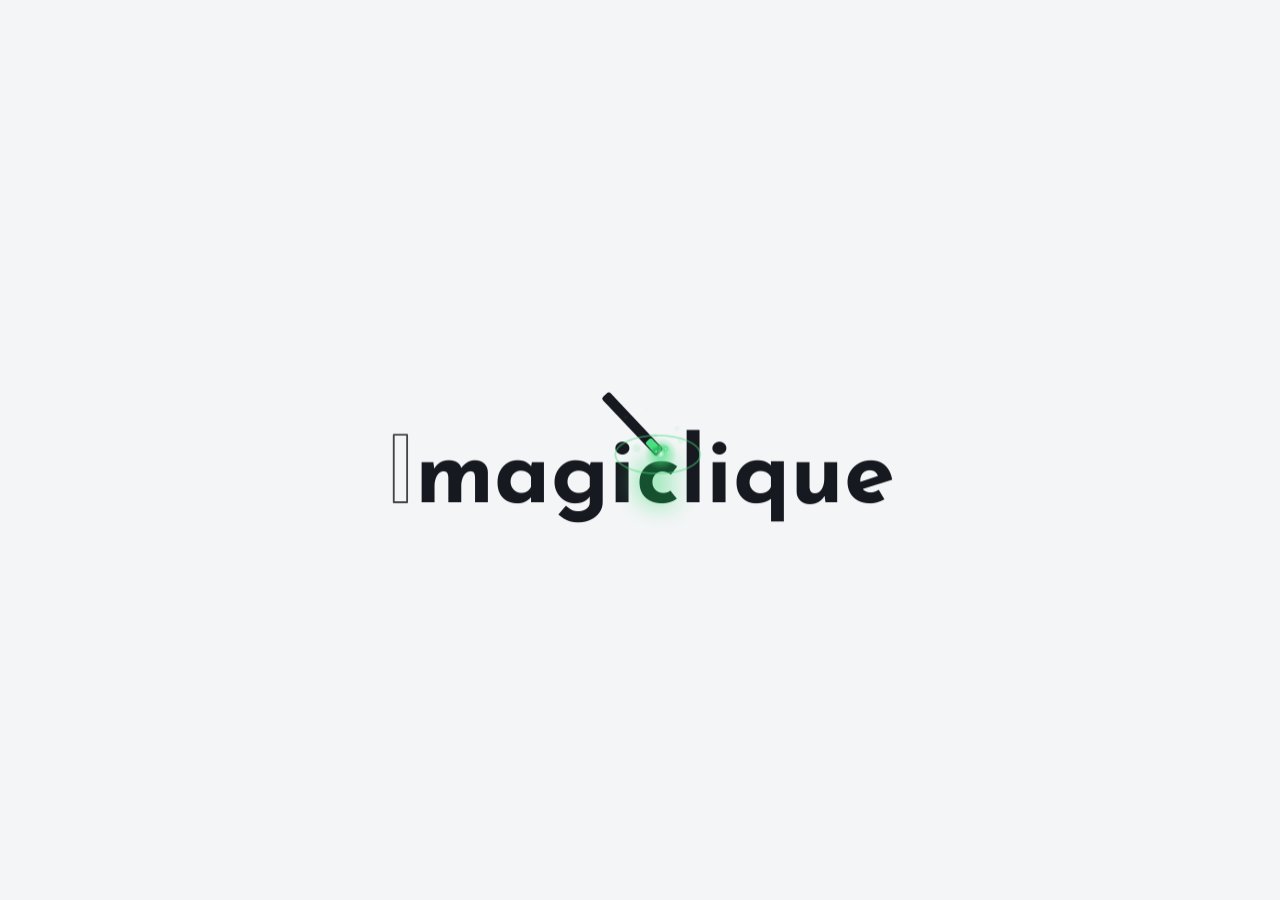
<file: index.html>
<!DOCTYPE html>
<html lang="de" data-marke="imagiclique">
<head>
<meta charset="utf-8">
<meta name="viewport" content="width=device-width, initial-scale=1, viewport-fit=cover, interactive-widget=resizes-content">
<meta name="theme-color" content="#171a20">
<title>Imagiclique – Status-Studio</title>
<link rel="manifest" href="manifest.webmanifest">
<link rel="icon" href="icons/icon-192.png">
<link rel="apple-touch-icon" href="icons/icon-192.png">
<!-- Farben, Abstände und Schrift der Marke: Baustein „design“ (gleich in allen Apps; Grün über data-marke) -->
<link rel="stylesheet" href="bausteine/design.css">
<link rel="stylesheet" href="bausteine/foto-auswahl.css">
<link rel="stylesheet" href="bausteine/aktualisieren.css">
<link rel="stylesheet" href="bausteine/textfeld.css">
<link rel="stylesheet" href="bausteine/ueber.css">
<link rel="stylesheet" href="bausteine/menue.css">
<link rel="stylesheet" href="bausteine/vorschau.css">
<link rel="stylesheet" href="bausteine/arbeitsflaeche.css">
<style>
  /* Farben aus dem Baustein „design“ (--ds-…), hell und dunkel; hier nur die Namen der App dafür.
     Das Design der App hat keinen Einfluss auf die Farben im Statusbild. */
  :root { --bg:var(--ds-grund); --surf:var(--ds-flaeche); --surf2:var(--ds-flaeche2); --line:var(--ds-linie);
          --fg:var(--ds-text); --fg2:var(--ds-text2); --mut:var(--ds-leise); --ink:var(--ds-text);
          --acc:var(--ds-akzent); --accc:var(--ds-akzent-zart); --onacc:var(--ds-akzent-text); --onaccc:var(--ds-akzent2); --brand2:var(--ds-akzent2);
          --recbg:var(--ds-fehler-zart); --recfg:var(--ds-fehler); --press:var(--ds-druck); }
  * { box-sizing:border-box; -webkit-tap-highlight-color:transparent; }
  [hidden] { display:none !important; }
  html, body { height:100%; }
  body { margin:0; font-family:var(--ds-schrift); background:var(--bg); color:var(--fg);
         display:flex; flex-direction:column; height:var(--vh, 100dvh); overflow:hidden; }
  /* --vh = tatsächlich sichtbare Höhe (fitHeight()): Nach „Jetzt aktualisieren“ rechnete das Handy 100dvh zu hoch,
     die Aktionsleiste lag dann unter dem Bildschirmrand. Gilt auch für alle bildschirmfüllenden Ebenen. */
  .page, #sheet, #coach, #full { bottom:auto !important; height:var(--vh, 100dvh); }
  .wrap { width:100%; max-width:560px; margin:0 auto; }
  /* Überschriften in der Schrift der Marke (Josefin Sans, aus dem Baustein „design“), wie in allen Apps */
  h1, h2 { font-family:var(--ds-schrift-titel); }
  /* Inter, Playfair Display und die übrigen Schriften der Statusbilder lädt der Baustein „vorlagen“ (bausteine/*.woff2) */
  .ic { width:22px; height:22px; flex:none; fill:none; stroke:currentColor; stroke-width:1.9; stroke-linecap:round; stroke-linejoin:round; }
  button { font:inherit; color:var(--fg); cursor:pointer; }

  /* Menüleiste */
  .bar { flex:none; background:var(--surf); padding:calc(6px + env(safe-area-inset-top)) 6px 6px 16px; }
  .bar .wrap { display:flex; align-items:center; gap:2px; }
  header.kopf { flex:none; overflow-x:clip; }   /* Kopf mit Icon, Schriftzug und Untertitel: Baustein „menue“ (kopf) */
  /* Kopf in „Bearbeiten“: Zurück, Gruppe, Fertig, Teilen (statt Icon und Schriftzug) */
  body.v-edit #kopf { padding-left:4px; }
  body.v-edit #kopf .wrap { max-width:none; }
  body.v-edit .im-kopf-icon, body.v-edit .im-kopf-wort { display:none; }
  body.v-edit .im-kopf-unter { font-size:14px; line-height:1.2; color:var(--fg); font-weight:600; white-space:normal; overflow-wrap:anywhere;
    display:-webkit-box; -webkit-line-clamp:2; -webkit-box-orient:vertical; }
  #kopf #done { width:44px; height:44px; background:var(--acc); color:var(--onacc); }   /* Fertig als Haken (E34), damit ↶ ↷ in den Kopf passen */
  #kopf #done .ic { stroke-width:2.6; }
  @media (max-width:380px) { body.v-edit #kopfreihe { gap:2px; }   /* schmales Handy: dem Gruppennamen bleiben so gut 30 Punkte … */
    :root[data-knoepfe=gross] body.v-edit #kopfreihe > .im-kopf-marke { display:none; }
    :root[data-knoepfe=gross] body.v-edit #kopfreihe { justify-content:space-between; } }   /* ohne Namen: Knöpfe über die ganze Breite verteilt, nicht links gedrängt */   /* … bei „Groß“ wäre er kein 44er-Knopf mehr; er führt nur zum Anfang wie „Zurück“ */
  #kopf #zurfotos, #kopf #doneshare, #kopf #vlzurueck, #kopf #vlvor { width:44px; height:44px; color:var(--fg); }
  #kopf #vlzurueck:disabled, #kopf #vlvor:disabled { opacity:.35; cursor:default; }   /* Rückgängig/Wiederholen: grau, wenn es nichts gibt (Etappe 6b) */
  body.v-edit > footer { display:none; }
  .ibtn { width:42px; height:42px; border-radius:50%; border:0; background:none; display:grid; place-items:center; padding:0; flex:none; }
  .ibtn:active { background:var(--surf2); }

  /* Schaltflächen und Eingaben */
  /* Ecken und Mindesthöhe wie die Knöpfe des Bausteins design (ds-knopf, 9 px / 44 px); Fußleiste, Kacheln und Auswahl haben eigene */
  .btn { background:var(--surf2); border:1px solid var(--line); border-radius:var(--ds-radius-klein); padding:11px 10px; font-size:14px; min-height:44px;
         display:inline-flex; align-items:center; justify-content:center; gap:8px; text-align:center; }
  .btn:active { filter:var(--press); }
  .btn.primary { background:var(--acc); color:var(--onacc); border-color:var(--acc); font-weight:700; }
  .btn.tall { flex-direction:column; min-height:84px; gap:6px; font-weight:600; }
  .btn.tall .ic { width:28px; height:28px; color:var(--acc); }
  .btn:disabled { opacity:.5; }
  label { display:block; font-size:12.5px; color:var(--mut); margin:14px 0 6px; }
  .lab { display:flex; align-items:flex-end; justify-content:space-between; gap:8px; }
  /* Emoji (emoji.js): Auswahl als Blatt, Sticker im Thema Sticker */
  .emotabs { display:flex; gap:6px; overflow-x:auto; padding-bottom:6px; scrollbar-width:none; }
  .emotabs .btn { flex:none; padding:6px 12px; font-size:13px; }
  .emotabs .btn.on { border-color:var(--acc); background:var(--accc); color:var(--onaccc); }
  .emogrid { display:grid; grid-template-columns:repeat(auto-fill, minmax(46px, 1fr)); gap:4px; max-height:46vh; overflow-y:auto; margin:6px 0 10px; }
  .emogrid button { font-size:28px; line-height:1; padding:7px 0; background:none; border:0; border-radius:10px; cursor:pointer; font-family:'Noto Color Emoji','Apple Color Emoji','Segoe UI Emoji',sans-serif; }
  .emogrid button:active { background:var(--surf2); }
  .emogrid button.stanim { padding:4px 0; background:var(--surf2); }
  .emogrid button.stanim canvas { width:56px; height:56px; display:block; margin:0 auto; }
  .emogrid:has(.stanim) { grid-template-columns:repeat(auto-fill, minmax(66px, 1fr)); gap:8px; }
  #stklist .btn { font-size:24px; padding:4px 10px; }   /* Sticker (Thema Sticker) */
  .lab label, .lab h2 { flex:1; }
  #clrall { margin-bottom:0; }
  .lab:has(h2) { margin-bottom:10px; align-items:center; }
  .mic { display:flex; align-items:center; gap:5px; background:var(--surf2); border:1px solid var(--line); border-radius:999px;
         padding:5px 12px; font-size:12px; margin-bottom:6px; min-height:32px; }
  .mic svg { width:14px; height:14px; fill:currentColor; }
  .mic.on { border-color:#ff5a5f; color:var(--recfg); background:var(--recbg); }
  /* Titel, Text, Fußzeile gestaltet der Baustein „textfeld“ (.tf-feld); diese Regeln gelten für die übrigen Felder */
  input[type=text]:not(.tf-feld), input[type=password], textarea:not(.tf-feld) { width:100%; background:var(--surf); color:var(--fg); border:1px solid var(--line);
                               border-radius:14px; padding:12px 13px; font:inherit; font-size:16px; outline:none; }
  input[type=text]:not(.tf-feld):focus, input[type=password]:focus, textarea:not(.tf-feld):focus { border-color:var(--acc); }
  input[type=range] { width:100%; accent-color:var(--acc); margin:4px 0 0; }
  .btn:disabled { opacity:.45; }
  textarea:not(.tf-feld) { min-height:150px; resize:vertical; }
  .tf-feld { font-size:16px; }   /* wie die übrigen Felder: kein Hineinzoomen beim Antippen auf dem Handy */
  .row { display:flex; gap:8px; }
  .row > input { flex:1; min-width:0; }
  .seg { display:grid; grid-template-columns:repeat(2,1fr); gap:8px; }
  .seg.one { grid-template-columns:1fr; }
  .seg.three { grid-template-columns:repeat(3,1fr); }
  .seg.five { grid-template-columns:repeat(5,1fr); }
  .seg.six { grid-template-columns:repeat(6,1fr); }
  .seg button.on { border-color:var(--acc); background:var(--accc); color:var(--onaccc); font-weight:600; }
  /* Schriftwahl: Streifen mit einer Probe je Schrift (buildFontPick) */
  .fontpick button { display:flex; flex-direction:column; align-items:center; justify-content:center; gap:2px; min-width:96px; height:66px; padding:6px 10px; }
  .fontpick b { font-size:24px; line-height:1.1; font-weight:inherit; white-space:nowrap; }
  .fontpick small { font:500 11px var(--ds-schrift); color:var(--mut); white-space:nowrap; }
  .fontpick button.on { border-color:var(--acc); background:var(--accc); color:var(--onaccc); }
  .fontpick button.on small { color:var(--onaccc); }
  .hint { color:var(--mut); font-size:12px; line-height:1.4; }
  .warn { margin:2px 0 12px; padding:10px 12px; border-radius:12px; border:1px solid #d9822b; background:#d9822b22; color:var(--fg); font-size:13px; line-height:1.45; }
  .lead { color:var(--mut); font-size:13.5px; line-height:1.45; margin:4px 0 12px; }
  /* Seite „Neuigkeiten“ (app/neuigkeiten.json) */
  .neu-fassung { margin:18px 0 6px; font-size:15px; }
  .neu-fassung small { color:var(--mut); font-weight:400; }
  .neu-punkte { list-style:none; margin:0; padding:0; display:grid; gap:8px; }
  .neu-punkte li { display:grid; grid-template-columns:auto 1fr; gap:10px; align-items:start; font-size:14px; line-height:1.45; }
  .neu-art { font-size:11px; font-weight:700; letter-spacing:.02em; padding:2px 8px; border-radius:10px; margin-top:1px;
             background:color-mix(in srgb, var(--acc) 18%, transparent); color:var(--fg); }
  .neu-art.behoben { background:color-mix(in srgb, var(--mut) 22%, transparent); }
  .card { background:var(--surf); border:1px solid var(--line); border-radius:16px; padding:13px 14px; margin-top:12px; }
  .card h3 { margin:0 0 6px; font-size:14px; }
  .aistep { display:flex; align-items:center; gap:8px; margin:14px 0 8px; font-size:13px; font-weight:600; }
  .aistep i { flex:none; width:22px; height:22px; border-radius:50%; background:var(--acc); color:var(--onacc); font-style:normal;
              font-size:12px; display:grid; place-items:center; }
  #aiin, #aiprompt, #apin, #apprompt, #apabout { min-height:96px; font-size:14px; }
  #apprompt { margin-top:8px; }
  #apabout { min-height:72px; }
  #apsheet { display:block; width:100%; max-height:260px; object-fit:contain; border-radius:12px; border:1px solid var(--line); background:#000; margin-top:8px; }
  .apthumbs { display:flex; gap:4px; flex-wrap:wrap; margin:0 0 8px; }
  .apthumbs img { width:44px; height:44px; object-fit:cover; border-radius:6px; display:block; }
  #aiprompt { margin-top:8px; }
  .card p, .card li { margin:0; font-size:13px; line-height:1.5; color:var(--fg2); }
  .card ol, .card ul { margin:0; padding-left:20px; }

  /* Ablaufleiste: die Gruppen des Status (Ansicht Fotos) */
  .flow { flex:none; background:var(--surf); border-bottom:1px solid var(--line); padding:2px 14px 8px; }
  .flow .wrap { display:flex; gap:8px; overflow-x:auto; scrollbar-width:none; min-height:60px; align-items:center; }
  .flow .wrap::-webkit-scrollbar, .strip::-webkit-scrollbar { display:none; }
  .gchip { flex:none; display:flex; align-items:center; gap:8px; background:var(--surf2); border:1px solid var(--line); border-radius:12px;
           padding:5px 10px 5px 5px; text-align:left; font-size:11.5px; color:var(--mut); }
  .gchip canvas { width:27px; height:48px; border-radius:4px; display:block; }
  .gchip b { display:block; font-size:13px; color:var(--fg); }
  .gchip.sent, .scard.sent { opacity:.62; }
  /* Gruppen umsortieren: lange antippen und ziehen (gruppenZiehen) */
  .gchip, .scard { -webkit-user-select:none; user-select:none; -webkit-touch-callout:none; }
  .zieht { position:relative; z-index:5; opacity:.92 !important; box-shadow:0 8px 24px rgba(0,0,0,.35); transform:scale(1.04); transition:none; }
  .tag { display:inline-block; font-size:10.5px; font-weight:700; border-radius:6px; padding:1px 6px; }
  .tag.done { background:var(--accc); color:var(--onaccc); }
  .tag.sent { background:#3b82f633; color:#3b82f6; }
  .tag.open { background:#d9822b33; color:#d9822b; }

  /* Bearbeiten: Baustein arbeitsflaeche (Bild, Werkzeugfeld, Themenleiste); die Themen #th2 … #th5 blendet nur er ein und aus */
  #arbeit { flex:1 1 0; min-height:0; }
  #arbeit > .af-ohne-kopf { padding-top:0; }   /* den oberen Rand hält der Kopf der App frei */
  #bildkasten { position:relative; }           /* Bild mit Markierungen; Größe und 9:16 bestimmt der Baustein */
  .thema h2 { margin:2px 0 0; font-size:16px; }
  .thema textarea { min-height:84px; }
  #arbeit .strip { margin:0 -12px; padding:0 12px 2px; }
  #arbeit .seg > * { min-width:0; overflow-wrap:anywhere; }          /* große Schrift im schmalen Feld (Tablet) */
  /* Meldungen: knapp über dem unteren Rand (Themenleiste), Tippen geht hindurch – sonst sperren sie die Leiste für Fotos und Sticker */
  body.v-edit { --ds-meldung-unten:4px; }
  body.v-edit .ds-meldung { pointer-events:none; }
  /* noch ein Tipp klappt zu; das ▾ steht oben rechts im Knopf und macht ihn nicht breiter (E27: sonst passen die Themen bei 390 nicht) */
  #arbeit .af-handy:not(.af-quer) > .af-leiste [aria-expanded=true] { position:relative; }
  #arbeit .af-handy:not(.af-quer) > .af-leiste [aria-expanded=true] span::after { content:"▾"; position:absolute; top:3px; right:4px; font-size:.75rem; line-height:1; }
  #zones { position:absolute; pointer-events:none; opacity:0; transition:opacity .35s; border-radius:14px; overflow:hidden; }
  #zones.on { opacity:1; }
  /* Leiste des Bausteins vorschau (ab 1.3.0 fest: zwei feste Zeilen, Unpassendes grau, Auftrag 23 Etappe 6a, E29). Sie steht in „Bearbeiten“
     immer oben im Werkzeugfeld, damit es einheitlich aussieht und nichts springt; die Anordnung kommt aus vorschau.css. */
  #vsleiste { container-type:inline-size; display:grid; align-self:stretch; padding:4px 0 2px; }
  #vsleiste .vs-leiste.vs-fest { margin:0; }
  #vsleiste .vs-modus .ds-knopf { font-size:13px; }
  #vsleiste .vs-tipp { margin:3px 0 0; font-size:12.5px; text-align:center; }
  .af-zu #vsleiste .vs-tipp { display:none; }   /* zugeklappt (großes Bild am Handy): ohne Hinweis, das Bild bekommt die Höhe (E31) */
  /* Tablet und PC: Die Leiste bleibt oben im Feld stehen, auch wenn man weiter unten ist */
  #arbeit .af-pc .af-zeile, #arbeit .af-tablet:not(.af-quer) .af-zeile { position:sticky; top:0; z-index:1; background:var(--surf); }
  #arbeit .af-pc .af-feld, #arbeit .af-tablet:not(.af-quer) .af-feld { scroll-padding-top:var(--zeile, 0px); }   /* Tab-Taste: Felder nicht hinter die stehende Leiste rollen */
  /* nur am PC: Sprungknöpfe zu den Themen oben im Feld, Gruppen in der Liste links */
  #feldkopf { display:contents; }
  #arbeit .af:not(.af-pc) #sprung { display:none; }
  #sprung { align-self:stretch; display:grid; grid-template-columns:repeat(auto-fit, minmax(4.75rem, 1fr)); gap:4px; padding:6px 0 2px; }
  #sprung .btn { min-height:34px; min-width:0; padding:3px 2px; font-size:.8125rem; line-height:1.15; overflow-wrap:anywhere; }
  #sprung .btn[aria-current], #grpliste .gchip[aria-current] { border-color:var(--acc); background:var(--accc); color:var(--onaccc); }
  #grpliste h2 { margin:0 0 8px; font-size:.875rem; }
  #grpliste .gchip { width:100%; margin-bottom:8px; overflow-wrap:anywhere; }
  #grpliste .gchip > canvas { flex:none; }
  #grpliste .gchip > div { min-width:0; }
  #grpliste .gchip[aria-current] b { color:inherit; }
  /* Foto bei offenem Thema gewählt: Die Leiste kommt ins Feld, das Feld bleibt so hoch wie vorher (vsFeldUI) */
  /* gewählter Sticker in der Vorschau (emoji.js, stickerMarke): Rahmen und ✕ zum Entfernen */
  #stkmark { position:absolute; border:2px dashed #fff; outline:1px solid #0005; border-radius:10px; pointer-events:none; }
  #stkx { position:absolute; right:-16px; top:-16px; width:32px; height:32px; padding:0; border-radius:50%; border:2px solid #fff; background:#c62828; color:#fff; font:700 16px/1 system-ui, sans-serif; pointer-events:auto; box-shadow:0 1px 4px #0008; cursor:pointer; }
  #zones i { position:absolute; left:0; right:0; display:flex; align-items:center; justify-content:center; background:#d9822bb0; color:#fff; font:600 10px/1 system-ui, sans-serif; font-style:normal; }
  #zones i:first-child { top:0; } #zones i:last-child { bottom:0; }
  #cv { display:block; width:100%; height:100%; border-radius:14px; background:#000; box-shadow:0 6px 24px #0005; touch-action:none; }
  body.v-edit .panels { display:none; }
  body.kb > footer { display:none; }           /* Tastatur offen in der Android-App (fitHeight) */
  /* waagerechte Streifen zum Wischen */
  .strip { display:flex; gap:8px; overflow-x:auto; scrollbar-width:none; margin:0 -14px; padding:0 14px 2px; scroll-snap-type:x proximity; }
  .strip > * { flex:none; scroll-snap-align:start; }
  .nums .btn { min-width:48px; min-height:42px; }
  .nums .btn.on { border-color:var(--acc); background:var(--accc); color:var(--onaccc); font-weight:600; }
  /* Vorlagen als kleine Vorschaubilder */
  .tiles button { display:flex; flex-direction:column; align-items:center; gap:4px; padding:0; width:62px; background:none; border:0;
                  color:var(--mut); font:inherit; font-size:11px; line-height:1.2; text-align:center; hyphens:manual; }
  .tiles canvas { width:58px; height:103px; border-radius:8px; border:2px solid var(--line); display:block; background:#000; }
  .tiles button.on { color:var(--fg); font-weight:600; }
  .tiles button.on canvas { border-color:var(--acc); }
  .gthumbs .thumb { width:76px; }
  /* Fotopool */
  .poolhead { display:flex; align-items:center; gap:8px; }
  .poolhead > div { flex:1; min-width:0; font-size:15px; }
  .btn.sm { min-height:36px; padding:5px 12px; font-size:13px; }
  /* Einstellung „Größe der Knöpfe“ = Groß: die Regel steht im Baustein design; hier nur, was die App selbst regeln muss */
  /* eigene Mindestmaße unter 44 heben (design 1.2.1 senkt nichts, hebt aber auch keine eigenen kleineren Mindestmaße) */
  :root[data-knoepfe=gross] :is(label.btn, a.btn, .mic, .btn.sm, .chips .btn, .nums .btn, .place .row .btn, #sprung .btn, #fullspeed button) { min-height:44px; }
  :root[data-knoepfe=gross] :is(label.btn, a.btn, .btn.sm, .chips .btn, .place .row .btn, #sprung .btn) { min-width:44px; }
  :root[data-knoepfe=gross] #stkx { right:-22px; top:-22px; }
  :root[data-knoepfe=gross] .gthumbs .thumb { width:108px; }      /* Platz für ✕ und Stift */
  :root[data-knoepfe=gross] .seg:not(.one, .three, .five, .six, #peact) { grid-template-columns:repeat(2, minmax(min-content, 1fr)); }   /* Wörter bleiben ganz */
  :root[data-knoepfe=gross] .seg.three { grid-template-columns:repeat(3, minmax(min-content, 1fr)); }
  .thumb.used img { filter:grayscale(1) brightness(.45); }
  .thumb.sel { outline:4px solid var(--acc); outline-offset:-1px; }
  .thumb.sel img { transform:scale(.9); border-radius:10px; }
  .thumb .mark { position:absolute; top:6px; right:6px; min-width:26px; height:26px; border-radius:13px; border:2px solid #fff; background:#0005; color:#fff;
                 font:700 12px/22px var(--ds-schrift); text-align:center; padding:0 5px; pointer-events:none; }
  .thumb.sel .mark { background:var(--acc); border-color:var(--acc); color:var(--onacc); }
  /* eigene Videos (clip.js): Marke im Fotopool, eigenes Feld im Thema Vorlage */
  .thumb .vidtag { position:absolute; left:6px; bottom:6px; padding:2px 7px; border-radius:10px; background:#000b; color:#fff; font-size:11px; font-weight:600; }
  #clipbox { display:none; }
  body.is-clip #clipbox { display:block; }
  body.is-clip #th2 > :not(#clipbox), body.is-clip .noclip { display:none !important; }
  body:not(.is-clip) .onlyclip { display:none !important; }
  #clipbox input[type=range] { width:100%; margin:4px 0 2px; accent-color:var(--acc); }
  .thumb.used .mark { border-color:transparent; background:#000b; font-size:11px; }
  /* Senden */
  .scard { display:flex; gap:12px; align-items:center; background:var(--surf); border:1px solid var(--line); border-radius:16px; padding:10px; margin-top:10px; cursor:pointer; }
  .scard.on { border-color:var(--acc); background:var(--accc); opacity:1; }
  .scard canvas { width:45px; height:80px; border-radius:6px; flex:none; }
  .scard .meta { flex:1; min-width:0; font-size:12.5px; line-height:1.5; color:var(--mut); }
  .scard .meta b { display:block; font-size:14.5px; color:var(--fg); }
  .scard.on .meta, .scard.on .meta b { color:var(--onaccc); }
  /* Auswahlblatt von unten und Rundgang */
  #sheet { position:fixed; inset:0; z-index:28; background:#0009; display:none; align-items:flex-end; justify-content:center; }
  #sheet.on { display:flex; }
  #sheet .box { background:var(--surf); width:100%; max-width:560px; border-radius:18px 18px 0 0; padding:18px 16px calc(16px + env(safe-area-inset-bottom));
    max-height:92dvh; overflow-y:auto; overscroll-behavior:contain; box-sizing:border-box; }
  #sheet h3 { margin:0 0 4px; font-size:16px; }
  #sheet .row { margin-top:10px; }
  #sheet .row .btn { flex:1; }
  #coach { position:fixed; inset:0; z-index:38; display:none; }
  #coach.on { display:block; }
  #coach .shade { position:absolute; inset:0; background:#000b; }
  #coach .spot { position:absolute; border-radius:14px; box-shadow:0 0 0 9999px #000b; border:2px solid var(--acc); transition:all .25s; pointer-events:none; }
  #coach .bubble { position:absolute; left:14px; right:14px; max-width:532px; margin:0 auto; background:var(--surf); border:1px solid var(--line); border-radius:16px;
                   padding:14px 16px; box-shadow:0 10px 30px #0008; transition:top .25s; }
  #coach .bubble h4 { margin:0 0 4px; font-size:16px; }
  #coach .bubble p { margin:0; font-size:14px; line-height:1.45; color:var(--fg2); }
  #coach .bubble .row { align-items:center; margin-top:12px; }
  #coach .dots { flex:1; display:flex; gap:5px; }
  #coach .dots i { width:7px; height:7px; border-radius:50%; background:var(--line); }
  #coach .dots i.on { background:var(--acc); }
  .swatches { display:flex; gap:10px; flex-wrap:wrap; }
  .sw { width:40px; height:40px; flex:none; border-radius:50%; border:3px solid transparent; padding:0; font-size:17px; line-height:1; color:#fff; }
  .sw.on { border-color:var(--fg); }
  .sw.more { background:var(--surf2); border:2px dashed var(--line); color:var(--fg); font-size:22px; }
  .strow { display:flex; align-items:center; gap:10px; padding:9px 0; border-bottom:1px solid var(--line); }
  .strow .sw { display:flex; align-items:center; justify-content:center; }
  .strow .sttx { flex:1; min-width:0; }
  .strow b { display:block; font-size:14px; }
  .strow small { display:block; color:var(--mut); font-size:12px; line-height:1.35; }
  .strow .btn { flex:none; width:auto; padding:8px 12px; font-size:13px; }
  .strow .btn.quiet { color:var(--recfg); }
  #stlist h3 { margin:16px 0 2px; font-size:13px; color:var(--mut); font-weight:600; }
  .stprev { position:sticky; top:0; z-index:1; display:flex; justify-content:center; gap:12px; padding:12px 0 10px; background:var(--bg); }
  .stprev canvas { width:104px; height:185px; border-radius:10px; border:1px solid var(--line); }
  .secols { display:grid; grid-template-columns:1fr 1fr; gap:8px; }
  .secols label { display:flex; align-items:center; gap:10px; margin:0; padding:8px 10px; background:var(--surf); border:1px solid var(--line); border-radius:12px; color:var(--fg); font-size:13px; }
  .secols input { flex:none; width:38px; height:38px; padding:0; border:0; background:none; }
  #seicon .sw { background:var(--surf2); border-color:var(--line); color:var(--fg); }
  #seicon .sw.on { border-color:var(--acc); }
  .lays { display:flex; gap:10px; }
  .lay { width:66px; flex:none; padding:6px; background:var(--surf2); border:2px solid var(--line); border-radius:12px; }
  .lay.on { border-color:var(--acc); background:var(--accc); }
  .lay span { display:block; position:relative; aspect-ratio:90/115; }
  .lay i { position:absolute; background-color:var(--mut); border:1.5px solid transparent; background-clip:padding-box; border-radius:4px; }
  .lay.on i { background-color:var(--acc); }

  /* Arbeitsbereich */
  .panels { flex:1; overflow-y:auto; padding:12px 14px 18px; overscroll-behavior:contain; }
  .panels h2 { margin:2px 0 0; font-size:19px; }
  .thumbs { display:grid; grid-template-columns:repeat(3,1fr); gap:10px; margin-top:14px; }
  .thumb { position:relative; aspect-ratio:1; border-radius:14px; overflow:hidden; background:var(--surf); border:1px solid var(--line); }
  .thumb img { width:100%; height:100%; object-fit:cover; display:block; }
  .thumb.pick { outline:4px solid var(--acc); outline-offset:-1px; }
  .thumbs#pool { margin-top:10px; gap:6px; }
  .thumb b { position:absolute; right:6px; bottom:6px; height:22px; padding:0 8px; border-radius:11px; background:#000b; color:#fff;
             font-size:11px; font-weight:600; line-height:22px; pointer-events:none; }
  .chips { display:flex; flex-wrap:wrap; gap:8px; }
  .chips .btn { min-height:38px; padding:6px 14px; font-size:13.5px; }
  .chips .btn.on { border-color:var(--acc); background:var(--accc); color:var(--onaccc); font-weight:600; }
  .btn.glow { animation:glow 1s ease-in-out 3; border-color:var(--acc); }   /* „Aus Zwischenablage“ nach der Rückkehr aus der KI-App */
  @keyframes glow { 50% { box-shadow:0 0 0 6px color-mix(in srgb, var(--acc) 45%, transparent); } }
  .thumb button { position:absolute; top:5px; right:5px; width:28px; height:28px; border-radius:50%; border:0;
                  background:#000b; color:#fff; font-size:18px; line-height:1; padding:0; }
  /* Bildbearbeitung (edit.js): Stift am Foto, Seite „Foto bearbeiten“ */
  .thumb button.edt { top:auto; bottom:5px; display:grid; place-items:center; }
  .thumb button.edt.on { background:var(--acc); color:var(--onacc); }
  .thumb.used button.edt { opacity:.85; }
  #pestage { position:sticky; top:0; z-index:1; background:var(--bg); padding:10px 0; text-align:center; line-height:0; }
  #pewrap { position:relative; display:inline-block; overflow:hidden; border-radius:8px; touch-action:none; max-width:100%; }
  #pecv { display:block; max-width:100%; max-height:44vh; width:auto; height:auto; }
  #pewrap[hidden] { display:none; }
  #peload { line-height:1.4; min-height:30vh; display:grid; place-items:center; margin:0; }
  #peload[hidden] { display:none; }
  #photoedit.laden .body .wrap > :not(#pestage) { opacity:.45; pointer-events:none; }
  #pebox { position:absolute; box-sizing:border-box; border:2px solid #fff; box-shadow:0 0 0 9999px #000a, inset 0 0 0 1px #0009; cursor:move;
    background:linear-gradient(#fff9,#fff9) 33.33% 0/1px 100% no-repeat, linear-gradient(#fff9,#fff9) 66.66% 0/1px 100% no-repeat,
      linear-gradient(#fff9,#fff9) 0 33.33%/100% 1px no-repeat, linear-gradient(#fff9,#fff9) 0 66.66%/100% 1px no-repeat; }
  #pebox i { position:absolute; width:40px; height:40px; filter:drop-shadow(0 0 2px #000); }
  #pebox i::after { content:""; position:absolute; width:22px; height:22px; border:5px solid var(--acc); }
  #pebox i[data-h=nw] { left:-2px; top:-2px; } #pebox i[data-h=nw]::after { left:0; top:0; border-right:0; border-bottom:0; }
  #pebox i[data-h=ne] { right:-2px; top:-2px; } #pebox i[data-h=ne]::after { right:0; top:0; border-left:0; border-bottom:0; }
  #pebox i[data-h=sw] { left:-2px; bottom:-2px; } #pebox i[data-h=sw]::after { left:0; bottom:0; border-right:0; border-top:0; }
  #pebox i[data-h=se] { right:-2px; bottom:-2px; } #pebox i[data-h=se]::after { right:0; bottom:0; border-left:0; border-top:0; }
  #peact { grid-template-columns:repeat(4,1fr); }
  #peact .btn, #petool .btn { padding:8px 2px; font-size:13px; }
  #petool { margin-top:8px; }
  #photoedit input[type=range] { width:100%; margin:4px 0 2px; accent-color:var(--acc); }
  #pefil { display:flex; gap:8px; overflow-x:auto; padding-bottom:4px; }
  .pef { flex:none; width:92px; padding:5px; display:grid; gap:4px; justify-items:center; font-size:12px; }
  .pef canvas { width:80px; height:80px; object-fit:cover; border-radius:8px; display:block; }
  .pef.on { border-color:var(--acc); background:var(--accc); color:var(--onaccc); font-weight:600; }
  .thumb em { position:absolute; left:6px; bottom:6px; min-width:22px; height:22px; border-radius:11px; background:#000b; color:#fff;
              font:600 12px/22px var(--ds-schrift); text-align:center; padding:0 6px; }
  /* Tablet und PC: Fotos und Senden nutzen die Breite; am PC zwei Spalten. Das Handy bleibt, wie es ist. */
  @media (min-width:600px) {
    body:is(.v-pool, .v-send) :is(.panels, .flow, #kopf) > .wrap { max-width:1200px; }
    .thumbs#pool { grid-template-columns:repeat(auto-fill, minmax(120px, 1fr)); }
  }
  @media (min-width:840px) {
    .panels [data-s] { display:grid; gap:0 24px; align-items:start; }
    .panels [data-s="1"] { grid-template-columns:minmax(0, 1fr) min(36%, 20rem); }
    .panels [data-s="6"] { grid-template:auto 1fr / minmax(0, 1fr) min(44%, 25rem); }
    .panels [data-s="6"] > * { grid-column:2; }
    .panels [data-s="6"] > #sendlist { grid-area:1 / 1 / 3 / 2; }
    #sendlist > .scard:first-child { margin-top:0; }
  }
  .empty { border:1.5px dashed var(--line); border-radius:16px; padding:26px 16px; text-align:center; color:var(--mut);
           font-size:13.5px; line-height:1.5; margin-top:14px; }
  .place { border:1px solid var(--line); border-radius:14px; padding:11px 12px; margin-top:8px; background:var(--surf); }
  .place h3 { margin:0; font-size:15px; }
  .place .meta { color:var(--mut); font-size:12px; margin:2px 0 6px; }
  .place p { margin:0 0 9px; font-size:13px; line-height:1.4; }
  .place .row .btn { flex:1; min-height:40px; padding:7px 8px; font-size:13px; }

  /* Aktionsleiste */
  footer { flex:none; border-top:1px solid var(--line); background:var(--surf); padding:10px 14px calc(10px + env(safe-area-inset-bottom)); }
  footer .wrap { display:flex; gap:10px; }
  footer .btn { flex:1; min-height:50px; border-radius:25px; font-size:15px; }
  footer .btn.primary { flex:2.2; }
  footer .btn { white-space:nowrap; }
  footer #back { flex:none; width:50px; padding:0; }
  /* Große Systemschrift: Knöpfe dürfen nie über den Rand ragen, sonst wird die ganze Seite breiter als der Bildschirm.
     fitFooter() setzt der Reihe nach .compact (kleinere Schrift), .tight (Umbruch im Knopf) und erst zuletzt .stack (Hauptknopf in eigener Zeile). */
  footer .btn { min-width:0; }
  footer.compact .wrap { gap:6px; }
  footer.compact .btn { font-size:13px; padding:6px 8px; }
  footer.compact #back { width:44px; }
  footer.tight .btn { white-space:normal; line-height:1.15; }
  footer.stack .wrap { flex-wrap:wrap; }
  footer.stack .btn.primary { flex:1 1 100%; }
  footer.stack .btn { hyphens:auto; overflow-wrap:break-word; }
  .bar, footer { overflow-x:clip; }

  /* Hilfe- und Über-Seite */
  .page { position:fixed; inset:0; z-index:25; background:var(--bg); display:none; flex-direction:column; }
  .page.on { display:flex; }
  .page .bar { padding-left:6px; }
  .page .bar h2 { margin:0; font-size:18px; flex:1; padding-left:6px; }
  .page .body { flex:1; overflow-y:auto; overflow-x:hidden; padding:4px 14px calc(32px + env(safe-area-inset-bottom)); overscroll-behavior:contain; }
  .page .body, .panels, .thema { hyphens:auto; overflow-wrap:break-word; }
  /* Aktionsknöpfe einer Seite stehen fest am unteren Rand (wie die Aktionsleiste der Hauptansichten), nie im scrollenden Teil. */
  .page .pfoot { flex:none; border-top:1px solid var(--line); background:var(--surf); padding:10px 14px calc(10px + env(safe-area-inset-bottom)); }
  .page .pfoot[hidden] { display:none; }
  .pfoot .wrap { display:flex; gap:10px; }
  .pfoot .btn { flex:1; min-width:0; min-height:50px; border-radius:25px; font-size:15px; line-height:1.15; padding:6px 10px; }
  .pfoot .btn.primary { flex:1.6; }
  details { background:var(--surf); border:1px solid var(--line); border-radius:16px; margin-top:10px; }
  summary { list-style:none; display:flex; align-items:center; gap:10px; padding:14px; font-size:15px; font-weight:600; cursor:pointer; }
  summary::-webkit-details-marker { display:none; }
  summary .ic { color:var(--acc); }
  summary::after { content:""; margin-left:auto; width:8px; height:8px; border-right:2px solid var(--mut); border-bottom:2px solid var(--mut);
                   transform:rotate(45deg); transition:transform .2s; }
  details[open] summary::after { transform:rotate(-135deg); }
  details .in { padding:0 14px 14px; font-size:13.5px; line-height:1.55; color:var(--fg2); }
  details .in p { margin:0 0 8px; } details .in p:last-child { margin:0; }
  details .in ul, details .in ol { margin:0 0 8px; padding-left:20px; }
  details .in b { color:var(--fg); }
  /* Bausteine „menue“ und „aktualisieren“: Farben und Schrift kommen von selbst aus dem Baustein „design“ */
  .im-menue { top:calc(52px + env(safe-area-inset-top)); }
  .im-seite .card { margin-top:12px; }

  /* Meldung unten: Baustein design (ImagicosmosDesign.melden), über der Knopfleiste */
  :root { --ds-meldung-unten:88px; }
  #full { position:fixed; inset:0; background:#000; z-index:30; display:none; align-items:center; justify-content:center; touch-action:none; }
  #full canvas { -webkit-user-drag:none; user-select:none; }
  #fullpos { position:absolute; left:50%; transform:translateX(-50%); top:calc(12px + env(safe-area-inset-top)); padding:4px 12px; border-radius:14px;
    background:#000b; color:#fff; font-size:14px; font-weight:600; white-space:nowrap; pointer-events:none; }
  #full.on { display:flex; }
  #full img, #full video, #full canvas { max-width:100%; max-height:100%; }
  #full [hidden] { display:none; }
  #fullbar { position:absolute; left:50%; transform:translateX(-50%); bottom:calc(14px + env(safe-area-inset-bottom)); display:flex; align-items:center; gap:12px;
             padding:6px 8px 6px 16px; border-radius:26px; background:#000b; color:#fff; font-size:13px; white-space:nowrap; }
  #fullspeed { display:flex; gap:4px; }
  #fullplay { position:absolute; left:50%; transform:translateX(-50%); bottom:calc(14px + env(safe-area-inset-bottom)); min-height:44px; padding:0 18px;
    border-radius:22px; border:1px solid #fff8; background:#000b; color:#fff; font:inherit; font-weight:600; white-space:nowrap; }
  #fullspeed button { min-width:44px; min-height:38px; border-radius:19px; border:1px solid #fff5; background:transparent; color:#fff; font:inherit; font-weight:600; }
  #fullspeed button.on { background:#fff; color:#000; border-color:#fff; }
</style>
<!-- Vorhang bis zum Startbildschirm (Baustein zauberstab): sofort die richtige Hintergrundfarbe, nichts blitzt auf -->
<script src="bausteine/zauberstab.js" data-vorhang="imagiclique"></script>
</head>
<body>
<svg width="0" height="0" style="position:absolute" aria-hidden="true">
  <symbol id="i-photo" viewBox="0 0 24 24"><rect x="3" y="5" width="18" height="14" rx="2.5"/><circle cx="8.5" cy="10" r="1.6"/><path d="M21 15.5l-4.5-4.5L8 19"/></symbol>
  <symbol id="i-text" viewBox="0 0 24 24"><path d="M5 7V5h14v2M12 5v14M9 19h6"/></symbol>
  <symbol id="i-layout" viewBox="0 0 24 24"><rect x="3.5" y="3.5" width="17" height="17" rx="2.5"/><path d="M3.5 10h17M10.5 10v10.5"/></symbol>
  <symbol id="i-sticker" viewBox="0 0 24 24"><circle cx="12" cy="12" r="9"/><path d="M8.5 14.5a4.5 4.5 0 0 0 7 0M9 9.5v.1M15 9.5v.1"/></symbol>
  <symbol id="i-ki" viewBox="0 0 24 24"><path d="M11 4l1.8 5.2L18 11l-5.2 1.8L11 18l-1.8-5.200L4 11l5.2-1.8zM18.5 16v5M16 18.5h5"/></symbol>
  <symbol id="i-style" viewBox="0 0 24 24"><path d="M12 3.5s6 6.3 6 10.6a6 6 0 0 1-12 0C6 9.8 12 3.5 12 3.5z"/></symbol>
  <symbol id="i-zeit" viewBox="0 0 24 24"><circle cx="12" cy="12" r="9"/><path d="M12 7v5l3.5 2"/></symbol>
  <symbol id="i-music" viewBox="0 0 24 24"><circle cx="7" cy="17" r="3"/><path d="M10 17V5l9-2v11"/><circle cx="16" cy="14" r="3"/></symbol>
  <symbol id="i-send" viewBox="0 0 24 24"><path d="M20.5 3.5L3.5 10.5l6.5 3 3 6.5z"/><path d="M20.5 3.5L10 13.5"/></symbol>
  <symbol id="i-help" viewBox="0 0 24 24"><circle cx="12" cy="12" r="9"/><path d="M9.6 9.4a2.5 2.5 0 1 1 3.7 2.2c-.8.5-1.3 1-1.3 2"/><path d="M12 16.9v.1"/></symbol>
  <symbol id="i-info" viewBox="0 0 24 24"><circle cx="12" cy="12" r="9"/><path d="M12 11v5.5M12 7.5v.1"/></symbol>
  <symbol id="i-more" viewBox="0 0 24 24"><path d="M12 5.5v.1M12 12v.1M12 18.5v.1" stroke-width="2.8"/></symbol>
  <symbol id="i-back" viewBox="0 0 24 24"><path d="M15 5l-7 7 7 7"/></symbol>
  <symbol id="i-next" viewBox="0 0 24 24"><path d="M9 5l7 7-7 7"/></symbol>
  <symbol id="i-check" viewBox="0 0 24 24"><path d="M5 12.5l4.5 4.5L19 7.5"/></symbol>
  <symbol id="i-undo" viewBox="0 0 24 24"><path d="M9 14L4 9l5-5"/><path d="M4 9h10.5a5.5 5.5 0 0 1 0 11H11"/></symbol>
  <symbol id="i-redo" viewBox="0 0 24 24"><path d="M15 14l5-5-5-5"/><path d="M20 9H9.5a5.5 5.5 0 0 0 0 11H13"/></symbol>
  <symbol id="i-cam" viewBox="0 0 24 24"><path d="M4.5 8H7l1.8-2.5h6.4L17 8h2.5A1.5 1.5 0 0 1 21 9.5v8a1.5 1.5 0 0 1-1.5 1.5h-15A1.5 1.5 0 0 1 3 17.5v-8A1.5 1.5 0 0 1 4.5 8z"/><circle cx="12" cy="13.2" r="3.3"/></symbol>
  <symbol id="i-eye" viewBox="0 0 24 24"><path d="M2.5 12S6 5.5 12 5.5 21.5 12 21.5 12 18 18.5 12 18.5 2.5 12 2.5 12z"/><circle cx="12" cy="12" r="2.8"/></symbol>
  <symbol id="i-save" viewBox="0 0 24 24"><path d="M12 4v11M7.5 11l4.5 4.5 4.5-4.5M5 20h14"/></symbol>
  <symbol id="i-new" viewBox="0 0 24 24"><path d="M19.5 12a7.5 7.5 0 1 1-2.2-5.3M19.5 4v4.5H15"/></symbol>
  <symbol id="i-install" viewBox="0 0 24 24"><rect x="6.5" y="2.5" width="11" height="19" rx="2.5"/><path d="M12 8v6M9.5 11.8l2.5 2.5 2.5-2.5"/></symbol>
  <symbol id="i-pin" viewBox="0 0 24 24"><path d="M12 21s6.5-6 6.5-11a6.5 6.5 0 0 0-13 0c0 5 6.5 11 6.5 11z"/><circle cx="12" cy="10" r="2.3"/></symbol>
</svg>

<!-- Kopf: Icon, Schriftzug „Imagiclique“, Untertitel und Knopf ⋮ setzt der Baustein „menue“ ein (gleich in allen Apps) -->
<header class="kopf" id="kopf"><div class="wrap" id="kopfreihe">
  <!-- nur in „Bearbeiten“: ersetzt dort die Aktionsleiste unten, das Bild behält die Höhe -->
  <button class="ibtn" id="zurfotos" aria-label="Zurück zu den Fotos" title="Zurück" hidden><svg class="ic"><use href="#i-back"/></svg></button>
  <button class="ibtn" id="vlzurueck" aria-label="Rückgängig" title="Rückgängig" hidden disabled><svg class="ic"><use href="#i-undo"/></svg></button>
  <button class="ibtn" id="vlvor" aria-label="Wiederholen" title="Wiederholen" hidden disabled><svg class="ic"><use href="#i-redo"/></svg></button>
  <button class="ibtn" id="done" aria-label="Fertig" title="Fertig: Gruppe abschließen" hidden><svg class="ic"><use href="#i-check"/></svg></button>
  <button class="ibtn" id="doneshare" aria-label="Fertig und teilen" title="Fertig und teilen" hidden><svg class="ic"><use href="#i-send"/></svg></button>
</div></header>

<section class="flow" id="flowwrap" data-s="1"><div class="wrap" id="flow"></div></section>

<!-- Bearbeiten: Diese Teile setzt der Baustein arbeitsflaeche ein (je Thema genau ein Element) -->
<section id="arbeit" data-s="2 3 4 5" aria-label="Gruppe bearbeiten" hidden>
  <div id="bildkasten">
    <canvas id="cv" width="1080" height="1920" aria-label="Vorschau des Statusbilds"></canvas>
    <div id="zones" aria-hidden="true"><i></i><i></i></div>
    <div id="stkmark" hidden><button type="button" id="stkx" aria-label="Sticker entfernen">✕</button></div>
  </div>
  <div id="feldkopf"><nav id="sprung" aria-label="Zu den Themen springen"></nav><div id="vsleiste"></div></div>
  <div id="grpliste"></div>

  <div class="thema" id="th2">
    <div id="clipbox">
      <div class="warn" id="clipmiss" hidden>Das Video dieser Gruppe ist nicht mehr gespeichert. Bitte die Gruppe auflösen und das Video neu holen.</div>
      <div id="clipctl">
        <label id="clipalbl" for="clipa">Anfang</label>
        <input type="range" id="clipa" min="0" max="10" step="0.1" value="0">
        <label id="clipblbl" for="clipb">Ende</label>
        <input type="range" id="clipb" min="0" max="10" step="0.1" value="10">
        <div class="hint" id="clipinfo" style="margin-top:6px"></div>
        <div id="clipcutbox" hidden>
          <div class="hint" id="clipcuts" style="margin-top:6px"></div>
          <div class="seg" style="margin-top:8px">
            <button class="btn" id="clipscan">Gute Schnittstellen suchen</button>
            <button class="btn" id="clipeven" hidden>Gleich lange Teile</button>
          </div>
        </div>
        <label>Tempo</label>
        <div class="seg" id="cliptempo">
          <button class="btn" data-v="0.25">¼×</button>
          <button class="btn" data-v="0.5">½×</button>
          <button class="btn" data-v="1">1×</button>
          <button class="btn" data-v="2">2×</button>
          <button class="btn" data-v="4">4×</button>
          <button class="btn" data-v="8">8×</button>
        </div>
        <div class="hint" id="cliptempohint" style="margin-top:6px"></div>
        <button class="btn" id="clipplay" style="width:100%;margin-top:10px">Ausschnitt abspielen</button>
        <label>Erstellen</label>
        <div class="seg" id="clipfast">
          <button class="btn" data-v="off">Mit Gestaltung</button>
          <button class="btn" data-v="on">Schnell</button>
        </div>
        <div class="hint" id="clipfasthint" style="margin-top:6px"></div>
        <div id="clipdesign">
        <label>Hochformat</label>
        <div class="seg" id="clipfit">
          <button class="btn" data-v="blur">Ganzes Bild</button>
          <button class="btn" data-v="cover">Bildfüllend</button>
        </div>
        <div class="hint" style="margin-top:6px">„Ganzes Bild“ füllt die Ränder weich auf. „Bildfüllend“ schneidet zu – die Vorschau ziehen verschiebt den Ausschnitt.</div>
        <div id="clipvolbox">
          <label>Ton des Videos</label>
          <div class="seg" id="clipvol">
            <button class="btn" data-v="100">Original</button>
            <button class="btn" data-v="50">Leiser</button>
            <button class="btn" data-v="0">Aus</button>
          </div>
        </div>
        <label>Logo im Status</label>
        <div class="seg" id="markseg2">
          <button class="btn" data-v="on">Anzeigen</button>
          <button class="btn" data-v="off">Ausblenden</button>
        </div>
        <div class="hint" id="markhint2" style="margin-top:6px"></div>
        </div>
        <div class="hint" style="margin-top:10px">Titel und Text schreibst du unter „Text“, Farben und Schrift wählst du unter „Stil“, Musik und gesprochenen Text unter „Ton“.</div>
      </div>
    </div>
    <div class="strip tiles" id="tpl"></div>
    <div id="shapebox" hidden>
      <label>Form</label>
      <div class="seg" id="shape">
        <button class="btn" data-v="heart">Herz</button>
        <button class="btn" data-v="circle">Kreise</button>
        <button class="btn" data-v="hex">Waben</button>
      </div>
    </div>
    <div id="cdbox" hidden>
      <label for="cddate">Datum des Ereignisses</label>
      <input type="date" id="cddate">
      <div class="hint" id="cdinfo" style="margin-top:6px"></div>
    </div>
    <div class="hint" id="seqinfo" style="margin-top:8px"></div>
    <div class="row" id="layrow" style="margin-top:10px" hidden>
      <button class="btn" id="laychange">Layout bearbeiten</button>
      <button class="btn" id="layshare">Teilen</button>
      <button class="btn" id="laydel" style="color:var(--recfg)">Entfernen</button>
    </div>
    <div class="row" style="margin-top:10px"><button class="btn" id="laynew" style="flex:1">Eigenes Layout gestalten</button></div>
    <div id="colopts" hidden>
      <label id="colnlbl">Fotos je Collage</label>
      <div class="strip nums" id="coln"></div>
      <div id="collaywrap">
        <label>Anordnung</label>
        <div class="strip lays" id="collay"></div>
      </div>
    </div>
  </div>

  <div class="thema" id="th2f">
    <label style="margin-top:2px">Foto-Darstellung</label>
    <div class="seg" id="fit">
      <button class="btn" data-v="cover">Bildfüllend</button>
      <button class="btn" data-v="contain">Ganzes Foto</button>
    </div>
    <div class="hint" style="margin-top:6px">Bildfüllend schneidet zu – ein Foto in der Vorschau antippen, dann ziehen: Das verschiebt seinen Ausschnitt.</div>
    <div id="grpphotos">
      <label id="sorthint"></label>
      <div class="strip gthumbs" id="thumbs"></div>
    </div>
  </div>

  <div class="thema" id="th3">
    <div class="warn" id="textwarn" role="status" hidden></div>
    <div class="lab"><h2>Text schreiben</h2>
      <button class="mic" id="clrall">Alle Texte leeren</button></div>
    <button class="mic" data-emo="title" aria-label="Emoji einfügen"><span aria-hidden="true">😊</span><span>Emoji</span></button>
    <input type="text" id="title" enterkeyhint="next">
    <label class="noclip">Titel auch auf den Folgebildern?</label>
    <div class="seg noclip" id="titleall">
      <button class="btn" data-v="on">Ja, auf jedem Bild</button>
      <button class="btn" data-v="off">Nein, nur auf dem ersten</button>
    </div>
    <button class="mic" data-emo="text" aria-label="Emoji einfügen"><span aria-hidden="true">😊</span><span>Emoji</span></button>
    <textarea id="text"></textarea>
    <div class="onlyclip">
      <label>Titel und Text im Video zeigen</label>
      <div class="seg" id="cliptext">
        <button class="btn" data-v="5">Die ersten 5 Sekunden</button>
        <button class="btn" data-v="all">Das ganze Video</button>
      </div>
      <label style="margin-top:10px">Hintergrund von Titel und Text</label>
      <div class="seg" id="clipbg">
        <button class="btn" data-v="kasten">Kasten</button>
        <button class="btn" data-v="leicht">Leicht</button>
        <button class="btn" data-v="ohne">Ohne</button>
      </div>
      <div class="hint" style="margin-top:6px">Der Titel steht oben, der Text unten, in den Farben und der Schrift aus „Stil“. „Leicht“: Kasten halb durchsichtig, „Ohne“: nur die Schrift, weiß mit Schatten wie bei Untertiteln. Wird das Video in mehrere Teile geteilt, steht der Titel auf jedem Teil und der Text nur im ersten.</div>
    </div>
    <div id="linkwrap" class="noclip">
      <div class="lab"><label for="link">Link (optional) – anklickbar in der Bildunterschrift</label></div>
      <input type="text" id="link" inputmode="url" autocapitalize="off" autocomplete="off" spellcheck="false" placeholder="z. B. meinverein.de/sommerfest" enterkeyhint="done">
      <div class="hint" style="margin-top:6px">Ein Link im Bild selbst lässt sich nicht antippen. Die App gibt ihn deshalb beim Teilen als Bildunterschrift an WhatsApp weiter – nur bei Bildern, nicht bei Videos.</div>
    </div>
    <input type="text" id="footer" class="noclip" enterkeyhint="done">
  </div>

  <div class="thema" id="th3s">
    <div class="lab"><label>Sticker auf dem Bild</label></div>
    <div class="row" style="flex-wrap:wrap"><button class="btn" id="stadd" style="flex:1 1 auto">Sticker hinzufügen</button><button class="btn noclip" id="stbear" style="flex:1 1 auto">Sticker bearbeiten</button></div>
    <div class="noclip" id="stkbig">
      <div class="hint" style="margin-top:6px">Tippe im Bild auf einen Sticker: Dann ziehst du ihn, änderst Größe und Drehung oder nimmst ihn weg. Nach dem Hinzufügen ist er gleich gewählt.</div>
    </div>
    <div class="onlyclip"><div class="strip chips" id="stklist" style="margin-top:8px"></div></div>
    <div class="hint" id="stinfo" style="margin-top:4px"></div>
    <div id="stmovebox" hidden>
      <label>Bewegte Sticker</label>
      <div class="seg" id="stmove">
        <button class="btn" data-v="on">Bewegt (kurzes Video)</button>
        <button class="btn" data-v="off">Still (Bild)</button>
      </div>
      <div class="hint" id="stmovehint" style="margin-top:6px"></div>
    </div>
    <div class="onlyclip"><div id="stkedit" hidden>
      <label id="stsizel" for="stsize">Größe</label>
      <input type="range" id="stsize" min="5" max="60" step="1" value="20">
      <label id="strotl" for="strot">Drehung</label>
      <input type="range" id="strot" min="-45" max="45" step="1" value="0">
      <div class="row" style="margin-top:8px"><button class="btn" id="stdel" style="color:var(--recfg)">Sticker entfernen</button></div>
      <div class="hint" style="margin-top:6px">Zum Verschieben den Sticker in der Vorschau oben ziehen. Antippen zeigt ein rotes ✕ zum Entfernen.</div>
    </div></div>
  </div>

  <div class="thema" id="th3k">
    <div class="card" id="aicard">
      <h3>KI-Hilfe: Text überarbeiten und Ort erklären</h3>
      <div class="hint">Die App schreibt die Frage an die KI für dich. Du fügst sie in ChatGPT, Claude, Gemini oder eine andere KI ein und bringst die Antwort hierher zurück.</div>
      <div class="aistep"><i>1</i>Was soll die KI tun?</div>
      <div class="seg" id="aiopts">
        <button class="btn on" data-v="text" aria-pressed="true">Texte überarbeiten</button>
        <button class="btn on" data-v="ort" aria-pressed="true">Infos zum Ort</button>
      </div>
      <input type="text" id="aiwish" style="margin-top:8px" placeholder="Wunsch (optional), z. B. kürzer und lockerer" enterkeyhint="done">
      <div class="aistep"><i>2</i>Frage an die KI geben</div>
      <button class="btn primary" id="aidirekt" style="width:100%">Claude direkt fragen</button>
      <div class="hint" id="aidirekthint" style="margin:6px 0 8px"></div>
      <div class="seg">
        <button class="btn" id="aicopy">Frage kopieren</button>
        <button class="btn" id="aishare" hidden>Fotos + Frage teilen</button>
      </div>
      <textarea id="aiprompt" readonly hidden aria-label="Frage an die KI"></textarea>
      <div class="hint" style="margin-top:8px">Tipp: Hänge im KI-Chat zusätzlich das Foto an – dann erkennt die KI den Ort auch ohne gespeicherten Aufnahmeort.</div>
      <div class="aistep"><i>3</i>Antwort der KI einfügen</div>
      <textarea id="aiin" placeholder="Antwort der KI hier einfügen" aria-label="Antwort der KI"></textarea>
      <div class="hint" style="margin-top:6px">Oder in der KI-App die Antwort lange antippen, „Teilen“ wählen und Imagiclique – dann kommt sie von selbst hierher.</div>
      <div class="seg" style="margin-top:8px">
        <button class="btn" id="aipaste">Aus Zwischenablage</button>
        <button class="btn primary" id="aiuse">Antwort auswerten</button>
      </div>
      <div id="aiout"></div>
      <div class="hint" style="margin-top:10px">Ohne eigenen API-Schlüssel sendet die App selbst nichts an eine KI; was du in den KI-Chat einfügst, verarbeitet dessen Anbieter. Mit „Claude direkt fragen“ gehen Frage und bis zu 4 Fotos der Gruppe an Anthropic. Angaben der KI bitte vor dem Posten prüfen.</div>
    </div>
    <div class="card">
      <h3>Infos zum Ort (aus Wikipedia)</h3>
      <div class="seg" style="margin-top:10px">
        <button class="btn" id="geoPhoto">Aufnahmeort des Fotos</button>
        <button class="btn" id="geoHere">Mein Standort</button>
      </div>
      <div class="row" style="margin-top:8px">
        <input type="text" id="placeq" placeholder="oder Namen suchen, z. B. Heidecksburg" enterkeyhint="search">
        <button class="btn" id="placego">Suchen</button>
      </div>
      <div id="places"></div>
      <div class="hint" style="margin-top:10px">Dafür wird der Ort bzw. der Suchbegriff an Wikipedia übermittelt. Angaben bitte vor dem Posten prüfen.</div>
    </div>
  </div>

  <div class="thema" id="th4">
    <label style="margin-top:2px">Farben und Anlass: <span id="palname"></span></label>
    <div class="strip swatches" id="pal"></div>
    <label>Schrift</label>
    <div class="strip fontpick" id="font"></div>
    <div class="card">
      <h3>Logo im Status</h3>
      <div class="seg" id="markseg" style="margin-top:8px">
        <button class="btn" data-v="on">Anzeigen</button>
        <button class="btn" data-v="off">Ausblenden</button>
      </div>
      <div class="hint" id="markhint" style="margin-top:8px"></div>
    </div>
    <div class="hint" style="margin-top:12px">Farben und Schrift gelten für diese Gruppe; eine neue Gruppe übernimmt sie. Stile mit Symbol sind für einen Anlass gedacht und bringen Schmuck wie Schneeflocken oder Konfetti mit; über „+“ holst du weitere Stile und gibst Stile weiter. Das Logo gilt für alle.</div>
  </div>

  <div class="thema" id="th5">
    <label style="margin-top:2px">Ziel des ganzen Status</label>
    <div class="seg" id="target5"></div>
    <div class="hint" id="targetinfo5" style="margin-top:6px"></div>
    <label class="noclip">Ausgabe dieser Gruppe</label>
    <div class="seg noclip" id="motion">
      <button class="btn" data-v="still">Bilder einzeln</button>
      <button class="btn" data-v="video">Als ein Video</button>
    </div>
    <button class="btn noclip" id="liveplay" style="width:100%;margin-top:8px">Vorschau abspielen</button>
    <div id="vidopts" class="noclip" hidden>
      <div id="totalwrap">
        <label>Gesamtlänge</label>
        <div class="seg" id="totalsec" style="grid-template-columns:repeat(4,1fr)">
          <button class="btn" data-v="auto">Auto</button>
          <button class="btn" data-v="30">30 s</button>
          <button class="btn" data-v="60">60 s</button>
          <button class="btn" data-v="90">90 s</button>
        </div>
      </div>
      <div id="slidesecwrap">
        <label>Dauer je Foto</label>
        <div class="seg three" id="slidesec">
          <button class="btn" data-v="2">2 s</button>
          <button class="btn" data-v="3">3 s</button>
          <button class="btn" data-v="5">5 s</button>
        </div>
      </div>
    </div>
    <div class="hint noclip" id="vidinfo" style="margin-top:2px" hidden></div>
  </div>

  <div class="thema" id="th5t">
    <div class="card">
      <h3>Musik</h3>
      <div class="seg" id="musicmode" style="margin-top:8px">
        <button class="btn" data-v="own">Eigene Musik</button>
        <button class="btn" data-v="wa">In WhatsApp wählen</button>
      </div>
      <div id="musicwa" hidden>
        <div class="hint" style="margin-top:8px">Die App gibt den Status ohne Musik weiter. Nach dem Teilen öffnet WhatsApp seine Bearbeitung: Dort vor dem Senden auf das Musik-Symbol (♪) tippen und einen Titel aus der WhatsApp-Auswahl nehmen. Bei mehreren Beiträgen bekommt jeder seine Musik einzeln.</div>
      </div>
      <div id="musicown">
        <div class="hint" id="musicnote" style="margin-top:8px" hidden>Eigene Musik läuft nur in einer Diashow oder bei „Alles als ein Video“. Für einzelne Bilder kannst du die Musik in WhatsApp wählen.</div>
        <div class="seg" style="margin-top:8px">
          <button class="btn" id="musicpick">Musikdatei wählen</button>
          <button class="btn" id="musicdel" disabled>Entfernen</button>
        </div>
        <div id="musicbox" hidden>
          <div class="hint" id="musicname" style="margin-top:8px"></div>
          <label for="musicstart">Beginn im Musikstück: <span id="musicat">0:00</span></label>
          <input type="range" id="musicstart" min="0" max="0" step="1" value="0">
          <label>Lautstärke der Musik</label>
          <div class="seg three" id="musicvol">
            <button class="btn" data-v="low">leise</button>
            <button class="btn" data-v="mid">mittel</button>
            <button class="btn" data-v="high">laut</button>
          </div>
        </div>
        <div class="hint" style="margin-top:8px">Bitte nur eigene oder lizenzfreie Musik verwenden. Sie wird ein- und ausgeblendet und läuft so lange wie das Video.</div>
      </div>
    </div>
    <div id="soundopts" hidden>
      <div class="card" id="voicecard">
        <h3>Gesprochener Text</h3>
        <div class="seg" style="margin-top:8px">
          <button class="btn" id="voicerec">Aufnehmen</button>
          <button class="btn" id="voicedel" disabled>Löschen</button>
        </div>
        <div class="hint" id="voiceinfo" style="margin-top:8px"></div>
      </div>
      <button class="btn" id="soundplay" style="width:100%;margin-top:12px" hidden>Ton anhören</button>
      <input type="file" id="musicfile" accept="audio/*" hidden>
    </div>
    <div class="hint onlyclip" style="margin-top:12px">Musik und gesprochener Text kommen zum Ton des Videos dazu (den stellst du unter „Vorlage“ ein). Während du sprichst, wird die Musik leiser, der Ton des Videos nicht. Bei mehreren Teilen läuft beides über alle Teile weiter.</div>
    <div class="hint noclip" style="margin-top:12px">„Bilder einzeln“ gibt jedes Bild als eigenen Status-Beitrag weiter, eine Diashow als kurzes Video. „Als ein Video“ macht aus der ganzen Gruppe ein Video mit Überblendung und leichtem Zoom, auf Wunsch mit Musik und gesprochenem Text.</div>
  </div>
</section>

<main class="panels" id="panels"><div class="wrap">
  <div data-s="1"><div>
    <div class="card" id="resume" style="margin:0 0 12px" hidden>
      <h3>Weiter, wo du aufgehört hast</h3>
      <p id="resumetxt"></p>
      <div class="seg" style="margin-top:10px">
        <button class="btn" id="resumeok">Weitermachen</button>
        <button class="btn" id="resumenew">Neu beginnen</button>
      </div>
    </div>
    <div class="poolhead">
      <div><b id="poolcount"></b><div class="hint" id="poolhint"></div></div>
      <button class="btn sm" id="selnone" hidden>Auswahl aufheben</button>
      <button class="btn sm" id="seldel" hidden>Löschen</button>
    </div>
    <div class="thumbs" id="pool"></div>
    <div class="empty" id="nophotos">Noch kein Foto gewählt.<br>Hole zuerst alle Fotos, die in den Status sollen.</div>
    </div><div>
    <div class="seg" style="margin-top:12px">
      <button class="btn tall" id="pick"><svg class="ic"><use href="#i-photo"/></svg><span id="picktxt">Fotos wählen</span></button>
      <button class="btn tall" id="cam"><svg class="ic"><use href="#i-cam"/></svg><span>Kamera</span></button>
    </div>
    <button class="btn" id="textgroup" style="width:100%;margin-top:8px">Textseite ohne Foto anlegen</button>
    <button class="btn" id="aiplanbtn" style="width:100%;margin-top:8px">KI: ganzen Status entwerfen</button>
    <div class="hint" style="margin-top:14px">Auch eigene Videos gehen: Ein Video bildet eine eigene Gruppe – wählst du Fotos und Videos zusammen, legt die App die Gruppen gleich an. Tipp: In der Galerie Fotos markieren, „Teilen“ antippen und Imagiclique wählen – dann sind sie gleich hier.</div>
    <input type="file" id="file" accept="image/*,video/*" multiple hidden>
    <input type="file" id="camfile" accept="image/*" capture="environment" hidden>
  </div></div>
  <div data-s="6"><div>
    <div class="warn" id="textwarn6" role="status" hidden></div>
    <h2>Senden</h2>
    <p class="lead" id="sendlead"></p>
    <label style="margin-top:2px">Ziel</label>
    <div class="seg" id="target6"></div>
    <div class="hint" id="targetinfo6" style="margin:6px 0 10px"></div>
    <div id="wadirectwrap" hidden>
      <label style="margin-top:2px">Teilen an WhatsApp</label>
      <div class="seg" id="wadirect">
        <button class="btn" data-v="on">Direkt an den Status</button>
        <button class="btn" data-v="off">Teilen-Menü</button>
      </div>
      <div class="hint" id="wadirectinfo" style="margin:6px 0 10px"></div>
    </div>
    <label style="margin-top:2px">Was senden?</label>
    <div class="seg" id="sendmode"><button class="btn" data-v="one">Ausgewählte Gruppe</button><button class="btn" data-v="all">Alle fertigen</button></div>
    <div class="hint" id="sendmodeinfo" style="margin:6px 0 10px"></div>
    <div class="warn" id="sendfree" hidden></div>
    </div><div id="sendlist"></div><div>
    <div class="card" style="margin-top:12px">
      <h3>Bildunterschrift</h3>
      <label style="margin-top:6px">Webseite imagiclique.de anhängen</label>
      <div class="seg" id="siteseg">
        <button class="btn" data-v="on">An</button>
        <button class="btn" data-v="off">Aus</button>
      </div>
      <div class="hint" id="capinfo" style="margin-top:8px"></div>
    </div>
    <div class="card" style="margin-top:12px">
      <h3>So kommt es in den Status</h3>
      <ol>
        <li>Unten „Teilen“ antippen. Bei Diashow und Video zuerst „erstellen“, dann teilen.</li>
        <li>Im Android-Menü WhatsApp wählen.</li>
        <li id="walistep" hidden>Auf das Musik-Symbol (♪) tippen und einen Titel wählen.</li>
        <li>„Mein Status“ antippen und senden.</li>
      </ol>
    </div>
    <div class="hint" style="margin-top:8px">Oben und unten bleiben ca. 250 px frei, weil WhatsApp dort Name und Antwortfeld einblendet.</div>
  </div></div>
</div></main>

<footer><div class="wrap">
  <button class="btn" id="back" aria-label="Zurück zu den Fotos" title="Zurück"><svg class="ic"><use href="#i-back"/></svg></button>
  <button class="btn" id="tosend">Senden</button>
  <button class="btn primary" id="mkgroup" disabled>Fotos wählen</button>
  <button class="btn" id="save">Speichern</button>
  <button class="btn primary" id="share">Teilen · WhatsApp-Status</button>
</div></footer>


<!-- Hilfetext: Den Rahmen der Seite „Hilfe“ baut der Baustein „menue“; die Abschnitte data-schritt passen zu step (go()). -->
<div id="hilfetext" hidden>
    <p class="lead" style="margin-top:14px">Imagiclique macht aus deinen Fotos einen WhatsApp-Status: erst alle Fotos holen, dann Gruppen bilden und gestalten, zum Schluss senden – alles am Ende oder Gruppe für Gruppe zwischendurch.</p>
    <div class="card">
      <h3>Rundgang</h3>
      <p>Kurze Rundgänge zeigen dir die wichtigsten Knöpfe. Sie erscheinen beim ersten Besuch jeder Seite.</p>
      <div class="seg" style="margin-top:10px">
        <button class="btn" id="tourhere">Für diese Seite starten</button>
        <button class="btn" id="tourall">Alle neu zeigen</button>
      </div>
    </div>
    <details data-schritt="1"><summary><svg class="ic"><use href="#i-photo"/></svg>Fotos und Gruppen</summary><div class="im-in">
      <p><b>Fotos wählen</b> öffnet die Galerie, <b>Kamera</b> nimmt ein neues Foto auf. Es gehen bis zu 30 Fotos. Hole zuerst alle Fotos, die in den Status sollen.</p>
      <p><b>Gruppe bilden:</b> Tippe die Fotos an, die du gemeinsam gestalten willst – zum Beispiel vier für eine Collage. Die Zahl am Foto zeigt die Reihenfolge. Unten steht dann „4 Fotos bearbeiten“. Neu geholte Fotos sind gleich ausgewählt.</p>
      <p><b>Graue Fotos</b> gehören schon zu einer Gruppe („Gr. 2“) und stehen nicht mehr zur Wahl. So verplanst du nichts doppelt. Fotos dürfen übrig bleiben.</p>
      <p><b>Leiste oben:</b> Dort stehen deine Gruppen mit ihrem Stand – in Arbeit, fertig oder gesendet. Antippen: bearbeiten, teilen, früher oder später einreihen, ausgewählte Fotos hinzufügen oder die Gruppe auflösen (ihre Fotos werden wieder frei). <b>Reihenfolge ändern:</b> eine Gruppe lange antippen und an die neue Stelle ziehen – hier oder in der Liste unter „Senden“.</p>
      <p><b>Eigene Videos:</b> Über „Fotos wählen“ kannst du auch ein Video holen (MP4). Es steht mit ▶ und seiner Länge bei den Fotos und bildet allein eine Gruppe: Video antippen, „bearbeiten“. Dort wählst du Anfang und Ende, ob das ganze Bild zu sehen ist oder bildfüllend zugeschnitten wird, und wie laut der Ton ist. Ist der Ausschnitt länger als 90 Sekunden, entstehen mehrere gleich lange Videos mit „1/3“ in der Ecke. Beim Senden zuerst „Video erstellen“ antippen. Titel, Text und Musik stellst du in den Themen Text, Stil und Länge &amp; Ton ein.</p>
      <p><b>Zeitlupe und Zeitraffer:</b> Unter „Tempo“ wählst du ¼× oder ½× (Zeitlupe) bzw. 2×, 4× oder 8× (Zeitraffer). Im Status dauert das Video dann länger oder kürzer – 2 Minuten mit 8× sind 15 Sekunden. Der Ton des Videos entfällt dabei, eigene Musik läuft normal. Flüssig wird die Zeitlupe mit Videos in 60 oder 120 Bildern je Sekunde (Kamera-Einstellung); bei 30 Bildern je Sekunde ruckelt sie etwas. Zeitlupe und Zeitraffer gehen nur „Mit Gestaltung“, nicht mit „Schnell“.</p>
      <p><b>Foto bearbeiten:</b> Der Stift an jedem Foto öffnet die Bildbearbeitung: drehen, spiegeln, zuschneiden, automatisch verbessern, Helligkeit, Kontrast und Farbe einstellen oder einen Filter wählen. Das eingelesene Foto bleibt erhalten – „Zurücksetzen“ stellt es wieder her. Ein farbiger Stift zeigt, dass ein Foto bearbeitet ist.</p>
      <p><b>Löschen</b> entfernt die ausgewählten Fotos aus der App. <b>Textseite ohne Foto</b> legt eine Gruppe nur mit Text an.</p>
      <p><b>Aus der Galerie:</b> Fotos markieren, „Teilen“ antippen und Imagiclique wählen. Das klappt nur, wenn die App installiert ist.</p>
      <p><b>KI: ganzen Status entwerfen</b> lässt eine KI alle freien Fotos einteilen: Du beschreibst kurz, worum es geht, gibst das Übersichtsbild mit den nummerierten Fotos und die Frage an ChatGPT, Claude oder Gemini und fügst die Antwort ein. Die App zeigt den Vorschlag und legt daraus die Gruppen mit verschiedenen Vorlagen, Titeln und Texten an. Danach kannst du jede Gruppe wie gewohnt ändern.</p>
    </div></details>
    <details data-schritt="2"><summary><svg class="ic"><use href="#i-layout"/></svg>Bearbeiten · Vorlage, Fotos</summary><div class="im-in">
      <p>Oben siehst du groß die Vorschau, unten die Themen Vorlage, Fotos, Text, Sticker, KI &amp; Ort, Stil, Länge und Ton; passen nicht alle nebeneinander, wische die Leiste. Am PC stehen alle Themen rechts untereinander (die Knöpfe darüber springen hin), links wechselst du die Gruppe. Alles gilt nur für diese Gruppe. Ein Tipp auf ein Thema öffnet seine Einstellungen zwischen Bild und Themen, noch ein Tipp auf das offene Thema (▾) klappt sie zu – dann wird das Bild groß. Auf dem Tablet und am PC stehen die Einstellungen neben dem Bild. Die Vorlagen zeigen deine Fotos im Kleinen – nach links wischen für weitere.</p>
      <ul>
        <li><b>Foto + Text:</b> ein Foto bildfüllend, Text darüber.</li>
        <li><b>Bericht:</b> Foto oben, darunter Titel und Stichpunkte (eine Zeile = ein Punkt).</li>
        <li><b>Collage:</b> 2 bis 12 Fotos auf einem Bild, Anzahl und Anordnung sind wählbar.</li>
        <li><b>Zitat / Text:</b> nur Text auf farbigem Grund.</li>
        <li><b>Sofortbild:</b> Foto im weißen Rahmen, der Titel steht als Bildunterschrift darunter.</li>
        <li><b>Postkarte:</b> Foto oben, darunter Titel und Text wie auf einer Postkarte mit Briefmarke.</li>
        <li><b>Weißrand:</b> schlicht, Foto auf weißem Grund.</li>
        <li><b>Filmstreifen:</b> drei Fotos untereinander.</li>
        <li><b>Vorher / Nachher:</b> zwei Fotos im Vergleich; das erste Foto ist „Vorher“.</li>
        <li><b>Countdown:</b> „Noch 12 Tage“ bis zu einem Ereignis. Das Datum wählst du unter der Vorlage, der Titel nennt das Ereignis; ein Foto liegt abgedunkelt dahinter. Die Zahl gilt für den Tag, an dem du teilst.</li>
        <li><b>Diashow:</b> die Fotos laufen nacheinander als kurzes Video, jedes bildfüllend mit Titel und Text.</li>
      </ul>
      <p><b>Mehrere Bilder aus einer Gruppe:</b> Hat die Gruppe mehr Fotos, als die Vorlage zeigt, entstehen mehrere Status-Bilder – bei „Foto + Text“ aus fünf Fotos also fünf. Mit den Pfeilen ‹ › unter dem Bild (auf Tablet und PC daneben) blätterst du.</p>
      <p><b>Fotos dieser Gruppe</b> (Thema „Fotos“): Reihenfolge ändern: ein Foto antippen, dann die Stelle, an die es soll. Das × gibt ein Foto wieder frei.</p>
      <p><b>Foto-Darstellung</b> (Thema „Fotos“): „Bildfüllend“ schneidet zu, „Ganzes Foto“ zeigt das Foto unbeschnitten, die Ränder werden weich aufgefüllt.</p>
      <p><b>Fotos in der Vorschau:</b> Tippe ein Foto im Bild an, dann kannst du es mit der Leiste unter dem Bild bearbeiten – auch bei offenem Thema. Ein Tipp daneben hebt die Auswahl auf. Am Handy schreibst du entweder oder du bearbeitest ein Foto: Tippst du ein Textfeld an, ist das Foto nicht mehr gewählt; tippst du beim Schreiben ins Bild, schließt sich die Tastatur und dein Text bleibt. Ist kein Thema offen (am Handy noch ein Tipp auf das offene Thema ▾), ist das Bild groß. <b>Tippe auf das, was du ändern willst:</b> ein Foto, einen Sticker, eine Karte oder den Text. Was oben liegt, wird gewählt. Die Leiste unter dem Bild hat immer dieselben Knöpfe an derselben Stelle: oben Ausschnitt, Tauschen, Anordnen und „Alle zurück“, darunter der Regler (Zoom beim Foto, Größe beim Sticker), Zurück, Vorn, Hinten, Darunter und ✕ Weg. Was gerade nicht geht, ist grau. <b>Darunter</b> wählt, was unter dem Gewählten liegt, zum Beispiel das Foto unter einem großen Sticker. Sticker bearbeitest du wie Fotos: ziehen, gelber Punkt für die Größe, weißer Kreis zum Drehen. Ein Tipp auf den Titel oder Text im Bild öffnet das Thema Text zum Schreiben. Ein Foto antippen wählt es. Ziehen verschiebt dann seinen Ausschnitt, „Zoom“ vergrößert es, „Zurücksetzen“ stellt es zurück. Mit „Tauschen“ ziehst du es auf ein anderes Foto (oder tippst das andere an), dann tauschen beide die Plätze. Das gilt in jeder Vorlage, auch auf der Pinwand. <b>Frei anordnen:</b> In Sofortbild, Pinwand und Album ist „Anordnen“ eingestellt. Dann verschiebt Ziehen das ganze Foto samt Rahmen, auf der Pinwand auch den Zettel mit dem Titel und die Karteikarte. Der gelbe Punkt unten rechts ändert die Größe, der weiße Kreis darunter dreht. „Nach vorn“ und „Nach hinten“ legen es über oder unter die anderen, „Wieder automatisch“ stellt die ursprüngliche Anordnung her. <b>Noch einmal antippen</b> öffnet das Vollbild. Bei eigenen Videos verschiebt Ziehen wie bisher den Ausschnitt. Bei mehreren Bildern oder einer Diashow läuft dort die ganze Gruppe ab. Das <b>Auge</b> oben zeigt den ganzen Status: alle Gruppen nacheinander.</p>
      <p><b>Rückgängig</b> (↶ oben) nimmt die letzte Änderung an der Gruppe zurück: Vorlage, Stil, Text, Sticker, Ausschnitt, Lage oder Tausch. <b>Wiederholen</b> (↷) macht sie wieder. Was schnell nacheinander geschieht, etwa ein Wort tippen oder einen Sticker ziehen, ist ein Schritt. Jede Gruppe hat ihre eigenen Schritte (bis zu 50), nach dem Schließen der App beginnt es neu. Fotos hinzufügen oder entfernen, Musik und Sprachaufnahme gehen nicht zurück. Am PC: Strg+Z und Strg+Y.</p>
      <p><b>Fertig</b> (Haken ✓ oben) markiert die Gruppe als fertig. Gibt es noch Gruppen in Arbeit, öffnet sich gleich die nächste zum Bearbeiten; sonst geht es zurück zu den Fotos. Der Pfeil daneben (<b>Fertig und teilen</b>) geht gleich zum Senden.</p>
    </div></details>
    <details data-schritt="3"><summary><svg class="ic"><use href="#i-text"/></svg>Bearbeiten · Text, Sticker, KI &amp; Ort</summary><div class="im-in">
      <p><b>Titel</b> und <b>Text</b> gelten für diese Gruppe, die <b>Fußzeile</b> für alle. Leere Felder werden weggelassen. Die Fußzeile enthält anfangs das Aufnahmedatum des ersten Fotos.</p>
      <p><b>Langer Text:</b> Passt der Text nicht auf das erste Bild der Gruppe, geht er auf dem nächsten weiter. Reichen die Bilder nicht, erscheint ein Hinweis, ab welcher Stelle Text fehlt – dann den Text kürzen oder mehr Fotos in die Gruppe nehmen. Passt der Text ganz auf das erste Bild, steht er auf jedem Bild.</p>
      <p><b>Link:</b> Ein Link im Bild selbst lässt sich in WhatsApp nicht antippen. Trägst du im Feld „Link“ eine Adresse ein, gibt die App sie beim Teilen als Bildunterschrift mit – dort ist sie anklickbar. Das gilt für Bilder, nicht für Diashow und Video.</p>
      <p><b>Leeren:</b> „Leeren“ löscht ein einzelnes Feld, „Alle Texte leeren“ alle drei. Direkt danach holt „Rückgängig“ den alten Text zurück.</p>
      <p><b>Diktieren:</b> Knopf antippen und sprechen. Beim Titel wird der Inhalt ersetzt, beim Text wird angehängt. Nach einer Sprechpause hört die App weiter zu, bis du „Stopp“ tippst. Vor dem ersten Mal fragt sie einmal nach; dafür ist Internet nötig. <b>Leeren</b> leert ein Feld, ein zweiter Tipp („Rückgängig“) holt den Text zurück.</p>
      <p><b>KI-Hilfe</b> (Thema „KI &amp; Ort“): Die App stellt eine fertige Frage an eine KI zusammen – mit Titel, Text, Vorlage und dem Aufnahmeort der Fotos. „Frage kopieren“ legt sie in die Zwischenablage, „Fotos + Frage teilen“ gibt sie zusammen mit den Fotos der Gruppe (bis zu 4) direkt an ChatGPT, Claude oder Gemini weiter. Die Antwort der KI kopierst du, fügst sie unter Punkt 3 ein und tippst „Antwort auswerten“. Schneller: In der KI-App die Antwort lange antippen, „Teilen“ und Imagiclique wählen – die App öffnet dann die richtige KI-Hilfe und zeigt den Vorschlag gleich an (auch nach einem Neustart, bis eine Stunde nach der Frage). Teilt die KI-App nur einen Link zum Chat, sagt die App das; dann die Antwort selbst teilen oder kopieren. Danach übernimmst du den überarbeiteten Titel und Text oder hängst die Infos zum Ort an. „Rückgängig“ im Thema Text holt den alten Text zurück.</p>
      <p><b>Claude direkt fragen:</b> Mit einem eigenen API-Schlüssel von Anthropic (anlegen unter console.anthropic.com, Menü ⋮ „Claude direkt“) fragt die App Claude selbst – mit den Fotos der Gruppe bzw. dem Übersichtsbild beim Entwurf. Die Antwort erscheint gleich als Vorschlag, ohne Kopieren und Teilen. Jede Anfrage kostet ein wenig Guthaben bei Anthropic; das Modell wählst du beim Einrichten (Opus 5.5 schreibt am besten, Haiku 5.5 ist am günstigsten). Der Schlüssel bleibt auf deinem Gerät.</p>
      <p><b>Sticker</b> (Thema „Sticker“): „Sticker hinzufügen“ setzt ein Emoji oder einen <b>bewegten Sticker</b> aufs Bild (vorn im Blatt, z. B. „✨ Weihnachten“: Schneefall, Kerze, Stern, Lichterkette, Schneemann …). Danach wird das Bild groß und der Sticker ist gewählt: ziehen verschiebt, der gelbe Punkt ändert die Größe, der weiße Kreis dreht, „✕ Weg“ nimmt ihn weg. Später tippst du ihn einfach im Bild an oder nimmst „Sticker bearbeiten“. Bei eigenen Videos ziehst du ihn im Bild, antippen zeigt ein rotes ✕ zum Entfernen; Größe und Drehung stehen als Regler im Thema Sticker. Bewegte Sticker bewegen sich in der Vorschau, in Diashow und Video; ein einzelnes Bild mit bewegtem Sticker teilt die App als kurzes Video (5 Sekunden), weil sich in einem Bild nichts bewegen kann. Wer lieber ein Bild teilt, wählt unter „Bewegte Sticker“ „Still (Bild)“: Dann stehen die Sticker der Gruppe still und das Bild bleibt ein Bild. Über einem eigenen Video stehen sie immer still.</p>
      <p><b>Infos zum Ort</b> (Thema „KI &amp; Ort“): zeigt Wikipedia-Einträge zum Aufnahmeort des Fotos, zu deinem Standort oder zu einem Suchbegriff. „Titel + Text übernehmen“ setzt beides ein, „Text anhängen“ ergänzt nur den Text.</p>
      <p>Android entfernt den Aufnahmeort oft, wenn Fotos ausgewählt werden. Dann hilft „Mein Standort“ oder die Suche nach dem Namen.</p>
    </div></details>
    <details data-schritt="4"><summary><svg class="ic"><use href="#i-style"/></svg>Bearbeiten · Stil</summary><div class="im-in">
      <p>Wähle unter <b>Farben und Anlass</b> einen Stil und darunter die <b>Schrift</b>. Stile mit Symbol sind für einen Anlass gedacht: „Weihnachten“ bringt Schneeflocken und Sterne mit, „Geburtstag“ Konfetti – auf dem Hintergrund und bei „Foto + Text“ auch über dem Foto. Das <b>+</b> am Ende der Reihe öffnet die Seite „Stile“: Dort holst du weitere Stile aus dem Katalog (z. B. Silvester, Ostern, Urlaub, Hochzeit), teilst einen Stil als Link oder Datei und öffnest einen Stil, den du bekommen hast. Mit „Eigenen Stil gestalten“ legst du selbst einen an: Name, vier Farben, Schrift, Schmuck, ein Symbol und auf Wunsch ein eigenes Hintergrundbild oder einen Rahmen; Ausgangspunkt ist der Stil der aktuellen Gruppe. Zur Schrift: Der Streifen zeigt jede Schrift als Probe – von „Modern“ und „Elegant“ über Handschrift, Schreibschrift und „Plakativ“ bis „Schreibmaschine“. Sie gilt für den Titel; der Text bleibt gut lesbar in „Modern“. Schrift und Stil gelten für diese Gruppe; eine neue Gruppe übernimmt den Stil der letzten.</p>
      <p><b>Logo im Status:</b> Der Schriftzug „Imagiclique“ mit der Adresse imagiclique.de steht unten rechts in jedem Statusbild. Ausblenden lässt er sich, sobald du an 7 verschiedenen Tagen einen Status geteilt oder gespeichert hast; der Zähler steht hier im Thema Stil.</p>
    </div></details>
    <details data-schritt="5"><summary><svg class="ic"><use href="#i-eye"/></svg>Bearbeiten · Länge, Ton</summary><div class="im-in">
      <p><b>Bilder einzeln:</b> Jedes Bild der Gruppe wird ein eigener Status-Beitrag, eine Diashow ein kurzes Video.</p>
      <p><b>Als ein Video:</b> Die ganze Gruppe wird ein Video mit Überblendung und leichtem Zoom – auch eine Collage oder ein einzelnes Bild.</p>
      <p><b>Vorschau abspielen:</b> zeigt die Gruppe sofort im Vollbild, ohne dass etwas erstellt wird: Bilder stehen je 5 Sekunden, Diashow und Video laufen ab. Mit 2× oder 4× geht es im Zeitraffer; Ton gibt es nur bei „Als ein Video“ mit 1×. Antippen des Bilds schließt die Vorschau. Tippst du im Bearbeiten ein gewähltes Foto noch einmal an, erscheint genau das gezeigte Bild groß; Wischen nach links oder rechts blättert zu den anderen Bildern der Gruppe, „Ganze Gruppe abspielen“ startet von dort den Ablauf.</p>
      <p><b>Dauer je Foto und Gesamtlänge:</b> Bei „Auto“ gilt die Dauer je Foto. Mit 30, 60 oder 90 s verteilt die App die Zeit gleichmäßig; jedes Bild steht mindestens 1,5 s. WhatsApp nimmt Status-Videos bis 90 s – was länger wird, teilt die App in mehrere Videos auf.</p>
      <p><b>Musik:</b> „Eigene Musik“: eine Musikdatei vom Handy wählen, den Beginn im Stück und die Lautstärke einstellen – sie läuft in Diashow und Video und gilt für alle Gruppen. Bitte nur eigene oder lizenzfreie Musik verwenden. „In WhatsApp wählen“: Die App teilt ohne Musik; in WhatsApp tippst du vor dem Senden auf das Musik-Symbol (♪) und nimmst einen Titel aus der WhatsApp-Auswahl.</p>
      <p><b>Gesprochener Text</b> (bei „Als ein Video“): „Aufnehmen“ antippen, sprechen, „Stopp“. Die Aufnahme gehört zu dieser Gruppe. Ohne feste Gesamtlänge wird das Video so lang wie die Aufnahme; die Musik wird beim Sprechen leiser. „Ton anhören“ spielt die Mischung vorab.</p>
    </div></details>
    <details data-schritt="6"><summary><svg class="ic"><use href="#i-send"/></svg>Senden</summary><div class="im-in">
      <p>Unter <b>Ziel</b> wählst du, wohin der Status geht: WhatsApp oder Instagram (gilt auch für Facebook-Storys). Die App passt dann die freien Ränder, die Länge der Video-Teile und den Umgang mit dem Link an; über der Vorschau blendet sie kurz ein, welche Ränder frei bleiben. Das Ziel gilt für alle Gruppen.</p>
      <p>Die Liste zeigt alle Gruppen mit ihrem Stand. Die ausgewählte Gruppe ist hervorgehoben; unten teilst du sie. Das Auge oben spielt alle Gruppen nacheinander ab – so siehst du den ganzen Status vor dem Senden. „Teilen“ öffnet das Android-Menü; dort WhatsApp wählen, dann „Mein Status“.</p>
      <p><b>Nacheinander:</b> Nach dem Teilen gilt die Gruppe als gesendet, und die nächste fertige Gruppe ist ausgewählt. Wenn der Status in WhatsApp gesendet ist, kommst du zurück und tippst wieder auf „Teilen“.</p>
      <p><b>Alle fertigen auf einmal:</b> Bei „Was senden?“ „Alle fertigen“ wählen. In der Android-App reicht ein Tipp: Die App bereitet alles vor, teilt den ersten Schritt, und sobald du aus WhatsApp zurück bist, startet der nächste von selbst (ein Tipp auf den Knopf hält an). In der Web-App bereitet der erste Tipp vor, danach teilt jeder Tipp einen Schritt. Eine schon gesendete Gruppe nimmst du durch Antippen noch einmal mit (sie zeigt dann „Noch einmal“), erneutes Antippen nimmt sie wieder heraus – praktisch, wenn das Senden abgebrochen wurde.</p>
      <p><b>Diashow und Video:</b> zuerst „Diashow erstellen“ bzw. „Video erstellen“ antippen und warten, danach teilen. Jede Änderung verwirft das Video, dann bitte neu erstellen. WhatsApp nimmt Bilder und Videos nur getrennt an; enthält eine Gruppe beides, teilst du sie in Schritten („Teilen 1 von 2“).</p>
      <p><b>Bildunterschrift:</b> Mit Bildern gibt die App den Link der Gruppe und – wenn eingeschaltet – die Webseite imagiclique.de als Bildunterschrift an WhatsApp weiter. Die Karte „Bildunterschrift“ zeigt, was mitgeht. Fehlt die Unterschrift in WhatsApp, liegt sie auch in der Zwischenablage: im Feld „Bildunterschrift“ einfügen.</p>
      <p><b>Speichern</b> legt die Bilder oder das Video der ausgewählten Gruppe im Ordner „Downloads“ ab.</p>
      <p>Wer den Status sieht, legst du in WhatsApp fest: Einstellungen → Datenschutz → Status.</p>
    </div></details>
    <details><summary><svg class="ic"><use href="#i-new"/></svg>Neu beginnen und später weitermachen</summary><div class="im-in">
      <p>„Neu beginnen“ im Menü (⋮) entfernt alle Fotos, Gruppen und Texte. Vorlage und Stil bleiben erhalten.</p>
      <p><b>Später weitermachen:</b> Die App merkt sich Fotos, Texte, Einstellungen, Musik, Sprachaufnahme und den Schritt, in dem du warst. Nach dem Schließen geht es dort weiter; auch nach dem Teilen bleibt alles da, bis du „Neu beginnen“ wählst. Fertige Videos werden nicht aufgehoben und bei Bedarf neu erstellt.</p>
      <p><b>Ohne Internet</b> läuft die App weiter. Nur Diktieren und Infos zum Ort brauchen eine Verbindung. Das Design der App (hell oder dunkel) hat keinen Einfluss auf das fertige Statusbild.</p>
    </div></details>
</div>

<section class="page" id="neuig" aria-label="Neuigkeiten">
  <header class="bar"><div class="wrap">
    <button class="ibtn" data-close aria-label="Zurück"><svg class="ic"><use href="#i-back"/></svg></button>
    <h2 id="neutitel">Neuigkeiten</h2>
  </div></header>
  <div class="body"><div class="wrap">
    <p class="lead" id="neulead" style="margin-top:14px"></p>
    <div id="neuliste"></div>
    <p class="hint" style="margin-top:22px">Alle Änderungen stehen auch auf imagiclique.de unter „Neuigkeiten“.</p>
  </div></div>
  <footer class="pfoot"><div class="wrap"><button class="btn primary" data-close>Weiter</button></div></footer>
</section>

<section class="page" id="styles" aria-label="Stile">
  <header class="bar"><div class="wrap">
    <button class="ibtn" data-close aria-label="Zurück"><svg class="ic"><use href="#i-back"/></svg></button>
    <h2>Stile</h2>
  </div></header>
  <div class="body"><div class="wrap">
    <p class="lead" style="margin-top:14px">Ein Stil legt Farben, Schrift und Schmuck fest. Hole dir weitere Stile aus dem Katalog oder gib einen Stil an andere weiter.</p>
    <div class="row">
      <button class="btn primary" id="stnew">Eigenen Stil gestalten</button>
      <button class="btn" id="stedit" hidden></button>
    </div>
    <div id="stlist"></div>
    <div class="card" style="margin-top:16px">
      <h3>Stil weitergeben</h3>
      <div class="hint" style="margin:6px 0 10px">Geteilt wird der Stil der aktuellen Gruppe als Link. Wer den Link antippt, bekommt den Stil in seine App. Ein Stil mit eigenen Bildern passt in keinen Link und geht als Datei; der Empfänger teilt die Datei an Imagiclique (in WhatsApp die Datei öffnen oder gedrückt halten, dann „Teilen“) oder speichert sie und öffnet sie hier mit „Aus Datei öffnen“. Deine Fotos und Texte gehen nie mit.</div>
      <button class="btn primary" id="stshare" style="width:100%"></button>
      <div class="row" style="margin-top:8px">
        <button class="btn" id="stsave">Als Datei speichern</button>
        <button class="btn" id="stfile">Aus Datei öffnen</button>
      </div>
      <input type="file" id="stinput" accept=".imagistil,.json,.txt,application/json,text/plain" hidden>
    </div>
  </div></div>
</section>

<section class="page" id="layedit" aria-label="Eigenes Layout">
  <header class="bar"><div class="wrap">
    <button class="ibtn" data-close aria-label="Zurück"><svg class="ic"><use href="#i-back"/></svg></button>
    <h2>Eigenes Layout</h2>
  </div></header>
  <div class="body"><div class="wrap">
    <div class="stprev"><canvas id="lepv" width="270" height="480" style="width:124px;height:220px" aria-hidden="true"></canvas></div>
    <label for="lename" style="margin-top:4px">Name</label>
    <input type="text" id="lename" maxlength="24" placeholder="z. B. Zwei Fotos oben" autocomplete="off">
    <label>Fotos auf einem Bild</label>
    <div class="seg six" id="len">
      <button class="btn" data-v="1">1</button><button class="btn" data-v="2">2</button><button class="btn" data-v="3">3</button>
      <button class="btn" data-v="4">4</button><button class="btn" data-v="5">5</button><button class="btn" data-v="6">6</button>
    </div>
    <div id="lelaybox">
      <label>Anordnung der Fotos</label>
      <div class="seg" id="lelay"></div>
    </div>
    <label>Reihenfolge</label>
    <div class="seg one" id="leorder">
      <button class="btn" data-v="ptx">Fotos – Titel – Text</button>
      <button class="btn" data-v="tpx">Titel – Fotos – Text</button>
      <button class="btn" data-v="txp">Titel – Text – Fotos</button>
    </div>
    <label>Größe der Fotofläche</label>
    <div class="seg three" id="leshare">
      <button class="btn" data-v="s">Klein</button><button class="btn" data-v="m">Mittel</button><button class="btn" data-v="l">Groß</button>
    </div>
    <label>Fotorand</label>
    <div class="seg" id="leedge">
      <button class="btn" data-v="pad">Mit Rand</button><button class="btn" data-v="full">Randlos</button>
    </div>
    <label>Ecken der Fotos</label>
    <div class="seg three" id="leradius">
      <button class="btn" data-v="0">Eckig</button><button class="btn" data-v="30">Rund</button><button class="btn" data-v="70">Sehr rund</button>
    </div>
    <label>Titel und Text</label>
    <div class="seg" id="lealign">
      <button class="btn" data-v="left">Linksbündig</button><button class="btn" data-v="center">Mittig</button>
    </div>
    <label>Titelgröße</label>
    <div class="seg" id="letsize">
      <button class="btn" data-v="n">Normal</button><button class="btn" data-v="l">Groß</button>
    </div>
    <div class="hint" style="margin:18px 0 24px">Das Layout erscheint als eigene Kachel bei den Vorlagen. Farben, Schrift und Schmuck kommen weiter vom Stil. Es wird nur auf diesem Handy gespeichert; über „Teilen“ gibst du es als Link weiter.</div>
  </div></div>
  <div class="pfoot"><div class="wrap"><button class="btn primary" id="lesave">Speichern und verwenden</button></div></div>
</section>

<section class="page" id="photoedit" aria-label="Foto bearbeiten">
  <header class="bar"><div class="wrap">
    <button class="ibtn" data-close aria-label="Zurück ohne Übernehmen"><svg class="ic"><use href="#i-back"/></svg></button>
    <h2>Foto bearbeiten</h2>
  </div></header>
  <div class="body"><div class="wrap">
    <div id="pestage"><div id="peload" class="hint" hidden>Foto wird geladen …</div><div id="pewrap"><canvas id="pecv" width="300" height="400"></canvas><div id="pebox" hidden><i data-h="nw"></i><i data-h="ne"></i><i data-h="sw"></i><i data-h="se"></i></div></div></div>
    <div class="seg" id="peact">
      <button class="btn" id="peleft" aria-label="Nach links drehen">↺ Links</button>
      <button class="btn" id="peright" aria-label="Nach rechts drehen">↻ Rechts</button>
      <button class="btn" id="pemirror">Spiegeln</button>
      <button class="btn" id="peauto" aria-label="Automatisch verbessern">Auto</button>
    </div>
    <div class="seg three" id="petool">
      <button class="btn" data-v="crop">Zuschnitt</button>
      <button class="btn" data-v="light">Licht &amp; Farbe</button>
      <button class="btn" data-v="filter">Filter</button>
    </div>
    <div id="pe-crop">
      <label>Seitenverhältnis</label>
      <div class="chips" id="peratio"></div>
      <div class="hint" style="margin-top:8px">Rahmen verschieben oder an einer Ecke ziehen. <span id="pesize"></span></div>
      <label id="pestrl" for="pestr">Begradigen</label>
      <input type="range" id="pestr" min="-15" max="15" step="0.5" value="0">
      <div class="hint" style="margin-top:6px">Für schiefe Horizonte: das Foto dreht sich leicht und wird dabei so weit vergrößert, dass keine leeren Ecken entstehen.</div>
    </div>
    <div id="pe-light" hidden>
      <div id="pe-colors">
        <label id="pebril" for="pebri">Helligkeit</label>
        <input type="range" id="pebri" min="-100" max="100" step="2" value="0">
        <label id="peconl" for="pecon">Kontrast</label>
        <input type="range" id="pecon" min="-100" max="100" step="2" value="0">
        <label id="pesatl" for="pesat">Farbe</label>
        <input type="range" id="pesat" min="-100" max="100" step="2" value="0">
      </div>
      <label id="pewrml" for="pewrm">Wärme</label>
      <input type="range" id="pewrm" min="-100" max="100" step="2" value="0">
      <label id="pevigl" for="pevig">Vignette</label>
      <input type="range" id="pevig" min="0" max="100" step="2" value="0">
      <div class="hint" style="margin-top:8px">„Auto“ gleicht zu dunkle oder flaue Fotos mit einem Tipp aus; die Regler wirken zusätzlich. Wärme macht das Foto gelblicher (oder bläulicher), die Vignette dunkelt die Ränder weich ab.</div>
    </div>
    <div id="pe-filter" hidden>
      <label>Filter</label>
      <div id="pefil"></div>
    </div>
    <button class="btn" id="pecopy" style="width:100%;margin-top:16px">Farben und Filter auf andere Fotos übertragen …</button>
    <div class="hint" style="margin:18px 0 24px">Das eingelesene Foto bleibt erhalten: „Zurücksetzen“ und danach „Übernehmen“ stellen es jederzeit wieder her. Die Bearbeitung gilt überall, wo das Foto vorkommt.</div>
  </div></div>
  <div class="pfoot"><div class="wrap"><button class="btn" id="pereset">Zurücksetzen</button><button class="btn primary" id="pesave">Übernehmen</button></div></div>
</section>

<section class="page" id="styledit" aria-label="Eigener Stil">
  <header class="bar"><div class="wrap">
    <button class="ibtn" data-close aria-label="Zurück"><svg class="ic"><use href="#i-back"/></svg></button>
    <h2>Eigener Stil</h2>
  </div></header>
  <div class="body"><div class="wrap">
    <div class="stprev"><canvas id="sepv1" width="216" height="384" aria-hidden="true"></canvas><canvas id="sepv2" width="216" height="384" aria-hidden="true"></canvas></div>
    <label for="sename" style="margin-top:4px">Name</label>
    <input type="text" id="sename" maxlength="24" placeholder="z. B. Unser Verein" autocomplete="off">
    <label>Farben</label>
    <div class="secols">
      <label><input type="color" id="sebg1"><span>Hintergrund oben</span></label>
      <label><input type="color" id="sebg2"><span>Hintergrund unten</span></label>
      <label><input type="color" id="sefg"><span>Schrift</span></label>
      <label><input type="color" id="seacc"><span>Akzent</span></label>
    </div>
    <div class="warn" id="sewarn" style="margin-top:10px" hidden>Die Schrift hebt sich kaum vom Hintergrund ab. Wähle eine hellere oder dunklere Schriftfarbe.</div>
    <label>Schrift</label>
    <div class="strip fontpick" id="sefont"></div>
    <label>Schmuck</label>
    <div class="seg three" id="seshape">
      <button class="btn" data-v="none">Keiner</button>
      <button class="btn" data-v="flake">Schneeflocken</button>
      <button class="btn" data-v="star">Sterne</button>
      <button class="btn" data-v="confetti">Konfetti</button>
      <button class="btn" data-v="heart">Herzen</button>
      <button class="btn" data-v="flower">Blüten</button>
      <button class="btn" data-v="dot">Punkte</button>
      <button class="btn" data-v="leaf">Blätter</button>
    </div>
    <div id="seamountbox">
      <label>Menge</label>
      <div class="seg three" id="seamount">
        <button class="btn" data-v="low">Wenig</button>
        <button class="btn" data-v="mid">Mittel</button>
        <button class="btn" data-v="high">Viel</button>
      </div>
    </div>
    <label>Eigene Bilder</label>
    <div class="row">
      <button class="btn" id="sebackbtn" style="flex:1"></button>
      <button class="btn" id="sebackdel" hidden>Entfernen</button>
    </div>
    <div class="row" style="margin-top:8px">
      <button class="btn" id="seframebtn" style="flex:1"></button>
      <button class="btn" id="seframedel" hidden>Entfernen</button>
    </div>
    <div class="hint" style="margin-top:8px">Das Hintergrundbild ersetzt den Farbverlauf. Ein Rahmen ist ein Bild mit durchsichtiger Mitte (PNG), das über dem ganzen Status liegt. Beide werden auf das Hochformat 9:16 zugeschnitten und im Stil gespeichert.</div>
    <input type="file" id="seimgin" accept="image/*" hidden>
    <label>Symbol im Farbkreis</label>
    <div class="strip swatches" id="seicon"></div>
    <div class="hint" style="margin:18px 0 24px">Der Stil wird nur auf diesem Handy gespeichert. Über „Stile“ kannst du ihn als Link weitergeben.</div>
  </div></div>
  <div class="pfoot"><div class="wrap"><button class="btn primary" id="sesave">Speichern und verwenden</button></div></div>
</section>

<section class="page" id="aiplan" aria-label="KI: ganzen Status entwerfen">
  <header class="bar"><div class="wrap">
    <button class="ibtn" data-close aria-label="Zurück"><svg class="ic"><use href="#i-back"/></svg></button>
    <h2>KI: ganzen Status entwerfen</h2>
  </div></header>
  <div class="body"><div class="wrap">
    <p class="lead" style="margin-top:14px">Eine KI teilt deine freien Fotos in Gruppen ein, wählt für jede eine passende Vorlage und schreibt Titel und Text. Die App erstellt dafür die Frage und ein Übersichtsbild mit nummerierten Fotos; du gibst beides an ChatGPT, Claude oder Gemini und fügst die Antwort hier ein.</p>
    <div class="warn" id="apnone" hidden>Es gibt gerade keine freien Fotos. Hole neue Fotos oder löse eine Gruppe auf.</div>
    <div id="apmain">
      <div class="aistep"><i>1</i>Worum geht es?</div>
      <textarea id="apabout" placeholder="z. B. Vereinsausflug nach Rudolstadt mit Schlossführung und Grillen am Abend. Ton: locker."></textarea>
      <div class="aistep"><i>2</i>Vorlagen und Designs (wahlweise)</div>
      <div class="hint">Tippe an, was die KI verwenden darf. Ohne Auswahl wählt sie aus allen. Die Auswahl bleibt gemerkt.</div>
      <label style="margin-top:8px">Vorlagen</label>
      <div class="chips" id="aptpls"></div>
      <label style="margin-top:10px">Designs</label>
      <div class="chips" id="appals"></div>
      <div class="aistep"><i>3</i>Übersichtsbild und Frage an die KI geben</div>
      <div class="hint" id="apcount"></div>
      <img id="apsheet" alt="Übersichtsbild mit nummerierten Fotos">
      <button class="btn primary" id="apdirekt" style="width:100%;margin-top:8px">Claude direkt fragen</button>
      <div class="hint" id="apdirekthint" style="margin-top:6px"></div>
      <div class="seg" style="margin-top:8px">
        <button class="btn" id="apshare" hidden>Bild + Frage teilen</button>
        <button class="btn" id="apcopy">Frage kopieren</button>
        <button class="btn" id="apsave">Bild speichern</button>
      </div>
      <textarea id="apprompt" readonly hidden aria-label="Frage an die KI"></textarea>
      <div class="hint" style="margin-top:8px">„Bild + Frage teilen“ gibt beides an die KI-App und legt die Frage zusätzlich in die Zwischenablage – übernimmt die KI-App nur das Bild, füge die Frage dort ein. Ohne das Bild kennt die KI deine Fotos nicht.</div>
      <div class="aistep"><i>4</i>Antwort der KI einfügen</div>
      <textarea id="apin" placeholder="Antwort der KI hier einfügen" aria-label="Antwort der KI"></textarea>
      <div class="hint" style="margin-top:6px">Oder in der KI-App die Antwort lange antippen, „Teilen“ wählen und Imagiclique – dann kommt sie von selbst hierher.</div>
      <div class="seg" style="margin-top:8px">
        <button class="btn" id="appaste">Aus Zwischenablage</button>
        <button class="btn primary" id="apuse">Antwort auswerten</button>
      </div>
      <div id="apout"></div>
      <div class="hint" style="margin-top:12px">Ohne eigenen API-Schlüssel sendet die App selbst nichts an eine KI; Bild und Frage verarbeitet der Anbieter der KI, an die du sie gibst. Mit „Claude direkt fragen“ gehen Übersichtsbild und Frage an Anthropic. Angaben der KI bitte vor dem Posten prüfen.</div>
    </div>
  </div></div>
  <div class="pfoot" id="apfoot" hidden><div class="wrap"><button class="btn primary" id="apmake"></button></div></div>
</section>

<div id="sheet"><div class="box" id="sheetbox"></div></div>
<div id="coach"><div class="shade"></div><div class="spot"></div><div class="bubble"></div></div>
<div id="full"><canvas id="fullimg" width="1080" height="1920" aria-label="Statusbild im Vollbild"></canvas><video id="fullvid" playsinline hidden></video>
  <canvas id="fullcv" width="720" height="1280" aria-label="Vorschau der Diashow" hidden></canvas>
  <div id="fullbar" hidden>
    <span id="fulltime">0:00</span>
    <span id="fullspeed"><button data-v="1" class="on">1×</button><button data-v="2">2×</button><button data-v="4">4×</button></span>
  </div>
  <button id="fullplay" hidden>▶ Ganze Gruppe abspielen</button>
  <span id="fullpos" hidden></span>
</div>

<script src="bausteine/foto-auswahl.js"></script>
<script src="bausteine/aktualisieren.js"></script>
<script src="bausteine/design.js"></script>
<script src="bausteine/vorlagen.js"></script>
<script src="bausteine/vorschau.js"></script>
<script src="bausteine/verlauf.js"></script>
<script src="bausteine/arbeitsflaeche.js"></script>
<script src="bausteine/textfeld.js"></script>
<script src="bausteine/ueber.js"></script>
<script src="bausteine/menue.js"></script>
<script src="bausteine/foto-daten.js"></script>
<script src="native.js"></script>
<script src="bausteine/video-schnitt.js"></script>
<script src="clip.js"></script>
<script src="bausteine/bild-bearbeitung.js"></script>
<script src="bausteine/orts-info.js"></script>
<script src="bausteine/ki-kern.js"></script>
<script src="ki-direkt.js"></script>
<script src="edit.js"></script>
<script src="emoji.js"></script>
<script src="bausteine/sticker.js"></script>
<script src="sticker-anim.js"></script>
<script>
const W = 1080, H = 1920, PAD = 90, MAX_PHOTOS = 30, MAX_COLLAGE = 12;
// Zeichnen: Schriften, eingebaute Stile, Layouts, Collagen, Text-Hilfen und alle Vorlagen kommen aus dem Baustein „vorlagen“
// (bausteine/vorlagen.js, ImagicosmosVorlagen; seit 19.11.2026, damit Imagicruise sie für Status und Fotobuch nutzen kann).
// Die gemeinsamen Werte der Zeichenumgebung (Zeichenfläche ctx, sichere Zonen SAFE_TOP/SAFE_BOTTOM, anim, dry, spill,
// moreFollows, tplInk) liegen im Baustein; die App und clip.js/emoji.js lesen und setzen sie weiter unter denselben Namen.
const V = ImagicosmosVorlagen;
// Ziele des Status (WhatsApp, Instagram …: freie Ränder, Länge der Videos, Link) und das Wasserzeichen: ebenfalls im Baustein
const TARGETS = V.TARGETS;
['ctx', 'anim', 'dry', 'spill', 'moreFollows', 'tplInk', 'SAFE_TOP', 'SAFE_BOTTOM'].forEach(n => Object.defineProperty(window, n, { get: () => V.wert(n), set: v => V.wert(n, v), configurable: true }));
// vom Ziel gesetzt (applyTarget): sichere Zonen oben/unten (im Baustein) und die Höchstlänge eines Videos; auch clip.js liest sie
let MAX_PART = 90;
const { FONTS, fontOf, STYLES, PALETTES, BUILTIN, SHAPES, HEX, cleanStyle, styleData, LAYOUTS, isLay, layOf, LAY_GEN, cleanLayout, drawLayout, buildLayout, T, COLLAGES, rowsLayout,
  fam, needFont, font, wrap, textBlock, clampBlock, ABBR, sentEnd, bodyLayout, bodyBlock, isDark, oneLine, bgGradient, mischen, lesbar, stilGrund, stilPapier, deco, roundRect, cover, contain, place, placeholder, collageCells, footerLine,
  TEMPLATES, seeded, slots, pin, tape, countdownInfo, MULTI, need } = V;
// eigene Stile (aus dem Katalog, aus einem Link oder einer Datei) speichert die App in localStorage
const STYLE_STORE = 'imagiclique.stile', MAX_OWN_STYLES = 40;
function saveStyles() { try { localStorage.setItem(STYLE_STORE, JSON.stringify(STYLES.slice(BUILTIN))); } catch (e) {} }
try {
  for (const o of JSON.parse(localStorage.getItem(STYLE_STORE) || '[]')) {
    const st = cleanStyle(o);
    if (st && !STYLES.some(x => x.id === st.id)) { STYLES.push(st); PALETTES.push({ ...st.colors, style: st }); }
  }
} catch (e) {}
// eigene Layouts (Editor) speichert die App in localStorage; Prüfen, Bauen und Zeichnen: Baustein vorlagen
const LAYOUT_STORE = 'imagiclique.layouts', MAX_LAYOUTS = 20;
function saveLayouts() { try { localStorage.setItem(LAYOUT_STORE, JSON.stringify(Object.values(LAYOUTS))); } catch (e) {} }
try { for (const o of JSON.parse(localStorage.getItem(LAYOUT_STORE) || '[]')) { const l = cleanLayout(o); if (l) LAYOUTS[l.id] = l; } } catch (e) {}
const STORE = 'imagiclique.v1', SHARED_CACHE = 'imagiclique-shared';
const today = new Date().toLocaleDateString('de-DE', { day:'numeric', month:'long', year:'numeric' });
const DEFAULTS = {
  tpl:'photo', pal:0, font:'sans', titleAll:'on', fx:50, fy:50, footerTouched:false, clipA:0, clipB:0, clipFit:'blur', clipVol:'100', clipText:'5', clipBg:'kasten', clipCuts:null, cdDate:'', clipFast:'off', clipTempo:'1', shape:'heart', stickers:[], stickerMove:'on', aus:{}, lagen:{},
  motion:'still', slideSec:'3', totalSec:'auto', musicVol:'mid', musicMode:'own', waDirect:'on', sendMode:'one', mark:'on', link:'', site:'on', seq:[], own:[], fit:'cover', theme:'auto', target:'wa', colN:4, colLay:{}, colTouched:false, groups:[], cur:null,   // colLay: gewählte Anordnung je Fotozahl
  title:'Sommerfest 2026', text:'Über 120 Gäste\nLive-Musik bis Mitternacht\nDanke an alle Helfer!', footer: today + ' · Imagi',
};
const state = { ...DEFAULTS, photos:[] };   // photos: [{ cv, url }] – nicht gespeichert
try {
  const saved = JSON.parse(localStorage.getItem(STORE) || '{}');
  for (const k of Object.keys(DEFAULTS)) if (k in saved) state[k] = saved[k];
  if (!state.footerTouched) state.footer = DEFAULTS.footer;
  if (!PALETTES[state.pal]) state.pal = 0;
  if (!COLLAGES[state.colN]) state.colN = 4;
  if (!state.colLay || typeof state.colLay !== 'object') state.colLay = {};
  if (!state.aus || typeof state.aus !== 'object' || Array.isArray(state.aus)) state.aus = {};
  if (!state.lagen || typeof state.lagen !== 'object' || Array.isArray(state.lagen)) state.lagen = {};
  if (state.fit !== 'contain') state.fit = 'cover';
  if (!['light', 'dark'].includes(state.theme)) state.theme = 'auto';
  if (state.motion !== 'video') state.motion = 'still';
  if (!TARGETS.some(t => t.id === state.target)) state.target = 'wa';
  { const t = TARGETS.find(x => x.id === state.target); SAFE_TOP = t.top; SAFE_BOTTOM = t.bottom; MAX_PART = t.maxSec; }
  if (!['2', '3', '5'].includes(state.slideSec)) state.slideSec = '3';
  if (!['30', '60', '90'].includes(state.totalSec)) state.totalSec = 'auto';
  if (!['low', 'high'].includes(state.musicVol)) state.musicVol = 'mid';
  if (state.musicMode !== 'wa') state.musicMode = 'own';
  if (state.mark !== 'off') state.mark = 'on';
  if (state.site !== 'off') state.site = 'on';
  if (state.waDirect !== 'off') state.waDirect = 'on';
  if (state.sendMode !== 'all') state.sendMode = 'one';
  state.link = String(state.link || '');
} catch (e) {}
// Teil-Tage: Tage, an denen wirklich geteilt oder gespeichert wurde. Das Logo lässt sich erst ausblenden, wenn es
// FREE_AFTER verschiedene Tage sind – die Regel steht im Baustein vorlagen (V.teiltage), gleich wie in Imagicruise.
const FREE_AFTER = V.FREE_AFTER, TEILTAGE = V.teiltage('imagiclique.teiltage');
const markFree = () => TEILTAGE.frei();
const markOn = () => state.mark !== 'off' || !markFree();
function markShareDay() {
  if (!TEILTAGE.merken()) return;
  markUI();
  if (TEILTAGE.anzahl === FREE_AFTER) setTimeout(() => toast('Du hast an 7 Tagen einen Status geteilt – im Schritt Stil kannst du das Logo jetzt ausblenden.', 8000), 8000);
}
function markUI() {
  const free = markFree(), n = TEILTAGE.anzahl;
  // derselbe Schalter steht im Thema Stil und – für Video-Gruppen – im Feld der Video-Gruppe
  for (const id of ['markseg', 'markseg2']) [...$(id).children].forEach(c => {
    c.classList.toggle('on', (c.dataset.v === 'on') === markOn());
    if (c.dataset.v === 'off') c.textContent = free ? 'Ausblenden' : 'Ausblenden 🔒';
  });
  $('markhint2').textContent = free ? 'Der Schriftzug „Imagiclique“ unten rechts im Video. Die Einstellung gilt für alle Gruppen.'
    : `Ausblenden kannst du den Schriftzug, sobald du an ${FREE_AFTER} verschiedenen Tagen einen Status geteilt hast – bisher ${n} von ${FREE_AFTER}.`;
  $('markhint').textContent = free ? 'Der Schriftzug „Imagiclique“ mit der Adresse imagiclique.de steht unten rechts in jedem Status, auch in der Diashow.'
    : `Der Schriftzug „Imagiclique“ steht unten rechts in jedem Status. Ausblenden kannst du ihn, sobald du an ${FREE_AFTER} verschiedenen Tagen einen Status geteilt hast – bisher ${n} von ${FREE_AFTER}.`;
}
// seq: Bilder einzeln festgelegt, je { tpl, n: Fotos in der Collage, lay: Anordnung }; leer = alle Bilder mit derselben Vorlage
try {
  state.seq = (Array.isArray(state.seq) ? state.seq : []).filter(e => e && COLLAGES[e.n])
    .map(e => ({ tpl: String(e.tpl), n: +e.n, lay: +e.lay || 0 }));
  // own: eigener Titel und Text je Bild (nach Nummer), null = wie alle Bilder
  state.own = (Array.isArray(state.own) ? state.own : []).map(o => o && typeof o === 'object' ? { title: String(o.title || ''), text: String(o.text || '') } : null);
} catch (e) {}
// --- Gruppen ---
// Alle geholten Fotos liegen im Fotopool (pool). Eine Gruppe (state.groups) fasst Fotos zusammen, die gemeinsam
// gestaltet werden: { id, ph: Foto-Kennungen in Reihenfolge, status: 'open' | 'done' | 'sent', dazu die Werte aus GKEYS }.
// Die Gruppe in Bearbeitung (state.cur) liegt ausgepackt in state: state.photos sind ihre Fotos, state.tpl usw. ihre
// Einstellungen – so arbeiten Vorschau, Textfluss, Video und Teilen unverändert auf „der aktuellen Gruppe“.
// stashGroup() schreibt die Werte zurück in die Gruppe, applyGroup() packt eine Gruppe aus, withGroup() tut das nur
// für die Dauer eines Aufrufs (Vorschaubildchen und Angaben zu anderen Gruppen).
const GKEYS = ['tpl', 'colN', 'colLay', 'colTouched', 'title', 'text', 'link', 'pal', 'font', 'fit', 'fx', 'fy', 'motion', 'slideSec', 'totalSec', 'titleAll', 'clipA', 'clipB', 'clipFit', 'clipVol', 'clipText', 'clipBg', 'clipCuts', 'cdDate', 'clipFast', 'clipTempo', 'shape', 'stickers', 'stickerMove', 'aus', 'lagen'];   // aus (seit 22.11.2026): Ausschnitt je Foto { Kennung: { fx, fy, zoom } }; lagen (seit 23.11.2026): freie Anordnung { Vorlage: { Kennung des Fotos | 'titel@<Bild>' | 'text@<Bild>': { x, y, s, r, z } } }
const pool = [];        // alle Fotos: { cv, url, id, blob, gps }
const voices = {};      // Sprachaufnahme je Gruppe: { buf, blob }
let sel = [];           // im Fotopool ausgewählte freie Fotos (Kennungen in Tipp-Reihenfolge)
state.groups = (Array.isArray(state.groups) ? state.groups : []).filter(g => g && typeof g.id === 'string' && Array.isArray(g.ph));
state.groups.forEach(g => { if (!['done', 'sent'].includes(g.status)) g.status = 'open'; });
state.seq = []; state.own = [];   // „Beiträge einzeln festlegen“ und Text je Beitrag sind in den Gruppen aufgegangen
const curGroup = () => state.groups.find(g => g.id === state.cur) || null;
const groupOf = p => state.groups.find(g => g.ph.includes(p.id));
const gval = (k, v) => k === 'colLay' || k === 'aus' || k === 'lagen' ? { ...(v || {}) } : v;
function stashGroup() {
  const g = curGroup(); if (!g) return;
  GKEYS.forEach(k => { g[k] = gval(k, state[k]); });
  if (restored) g.ph = state.photos.map(p => p.id);    // vor dem Laden des alten Stands sind die Fotos noch nicht da
}
function applyGroup(g) {
  GKEYS.forEach(k => { state[k] = gval(k, k in g ? g[k] : DEFAULTS[k]); });   // fehlt ein Wert (ältere Gruppe), gilt der Standard
  state.photos = g.ph.map(id => pool.find(p => p.id === id)).filter(Boolean);
  if (state.tpl === 'clip' && state.photos[0] && state.photos[0].kind !== 'video') state.tpl = 'photo';   // eine Gruppe aus Fotos ist nie ein Video
}
function withGroup(g, fn) {
  if (g.id === state.cur) return fn();
  stashGroup();
  const keep = {}; GKEYS.forEach(k => { keep[k] = state[k]; });
  const ph = state.photos, vi = viewIdx, voice = sound.voice;
  applyGroup(g); sound.voice = voices[g.id] || null; flowCache = null; viewIdx = 0;
  try { return fn(); }
  finally { Object.assign(state, keep); state.photos = ph; viewIdx = vi; sound.voice = voice; flowCache = null; }
}
// neue Gruppe aus den gewählten Fotos: Stil und Länge wie zuletzt, Vorlage passend zur Zahl der Fotos
function newGroup(photos) {
  stashGroup();
  const n = photos.length, g = { id: Date.now().toString(36) + Math.random().toString(36).slice(2, 6), ph: photos.map(p => p.id), status: 'open' };
  GKEYS.forEach(k => { g[k] = gval(k, state[k]); });
  const single = need(state.tpl, 1) === 1 && !['collage', 'show', 'clip'].includes(state.tpl) ? state.tpl : 'photo';   // 'clip' gilt nur für ein Video (clipNew)
  g.tpl = !n ? 'quote' : n === 1 ? single : n <= 6 ? 'collage' : 'show';
  g.colLay = {}; g.colTouched = false; g.fx = 50; g.fy = 50; g.aus = {}; g.lagen = {}; g.motion = 'still';
  g.link = ''; g.stickers = []; g.stickerMove = 'on';   // Sticker gehören zu den Bildern einer Gruppe, nicht zum Stil
  if (n === 1 && photos[0].kind === 'video') clipNew(g, photos[0]);   // ein Video bildet allein eine Gruppe
  if (state.groups.length) { g.title = ''; g.text = ''; }   // die erste Gruppe behält den Beispieltext
  state.groups.push(g);
  return g;
}
// macht g zur Gruppe in Bearbeitung (null: keine)
function loadGroup(g) {
  stashGroup();
  state.cur = g ? g.id : null;
  if (g) applyGroup(g); else state.photos = [];
  sound.voice = g && voices[g.id] || null;
  viewIdx = 0; editIdx = 0; pickIdx = -1; shareStep = { rev: -1, k: 0 };
  syncUI(); persist(); render();
}
// Oberfläche an die Werte in state angleichen
function syncUI() {
  Object.values(segMarks).forEach(f => f());
  palUI();
  ['title', 'text', 'footer', 'link'].forEach(id => { $(id).value = state[id]; });
  growText();
  dropUndo(); collageUI(); soundUI(); markUI(); clipUI(); drawThumbs();
}
function removeGroup(g) {
  if (g.id === state.cur) { stashGroup(); state.cur = null; state.photos = []; sound.voice = null; }
  state.groups.splice(state.groups.indexOf(g), 1);
  delete voices[g.id]; dbDel('meta', 'voice:' + g.id); thumbCache.delete(g.id); if (keptVideos) keptVideos.delete(g.id);
  syncUI(); persist(); render();
}
// bei eigener Festlegung gelten Vorlage und Collage-Einstellung für das gerade gezeigte Bild
function syncSeq() {
  if (!state.seq.length) return;
  editIdx = Math.max(0, Math.min(editIdx, state.seq.length - 1));
  const e = state.seq[editIdx];
  e.tpl = state.tpl; e.n = state.colN; e.lay = state.colLay[state.colN] || 0;
  // ändert sich dadurch die Zahl der Bilder (Diashow), bleibt die Vorschau beim bearbeiteten Beitrag
  const list = slidesList();
  if (!list[viewIdx] || list[viewIdx].i !== editIdx) viewIdx = Math.max(0, list.findIndex(sl => sl.i === editIdx));
}
function persist() {
  syncSeq(); stashGroup();
  const o = {}; for (const k of Object.keys(DEFAULTS)) o[k] = state[k];
  try { localStorage.setItem(STORE, JSON.stringify(o)); } catch (e) {}
  vlMerken();
}
// Rückgängig und Wiederholen in „Bearbeiten“ (Baustein verlauf, Auftrag 23 Etappe 6b, E33): je Gruppe ein Verlauf, nur solange die App
// offen ist. Zurück geht alles, was die Gruppe ausmacht (GKEYS, dazu die Fußzeile und die Reihenfolge der Fotos), nicht aber Fotos
// hinzufügen oder entfernen, Musik und Sprache. Gemerkt wird bei jedem persist(); schnelle Änderungen fasst der Baustein zusammen.
const VL_KEYS = [...GKEYS, 'footer', 'footerTouched'], verlaeufe = new Map();
let vlStill = false;
function vlStand() { const o = { ph: state.photos.map(p => p.id) }; VL_KEYS.forEach(k => { o[k] = state[k]; }); return o; }
function vlSetzen(s) {
  vlStill = true;
  try {
    VL_KEYS.forEach(k => { if (k in s) state[k] = s[k]; });
    const ids = state.photos.map(p => p.id);   // Reihenfolge nur, wenn es noch dieselben Fotos sind
    if (Array.isArray(s.ph) && s.ph.length === ids.length && s.ph.every(id => ids.includes(id))) state.photos = s.ph.map(id => state.photos.find(p => p.id === id));
    vsAbwaehlen(); if (stSel != null && !(state.stickers || [])[stSel]) stSel = -1;
    syncUI(); stUI(); drawStrip(); persist(); render(); vsFeldUI();
  } finally { vlStill = false; }
}
function vlAktuell() {
  if (!state.cur) return null;
  let v = verlaeufe.get(state.cur);
  if (!v) { v = ImagicosmosVerlauf.erstellen({ lesen: vlStand, schreiben: vlSetzen, aenderung: () => vlKnoepfe(), max: 50, ruhe: 1000 }); verlaeufe.set(state.cur, v); v.neu(); }
  return v;
}
function vlKnoepfe() {
  const v = inEdit() ? vlAktuell() : null;
  $('vlzurueck').disabled = !(v && v.kannZurueck()); $('vlvor').disabled = !(v && v.kannVor());
}
function vlMerken() {
  if (vlStill || !restored || !inEdit()) return;
  const v = vlAktuell(); if (v) v.merken();
}

const $ = id => document.getElementById(id);
// --- Bearbeitungsstand: Fotos, Musik und Sprachaufnahme liegen in IndexedDB, damit es nach dem Schließen der App
// dort weitergeht, wo man aufgehört hat. Texte und Einstellungen stehen wie bisher in localStorage. ---
// Speicher „photos“: je Foto { blob: JPEG in Arbeitsgröße, gps }; „meta“: order (Reihenfolge der Fotos), music, voice.
const DB_NAME = 'imagiclique-projekt', STEP_KEY = 'imagiclique.schritt';
let dbReady = null, restored = false;   // restored: erst nach dem Laden des alten Stands wird wieder gespeichert
function openDb() {
  return dbReady || (dbReady = new Promise((res, rej) => {
    if (!window.indexedDB) { rej(new Error('kein IndexedDB')); return; }
    const r = indexedDB.open(DB_NAME, 1);
    r.onupgradeneeded = () => { r.result.createObjectStore('photos'); r.result.createObjectStore('meta'); };
    r.onsuccess = () => res(r.result); r.onerror = () => rej(r.error);
  }));
}
async function dbDo(store, mode, fn) {
  const d = await openDb();
  return new Promise((res, rej) => {
    const tx = d.transaction(store, mode), rq = fn(tx.objectStore(store));
    tx.oncomplete = () => res(rq && rq.result); tx.onerror = tx.onabort = () => rej(tx.error);
  });
}
const dbPut = (store, key, val) => dbDo(store, 'readwrite', st => st.put(val, key)).catch(() => {});
const dbGet = (store, key) => dbDo(store, 'readonly', st => st.get(key)).catch(() => undefined);
const dbDel = (store, key) => dbDo(store, 'readwrite', st => st.delete(key)).catch(() => {});
const dbClear = store => dbDo(store, 'readwrite', st => st.clear()).catch(() => {});
let persistAsked = false;
async function savePhoto(p) {
  if (!p.id) p.id = Date.now().toString(36) + Math.random().toString(36).slice(2, 8);
  if (p.kind === 'video') {                           // Videos als Datei; sehr große bleiben nur bis zum Schließen
    // Android-App mit Stellvertreter (seit 20.11.2026): nur der Verweis auf die Kopie bei der App, nicht noch einmal das ganze Video
    if (p.file.fern && p.quelle) await dbPut('photos', p.id, { videoQuelle: p.quelle, name: p.file.name, art: p.file.type, groesse: p.file.size, gps: p.gps || null, zeit: p.zeit || null });
    else if (p.file.size <= CLIP_MAX_STORE) await dbPut('photos', p.id, { video: p.file, quelle: p.quelle || null });   // quelle: Kopie bei der Android-App
    else toast('Das Video ist sehr groß und wird nicht gespeichert – nach dem Schließen der App bitte neu holen.', 6000);
    return;
  }
  if (!p.blob) p.blob = await new Promise(r => p.cv.toBlob(r, 'image/jpeg', 0.9));
  if (!p.blob) return;
  await dbPut('photos', p.id, { blob: p.blob, gps: p.gps || null, zeit: p.zeit || null, edit: p.edit || null });   // blob bleibt das Original, edit die Bearbeitung (edit.js)
  // den Browser bitten, die Daten bei knappem Speicher nicht einfach zu löschen
  if (!persistAsked && navigator.storage && navigator.storage.persist) { persistAsked = true; navigator.storage.persist().catch(() => {}); }
}
// Reihenfolge der Fotos und Arbeitsschritt: kurz verzögert nach jeder Änderung und sofort, wenn die App in den
// Hintergrund geht (Android beendet sie dort ohne Vorwarnung)
let metaTimer = 0;
function saveMeta(now) {
  if (!restored) return;
  clearTimeout(metaTimer);
  const run = () => { dbPut('meta', 'order', pool.map(p => p.id).filter(Boolean)); try { localStorage.setItem(STEP_KEY, inEdit() ? tab : String(step)); } catch (e) {} };
  if (now) run(); else metaTimer = setTimeout(run, 500);
}
document.addEventListener('visibilitychange', () => { if (document.visibilityState === 'hidden') { persist(); saveMeta(true); } });
function saveSound() {
  if (!restored) return;
  const { music, voice } = sound, g = curGroup();
  dbPut('meta', 'music', music && music.blob ? { blob: music.blob, name: music.name, start: music.start } : null);
  if (g) {                                           // die Sprachaufnahme gehört zur Gruppe
    if (voice) voices[g.id] = voice; else delete voices[g.id];
    dbPut('meta', 'voice:' + g.id, voice && voice.blob ? { blob: voice.blob } : null);
  }
}
// alle Fotos und Gruppen verwerfen
function clearPhotos() {
  pool.forEach(p => URL.revokeObjectURL(p.url)); pool.length = 0; state.photos = []; sel = [];
  state.groups.forEach(g => { dbDel('meta', 'voice:' + g.id); delete voices[g.id]; });
  state.groups = []; state.cur = null; sound.voice = null; thumbCache.clear(); if (keptVideos) keptVideos.clear();
  dbClear('photos'); dbPut('meta', 'order', []);
}
// lädt den gespeicherten Stand; danach steht die App dort, wo sie zuletzt war
async function restoreProject() {
  let want = 1;
  try { want = localStorage.getItem(STEP_KEY) || 1; } catch (e) {}
  try {
    const order = await dbGet('meta', 'order');
    if (Array.isArray(order) && order.length && !pool.length) {
      const got = [];
      for (const id of order.slice(0, MAX_PHOTOS)) {
        const rec = await dbGet('photos', id); if (!rec || !(rec.blob || rec.video || rec.videoQuelle)) continue;
        let ph;
        if (rec.videoQuelle) {                        // Video als Verweis auf die Kopie bei der Android-App: wieder stückweise lesen
          const VS = window.ImagicosmosVideoSchnitt;
          if (!window.NATIVE || !NATIVE.quelleDa(rec.videoQuelle) || !VS || !VS.fernDatei) continue;
          const f = VS.fernDatei('/_quelle/' + rec.videoQuelle, { groesse: rec.groesse, art: rec.art, name: rec.name }); f._quelle = rec.videoQuelle;
          ph = await toClip(f);
        } else ph = rec.video ? await toClip(rec.video) : await toPhoto(rec.blob);
        if (!ph) continue;
        ph.id = id; ph.blob = rec.blob; if (rec.gps) ph.gps = rec.gps; if (rec.zeit) ph.zeit = rec.zeit; if (rec.quelle) ph.quelle = rec.quelle;
        if (rec.edit && !rec.video) await editRestore(ph, rec.edit);
        got.push(ph);
      }
      if (!pool.length) pool.push(...got);
    }
    // alles aufräumen, was zu keinem Foto der Reihenfolge mehr gehört
    const keys = await dbDo('photos', 'readonly', st => st.getAllKeys()).catch(() => []);
    const have = new Set(pool.map(p => p.id));
    if (window.NATIVE && NATIVE.quellenBehalten) NATIVE.quellenBehalten(pool.map(p => p.quelle).filter(Boolean));   // Kopien nicht mehr gebrauchter Videos löschen
    (keys || []).forEach(k => { if (!have.has(k)) dbDel('photos', k); });
    state.groups.forEach(g => { g.ph = g.ph.filter(id => have.has(id)); });
    const m = await dbGet('meta', 'music');
    if (m && m.blob && !sound.music) { try { sound.music = { buf: await getAudioCtx().decodeAudioData(await m.blob.arrayBuffer()), name: m.name, start: m.start || 0, blob: m.blob }; } catch (e) {} }
    for (const g of state.groups) {
      const v = await dbGet('meta', 'voice:' + g.id);
      if (v && v.blob) { try { voices[g.id] = { buf: await getAudioCtx().decodeAudioData(await v.blob.arrayBuffer()), blob: v.blob }; } catch (e) {} }
    }
    dbDel('meta', 'voice');
  } catch (e) {}
  restored = true;
  const g = curGroup();
  if (g) { applyGroup(g); sound.voice = voices[g.id] || null; }
  thumbCache.clear(); syncUI(); render();
  if (pool.length || state.groups.length) {
    const k = state.groups.length;
    $('resumetxt').textContent = `Dein angefangener Status ist noch da: ${pool.length} ${pool.length === 1 ? 'Foto' : 'Fotos'}`
      + (k ? ` in ${k} ${k === 1 ? 'Gruppe' : 'Gruppen'}` : '') + ', dazu Texte und Einstellungen.';
    $('resume').hidden = false; resumeAt = Date.now();
    go(want);
    if (step > 1) toast('Weiter, wo du aufgehört hast.');
  } else go(1);
  saveMeta();
}
// --- Version ---
// Der Platzhalter wird beim Veröffentlichen (app-veroeffentlichen.cmd, android_bauen.py) durch Fassung, Datum und Commit ersetzt.
const APP_VERSION = '1.0.251 · 28.11.2026 00:10 (af3e4cf)';
const APP_SEITE = 'https://imagiclique.de/';   // Webseite der App: dort liegt version.json für die Android-App

// --- Menü ⋮, Hilfe und „Über“: Baustein „menue“ (app/bausteine/menue.js) ---
// Er setzt auch das Design (<html data-theme>, ohne Einfluss auf das Statusbild) und merkt es sich selbst;
// state.theme ist nur noch der alte Wert, den er beim ersten Start übernimmt. Seiten laufen über openLayer/closeLayer.
const hilfeEl = $('hilfetext'); hilfeEl.hidden = false;
const menue = ImagicosmosMenue.einrichten({
  app: 'imagiclique', name: 'Imagiclique', untertitel: 'Status-Studio für WhatsApp · Teil von Imagicosmos',
  ort: $('kopfreihe'), fassung: APP_VERSION, android: !!window.NATIVE, seite: APP_SEITE,
  farben: { hell: '#ffffff', dunkel: '#171a20' }, designStart: state.theme,   // Statusleiste = Kopfleiste (Baustein design)
  kopf: { ort: $('kopfreihe'), leiste: $('kopf'), icon: 'icons/icon.svg', untertitel: 'Status-Studio', ziel: () => go(1), zielText: 'zum Anfang',
          knoepfe: [{ text: 'Vorschau im Vollbild', symbol: 'vorschau', aktion: () => vorschauZeigen() }] },   // das Auge: direkt in der Leiste (Mario, 18.11.2026)
  eintraege: [
    { text: 'Neu beginnen', symbol: 'neu', aktion: () => freshStart() },
    { text: 'Neuigkeiten', symbol: 'stern', aktion: () => neuigkeitenOeffnen() },
    { text: 'Claude direkt (API-Schlüssel)', symbol: 'einstellungen', aktion: () => kidEinrichten() },
    { text: 'Startanimation', ort: 'ueber', aktion: () => startbild.abspielen() },
  ],
  hilfe: hilfeEl, schritt: () => step,
  knoepfe: true, beiKnoepfe: () => dispatchEvent(new Event('resize')),   // „Größe der Knöpfe“: Anordnung und Leisten neu messen
  seiteOeffnen: el => openLayer(el.id), seiteSchliessen: () => closeLayer(),
  deineDaten: [
    'Fotos bleiben auf deinem Gerät und werden nirgends hochgeladen.',
    'Texte, Einstellungen und der angefangene Status (Fotos, Musik, Sprachaufnahme) liegen nur im Speicher dieser App auf deinem Gerät.',
    '„Infos zum Ort“ sendet den Ort oder Suchbegriff an Wikipedia.',
    'Beim Teilen von Bildern legt die App die Bildunterschrift in die Zwischenablage.',
    window.NATIVE ? '„Diktieren“ nutzt die Spracheingabe deines Handys (meist von Google).' : '„Diktieren“ nutzt die Spracherkennung des Browsers; bei Chrome verarbeitet Google die Aufnahme.',
    'Musik und Sprachaufnahmen fürs Video bleiben auf deinem Gerät.',
    'Nur wenn du einen eigenen API-Schlüssel von Anthropic einträgst und „Claude direkt fragen“ antippst: Frage, Texte der Gruppe und die mitgegebenen Fotos bzw. das Übersichtsbild gehen an Anthropic. Der Schlüssel bleibt auf deinem Gerät.',
    'Alle Schriften bringt die App mit, sie lädt nichts von Google Fonts. Foto-Daten (Aufnahmeort, Datum) liest die App selbst auf dem Gerät.',
    ...(window.NATIVE ? ['Einmal am Tag sieht die App auf imagiclique.de nach, ob es eine neue Fassung gibt. Dabei erfährt GitHub wie bei jedem Seitenaufruf die Internet-Adresse deines Handys, sonst nichts. Abschalten: oben „Nach neuen Versionen sehen“.'] : []),
  ],
  weitereLizenzen: [
    'mp4-muxer (MIT-Lizenz) für das Status-Video',
    'Ortstexte aus Wikipedia (CC BY-SA)',
  ],
});
$('kopfreihe').prepend($('zurfotos'));            // Reihenfolge in „Bearbeiten“: Zurück, Gruppe, Auge, Fertig, Teilen, ⋮
const cv = $('cv'), mainCtx = cv.getContext('2d');
ctx = mainCtx;   // Zeichenziel (im Baustein vorlagen); die Diashow zeichnet für Überblendungen zeitweise auf eine zweite Fläche
// Meldung unten aus dem Baustein design (bausteine/design.js), gleich in allen Apps. Wie bisher immer nur eine:
// eine neue ersetzt die vorige. toast.letzte: zuletzt gemeldeter Text (für die Tests)
function toast(msg, ms = 3200) {
  if (toast.el && toast.el.parentNode) toast.el.remove();
  toast.letzte = msg; toast.el = ImagicosmosDesign.melden(msg, '', ms);
}
// Rückfrage als Fenster aus dem Baustein design (statt des einfachen Fensters des Browsers); Ergebnis über await: true/false
const frage = (text, o) => ImagicosmosDesign.fragen(text, o);

// --- Zeichnen: Text-Hilfen, Hintergrund, Fotos einpassen, Fußzeile: Baustein vorlagen (Namen oben bei den Stilen) ---
// Logo als Wasserzeichen unten rechts: der Zauber-Schriftzug aus imagicosmos/marke/zauber/
// (Stab tippt aufs g, „clique“ grün), verkleinert in marke/; gezeichnet vom Baustein vorlagen (V.wasserzeichen).
// Das Wasserzeichen ist die Werbung für die App: abschaltbar erst nach 7 Tagen mit geteiltem Status (markOn()).
const MARK_IMG = { dunkel: new Image(), hell: new Image() }, MARKE = { dunkel: MARK_IMG.dunkel, hell: MARK_IMG.hell, adresse: 'imagiclique.de' };
MARK_IMG.dunkel.src = 'marke/zauber-auf-dunkel.png';
MARK_IMG.hell.src = 'marke/zauber-auf-hell.png';
Object.values(MARK_IMG).forEach(im => { im.onload = () => refreshAll(); });
if (document.fonts && document.fonts.load) document.fonts.load(V.MARK_URL_FONT).then(() => refreshAll(), () => {});
function watermark(p) {
  if (dry || !markOn() || (isClip() && state.clipFast === 'on')) return;   // der Schnellweg schreibt kein Logo ins Video
  V.wasserzeichen(p, MARKE, state.tpl === 'photo' && !!photo(0));
}
// im Video rückt die Fotoreihe je Folie weiter und beginnt am Ende wieder von vorn
// ab dem zweiten Bild rückt die Fotoreihe weiter; reichen die Fotos nicht, geht es vorn wieder los
const photo = i => {
  const n = state.photos.length;
  const p = anim && anim.off && n ? state.photos[(i + anim.off) % n] : state.photos[i];
  return p && p.cv;
};
V.einrichten({ daten: state, foto: photo, stilBild: (st, k) => styleImg(st, k), beiSchrift: () => refreshAll() });

// Vorlagen (TEMPLATES) und ihre Hilfen: Baustein vorlagen
// Fotos im Bild (seit 22.11.2026): Ausschnitt je Foto (state.aus, Kennung des Fotos → { fx, fy, zoom }); messen() aus dem Baustein
// vorlagen (ab 1.7.0) liefert dabei, wo jedes Foto liegt (vsFelder, nur für die Vorschau). Die Bedienung macht der Baustein vorschau.
// Freie Anordnung (seit 23.11.2026, vorlagen 1.8.0): In Sofortbild, Pinwand und Album liegen Fotos samt Rahmen, Zettel und Karteikarte
// frei (state.lagen je Vorlage; Fotos unter ihrer Kennung, Zettel und Karte je Bild als 'titel@<key>' bzw. 'text@<key>').
// vsKey/vsTpl: Bild und Vorlage der letzten Zeichnung der Vorschau (dafür gelten die Teile in vsFelder.teile).
// Text im Bild antippen (Etappe 6a): beim Zeichnen der Vorschau merkt sich die App, wo Zeilen aus Titel, Text und Fußzeile stehen (vsTexte).
let vsFelder = [], vsTexte = [], vorschau = null, vsKey = 0, vsTpl = '', arbeit = null;   // arbeit: Steuerung des Bausteins arbeitsflaeche; vorschau: Bedienung (unten bei „Vorschau“ angelegt)
const lagenVon = tpl => (state.lagen && state.lagen[tpl]) || null;
const fotoVonBild = img => img ? state.photos.find(p => p.cv === img) || null : null;
// welche Eingabe eine gezeichnete Zeile zeigt: 'title', 'text', 'footer' oder null (Vorlagen schreiben Titel oft groß oder trennen Wörter)
function textArt(s) {
  const z = String(s).replace(/[…\-\s]+$/, '').replace(/^[—–\-„“"»«\s]+/, '').trim().toLowerCase(), n = x => String(x || '').replace(/\s+/g, ' ').toLowerCase();   // „— Titel“ im Zitat
  if (z.length < 2) return null;
  for (const art of ['title', 'text', 'footer']) if (n(state[art]).includes(z)) return art;
  return null;
}
function textMerken(c, s, x, y, liste) {
  const art = textArt(s); if (!art) return;
  const m = c.measureText(s), t = c.getTransform(), r = 14;
  const l = x - m.actualBoundingBoxLeft - r, re = x + m.actualBoundingBoxRight + r, o = y - m.actualBoundingBoxAscent - r, u = y + m.actualBoundingBoxDescent + r;
  const p = (a, b) => [t.a * a + t.c * b + t.e, t.b * a + t.d * b + t.f];
  liste.push({ art, ecken: [p(l, o), p(re, o), p(re, u), p(l, u)] });
}
function textBei(pt) {
  const drin = e => e.every((a, k) => { const b = e[(k + 1) % 4]; return (b[0] - a[0]) * (pt.y - a[1]) - (b[1] - a[1]) * (pt.x - a[0]) >= 0; });
  for (let i = vsTexte.length - 1; i >= 0; i--) if (drin(vsTexte[i].ecken)) return vsTexte[i].art;
  return null;
}
// Text angetippt: Thema Text auf, das Feld bereit zum Schreiben (direkt im Tipp, sonst öffnet Android die Tastatur nicht)
function textWaehlen(art) {
  bearbeiten('3');
  const f = $(art); if (!f) return;
  f.focus({ preventScroll: true }); f.scrollIntoView({ block: 'nearest' });
}
function paint() {
  spill = '';
  ctx.clearRect(0, 0, W, H);
  ctx.textBaseline = 'alphabetic';
  tplInk = null;
  const lay = layOf(state.tpl);                               // eigenes Layout (Daten) oder eingebaute Vorlage
  const merken = ctx === mainCtx && !dry, texte = [];
  if (merken) ctx.fillText = function (s, x, y, mw) { try { textMerken(this, s, x, y, texte); } catch { /* nur Hilfe zum Antippen */ } return CanvasRenderingContext2D.prototype.fillText.call(this, s, x, y, mw); };
  const felder = V.messen({
    ausschnitt: img => { const p = fotoVonBild(img); return p && state.aus ? state.aus[p.id] || null : null; },
    nummer: img => { const p = fotoVonBild(img); return p ? state.photos.indexOf(p) : null; },
    lage: t => { const m = lagenVon(state.tpl); if (!m) return null; if (t.art !== 'foto') return m[t.art + '@' + paintKey] || null; const p = fotoVonBild(t.bild); return p ? m[p.id] || null : null; },
  }, () => { if (lay) drawLayout(lay, PALETTES[state.pal]); else (TEMPLATES[state.tpl] || TEMPLATES.photo)(PALETTES[state.pal]); });
  if (merken) { delete ctx.fillText; vsTexte = texte; }
  if (ctx === mainCtx && !dry) { vsFelder = felder; vsKey = paintKey; vsTpl = state.tpl; }
  const fr = !dry && styleImg(PALETTES[state.pal].style, 'frame');   // Rahmen des Stils über dem ganzen Bild
  if (fr) ctx.drawImage(fr, 0, 0, W, H);
  if (animOhneOben) return;                                   // Grund für die bewegte Vorschau (sticker-anim.js)
  stickersDraw(paintKey);                                     // Emoji-Sticker (emoji.js) über der Vorlage, unter dem Wasserzeichen
  watermark(PALETTES[state.pal]);
}
// --- Beiträge im Status ---
// Ein Status besteht aus einem oder mehreren Beiträgen (entries): Bilder mit einer Vorlage oder eine Diashow
// (tpl 'show') aus n Fotos. Ohne eigene Festlegung (state.seq leer) bekommt jeder Beitrag dieselbe Vorlage und es
// entstehen so viele, wie die Fotos füllen; sonst gilt state.seq.
// slidesList() liefert daraus die einzelnen Bilder (im Video: Folien); eine Diashow ergibt je Foto ein Bild der
// Vorlage „Foto + Text“. Jedes Bild: { i: Nummer des Beitrags, key: laufende Nummer, tpl, n, lay, off: erstes Foto,
// need: Zahl der Fotos, show: Teil einer Diashow }
// Countdown (countdownInfo), Fotozahl je Vorlage (MULTI, need): Baustein vorlagen
// passender Beitrag für „left“ noch freie Fotos: die gewünschte Vorlage, wenn die Fotos reichen; Collage und Diashow
// sonst mit weniger Fotos, bei nur einem Foto „Foto + Text“; ohne freies Foto eine Textseite
function fitEntry(tpl, n, lay, left) {
  if (need(tpl, n) <= left) return { tpl, n, lay };
  if (left < 1) return { tpl: 'quote', n, lay: 0 };
  if ((tpl === 'collage' || tpl === 'show') && left >= 2) return { tpl, n: left, lay: 0 };
  if (MULTI[tpl]) return { tpl, n: left, lay: 0 };
  return { tpl: 'photo', n, lay: 0 };
}
function entries() {
  if (state.seq.length) return state.seq;
  const cnt = state.photos.length, per = need(state.tpl, state.colN), lay = state.colLay[state.colN] || 0;
  if (!per || cnt <= per) return [{ tpl: state.tpl, n: state.colN, lay }];
  const out = [];
  for (let used = 0; used < cnt; used += need(out[out.length - 1].tpl, out[out.length - 1].n)) out.push(fitEntry(state.tpl, state.colN, lay, cnt - used));
  return out;
}
function slidesList() {
  const out = []; let off = 0;
  entries().forEach((e, i) => {
    const k = need(e.tpl, e.n);
    if (e.tpl === 'show') for (let j = 0; j < k; j++) out.push({ i, key: out.length, tpl: 'photo', n: e.n, lay: 0, off: off + j, need: 1, show: true });
    else out.push({ i, key: out.length, tpl: e.tpl, n: e.n, lay: e.lay, off, need: k, show: false });
    off += k;
  });
  return out;
}
// zeichnet ein Bild der Folge; Vorlage und Collage-Einstellung gelten nur für diesen Aufruf
function drawSlide(sl, zoom = 1, target = mainCtx, part = null) {
  const keep = [state.tpl, state.colN, state.colLay, state.title, state.text], o = state.own[sl.i];
  if (!part) part = flow().parts[sl.key];                     // Anteil dieses Bilds am Text
  state.tpl = sl.tpl; state.colN = sl.n; state.colLay = { [sl.n]: sl.lay };
  if (o) { state.title = o.title; state.text = o.text; }      // eigener Text dieses Beitrags
  // Titel nur auf dem ersten Bild (Einstellung der Gruppe) – im Video und innerhalb der ersten Diashow bleibt er stehen
  if (state.titleAll === 'off' && sl.key > 0 && state.motion !== 'video' && !(sl.show && sl.i === 0)) state.title = '';
  if (part) state.text = part.text;
  moreFollows = !!part && part.more;
  ctx = target; anim = { off: sl.off, zoom }; paintKey = sl.key;
  try { paint(); } finally { [state.tpl, state.colN, state.colLay, state.title, state.text] = keep; ctx = mainCtx; anim = null; moreFollows = false; paintKey = 0; }
}
// Textfluss: Passt ein Text nicht auf das erste Bild, läuft er auf den folgenden weiter; passt er ganz aufs erste,
// steht er wie bisher auf jedem Bild. Der gemeinsame Text läuft über alle Bilder ohne eigenen Text, der eigene Text
// eines Beitrags über dessen Bilder (bei einer Diashow über ihre Fotos).
// Ergebnis: parts[key] = { text, more } je Bild; rest = was nirgends mehr Platz hat (restAt: Beitrag, -1 = gemeinsamer
// Text). Gemessen wird ohne zu zeichnen.
let flowCache = null, measureCtx = null;
// zerlegt einen Text in Sätze (whole: nur in Absätze); br ist der Abstand zum Stück davor
function units(text, whole) {
  const out = []; let gap = '';
  for (const para of String(text).split('\n')) {
    const w = para.split(/\s+/).filter(Boolean);
    if (!w.length) { gap += '\n'; continue; }
    let cur = [], first = true;
    w.forEach((word, j) => {
      cur.push(word);
      if (j === w.length - 1 || (!whole && sentEnd(word, w[j + 1]))) { out.push({ s: cur.join(' '), br: first ? gap + '\n' : ' ' }); cur = []; first = false; }
    });
    gap = '';
  }
  return out;
}
function flow() {
  if (flowCache && flowCache.rev === shotRev) return flowCache;
  if (!measureCtx) measureCtx = document.createElement('canvas').getContext('2d');
  const all = slidesList(), parts = [];
  const run = (list, text) => {
    let rest = text;
    for (const [k, sl] of list.entries()) {
      const part = { text: rest, more: k < list.length - 1 };
      drawSlide(sl, 1, measureCtx, part);
      if (!k && !spill) {                                    // passt ganz aufs erste Bild: dort steht er, die folgenden Bilder bleiben
        const stay = state.motion === 'video';               // ohne Text – außer im Video und innerhalb einer Diashow, dort bleibt er stehen
        list.forEach((x, j) => { parts[x.key] = { text: !j || stay || (x.show && sl.show && x.i === sl.i) ? text : '', more: false }; });
        return '';
      }
      parts[sl.key] = part; rest = spill;
    }
    if (!rest) even(list, text);                              // passt alles: Sätze gleichmäßig auf die Bilder verteilen
    list.forEach((sl, k) => { const next = list[k + 1] && parts[list[k + 1].key]; parts[sl.key].more = !!next && !!next.text; });
    return rest;                                              // „more“ nur, wenn danach wirklich noch Text kommt
  };
  // Gleichmäßig verteilen: Jedes Bild bekommt ganze Sätze (im Bericht ganze Stichpunkte), etwa gleich viel Text je
  // Bild. Passt ein Anteil nicht auf sein Bild, gibt es Sätze ans nächste ab; ein einzelner Satz, der nicht passt,
  // läuft wie beim Auffüllen weiter. Geht es so nicht auf, bleibt die Aufteilung durch Auffüllen bestehen.
  const even = (list, text) => {
    const whole = list.some(sl => sl.tpl === 'report'), got = [];
    const join = u => u.map((x, i) => (i ? x.br : '') + x.s).join('');
    let rest = text;
    for (const [k, sl] of list.entries()) {
      const u = units(rest, whole), left = list.length - k;
      let c = u.length;
      if (left > 1) {
        const goal = u.reduce((t, x) => t + x.s.length, 0) / left;
        let sum = 0;
        for (c = 0; c < u.length && (!c || sum + u[c].s.length / 2 <= goal); c++) sum += u[c].s.length;
      }
      let part = null;
      for (; c > 0; c--) {
        part = { text: join(u.slice(0, c)), more: true };
        drawSlide(sl, 1, measureCtx, part);
        if (!spill) break;
      }
      if (c) rest = join(u.slice(c));
      else { part = { text: rest, more: left > 1 }; drawSlide(sl, 1, measureCtx, part); rest = spill; }
      got.push(part);
    }
    if (!rest) list.forEach((sl, k) => { parts[sl.key] = got[k]; });
  };
  let rest = '', restAt = -1;
  dry = true;
  try {
    rest = run(all.filter(sl => !state.own[sl.i]), state.text);
    state.own.forEach((o, i) => {
      const grp = o ? all.filter(sl => sl.i === i) : [];
      if (!grp.length) return;
      const r = run(grp, o.text);
      if (r && !rest) { rest = r; restAt = i; }
    });
  } finally { dry = false; }
  return flowCache = { rev: shotRev, parts, rest, restAt };
}
let viewIdx = 0, editIdx = 0;   // viewIdx: Bild in der Vorschau; editIdx: Beitrag, der bei eigener Festlegung bearbeitet wird
function drawStill() {
  const list = slidesList();
  viewIdx = Math.max(0, Math.min(viewIdx, list.length - 1));
  drawSlide(list[viewIdx]);
  vsRahmen();
  animVorschau();                                             // bewegte Sticker auf diesem Bild: Vorschau bewegt sich (sticker-anim.js)
}
let pending = false;
function render() {
  syncSeq();
  shotRev++; prepareShot(); syncButtons(); seqUI(); saveMeta(); cdUI(); stUI();
  clearTimeout(tileTimer); if (vorlageZuSehen()) tileTimer = setTimeout(drawTiles, 300);
  if (pending) return;
  pending = true;
  requestAnimationFrame(() => {
    pending = false;
    if (amPC()) gruppenSpaeter();
    if (!recording) drawStill();   // die laufende Video-Erzeugung bricht bei Änderungen selbst ab und zeichnet neu
  });
}

// --- Bedienung ---
const segMarks = {};
function seg(id, key, after) {
  const mark = segMarks[id] = () => [...$(id).children].forEach(c => c.classList.toggle('on', c.dataset.v === state[key]));
  $(id).addEventListener('click', e => {
    const b = e.target.closest('button'); if (!b) return;
    state[key] = b.dataset.v; mark(); if (after) after(); persist(); render();
  });
  mark();
}
// Fotozahl je Collage oder Diashow: Solange sie nicht von Hand gewählt wurde, folgt sie der Zahl der Fotos der Gruppe
function fixCount() {
  const n = state.photos.length;
  if (state.tpl === 'show') { if (!state.colTouched || state.colN >= n) { state.colN = Math.max(1, n); state.colTouched = false; } }
  else if (MULTI[state.tpl]) { if (!state.colTouched || state.colN > MULTI[state.tpl]) state.colN = Math.max(1, Math.min(MULTI[state.tpl], n || 1)); }
  else if (!state.colTouched || !COLLAGES[state.colN]) state.colN = Math.max(2, Math.min(MAX_COLLAGE, n || 4));
}
// Collage und Diashow: Fotozahl und Anordnung (kleine Schemabilder aus COLLAGES)
function collageUI() {
  fixCount(); layUI();
  const isShow = state.tpl === 'show', n = state.photos.length;
  const multi = MULTI[state.tpl];
  $('colopts').hidden = !(state.tpl === 'collage' || (isShow && n > 2) || (multi && n > 1));
  $('colnlbl').textContent = isShow ? 'Fotos je Diashow' : multi ? 'Fotos je Bild' : 'Fotos je Collage';
  $('collaywrap').hidden = isShow || !!multi;
  $('shapebox').hidden = state.tpl !== 'shapes';
  [...$('shape').children].forEach(b => b.classList.toggle('on', b.dataset.v === (state.shape || 'heart')));
  $('coln').innerHTML = ''; $('collay').innerHTML = '';
  const add = (label, val, on, touched) => {
    const b = document.createElement('button');
    b.className = 'btn' + (on ? ' on' : ''); b.textContent = label;
    b.setAttribute('aria-label', label + ' Fotos');
    b.onclick = () => { state.colN = val; state.colTouched = touched; collageUI(); persist(); render(); };
    $('coln').appendChild(b);
  };
  if (isShow) {
    add(`Alle ${n}`, Math.max(1, n), !state.colTouched, false);
    for (let k = 2; k < Math.min(n, 13); k++) add(k, k, state.colTouched && k === state.colN, true);
  } else if (multi) { for (let k = 1; k <= Math.min(multi, Math.max(1, n)); k++) add(k, k, k === state.colN, true); }
  else Object.keys(COLLAGES).forEach(k => add(+k, +k, +k === state.colN, true));
  const cur = state.colLay[state.colN] || 0;
  (COLLAGES[state.colN] || []).forEach((l, i) => {
    const b = document.createElement('button'), box = document.createElement('span');
    b.className = 'lay' + (i === cur ? ' on' : ''); b.title = l.n; b.setAttribute('aria-label', l.n);
    l.c.forEach(([x, y, w, h]) => {
      const c = document.createElement('i');
      c.style.cssText = `left:${x * 100}%;top:${y * 100}%;width:${w * 100}%;height:${h * 100}%`;
      box.appendChild(c);
    });
    b.appendChild(box);
    b.onclick = () => { state.colLay[state.colN] = i; collageUI(); persist(); render(); };
    $('collay').appendChild(b);
  });
}
const autoCount = collageUI;
// Vorlagen-Kacheln zeigen die Gruppe im Kleinen: jede Vorlage mit den Fotos und dem Text der Gruppe
let tileTimer = 0;
function drawTiles() {
  [...$('tpl').children].forEach(b => {
    const c = b.firstChild, x = c.getContext('2d'), v = b.dataset.v, k = c.width / W;
    x.setTransform(k, 0, 0, k, 0, 0);
    const n = COLLAGES[state.colN] ? state.colN : 4;
    drawSlide({ i: 0, key: 0, tpl: v === 'show' ? 'photo' : v, n, lay: state.colLay[n] || 0, off: 0 }, 1, x, { text: state.text, more: false });
    if (v === 'show') {                               // Abspiel-Zeichen
      x.fillStyle = '#000a'; x.beginPath(); x.arc(W / 2, H / 2, 190, 0, 7); x.fill();
      x.fillStyle = '#fff'; x.beginPath(); x.moveTo(W / 2 - 60, H / 2 - 100); x.lineTo(W / 2 + 110, H / 2); x.lineTo(W / 2 - 60, H / 2 + 100); x.fill();
    }
  });
}
// Vorschaubildchen einer Gruppe (erstes Bild), für Ablaufleiste und Senden-Liste; je Breite zwischengespeichert
const thumbCache = new Map();
function groupThumb(g, w) {
  stashGroup();
  const sig = JSON.stringify([w, GKEYS.map(k => g[k]), g.ph, state.footer, markOn()]);
  let hit = thumbCache.get(g.id); if (!hit) thumbCache.set(g.id, hit = {});
  if (hit[w] && hit[w].sig === sig) return hit[w].cv;
  const c = document.createElement('canvas'); c.width = w * 2; c.height = Math.round(w * 2 * 16 / 9);
  const x = c.getContext('2d'); x.scale(c.width / W, c.width / W);
  withGroup(g, () => { fixCount(); drawSlide(slidesList()[0], 1, x); });
  hit[w] = { sig, cv: c };
  return c;
}
// nach dem Laden von Schriften und Logo: alles neu zeichnen
function refreshAll() {
  thumbCache.clear(); render();
  if (step === 1) drawPool(); else if (step === 6) renderSend(); else if (vorlageZuSehen()) drawTiles();
}
// Vorlagen-Kacheln: [Kennung, Name, Beschriftung der Kachel, Schemabild]
const TPLS = [
  ['photo', 'Foto + Text', 'Foto + Text', '<rect x="3" y="3" width="30" height="58" rx="3" opacity=".3"/><rect x="7" y="42" width="16" height="4"/><rect x="7" y="50" width="22" height="2"/><rect x="7" y="54" width="18" height="2"/>'],
  ['report', 'Bericht', 'Bericht', '<rect x="6" y="6" width="18" height="4"/><rect x="6" y="14" width="24" height="18" rx="2" opacity=".35"/><circle cx="8" cy="40" r="1.6"/><rect x="12" y="39" width="18" height="2"/><circle cx="8" cy="47" r="1.6"/><rect x="12" y="46" width="15" height="2"/><circle cx="8" cy="54" r="1.6"/><rect x="12" y="53" width="17" height="2"/>'],
  ['collage', 'Collage', 'Collage', '<g opacity=".35"><rect x="6" y="6" width="11" height="17" rx="2"/><rect x="19" y="6" width="11" height="17" rx="2"/><rect x="6" y="25" width="11" height="17" rx="2"/><rect x="19" y="25" width="11" height="17" rx="2"/></g><rect x="6" y="48" width="18" height="4"/><rect x="6" y="55" width="22" height="2"/>'],
  ['quote', 'Zitat / Text', 'Zitat / Text', '<path d="M7 12h5l-2 8H6zM15 12h5l-2 8h-4z"/><rect x="6" y="27" width="24" height="3"/><rect x="6" y="34" width="20" height="3"/><rect x="6" y="41" width="22" height="3"/><rect x="6" y="50" width="12" height="2" opacity=".6"/>'],
  ['polaroid', 'Sofortbild', 'Sofort&shy;bild', '<rect x="5" y="8" width="26" height="32" rx="1" opacity=".3" transform="rotate(-4 18 24)"/><rect x="8" y="11" width="20" height="20" opacity=".45" transform="rotate(-4 18 24)"/><rect x="6" y="47" width="22" height="2"/><rect x="6" y="52" width="18" height="2"/>'],
  ['postcard', 'Postkarte', 'Post&shy;karte', '<rect x="4" y="8" width="28" height="44" rx="2" opacity=".25"/><rect x="7" y="11" width="22" height="20" opacity=".45"/><rect x="7" y="35" width="10" height="3"/><rect x="7" y="41" width="12" height="2"/><rect x="7" y="45" width="9" height="2"/><rect x="23" y="35" width="6" height="8"/>'],
  ['minimal', 'Weißrand', 'Weiß&shy;rand', '<rect x="3" y="3" width="30" height="58" rx="3" fill="none" stroke="currentColor" stroke-width="1.5" opacity=".5"/><rect x="7" y="9" width="22" height="30" opacity=".4"/><rect x="7" y="44" width="16" height="4"/><rect x="7" y="51" width="20" height="2"/>'],
  ['film', 'Filmstreifen', 'Film&shy;streifen', '<rect x="8" y="5" width="20" height="40" opacity=".3"/><g opacity=".6"><rect x="12" y="8" width="12" height="10"/><rect x="12" y="20" width="12" height="10"/><rect x="12" y="32" width="12" height="10"/></g><rect x="6" y="50" width="18" height="4"/><rect x="6" y="57" width="14" height="2"/>'],
  ['compare', 'Vorher / Nachher', 'Vorher / Nachher', '<g opacity=".35"><rect x="6" y="6" width="24" height="18" rx="2"/><rect x="6" y="26" width="24" height="18" rx="2"/></g><rect x="8" y="8" width="8" height="3" rx="1.5"/><rect x="8" y="28" width="8" height="3" rx="1.5"/><rect x="6" y="50" width="18" height="4"/>'],
  ['pinboard', 'Pinwand', 'Pinwand', '<rect x="2" y="2" width="32" height="60" rx="2" opacity=".25"/><rect x="5" y="8" width="13" height="15" transform="rotate(-6 11 15)" opacity=".6"/><rect x="18" y="20" width="13" height="15" transform="rotate(5 24 27)" opacity=".6"/><circle cx="11" cy="8" r="1.8"/><circle cx="24" cy="20" r="1.8"/><rect x="6" y="46" width="24" height="10" opacity=".45"/>'],
  ['scrapbook', 'Album', 'Album', '<rect x="5" y="8" width="26" height="4" rx="2"/><rect x="5" y="17" width="15" height="14" transform="rotate(-3 12 24)" opacity=".5"/><rect x="16" y="30" width="15" height="14" transform="rotate(3 23 37)" opacity=".5"/><path d="M5 17l3 0-3 3zM31 44l-3 0 3-3z"/><rect x="6" y="52" width="20" height="2"/>'],
  ['magazine', 'Magazin', 'Magazin', '<rect x="3" y="3" width="30" height="58" rx="2" opacity=".3"/><rect x="5" y="6" width="26" height="8"/><rect x="5" y="16" width="26" height="1.5"/><rect x="5" y="40" width="2" height="6"/><rect x="9" y="41" width="18" height="2"/><rect x="9" y="45" width="14" height="2"/><rect x="5" y="52" width="9" height="5" opacity=".7"/>'],
  ['shapes', 'Formen', 'Formen', '<path d="M18 40c-8-6-12-10-12-16a6 6 0 0 1 12-2a6 6 0 0 1 12 2c0 6-4 10-12 16z" opacity=".55"/><rect x="7" y="48" width="22" height="3"/><rect x="10" y="54" width="16" height="2" opacity=".6"/>'],
  ['countdown', 'Countdown', 'Count&shy;down', '<circle cx="18" cy="22" r="12" fill="none" stroke="currentColor" stroke-width="2" opacity=".55"/><rect x="14" y="16" width="8" height="12" rx="1"/><rect x="7" y="42" width="22" height="4"/><rect x="10" y="50" width="16" height="2" opacity=".6"/>'],
  ['show', 'Diashow', 'Diashow', '<rect x="10" y="6" width="22" height="38" rx="2" opacity=".2"/><rect x="7" y="9" width="22" height="38" rx="2" opacity=".3"/><rect x="4" y="12" width="22" height="38" rx="2" opacity=".45"/><path d="M11 24v14l10-7z"/><rect x="4" y="55" width="16" height="2"/>'],
];
const TPL_NAMES = {};
TEMPLATES.clip = p => clipTemplate(p);   // eigenes Video (clip.js): Standbild der Gruppe
TPLS.forEach(([v, name, label, icon]) => {
  TPL_NAMES[v] = name;
  const b = document.createElement('button'); b.dataset.v = v; b.setAttribute('aria-label', name);
  b.innerHTML = `<canvas width="108" height="192" aria-hidden="true"></canvas><span>${label}</span>`;
  $('tpl').appendChild(b);
});
// Countdown: Datum im Thema Vorlage (nur bei dieser Vorlage sichtbar)
function cdUI() {
  const on = state.tpl === 'countdown' && !isClip(); $('cdbox').hidden = !on;
  if (!on) return;
  if (document.activeElement !== $('cddate')) $('cddate').value = state.cdDate || '';
  const cd = countdownInfo(state.cdDate);
  $('cdinfo').textContent = cd.days == null ? 'Wähle das Datum – die App zählt die Tage bis dahin. Der Titel nennt das Ereignis, z. B. „Unsere Hochzeit“.'
    : (cd.days > 1 ? `Heute gerechnet: noch ${cd.days} Tage.` : cd.days === 1 ? 'Heute gerechnet: morgen.' : cd.days === 0 ? 'Heute ist der Tag.' : `Das Datum liegt ${-cd.days} ${cd.days === -1 ? 'Tag' : 'Tage'} zurück.`)
      + ' Die Zahl stimmt nur am Tag des Teilens – am besten heute senden.';
}
$('cddate').addEventListener('change', () => { state.cdDate = $('cddate').value; persist(); render(); });
const motionUI = () => {};   // Sichtbarkeit der Video-Einstellungen regelt videoInfo() bei jedem render()
// Schriftwahl als Streifen (Thema Stil und Stil-Editor): je Schrift eine Probe „Aa“ mit dem Namen darunter
function buildFontPick(id) {
  $(id).textContent = '';
  FONTS.forEach(f => {
    const b = document.createElement('button'); b.className = 'btn'; b.dataset.v = f.id;
    b.setAttribute('aria-label', 'Schrift ' + f.name);
    const a = document.createElement('b'); a.textContent = 'Aa';
    a.style.fontFamily = `"${f.fam}", ${f.fb}`; a.style.fontWeight = f.w || 700;
    const n = document.createElement('small'); n.textContent = f.name;
    b.append(a, n); $(id).appendChild(b);
  });
}
buildFontPick('font'); buildFontPick('sefont');
seg('tpl', 'tpl', collageUI); seg('font', 'font'); seg('fit', 'fit'); seg('shape', 'shape', collageUI); collageUI();
seg('motion', 'motion', motionUI); seg('slidesec', 'slideSec'); seg('totalsec', 'totalSec'); seg('musicvol', 'musicVol');
seg('musicmode', 'musicMode', () => { stopSound(); soundUI(); });
seg('siteseg', 'site'); seg('titleall', 'titleAll'); seg('stmove', 'stickerMove', () => stUI()); seg('wadirect', 'waDirect', () => targetUI()); seg('sendmode', 'sendMode', () => renderSend());
// --- Eigene Layouts: Kacheln, Editor, Weitergabe ---
function layTiles() {
  [...$('tpl').children].forEach(b => { if (isLay(b.dataset.v)) { delete TPL_NAMES[b.dataset.v]; b.remove(); } });
  Object.values(LAYOUTS).forEach(l => {
    const v = 'lay:' + l.id; TPL_NAMES[v] = l.name;
    const b = document.createElement('button'); b.dataset.v = v; b.setAttribute('aria-label', 'Eigenes Layout ' + l.name);
    const c = document.createElement('canvas'); c.width = 108; c.height = 192; c.setAttribute('aria-hidden', 'true');
    const sp = document.createElement('span'); sp.textContent = l.name;
    b.append(c, sp); $('tpl').appendChild(b);
  });
  segMarks.tpl();
}
function layUI() {
  const l = layOf(state.tpl);
  $('layrow').hidden = !l;
  if (l) $('laychange').hidden = !l.gen;                      // fremde Layouts ohne Editor-Angaben lassen sich nur benutzen
}
// liefert die Kennung; -1: nicht lesbar, -2: zu viele
function addLayout(raw) {
  const l = cleanLayout(raw); if (!l) return -1;
  if (!LAYOUTS[l.id] && Object.keys(LAYOUTS).length >= MAX_LAYOUTS) return -2;
  LAYOUTS[l.id] = l; saveLayouts(); layTiles(); flowCache = null; thumbCache.clear();
  return l.id;
}
function removeLayout(id) {
  if (!LAYOUTS[id]) return;
  delete LAYOUTS[id];
  const v = 'lay:' + id;                                     // Gruppen mit diesem Layout fallen auf „Foto + Text“ zurück
  if (state.tpl === v) state.tpl = 'photo';
  state.groups.forEach(g => { if (g.tpl === v) g.tpl = 'photo'; });
  saveLayouts(); layTiles(); flowCache = null; shotRev++; collageUI(); persist(); refreshAll();
}
function useLayout(id) {
  state.tpl = 'lay:' + id; segMarks.tpl(); collageUI(); persist(); render(); drawTiles();
}
async function takeLayout(raw) {
  const l = cleanLayout(raw);
  if (!l) { toast('Dieses Layout lässt sich nicht lesen.', 4500); return; }
  if (!await frage(LAYOUTS[l.id] ? `Das Layout „${l.name}“ gibt es schon. Durch die neue Fassung ersetzen?` : `Layout „${l.name}“ hinzufügen?`,
    { ja: LAYOUTS[l.id] ? 'Ersetzen' : 'Hinzufügen' })) return;
  const id = addLayout(l);
  if (id === -2) { toast(`Es sind schon ${MAX_LAYOUTS} eigene Layouts gespeichert. Entferne zuerst eines.`, 5000); return; }
  toast(`Layout „${l.name}“ hinzugefügt. Du findest es unter „Vorlage“ am Ende der Reihe.`, 5500);
  drawTiles();
}
let le = null;        // Entwurf im Editor: { id, name, g: Einstellungen wie LAY_GEN }
const LE_SEGS = [['len', 'n'], ['leorder', 'order'], ['leshare', 'share'], ['leedge', 'edge'], ['leradius', 'radius'], ['lealign', 'align'], ['letsize', 'tsize']];
function leDraw() {
  if (!le) return;
  const l = buildLayout('~entwurf', le.name.trim() || 'Layout', le.g), c = $('lepv'), x = c.getContext('2d'), k = c.width / W;
  LAYOUTS['~entwurf'] = l;
  try { x.setTransform(k, 0, 0, k, 0, 0); drawSlide({ i: 0, key: 0, tpl: 'lay:~entwurf', n: 1, lay: 0, off: 0 }, 1, x, { text: state.text.trim() || 'So steht dein Text in diesem Layout.', more: false }); }
  finally { delete LAYOUTS['~entwurf']; }
}
function leUI() {
  $('lename').value = le.name;
  for (const [id, key] of LE_SEGS) [...$(id).children].forEach(b => b.classList.toggle('on', b.dataset.v === String(le.g[key])));
  const list = COLLAGES[le.g.n] || [];
  $('lelaybox').hidden = list.length < 2;
  $('lelay').textContent = '';
  list.forEach((o, i) => { const b = document.createElement('button'); b.className = 'btn' + (i === le.g.lay ? ' on' : ''); b.textContent = o.n; b.onclick = () => { le.g.lay = i; leUI(); }; $('lelay').appendChild(b); });
  leDraw();
}
function openLayoutEdit(l) {
  le = l && l.gen ? { id: l.id, name: l.name, g: { ...l.gen } }
    : { id: 'eigen-' + Date.now().toString(36), name: '', g: { n: Math.min(6, Math.max(1, state.photos.length || 1)), lay: 0, order: 'ptx', share: 'm', edge: 'pad', radius: '30', align: 'left', tsize: 'n' } };
  openLayer('layedit'); $('layedit').querySelector('.body').scrollTop = 0; leUI();
}
for (const [id, key] of LE_SEGS) $(id).addEventListener('click', e => {
  const b = e.target.closest('button'); if (!b || !le) return;
  le.g[key] = key === 'n' ? +b.dataset.v : b.dataset.v;
  if (key === 'n') le.g.lay = 0;
  leUI();
});
$('lename').addEventListener('input', e => { if (le) le.name = e.target.value; });
$('lesave').onclick = () => {
  if (!le.name.trim()) { toast('Gib dem Layout einen Namen.'); $('lename').focus(); return; }
  const id = addLayout(buildLayout(le.id, le.name.trim(), le.g));
  if (id === -2) { toast(`Es sind schon ${MAX_LAYOUTS} eigene Layouts gespeichert. Entferne zuerst eines.`, 5000); return; }
  if (id === -1) { toast('Das Layout ließ sich nicht speichern.'); return; }
  const name = LAYOUTS[id].name;
  shotRev++; useLayout(id); closeLayer(); toast(`Layout „${name}“ gespeichert und für diese Gruppe eingestellt.`, 4500);
};
$('laynew').onclick = () => openLayoutEdit(null);
$('laychange').onclick = () => openLayoutEdit(layOf(state.tpl));
$('laydel').onclick = async () => { const l = layOf(state.tpl);
  if (l && await frage(`Layout „${l.name}“ entfernen? Gruppen mit diesem Layout bekommen „Foto + Text“.`, { ja: 'Entfernen', gefahr: true })) removeLayout(l.id); };
$('layshare').onclick = () => {
  const l = layOf(state.tpl); if (!l) return;
  const url = appBase() + '#layout=' + b64url(JSON.stringify({ format: 'imagilayout', version: 1, ...l })), text = `Layout „${l.name}“ für Imagiclique`;
  const copy = () => { if (navigator.clipboard && navigator.clipboard.writeText) navigator.clipboard.writeText(url).then(() => toast('Link kopiert. Wer ihn antippt, bekommt das Layout in seine App.', 5000), () => prompt('Link zum Kopieren:', url)); else prompt('Link zum Kopieren:', url); };
  if (navigator.share) navigator.share({ title: text, text, url }).catch(e => { if (!e || e.name !== 'AbortError') copy(); }); else copy();
};
layTiles(); layUI();
function palUI() {
  [...$('pal').children].forEach((c, j) => c.classList.toggle('on', j === state.pal));
  $('palname').textContent = (STYLES[state.pal] || STYLES[0]).name;
}
function useStyle(i) {
  const st = STYLES[i]; if (!st) return;
  state.pal = i;
  if (st.font) { state.font = st.font; segMarks.font(); const on = $('font').querySelector('.on'); if (on) on.scrollIntoView({ block: 'nearest', inline: 'nearest' }); }   // ein Anlass-Stil bringt seine Schrift mit
  palUI(); persist(); render(); drawTiles();
}
const swatchBg = c => `linear-gradient(135deg, ${c.bg1}, ${c.bg2} 60%, ${c.acc})`;
function buildPal() {
  $('pal').textContent = '';
  STYLES.forEach((st, i) => {
    const s = document.createElement('button');
    s.className = 'sw';
    s.setAttribute('aria-label', 'Stil ' + st.name);
    s.title = st.name;
    s.textContent = st.icon || '';
    s.style.background = swatchBg(st.colors);
    s.onclick = () => useStyle(i);
    $('pal').appendChild(s);
  });
  const more = document.createElement('button');
  more.className = 'sw more'; more.textContent = '+';
  more.setAttribute('aria-label', 'Weitere Stile'); more.title = 'Weitere Stile';
  more.onclick = openStyles;
  $('pal').appendChild(more);
  palUI();
}
// --- Bilder in Stilen: Hintergrundbild (back) und Rahmen mit durchsichtiger Mitte (frame) ---
// Die Bilder liegen als Blobs in IndexedDB (meta, „stil:<id>“), nie als Verweis ins Netz. Jedes Bild – auch aus
// einer fremden Stil-Datei – wird von der App selbst neu gerechnet (bakeImg): 9:16, feste Größe, ohne Metadaten.
const STYLE_IMG_MAX = 900000, STYLE_IMG_IN = 2500000, DRAFT = '~entwurf';
const DATA_IMG = /^data:image\/(?:jpeg|png|webp);base64,[A-Za-z0-9+/]+=*$/;
const styleBlobs = {};            // Kennung → { back: Blob, frame: Blob }
const styleCv = new Map();        // „Kennung:Art“ → Zeichenfläche (1 = wird gerade gelesen)
function styleImg(st, kind) {
  const b = styleBlobs[st.id] && styleBlobs[st.id][kind]; if (!b) return null;
  const key = st.id + ':' + kind, hit = styleCv.get(key);
  if (hit) { if (hit === 1) return null; styleCv.delete(key); styleCv.set(key, hit); return hit; }
  styleCv.set(key, 1);
  createImageBitmap(b).then(bm => {
    if (!styleBlobs[st.id] || styleBlobs[st.id][kind] !== b) { styleCv.delete(key); return; }
    const c = document.createElement('canvas'); c.width = bm.width; c.height = bm.height; c.getContext('2d').drawImage(bm, 0, 0);
    if (bm.close) bm.close();
    styleCv.set(key, c);
    for (const k of styleCv.keys()) { if (styleCv.size <= 16) break; if (k !== key) styleCv.delete(k); }
    thumbCache.clear(); refreshAll();
    if (se && layer === 'styledit') seDraw();
  }, () => {});
  return null;
}
// Bild auf 9:16 zuschneiden und neu speichern; zu große Ergebnisse noch einmal kleiner
async function bakeImg(blob, kind) {
  const bm = await createImageBitmap(blob);
  try {
    for (const [w, h] of [[1080, 1920], [720, 1280]]) {
      const c = document.createElement('canvas'); c.width = w; c.height = h;
      const k = Math.max(w / bm.width, h / bm.height), x = c.getContext('2d');
      x.imageSmoothingQuality = 'high';
      x.drawImage(bm, (w - bm.width * k) / 2, (h - bm.height * k) / 2, bm.width * k, bm.height * k);
      const out = await new Promise(r => c.toBlob(r, kind === 'back' ? 'image/jpeg' : 'image/webp', kind === 'back' ? .82 : .9));
      if (out && out.size <= STYLE_IMG_MAX) return out;
    }
  } finally { if (bm.close) bm.close(); }
  throw new Error('Bild zu groß');
}
function dataToBlob(url) {
  const m = /^data:(image\/[a-z]+);base64,(.*)$/.exec(url), bin = atob(m[2]), a = new Uint8Array(bin.length);
  for (let i = 0; i < bin.length; i++) a[i] = bin.charCodeAt(i);
  return new Blob([a], { type: m[1] });
}
const blobToData = b => new Promise((res, rej) => { const r = new FileReader(); r.onload = () => res(r.result); r.onerror = rej; r.readAsDataURL(b); });
// eingebettete Bilder einer Stil-Datei: nur JPEG, PNG oder WebP als data:-Adresse in begrenzter Größe
function styleImagesOf(raw) {
  const out = {}, im = raw && raw.images;
  if (im && typeof im === 'object') for (const k of ['back', 'frame']) if (typeof im[k] === 'string' && im[k].length <= STYLE_IMG_IN && DATA_IMG.test(im[k])) out[k] = im[k];
  return out;
}
function setStyleBlobs(id, imgs) {
  const keep = {};
  for (const k of ['back', 'frame']) if (imgs && imgs[k]) keep[k] = imgs[k];
  if (Object.keys(keep).length) { styleBlobs[id] = keep; if (id !== DRAFT) dbPut('meta', 'stil:' + id, keep); }
  else { delete styleBlobs[id]; if (id !== DRAFT) dbDel('meta', 'stil:' + id); }
  styleCv.delete(id + ':back'); styleCv.delete(id + ':frame');
  if (id !== DRAFT) { thumbCache.clear(); refreshAll(); }
}
// Stil samt eingebetteten Bildern übernehmen (Datei, Katalog); liefert die Nummer wie addStyle()
async function storeStyle(raw) {
  const i = addStyle(raw);
  if (i < BUILTIN) return i;
  const src = styleImagesOf(raw), imgs = {};
  for (const k of Object.keys(src)) { try { imgs[k] = await bakeImg(dataToBlob(src[k]), k); } catch (e) {} }
  setStyleBlobs(STYLES[i].id, imgs);
  return i;
}
// Stil als Datei: die Daten und, falls vorhanden, die Bilder als data:-Adressen
async function styleExport(st) {
  const o = styleData(st), b = styleBlobs[st.id];
  if (b) { o.images = {}; for (const k of Object.keys(b)) o.images[k] = await blobToData(b[k]); }
  return o;
}
// --- Stile hinzufügen, entfernen, weitergeben; Katalog (bausteine/stile/katalog.json, Baustein vorlagen) ---
// liefert die Nummer des Stils; -1: nicht lesbar, -2: zu viele eigene Stile
function addStyle(raw) {
  const st = cleanStyle(raw); if (!st) return -1;
  let i = STYLES.findIndex(x => x.id === st.id);
  if (i >= 0 && i < BUILTIN) return i;                       // eingebaute Stile bleiben, wie sie sind
  if (i < 0) { if (STYLES.length - BUILTIN >= MAX_OWN_STYLES) return -2; i = STYLES.length; }
  STYLES[i] = st; PALETTES[i] = { ...st.colors, style: st };
  saveStyles(); buildPal(); flowCache = null; thumbCache.clear();
  return i;
}
function removeStyle(i) {
  if (i < BUILTIN || !STYLES[i]) return;
  setStyleBlobs(STYLES[i].id, null);
  STYLES.splice(i, 1); PALETTES.splice(i, 1);
  const fix = p => p === i ? 0 : p > i ? p - 1 : p;         // Gruppen mit diesem Stil fallen auf den ersten zurück
  state.pal = fix(state.pal); state.groups.forEach(g => { if (typeof g.pal === 'number') g.pal = fix(g.pal); });
  saveStyles(); buildPal(); flowCache = null; thumbCache.clear(); persist(); refreshAll();
}
// Stil von außen (Link, Datei, Katalog) nach Rückfrage übernehmen
async function takeStyle(raw, sure) {   // sure: ohne Rückfrage (Datei, die der Nutzer selbst an die App geteilt hat)
  const st = cleanStyle(raw);
  if (!st) { toast('Dieser Stil lässt sich nicht lesen.', 4500); return -1; }
  const have = STYLES.findIndex(x => x.id === st.id);
  if (have >= 0 && have < BUILTIN) { toast(`Der Stil „${STYLES[have].name}“ ist schon in der App. Du findest ihn unter „Stil“.`, 5000); return have; }
  if (!sure && !await frage(have >= 0 ? `Den Stil „${st.name}“ gibt es schon. Durch die neue Fassung ersetzen?` : `Stil „${st.name}“ hinzufügen?`,
    { ja: have >= 0 ? 'Ersetzen' : 'Hinzufügen' })) return -1;
  const i = await storeStyle(raw);
  if (i === -2) { toast(`Es sind schon ${MAX_OWN_STYLES} eigene Stile gespeichert. Entferne zuerst einen.`, 5000); return -1; }
  if (i < 0) { toast('Dieser Stil lässt sich nicht lesen.', 4500); return -1; }
  toast(`Stil „${st.name}“ hinzugefügt. Du findest ihn unter „Stil“.`, 5000);
  if (layer === 'styles') renderStyles();
  return i;
}
const b64url = t => btoa(unescape(encodeURIComponent(t))).replace(/\+/g, '-').replace(/\//g, '_').replace(/=+$/, '');
const unb64url = t => decodeURIComponent(escape(atob(t.replace(/-/g, '+').replace(/_/g, '/'))));
const APP_WEB = 'https://imagicosmos.github.io/imagiclique-app/';   // Adresse der Web-App: Links aus der Android-App zeigen dorthin
const appBase = () => window.NATIVE ? APP_WEB : location.origin + location.pathname.replace(/[^/]*$/, '');
let catalog = null;   // Einträge aus bausteine/stile/katalog.json: { id, name, desc, icon, datei, farben }
async function loadCatalog() {
  if (catalog) return catalog;
  const res = await fetch(V.ORDNER + 'stile/katalog.json');
  const list = (await res.json()).stile;
  catalog = (Array.isArray(list) ? list : []).filter(e => e && typeof e.id === 'string' && /^[a-z0-9-]{1,40}$/.test(e.id));
  return catalog;
}
const fetchStyle = async id => JSON.parse(await (await fetch(V.ORDNER + 'stile/' + id + '.imagistil')).text());
// Link zum Weitergeben: Stile aus dem Katalog und eingebaute über ihre Kennung, alle anderen mit den Daten im Link
// (hinter #, sie gehen damit an keinen Server)
function styleLink(st) {
  const known = STYLES.indexOf(st) < BUILTIN || (catalog || []).some(e => e.id === st.id);
  return appBase() + (known ? '?stil=' + st.id : '#stil=' + b64url(JSON.stringify(styleData(st))));
}
async function openStyleLink() {
  const q = new URLSearchParams(location.search).get('stil'), h = (location.hash.match(/^#stil=([\w-]+)$/) || [])[1];
  const lh = (location.hash.match(/^#layout=([\w-]+)$/) || [])[1];
  if (!q && !h && !lh) return;
  history.replaceState(history.state, '', location.pathname);
  await restoring;
  if (lh) { try { await takeLayout(JSON.parse(unb64url(lh))); } catch (e) { toast('Dieses Layout ließ sich nicht laden.', 4500); } return; }
  try {
    if (h) { await takeStyle(JSON.parse(unb64url(h))); return; }
    const id = q.toLowerCase().replace(/[^a-z0-9-]/g, '').slice(0, 40), have = STYLES.findIndex(x => x.id === id);
    if (have >= 0) { toast(`Der Stil „${STYLES[have].name}“ ist schon in der App. Du findest ihn unter „Stil“.`, 5000); return; }
    await takeStyle(await fetchStyle(id));
  } catch (e) { toast('Dieser Stil ließ sich nicht laden.', 4500); }
}
function renderStyles() {
  const box = $('stlist'); box.textContent = '';
  const row = (c, icon, name, desc, btns) => {
    const r = document.createElement('div'); r.className = 'strow';
    const sw = document.createElement('span'); sw.className = 'sw'; sw.style.background = swatchBg(c); sw.textContent = icon || '';
    const tx = document.createElement('div'); tx.className = 'sttx';
    const b = document.createElement('b'); b.textContent = name; const sm = document.createElement('small'); sm.textContent = desc;
    tx.append(b, sm); r.append(sw, tx);
    for (const [label, fn, cls] of btns) { const bt = document.createElement('button'); bt.className = 'btn ' + (cls || ''); bt.textContent = label; bt.onclick = fn; r.appendChild(bt); }
    box.appendChild(r);
  };
  const head = t => { const h = document.createElement('h3'); h.textContent = t; box.appendChild(h); };
  head('In der App');
  STYLES.forEach((st, i) => row(st.colors, st.icon, st.name + (i === state.pal ? ' ✓' : ''), st.desc, [
    ...(i >= BUILTIN ? [['Entfernen', async () => { if (await frage(`Stil „${st.name}“ entfernen? Gruppen mit diesem Stil bekommen den ersten Stil.`, { ja: 'Entfernen', gefahr: true })) { removeStyle(i); renderStyles(); } }, 'quiet']] : []),
    ['Verwenden', () => { useStyle(i); closeLayer(); }],
  ]));
  const cur = STYLES[state.pal], withImg = !!styleBlobs[cur.id];
  $('stshare').textContent = `Stil „${cur.name}“ als ${withImg ? 'Datei' : 'Link'} teilen`;
  // die Datei vorab bauen: navigator.share() muss direkt im Tipp aufgerufen werden
  stReady = null;
  if (withImg) styleExport(cur).then(o => { stReady = { id: cur.id, file: new File([JSON.stringify(o)], cur.id + '.imagistil.txt', { type: 'text/plain' }) }; }, () => {});
  $('stedit').hidden = !STYLES[state.pal].id.startsWith('eigen-');
  $('stedit').textContent = `„${STYLES[state.pal].name}“ bearbeiten`;
  head('Aus dem Katalog');
  const note = t => { const p = document.createElement('p'); p.className = 'hint'; p.textContent = t; box.appendChild(p); };
  loadCatalog().then(list => {
    if (layer !== 'styles' || box.lastChild.textContent !== 'Aus dem Katalog') return;
    const fresh = list.filter(e => !STYLES.some(st => st.id === e.id));
    if (!fresh.length) { note('Alle Stile aus dem Katalog sind schon in der App.'); return; }
    fresh.forEach(e => {
      const c = e.farben || {};
      row({ bg1: HEX.test(c.bg1) ? c.bg1 : '#888888', bg2: HEX.test(c.bg2) ? c.bg2 : '#666666', acc: HEX.test(c.acc) ? c.acc : '#ffffff' }, typeof e.icon === 'string' ? [...e.icon].slice(0, 2).join('') : '',
        String(e.name || e.id).slice(0, 24), String(e.desc || '').slice(0, 140), [['Hinzufügen', async () => {
          try { const i = await storeStyle(await fetchStyle(e.id)); if (i < 0) throw 0; toast(`Stil „${STYLES[i].name}“ hinzugefügt.`); renderStyles(); }
          catch (err) { toast('Dieser Stil ließ sich nicht laden.', 4500); }
        }, 'primary']]);
    });
  }, () => { if (layer === 'styles') note('Der Katalog ist gerade nicht erreichbar. Mit Netz noch einmal versuchen.'); });
}
function openStyles() { openLayer('styles'); renderStyles(); $('styles').querySelector('.body').scrollTop = 0; }
// --- Eigener Stil (Stufe 2): Name, vier Farben, Schrift, eine Art Schmuck in drei Mengen, Symbol ---
// Der Entwurf se wird über seStyle() zu einem gewöhnlichen Stil; eigene Stile tragen die Kennung „eigen-…“.
const SE_SHAPES = {   // Größe, Deckkraft [Hintergrund, über dem Foto], Faktor für die Anzahl
  flake: { size: [50, 120], a: [.15, .55], k: .5 }, star: { size: [12, 34], a: [.6, .9], k: 1 }, confetti: { size: [14, 30], a: [.5, .9], k: 1.6 },
  heart: { size: [26, 76], a: [.3, .85], k: .8 }, flower: { size: [40, 96], a: [.4, .85], k: .7 }, dot: { size: [4, 14], a: [.4, .8], k: 1.8 },
  leaf: { size: [34, 84], a: [.4, .85], k: .8 },
};
const SE_AMOUNT = { low: 14, mid: 30, high: 60 };
const SE_ICONS = ['', '⭐', '❤', '🎉', '🌸', '☀', '⚽', '🎄', '🐾', '✈', '🎵', '🏡'];
let se = null;        // { id, name, colors, font, shape, amount, icon, imgs: { back, frame } als Blobs }
function seStyle() {
  const c = se.colors, sh = SE_SHAPES[se.shape], name = se.name.trim() || 'Eigener Stil';
  const st = { id: se.id, name, desc: name + ': eigener Stil', colors: { ...c }, font: se.font, icon: se.icon };
  if (sh) {
    const n = Math.round(SE_AMOUNT[se.amount] * sh.k), cols = se.shape === 'confetti' ? [c.acc, c.fg, '#ffffff', '#4dd0e1', '#ff8a65'] : [c.acc, c.fg];
    st.deco = { back: [{ shape: se.shape, n, size: sh.size, alpha: sh.a[0], colors: cols, area: [0, 1], seed: 7 }],
                photo: [{ shape: se.shape, n: Math.round(n * .7), size: sh.size, alpha: sh.a[1], colors: cols, area: [0, .35], seed: 8 }] };
  }
  return cleanStyle(st);
}
// Kontrast zweier Farben nach WCAG (1 bis 21)
function contrast(a, b) {
  const lum = h => [1, 3, 5].map(i => { const v = parseInt(h.slice(i, i + 2), 16) / 255; return v <= .03928 ? v / 12.92 : ((v + .055) / 1.055) ** 2.4; }).reduce((t, v, i) => t + v * [.2126, .7152, .0722][i], 0);
  const x = lum(a), y = lum(b); return (Math.max(x, y) + .05) / (Math.min(x, y) + .05);
}
// Vorschau des Entwurfs: der Stil steht nur für diesen Aufruf am Ende der Liste
function seDraw() {
  if (!se) return;
  const st = { ...seStyle(), id: DRAFT }, keep = [state.pal, state.font], i = STYLES.length;   // die Bilder des Entwurfs liegen unter DRAFT
  $('sewarn').hidden = !!se.imgs.back || Math.min(contrast(st.colors.fg, st.colors.bg1), contrast(st.colors.fg, st.colors.bg2)) >= 3;
  STYLES.push(st); PALETTES.push({ ...st.colors, style: st });
  state.pal = i; state.font = st.font;
  try {
    for (const [id, tpl] of [['sepv1', 'photo'], ['sepv2', 'quote']]) {
      const c = $(id), x = c.getContext('2d'), k = c.width / W;
      x.setTransform(k, 0, 0, k, 0, 0);
      drawSlide({ i: 0, key: 0, tpl, n: 1, lay: 0, off: 0 }, 1, x, { text: state.text.trim() || 'So sieht dein Text in diesem Stil aus.', more: false });
    }
  } finally { STYLES.pop(); PALETTES.pop(); [state.pal, state.font] = keep; }
}
function seUI() {
  $('sename').value = se.name;
  for (const k of ['bg1', 'bg2', 'fg', 'acc']) $('se' + k).value = se.colors[k];
  for (const [id, key] of [['sefont', 'font'], ['seshape', 'shape'], ['seamount', 'amount']]) [...$(id).children].forEach(b => b.classList.toggle('on', b.dataset.v === se[key]));
  [...$('seicon').children].forEach((b, j) => b.classList.toggle('on', SE_ICONS[j] === se.icon));
  $('seamountbox').hidden = se.shape === 'none';
  $('sebackbtn').textContent = se.imgs.back ? 'Hintergrundbild ändern' : 'Hintergrundbild wählen';
  $('seframebtn').textContent = se.imgs.frame ? 'Rahmen ändern' : 'Rahmen wählen';
  $('sebackdel').hidden = !se.imgs.back; $('seframedel').hidden = !se.imgs.frame;
  seDraw();
}
// asNew: Der Stil dient nur als Ausgangspunkt, gespeichert wird ein neuer
function openStyleEdit(st, asNew) {
  const d0 = st.deco && st.deco.back && st.deco.back[0], shape = d0 && SE_SHAPES[d0.shape] ? d0.shape : 'none';
  const per = shape === 'none' ? 30 : d0.n / SE_SHAPES[shape].k;
  se = { id: asNew ? 'eigen-' + Date.now().toString(36) : st.id, name: asNew ? '' : st.name, colors: { ...st.colors }, font: st.font || state.font,
         shape, amount: per < 22 ? 'low' : per < 45 ? 'mid' : 'high', icon: SE_ICONS.includes(st.icon) && !asNew ? st.icon : '',
         imgs: { ...(styleBlobs[st.id] || {}) } };
  setStyleBlobs(DRAFT, se.imgs);
  openLayer('styledit'); $('styledit').querySelector('.body').scrollTop = 0; seUI();
}
SE_ICONS.forEach(ic => {
  const b = document.createElement('button');
  b.className = 'sw'; b.textContent = ic || '–'; b.setAttribute('aria-label', ic ? 'Symbol ' + ic : 'Kein Symbol');
  b.onclick = () => { se.icon = ic; seUI(); };
  $('seicon').appendChild(b);
});
for (const [id, key] of [['sefont', 'font'], ['seshape', 'shape'], ['seamount', 'amount']])
  $(id).addEventListener('click', e => { const b = e.target.closest('button'); if (b && se) { se[key] = b.dataset.v; seUI(); } });
for (const k of ['bg1', 'bg2', 'fg', 'acc']) $('se' + k).addEventListener('input', e => { if (se && HEX.test(e.target.value)) { se.colors[k] = e.target.value; seDraw(); } });
$('sename').addEventListener('input', e => { if (se) se.name = e.target.value; });
$('sesave').onclick = () => {
  if (!se.name.trim()) { toast('Gib dem Stil einen Namen.'); $('sename').focus(); return; }
  const i = addStyle(seStyle());
  if (i === -2) { toast(`Es sind schon ${MAX_OWN_STYLES} eigene Stile gespeichert. Entferne zuerst einen.`, 5000); return; }
  if (i < 0) { toast('Der Stil ließ sich nicht speichern.'); return; }
  setStyleBlobs(STYLES[i].id, se.imgs); setStyleBlobs(DRAFT, null);
  const name = STYLES[i].name;
  useStyle(i); closeLayer(); toast(`Stil „${name}“ gespeichert und für diese Gruppe eingestellt.`, 4500);
};
let sePick = 'back';
for (const k of ['back', 'frame']) {
  $('se' + k + 'btn').onclick = () => { sePick = k; $('seimgin').click(); };
  $('se' + k + 'del').onclick = () => { delete se.imgs[k]; setStyleBlobs(DRAFT, se.imgs); seUI(); };
}
$('seimgin').onchange = async e => {
  const f = e.target.files[0]; e.target.value = '';
  if (!f || !se) return;
  try { se.imgs[sePick] = await bakeImg(f, sePick); setStyleBlobs(DRAFT, se.imgs); seUI(); }
  catch (err) { toast('Dieses Bild lässt sich nicht verwenden.', 4500); }
};
// gespeicherte Bilder der eigenen Stile laden
(async () => {
  let any = false;
  for (const st of STYLES.slice(BUILTIN)) { const b = await dbGet('meta', 'stil:' + st.id); if (b && (b.back || b.frame)) { styleBlobs[st.id] = b; any = true; } }
  if (any) { thumbCache.clear(); refreshAll(); }
})();
$('stnew').onclick = () => openStyleEdit(STYLES[state.pal], true);
$('stedit').onclick = () => openStyleEdit(STYLES[state.pal], false);
let stReady = null;   // vorbereitete Datei eines Stils mit Bildern: { id, file }
$('stshare').onclick = () => {
  const st = STYLES[state.pal];
  if (styleBlobs[st.id]) {                                   // mit Bildern passt der Stil in keinen Link
    const f = stReady && stReady.id === st.id && stReady.file;
    if (!f) { toast('Der Stil wird noch vorbereitet. Gleich noch einmal tippen.'); return; }
    const save = () => { saveBlob(f, st.id + '.imagistil'); toast('Stil als Datei gespeichert. Verschicke die Datei; der Empfänger teilt sie an Imagiclique oder öffnet sie unter „Stile“ mit „Aus Datei öffnen“.', 7000); };
    if (navigator.canShare && navigator.canShare({ files: [f] }))
      navigator.share({ files: [f], title: `Stil „${st.name}“ für Imagiclique` }).catch(e => { if (!e || e.name !== 'AbortError') save(); });
    else save();
    return;
  }
  const url = styleLink(st), text = `Stil „${st.name}“ für Imagiclique`;
  const copy = () => { if (navigator.clipboard && navigator.clipboard.writeText) navigator.clipboard.writeText(url).then(() => toast('Link kopiert. Wer ihn antippt, bekommt den Stil in seine App.', 5000), () => prompt('Link zum Kopieren:', url)); else prompt('Link zum Kopieren:', url); };
  if (navigator.share) navigator.share({ title: text, text, url }).catch(e => { if (!e || e.name !== 'AbortError') copy(); }); else copy();
};
$('stsave').onclick = async () => { const st = STYLES[state.pal]; saveBlob(new Blob([JSON.stringify(await styleExport(st), null, 2)], { type: 'application/json' }), st.id + '.imagistil'); };
$('stfile').onclick = () => $('stinput').click();
$('stinput').onchange = async e => {
  const f = e.target.files[0]; e.target.value = '';
  if (!f) return;
  try { if (f.size > 6000000) throw 0; await takeStyle(JSON.parse(await f.text())); } catch (err) { toast('Diese Datei enthält keinen Stil für Imagiclique.', 4500); }
};
window.addEventListener('hashchange', () => { openStyleLink(); });
buildPal();
for (const id of ['markseg', 'markseg2']) $(id).addEventListener('click', e => {
  const b = e.target.closest('button'); if (!b) return;
  if (b.dataset.v === 'off' && !markFree()) {
    const left = FREE_AFTER - TEILTAGE.anzahl;
    toast(`Das Logo lässt sich ausblenden, sobald du an ${FREE_AFTER} Tagen einen Status geteilt hast – noch ${left} ${left === 1 ? 'Tag' : 'Tage'}.`, 5000);
    return;
  }
  state.mark = b.dataset.v; markUI(); persist(); render();
});
markUI();
// Titel und Text gehören zur Gruppe in Bearbeitung, die Fußzeile gilt für alle
['title', 'text', 'footer'].forEach(id => {
  $(id).value = state[id];
  $(id).addEventListener('input', () => {
    state[id] = $(id).value;
    if (id === 'footer') state.footerTouched = true;
    persist(); render();
  });

});
// Titel, Text und Fußzeile: Baustein „textfeld“ (app/bausteine/textfeld.js) – Diktieren (im Browser über dessen
// Spracherkennung, in der Android-App über die Spracheingabe des Handys; weiter zuhören bis „Stopp“, einmalige Rückfrage),
// Leeren mit „Rückgängig“, das Textfeld wächst mit. Die Emoji-Knöpfe (emoji.js) kommen in den Kopf des jeweiligen Felds.
ImagicosmosTextfeld.einrichten({ app: 'imagiclique', melden: t => toast(t, 5000),
  android: window.ImagicliqueApp ? { kann: () => ImagicliqueApp.kannDiktieren(), starten: () => ImagicliqueApp.diktieren() } : null });
ImagicosmosTextfeld.aufbauen($('title'), { name: 'Titel', diktat: 'ersetzen' });
ImagicosmosTextfeld.aufbauen($('text'), { name: 'Text (beim Bericht: eine Zeile = ein Punkt)', min: 150, hoehe: .5 });
ImagicosmosTextfeld.aufbauen($('footer'), { name: 'Fußzeile (gilt für alle Gruppen)', diktat: false, klasse: 'noclip' });
document.querySelectorAll('[data-emo]').forEach(b => {
  const knoepfe = $(b.dataset.emo).closest('.tf').querySelector('.tf-knoepfe');
  b.classList.replace('mic', 'tf-knopf'); knoepfe.insertBefore(b, knoepfe.firstChild);
});

$('link').value = state.link;
$('link').addEventListener('input', () => { state.link = $('link').value; persist(); capUI(); });
// Bildunterschrift (Issue #12): Ein Link im Bild ist nur Pixel. Anklickbar wird er als Bildunterschrift, die beim
// Teilen als Text mitgegeben wird – der Link der Gruppe und auf Wunsch die Webseite der App. Nur bei Bildern.
const SITE_CAP = 'Gestaltet mit Imagiclique – https://imagiclique.de';
const CLIP_KEY = 'imagiclique.zwischenablage';   // '1' = die App hat zuletzt eine Bildunterschrift in die Zwischenablage gelegt
const groupLink = () => { const l = state.link.trim(); return !l ? '' : /^[a-z][a-z0-9+.-]*:/i.test(l) || !/^[^\s/]+\.[^\s/]+/.test(l) ? l : 'https://' + l; };
function caption() {
  const out = [], l = groupLink();
  if (l) out.push(l);
  if (state.site === 'on') out.push(SITE_CAP);
  return out.join('\n');
}
// --- Ziel des Status ---
const target = () => TARGETS.find(t => t.id === state.target) || TARGETS[0];
function applyTarget() { const t = target(); SAFE_TOP = t.top; SAFE_BOTTOM = t.bottom; MAX_PART = t.maxSec; }
// Nur in der Android-App und nur für WhatsApp: ohne Teilen-Menü direkt an „Mein Status“ (native.js, teilenStatus)
const waDirect = () => !!(window.NATIVE && NATIVE.statusDirekt) && target().id === 'wa' && state.waDirect !== 'off';
function targetUI() {
  const t = target();
  $('wadirectwrap').hidden = !(window.NATIVE && NATIVE.statusDirekt) || t.id !== 'wa';
  $('wadirectinfo').textContent = state.waDirect !== 'off' ? 'WhatsApp öffnet sich gleich mit „Mein Status“ als Empfänger – dort nur noch „Senden“ antippen.'
    : 'Es öffnet sich das Teilen-Menü von Android, zum Beispiel für einen Chat oder eine andere App.';
  for (const id of ['target5', 'target6']) [...$(id).children].forEach(b => b.classList.toggle('on', b.dataset.v === t.id));
  const info = `Videos bis ${t.maxSec} s je Teil, längere teilt die App auf. `
    + (t.link === 'caption' ? 'Ein Link geht als Bildunterschrift mit.' : `In ${t.name} sind Links nur über den Sticker „Link“ antippbar; die App legt den Link dafür in die Zwischenablage.`)
    + (t.bottom > 260 ? ` Unten bleibt mehr Rand frei, weil ${t.name} dort mehr verdeckt.` : '') + (t.note ? ' ' + t.note : '');
  $('targetinfo5').textContent = info; $('targetinfo6').textContent = info;
  $('sendlead').textContent = `Gruppe antippen, dann unten teilen. ${waDirect() ? 'In WhatsApp' : t.where}, senden und hierher zurückkommen – die nächste fertige Gruppe ist dann schon ausgewählt.`;
}
// zeigt kurz über der Vorschau, welche Ränder für das Ziel frei bleiben
let zoneTimer = 0;
function flashZones() {
  const z = $('zones'), t = target();
  z.style.cssText = `left:${cv.offsetLeft}px;top:${cv.offsetTop}px;width:${cv.offsetWidth}px;height:${cv.offsetHeight}px`;
  z.firstElementChild.style.height = t.top / H * 100 + '%'; z.lastElementChild.style.height = t.bottom / H * 100 + '%';
  z.firstElementChild.textContent = z.lastElementChild.textContent = 'frei für ' + t.name;
  z.classList.add('on'); clearTimeout(zoneTimer); zoneTimer = setTimeout(() => z.classList.remove('on'), 2800);
}
function setTarget(id) {
  if (!TARGETS.some(t => t.id === id) || id === state.target) return;
  state.target = id; applyTarget();
  shotRev++; flowCache = null; thumbCache.clear();          // andere Ränder und Teil-Längen: alles neu, fertige Videos verwerfen
  targetUI(); capUI(); if (typeof clipUI === 'function') clipUI();
  persist(); refreshAll(); flashZones();
  toast(`Ziel: ${target().name}. Ränder, Videolänge und Link sind angepasst.`, 4000);
}
for (const id of ['target5', 'target6']) {
  TARGETS.forEach(t => { const b = document.createElement('button'); b.className = 'btn'; b.dataset.v = t.id; b.textContent = t.name; $(id).appendChild(b); });
  $(id).addEventListener('click', e => { const b = e.target.closest('button'); if (b) setTarget(b.dataset.v); });
}
targetUI();
// die Daten für navigator.share(): Bilder bekommen die Bildunterschrift, sie liegt zusätzlich in der Zwischenablage
function shareData(files) {
  const cap = files.every(f => f.type.startsWith('image/')) ? caption() : '';
  const byHand = target().link !== 'caption', clip = byHand ? groupLink() : cap;   // ohne Bildunterschrift nur der Link, zum Einfügen im Dienst
  // Geht nichts mit (Videos), darf auch keine Bildunterschrift vom letzten Teilen in der Zwischenablage liegen bleiben –
  // sonst landet sie beim Einfügen unter dem Video. Geleert wird nur, was die App selbst hineingelegt hat (CLIP_KEY).
  try {
    const cb = navigator.clipboard, mine = localStorage.getItem(CLIP_KEY) === '1';
    if (cb && cb.writeText && (clip || mine)) { cb.writeText(clip).catch(() => {}); localStorage.setItem(CLIP_KEY, clip ? '1' : '0'); }
  } catch (e) {}
  const d = byHand || !cap ? { files } : { files, text: cap };
  if (waDirect()) d.status = true;
  return d;
}
function capUI() {
  const video = state.motion === 'video' || state.tpl === 'show' || isClip(), cap = caption();
  $('linkwrap').hidden = video;
  $('capinfo').textContent = !curGroup() ? ''
    : video ? `Diese Gruppe ist ein Video – Videos gehen ohne Bildunterschrift an ${target().name}.`
    : target().link !== 'caption' ? (groupLink() ? `${target().name} zeigt in der Bildunterschrift keine antippbaren Links. Beim Teilen liegt der Link „${groupLink()}“ in der Zwischenablage: in ${target().name} den Sticker „Link“ wählen und dort einfügen.`
                                                 : `Diese Gruppe geht ohne Link an ${target().name}.`)
    : cap ? `Mit den Bildern dieser Gruppe geht als Bildunterschrift mit: „${cap.replace(/\n/g, ' · ')}“. Fehlt sie in WhatsApp, liegt sie auch in der Zwischenablage – dort im Feld „Bildunterschrift“ einfügen.`
    : 'Diese Gruppe geht ohne Bildunterschrift an WhatsApp.';
}
// Bilder der Gruppe: Anzeige und Blättern
const fotos = n => n === 1 ? '1 Foto' : n ? n + ' Fotos' : 'ohne Foto';
function seqUI() {
  capUI();
  const list = slidesList(), k = entries().length, n = state.photos.length;
  const i = Math.max(0, Math.min(viewIdx, list.length - 1));
  if (arbeit) { seiteZusatz = list[i].show ? ' · Diashow' : ''; arbeit.seite(i + 1, list.length); }
  const fl = flow(), left = fl.rest;
  $('textwarn').hidden = $('textwarn6').hidden = !left;
  if (left) $('textwarn').textContent = $('textwarn6').textContent = `Der Text passt nicht ganz auf ${list.length > 1 ? 'die ' + list.length + ' Bilder' : 'das Bild'} dieser Gruppe.`
    + ` Es fehlt ab: „${left.replace(/\s+/g, ' ').slice(0, 60)}${left.length > 60 ? ' …' : ''}“. Kürze den Text oder nimm mehr Fotos in die Gruppe.`;
  $('seqinfo').textContent = (!n ? (state.tpl === 'quote' ? 'Eine Textseite ohne Foto.' : 'Diese Gruppe hat kein Foto – „Zitat / Text“ kommt ohne aus.')
    : state.tpl === 'show' ? (k > 1 ? `${fotos(n)} ergeben ${k} Diashows (Videos).` : n > 1 ? `Die ${n} Fotos laufen nacheinander als ein kurzes Video.` : 'Das Foto wird ein kurzes Video mit leichtem Zoom.')
    : k > 1 ? `${fotos(n)} ergeben mit dieser Vorlage ${k} Status-Bilder. Blättern: Pfeile unter der Vorschau.`
    : 'Die Gruppe ergibt ein Status-Bild.')
    + (state.motion === 'video' && state.tpl !== 'show' ? ' Ausgabe: als ein Video (Thema „Länge“).' : '');
}
function loadEntry() {}
// zeigt Bild j der Gruppe
function view(j) {
  const list = slidesList(), k = list.length;
  viewIdx = ((j % k) + k) % k;
  render();
}

// --- Ansicht Fotos: Ablaufleiste mit den Gruppen ---
const gName = g => (TPL_NAMES[g.tpl] || g.tpl) + (g.motion === 'video' && g.tpl !== 'show' ? ' · Video' : '');
const STATUS = { open: 'in Arbeit', done: 'fertig', sent: 'gesendet' };
// was aus der Gruppe wird: „3 Bilder“, „Diashow, 12 s“, „Video, 20 s“
function groupKind(g) {
  return withGroup(g, () => {
    if (isClip()) return clipKind();
    fixCount();
    if (state.motion === 'video') { const pl = videoPlan(); return (pl.parts.length > 1 ? pl.parts.length + ' Videos' : 'Video') + ', ' + secText(pl.total); }
    const pl = mixedPlan(), clips = pl.parts.filter(pt => !pt.still), pics = pl.parts.length - clips.length;
    return [pics ? (pics === 1 ? '1 Bild' : pics + ' Bilder') : '',
            clips.length ? (clips.length === 1 ? 'Diashow' : clips.length + ' Diashows') + ', ' + secText(clips.reduce((t, pt) => t + pt.secs, 0)) : ''].filter(Boolean).join(' + ');
  });
}
function renderFlow() {
  const f = $('flow'); f.innerHTML = '';
  if (!state.groups.length) {
    f.innerHTML = '<div class="hint">Noch keine Gruppen. Tippe unten die Fotos an, die du zusammen gestalten willst.</div>';
    return;
  }
  state.groups.forEach((g, i) => {
    const el = document.createElement('button'); el.className = 'gchip' + (g.status === 'sent' ? ' sent' : '');
    el.append(groupThumb(g, 27));
    el.insertAdjacentHTML('beforeend', `<div><b>${i + 1} · ${gName(g)}</b>${g.tpl === 'clip' ? '1 Video' : fotos(g.ph.length)} <span class="tag ${g.status}">${STATUS[g.status]}</span></div>`);
    el.onclick = () => groupMenu(g);
    f.append(el);
  });
  gruppenZiehen(f, '.gchip', 'x');
}
// Gruppen umsortieren (Wunsch des Nutzers, 20.11.2026): eine Gruppe in der Ablaufleiste oder in der Liste unter „Senden“ lange
// antippen (0,4 s, ohne zu wischen) und an die neue Stelle ziehen; die anderen rücken dabei schon zur Seite. Wer gleich wischt,
// scrollt wie bisher. Nach dem Loslassen gilt die neue Reihenfolge (state.groups), das Antippen danach öffnet nichts.
// „◀ Früher“ / „Später ▶“ im Menü der Gruppe bleiben als Ersatz.
let ziehen = null;
document.addEventListener('touchmove', e => { if (ziehen && ziehen.an) e.preventDefault(); }, { passive: false });   // während des Ziehens nicht scrollen
document.addEventListener('contextmenu', e => { if (ziehen) e.preventDefault(); });
function gruppenMove(von, nach) {
  if (von === nach || von < 0 || nach < 0) return;
  const [g] = state.groups.splice(von, 1); state.groups.splice(nach, 0, g);
  persist(); renderFlow(); if (step === 6) renderSend();
  toast(`Gruppe steht jetzt an Stelle ${nach + 1}.`, 2500);
}
function gruppenZiehen(box, auswahl, achse) {
  const els = () => [...box.querySelectorAll(auswahl)];
  els().forEach((el, i) => {
    el.addEventListener('pointerdown', e => {
      if (e.button > 0 || ziehen) return;
      const z = { el, von: i, x: e.clientX, y: e.clientY, an: false, id: e.pointerId };
      z.uhr = setTimeout(() => {
        z.an = true; el.classList.add('zieht'); try { el.setPointerCapture(z.id); } catch (x) {}
        if (navigator.vibrate) try { navigator.vibrate(15); } catch (x) {}
      }, 400);
      ziehen = z;
    });
    el.addEventListener('pointermove', e => {
      const z = ziehen; if (!z || z.el !== el) return;
      const d = achse === 'x' ? e.clientX - z.x : e.clientY - z.y;
      if (!z.an) { if (Math.hypot(e.clientX - z.x, e.clientY - z.y) > 10) { clearTimeout(z.uhr); ziehen = null; } return; }
      el.style.transform = `${achse === 'x' ? 'translateX' : 'translateY'}(${d}px) scale(1.04)`;
      // Nachbarn tauschen, sobald die Mitte überschritten ist; der Versatz wird dabei ausgeglichen
      const liste = els(), k = liste.indexOf(el), mitte = r => achse === 'x' ? r.left + r.width / 2 : r.top + r.height / 2;
      const pos = achse === 'x' ? e.clientX : e.clientY;
      const nb = d > 0 ? liste[k + 1] : liste[k - 1];
      if (nb && (d > 0 ? pos > mitte(nb.getBoundingClientRect()) : pos < mitte(nb.getBoundingClientRect()))) {
        const vorher = el.getBoundingClientRect();
        if (d > 0) nb.after(el); else nb.before(el);
        const nachher = el.getBoundingClientRect(), shift = achse === 'x' ? nachher.left - vorher.left : nachher.top - vorher.top;
        if (achse === 'x') z.x += shift; else z.y += shift;
        el.style.transform = `${achse === 'x' ? 'translateX' : 'translateY'}(${(achse === 'x' ? e.clientX - z.x : e.clientY - z.y)}px) scale(1.04)`;
      }
    });
    const ende = () => {
      const z = ziehen; if (!z || z.el !== el) return;
      clearTimeout(z.uhr); ziehen = null;
      if (!z.an) return;
      el.classList.remove('zieht'); el.style.transform = '';
      const nach = els().indexOf(el);
      // das folgende click nach dem Ziehen schlucken
      const weg = ev => { ev.stopPropagation(); ev.preventDefault(); };
      el.addEventListener('click', weg, { capture: true, once: true }); setTimeout(() => el.removeEventListener('click', weg, { capture: true }), 400);
      gruppenMove(z.von, nach);
    };
    el.addEventListener('pointerup', ende);
    el.addEventListener('pointercancel', ende);
  });
}
// Auswahlblatt von unten
function sheet(html, wire) { $('sheetbox').innerHTML = html; $('sheet').classList.add('on'); if (wire) wire($('sheetbox')); }
const closeSheet = () => $('sheet').classList.remove('on');
$('sheet').onclick = e => { if (e.target.id === 'sheet') closeSheet(); };
function groupMenu(g) {
  const i = state.groups.indexOf(g) + 1, n = state.groups.length;
  sheet(`<h3>Gruppe ${i}: ${gName(g)}</h3><div class="hint">${g.tpl === 'clip' ? '1 Video' : fotos(g.ph.length)} · ${groupKind(g)} · ${STATUS[g.status]}</div>
    <div class="row"><button class="btn" data-a="open">Bearbeiten</button><button class="btn primary" data-a="share">${g.status === 'sent' ? 'Nochmal teilen' : 'Teilen'}</button></div>
    ${sel.length && g.tpl !== 'clip' && !sel.some(id => (pool.find(p => p.id === id) || {}).kind === 'video') ? `<div class="row"><button class="btn" data-a="add">${sel.length === 1 ? 'Das ausgewählte Foto' : 'Die ' + sel.length + ' ausgewählten Fotos'} hinzufügen</button></div>` : ''}
    <div class="row"><button class="btn" data-a="up" ${i === 1 ? 'disabled' : ''}>◀ Früher</button><button class="btn" data-a="down" ${i === n ? 'disabled' : ''}>Später ▶</button></div>
    <div class="row"><button class="btn" data-a="del" style="color:var(--recfg)">Gruppe auflösen (Fotos werden frei)</button></div>`, box => {
    box.querySelectorAll('[data-a]').forEach(b => { b.onclick = () => {
      const a = b.dataset.a, k = state.groups.indexOf(g); closeSheet();
      if (a === 'open') { loadGroup(g); bearbeiten(tab); }
      if (a === 'share') { loadGroup(g); go(6); }
      if (a === 'add') {
        loadGroup(g);
        state.photos.push(...sel.map(id => pool.find(p => p.id === id)).filter(Boolean)); sel = [];
        collageUI(); persist(); render(); bearbeiten(2);
      }
      if (a === 'up' || a === 'down') { const j = a === 'up' ? k - 1 : k + 1; [state.groups[k], state.groups[j]] = [state.groups[j], state.groups[k]]; persist(); drawPool(); }
      if (a === 'del') { removeGroup(g); toast('Gruppe aufgelöst – ihre Fotos sind wieder frei.'); }
    }; });
  });
}
$('selnone').onclick = () => { sel = []; drawPool(); };
$('seldel').onclick = async () => {
  if (!sel.length || !await frage(sel.length === 1 ? 'Das ausgewählte Foto löschen?' : `Die ${sel.length} ausgewählten Fotos löschen?`, { ja: 'Löschen', gefahr: true })) return;
  sel.forEach(id => {
    const i = pool.findIndex(p => p.id === id); if (i < 0) return;
    URL.revokeObjectURL(pool[i].url); pool.splice(i, 1); dbDel('photos', id);
  });
  sel = []; drawPool(); saveMeta();
};
$('mkgroup').onclick = () => {
  const ph = sel.map(id => pool.find(p => p.id === id)).filter(Boolean); if (!ph.length) return;
  // Fotos und Videos gemischt (Wunsch des Nutzers, 20.11.2026; bis dahin nur der Hinweis „Video einzeln auswählen“): sofort aufteilen –
  // alle Fotos in eine Gruppe, jedes Video in eine eigene, in der Reihenfolge der Auswahl. Bearbeitet wird danach die erste.
  if (ph.length > 1 && ph.some(p => p.kind === 'video')) {
    const fotosG = ph.filter(p => p.kind !== 'video'), neu = [];
    let fotosDa = false;
    ph.forEach(p => {
      if (p.kind === 'video') neu.push(newGroup([p]));
      else if (!fotosDa) { fotosDa = true; neu.push(newGroup(fotosG)); }
    });
    sel = []; loadGroup(neu[0]); bearbeiten(2);
    const v = ph.length - fotosG.length;
    toast(`${neu.length} Gruppen angelegt: ${fotosG.length ? (fotosG.length === 1 ? 'das Foto' : 'die ' + fotosG.length + ' Fotos') + ' zusammen, ' : ''}${v === 1 ? 'das Video' : 'jedes Video'} für sich. Oben in der Leiste stehen alle.`, 6000);
    return;
  }
  sel = []; loadGroup(newGroup(ph)); bearbeiten(2);
};
$('textgroup').onclick = () => { loadGroup(newGroup([])); bearbeiten(3); };
$('tosend').onclick = () => {                         // ausgewählt ist die nächste fertige Gruppe
  const g = curGroup(), nx = state.groups.find(x => x.status === 'done');
  if (nx && (!g || g.status !== 'done')) loadGroup(nx);
  go(6);
};
$('done').onclick = () => {
  const g = curGroup(); if (!g) return;
  if (g.status !== 'sent') g.status = 'done';
  // gibt es noch Gruppen in Arbeit, geht es gleich mit der nächsten weiter (zuerst die dahinter, sonst von vorn)
  const i = state.groups.indexOf(g), nx = [...state.groups.slice(i + 1), ...state.groups.slice(0, i)].find(x => x.status === 'open');
  if (nx) { loadGroup(nx); bearbeiten(2); toast(`Gruppe ${i + 1} ist fertig – weiter mit Gruppe ${state.groups.indexOf(nx) + 1}.`, 4000); return; }
  persist(); toast(`Gruppe ${i + 1} ist fertig${g.ph.length ? ' – ihre Fotos sind jetzt ausgegraut' : ''}.`); go(1);
};
$('doneshare').onclick = () => { const g = curGroup(); if (!g) return; if (g.status !== 'sent') g.status = 'done'; persist(); go(6); };

// --- Ansicht Senden: alle Gruppen mit Stand; die ausgewählte wird unten geteilt ---
function renderSend() {
  stashGroup();
  const L = $('sendlist'); L.innerHTML = '';
  const free = pool.filter(p => !groupOf(p)).length;
  $('sendfree').hidden = !free;
  $('sendfree').textContent = `${free === 1 ? '1 Foto ist' : free + ' Fotos sind'} noch in keiner Gruppe. Du kannst ${free === 1 ? 'es' : 'sie'} übrig lassen oder über „Zurück“ weiter bearbeiten.`;
  state.groups.forEach((g, i) => {
    // „Alle fertigen“ (Wunsch des Nutzers, 20.11.2026): alle fertigen Gruppen farbig, sie gehen zusammen raus; sonst die ausgewählte
    const hell = state.sendMode === 'all' ? g.status === 'done' : g.id === state.cur;
    const c = document.createElement('div'); c.className = 'scard' + (hell ? ' on' : '') + (g.status === 'sent' ? ' sent' : '');
    c.append(groupThumb(g, 45));
    const wieder = g.wieder && g.status === 'done';
    c.insertAdjacentHTML('beforeend', `<div class="meta"><b>${i + 1} · ${gName(g)}</b>${g.tpl === 'clip' ? '1 Video' : fotos(g.ph.length)} · ${groupKind(g)}<br><span class="tag ${g.status}">${wieder ? 'Noch einmal' : STATUS[g.status]}</span></div>`);
    const b = document.createElement('button'); b.className = 'btn sm'; b.textContent = 'Bearbeiten';
    b.onclick = e => { e.stopPropagation(); loadGroup(g); bearbeiten(tab); };
    c.append(b);
    c.onclick = () => {
      // „Alle fertigen“: eine gesendete Gruppe antippen nimmt sie noch einmal mit (Stand wieder „fertig“, Merker wieder), noch einmal
      // antippen nimmt sie wieder heraus (Wunsch des Nutzers, 21.11.2026: z. B. wenn das Senden abgebrochen wurde)
      if (state.sendMode === 'all' && (g.status === 'sent' || wieder)) {
        if (wieder) { g.status = 'sent'; delete g.wieder; } else { g.status = 'done'; g.wieder = true; }
        persist(); renderSend(); return;
      }
      if (g.id !== state.cur) loadGroup(g); renderSend();
    };
    L.append(c);
  });
  gruppenZiehen(L, '.scard', 'y');
  if (typeof sammelUI === 'function') sammelUI();
}
// --- Alle fertigen Gruppen senden (Wunsch des Nutzers, 20.11.2026) ---
// Schalter „Was senden?“ (state.sendMode, gilt für den ganzen Status): „Alle fertigen“ nimmt alle Gruppen mit Stand „fertig“ in
// ihrer Reihenfolge. Der erste Tipp bereitet vor (sammelVorbereiten: Bilder zeichnen, Videos rechnen – Gruppe für Gruppe über
// loadGroup), danach teilt jeder Tipp einen Schritt: aufeinanderfolgende Bilder zusammen, Videos getrennt (WhatsApp nimmt beides
// nicht gemischt an), im Browser höchstens SHARE_MAX je Schritt (shareGroups-Regel). Eine Gruppe gilt als gesendet, sobald ihr
// letzter Schritt geteilt ist. Ändert sich etwas an einer der Gruppen (sammelSig), wird neu vorbereitet.
let sammel = null;   // { ids, sig, steps: [{ files, ids: [Gruppen] }], letzter: { id: Schritt }, caps: { id: Bildunterschrift }, k }
// Android-App (Wunsch des Nutzers, 21.11.2026: „Nach jeder Gruppe muss neu auf Senden getippt werden“): Dort darf die App ohne Tipp teilen.
// Nach dem Vorbereiten startet gleich der erste Schritt; kommt man aus WhatsApp zurück, startet der nächste nach SAMMEL_PAUSE von selbst
// (sammelWeiter), bis alle draußen sind. Ein Tipp auf den Knopf hält an. Im Browser braucht jedes Teilen einen eigenen Tipp.
let sammelWeiter = 0;
const SAMMEL_PAUSE = 2500;
function sammelAnhalten() { if (!sammelWeiter) return false; clearTimeout(sammelWeiter); sammelWeiter = 0; return true; }
const alleModus = () => step === 6 && state.sendMode === 'all';
const sammelFertig = () => state.groups.filter(g => g.status === 'done');
function sammelSigVon(ids) {
  const gs = ids.map(id => state.groups.find(g => g.id === id));
  if (gs.some(g => !g)) return 'weg';
  return JSON.stringify([gs.map(g => withGroup(g, videoSig)), state.target, waDirect(), shareSolo]);
}
// gültig, solange keine fertige Gruppe dazugekommen ist und keine noch nicht geteilte herausgenommen wurde
const sammelOk = () => {
  if (!sammel || sammel.k >= sammel.steps.length || sammel.sig !== sammelSigVon(sammel.ids)) return false;
  const fertig = sammelFertig().map(g => g.id);
  return fertig.every(id => sammel.ids.includes(id)) && sammel.ids.every(id => sammel.letzter[id] < sammel.k || fertig.includes(id));
};
function sammelLabel() {
  if (sammelWeiter) return { text: `Anhalten · gleich kommt Schritt ${sammel.k + 1} von ${sammel.steps.length}`, aus: false };
  if (sammelOk()) {
    const st = sammel.steps[sammel.k], img = st.files[0].type.startsWith('image/'), n = st.files.length;
    const was = img ? (n > 1 ? n + ' Bilder' : 'Bild') : (n > 1 ? n + ' Videos' : 'Video');
    return { text: sammel.steps.length > 1 ? `Alle senden ${sammel.k + 1} von ${sammel.steps.length}: ${was}` : `Alle senden: ${was} · ${target().label}`, aus: false };
  }
  const n = sammelFertig().length;
  return n ? { text: n === 1 ? '1 fertige Gruppe vorbereiten' : `Alle ${n} fertigen Gruppen vorbereiten`, aus: false } : { text: 'Keine Gruppe ist fertig', aus: true };
}
function sammelUI() {
  const alle = state.sendMode === 'all', n = sammelFertig().length, offen = state.groups.filter(g => g.status === 'open').length;
  $('sendmodeinfo').textContent = !alle ? 'Unten teilst du die ausgewählte Gruppe. Danach ist die nächste fertige ausgewählt.'
    : (sammelOk() ? `Vorbereitet: ${sammel.steps.length} ${sammel.steps.length === 1 ? 'Schritt' : 'Schritte'} für ${sammel.ids.length} ${sammel.ids.length === 1 ? 'Gruppe' : 'Gruppen'}. `
      : `${n} ${n === 1 ? 'Gruppe ist' : 'Gruppen sind'} fertig. `)
      + 'Sie gehen in ihrer Reihenfolge raus: aufeinanderfolgende Bilder zusammen in einem Schritt, Videos getrennt.'
      + (offen ? ` ${offen === 1 ? 'Eine Gruppe ist' : offen + ' Gruppen sind'} noch in Arbeit und ${offen === 1 ? 'bleibt' : 'bleiben'} außen vor.` : '')
      + (state.groups.some(g => g.status === 'sent' || g.wieder) ? ' Gesendete Gruppen antippen, um sie noch einmal mitzusenden.' : '');
  syncButtons();
}
async function sammelVorbereiten() {
  const gs = sammelFertig(); if (!gs.length) return false;
  const start = curGroup(), teile = [];
  try {
    for (const [i, g] of gs.entries()) {
      loadGroup(g);
      $('share').disabled = true; $('share').textContent = `Gruppe ${i + 1} von ${gs.length} wird vorbereitet …`;
      await sleep(0);
      let files;
      if (needMake()) {
        if (!videoReady()) await makeVideo();
        if (!videoReady()) throw new Error(`Gruppe ${state.groups.indexOf(g) + 1} konnte nicht erstellt werden.`);
        files = video.files.slice();
      } else files = shotFiles(await exportBlobs());
      teile.push({ id: g.id, files, cap: files.every(f => f.type.startsWith('image/')) ? caption() : '' });
    }
  } catch (e) {
    toast('Vorbereiten hat nicht geklappt: ' + (e.message || e), 6000); sammel = null; return false;
  } finally {
    if (start && state.groups.includes(start)) loadGroup(start);
    renderSend();
  }
  const steps = [], letzter = {}, caps = {};
  teile.forEach(t => {
    caps[t.id] = t.cap;
    t.files.forEach(f => {
      const last = steps[steps.length - 1];
      if (last && shareSolo !== shotRev && last.files[0].type.split('/')[0] === f.type.split('/')[0] && last.files.reduce((a, x) => a + x.size, f.size) <= SHARE_MAX) last.files.push(f);
      else steps.push({ files: [f], ids: [] });
      const st = steps[steps.length - 1]; if (!st.ids.includes(t.id)) st.ids.push(t.id);
      letzter[t.id] = steps.length - 1;
    });
  });
  const ids = teile.map(t => t.id);
  sammel = { ids, sig: sammelSigVon(ids), steps, letzter, caps, k: 0 };
  return true;
}
async function sammelTipp() {
  if (sammelAnhalten()) { toast('Angehalten. Zum Weitermachen unten antippen.', 5000); renderSend(); return; }
  if (!sammelOk()) {
    if (!await sammelVorbereiten()) { sammelUI(); return; }
    sammelUI();
    if (!window.NATIVE || !alleModus()) {             // im Browser muss das Teilen direkt im Tipp laufen: deshalb ein zweiter Tipp
      toast(`Alles bereit: ${sammel.steps.length} ${sammel.steps.length === 1 ? 'Schritt' : 'Schritte'}. Jetzt unten antippen und teilen.`, 6000);
      return;
    }
  }
  const k = sammel.k, st = sammel.steps[k], img = st.files.every(f => f.type.startsWith('image/'));
  const d = { files: st.files };
  if (img && st.ids.length === 1 && target().link === 'caption' && sammel.caps[st.ids[0]]) d.text = sammel.caps[st.ids[0]];
  if (waDirect()) d.status = true;
  try {
    await navigator.share(d);
    markShareDay();
    state.groups.forEach(g => { if (sammel.letzter[g.id] === k) { g.status = 'sent'; delete g.wieder; } });
    sammel.k++; persist();
    const n = sammel.steps.length;
    if (sammel.k >= n) { sammel = null; toast((n > 1 ? 'Das war der letzte Schritt – alle fertigen Gruppen sind übergeben.' : 'Alle fertigen Gruppen sind übergeben.') + waTip(), 9000); }
    else if (window.NATIVE) {
      toast(`Schritt ${k + 1} von ${n} übergeben – gleich geht Schritt ${k + 2} los. Zum Anhalten unten antippen.`, SAMMEL_PAUSE + 1500);
      sammelWeiter = setTimeout(async () => {
        sammelWeiter = 0;
        if (!alleModus() || !sammelOk() || teilenLaeuft) { renderSend(); return; }
        teilenLaeuft = true;
        try { await sammelTipp(); } finally { teilenLaeuft = false; }
      }, SAMMEL_PAUSE);
    }
    else toast(`Schritt ${k + 1} von ${n} übergeben. Wenn er im Status ist, hierher zurückkommen und den nächsten teilen.` + waTip(), 9000);
  } catch (e) {
    if (e.name === 'NotAllowedError') toast('Das Handy hat das Teilen abgelehnt – bitte noch einmal antippen.', 6000);
    else if (e.name !== 'AbortError') toast('Teilen hat nicht geklappt: ' + e.message);
  }
  renderSend(); sammelUI();
}
// nach dem Teilen: Gruppe als gesendet merken und die nächste fertige auswählen
function markSent() {
  const g = curGroup(); if (!g) return;
  g.status = 'sent'; delete g.wieder; persist(); syncButtons();
  if (step !== 6) return;
  const next = state.groups.find(x => x.status === 'done');
  if (next) {
    loadGroup(next);
    toast(`Gruppe ${state.groups.indexOf(g) + 1} ist übergeben.${waTip()} Wenn der Status gesendet ist, hierher zurückkommen und Gruppe ${state.groups.indexOf(next) + 1} teilen.`, 10000);
  }
  renderSend();
}

// --- Rundgang: kurze Erklärung je Ansicht beim ersten Besuch, später über die Hilfe wieder abrufbar ---
// Jeder Schritt: [Element (CSS-Auswahl) oder null, Titel, Text]. Schritte, deren Element gerade nicht zu sehen ist,
// werden ausgelassen.
const TOURS = {
  pool: [
    [null, 'Willkommen bei Imagiclique', 'Hier machst du aus deinen Fotos schöne WhatsApp-Status. Der Rundgang zeigt dir in wenigen Schritten, wie es geht.'],
    ['#pick', 'Fotos holen', 'Hole zuerst alle Fotos, die in den Status sollen – aus der Galerie oder mit der Kamera.'],
    ['#pool', 'Deine Fotos', 'Tippe die Fotos an, die du <b>gemeinsam</b> gestalten willst – zum Beispiel vier für eine Collage. Die Zahl zeigt die Reihenfolge.'],
    ['#mkgroup', 'Gruppe bearbeiten', 'Mit diesem Knopf gestaltest du die ausgewählten Fotos als eine Gruppe: Vorlage, Text, Farben und Länge.'],
    ['#flowwrap', 'Deine Gruppen', 'Fertige Gruppen stehen hier oben. Ihre Fotos werden grau, damit du nichts doppelt verplanst. Antippen zum Ändern, Teilen oder Auflösen.'],
    ['#tosend', 'Senden', 'Hier siehst du alle Gruppen und teilst sie an WhatsApp – einzeln zwischendurch oder alle am Ende.'],
    ['.im-kopf-knopf', 'Vorschau', 'Das Auge zeigt den ganzen Status, alle Gruppen nacheinander.'],
    ['.im-knopf', 'Menü', 'Hier findest du die Hilfe und das Design.'],
  ],
  edit: [
    ['#cv', 'Vorschau', 'So sieht dein Status aus. Tippe ein Foto an, um es zu bearbeiten. Noch ein Tipp auf dieses Foto zeigt das Vollbild.'],
    ['.af-leiste', 'Einstellungen', 'Vorlage, Fotos, Text, Sticker, KI-Hilfe und Ort, Stil, Länge und Ton (wische oder tippe auf › für weitere) – jeweils nur für diese Gruppe. Jeden Bereich erklären wir dir kurz, wenn du ihn das erste Mal öffnest.'],
    ['.af-handy:not(.af-quer) > .af-leiste [aria-expanded=true]', 'Mehr Platz', 'Noch ein Tipp auf das offene Thema (▾) klappt es zu, dann wird das Bild groß.'],
    ['#vlzurueck', 'Rückgängig', 'Nimmt die letzte Änderung zurück, der Pfeil daneben macht sie wieder. Grau heißt: Es gibt nichts zurückzunehmen.'],
    ['#done', 'Fertig', 'Der Haken: Die Gruppe ist fertig, ihre Fotos werden grau. Ist noch eine Gruppe in Arbeit, geht es gleich mit ihr weiter – sonst wählst du die nächsten Fotos.'],
    ['#doneshare', 'Gleich teilen', 'Oder du schickst diese Gruppe sofort an WhatsApp und machst danach weiter.'],
  ],
  'tab-2': [
    ['#tpl', 'Vorlagen', 'Jede Vorlage zeigt deine Fotos im Kleinen. Wische nach links für weitere – zum Beispiel <b>Collage</b> (alle Fotos auf einem Bild) oder <b>Diashow</b> (die Fotos laufen als Video).'],
    ['#colopts', 'Anzahl und Anordnung', 'Bei Collage und Diashow wählst du hier, wie viele Fotos zusammenkommen und wie sie verteilt werden.'],
  ],
  'tab-2f': [
    ['#fit', 'Foto-Darstellung', '„Bildfüllend“ schneidet zu, „Ganzes Foto“ zeigt das Foto unbeschnitten.'],
    ['#grpphotos', 'Fotos der Gruppe', 'Reihenfolge ändern: ein Foto antippen, dann die Stelle, an die es soll. Das × gibt ein Foto wieder frei.'],
  ],
  'tab-3': [
    ['#title', 'Titel', 'Die Überschrift dieser Gruppe, groß und gut lesbar.'],
    ['#text', 'Text', 'Ein paar Zeilen dazu. Passt der Text nicht auf ein Bild, läuft er auf dem nächsten Bild der Gruppe weiter.'],
    ['[data-tf-fuer=text] .tf-diktat', 'Diktieren', 'Lieber sprechen als tippen? Hier sprichst du den Text ein.'],
    ['#link', 'Link', 'Eine Adresse, die Zuschauer antippen können: Sie geht beim Teilen als Bildunterschrift mit.'],
    ['#footer', 'Fußzeile', 'Die Fußzeile steht klein unten im Bild und gilt für alle Gruppen.'],
  ],
  'tab-3s': [
    ['#stadd', 'Sticker', 'Setzt ein Emoji oder einen bewegten Sticker aufs Bild. Danach ziehst du ihn an seinen Platz.'],
  ],
  'tab-3k': [
    ['#aicard', 'KI-Hilfe', 'Lass eine KI deinen Text überarbeiten und den Ort erklären: Frage kopieren, in der KI einfügen, Antwort hier einfügen.'],
  ],
  'tab-4': [
    ['#pal', 'Farben und Anlass', 'Farben für Hintergrund und Schrift dieser Gruppe. Stile mit Symbol bringen Schmuck für einen Anlass mit, z. B. Schneeflocken.'],
    ['#markseg', 'Logo', 'Der Imagiclique-Schriftzug unten rechts. Er bleibt, bis du an 7 verschiedenen Tagen einen Status geteilt hast – danach kannst du ihn hier ausblenden.'],
  ],
  'tab-5': [
    ['#motion', 'Bilder oder Video', '„Bilder einzeln“ gibt jedes Bild als eigenen Beitrag weiter. „Als ein Video“ macht aus der Gruppe ein Video mit Überblendung.'],
    ['#liveplay', 'Vorschau abspielen', 'Zeigt die Gruppe so, wie sie später im Status läuft – sofort, ohne Wartezeit.'],
  ],
  'tab-5t': [
    ['#musicmode', 'Musik', 'Eigene Musik läuft in Diashow und Video. Oder du wählst die Musik später in WhatsApp.'],
  ],
  send: [
    ['#sendlist', 'Alles im Überblick', 'Jede Gruppe mit ihrem Stand: in Arbeit, fertig oder gesendet. Antippen wählt die Gruppe aus.'],
    ['#share', 'Teilen', 'Teilt die ausgewählte Gruppe. Danach ist die nächste fertige Gruppe schon ausgewählt – so schickst du alles nacheinander.'],
  ],
};
const TOUR_KEY = 'imagiclique.rundgang';
let seenTours = {}, tour = null, tourAt = 0, tourQueue = [], splashDone = false;
try { seenTours = JSON.parse(localStorage.getItem(TOUR_KEY) || '{}') || {}; } catch (e) {}
const saveTours = () => { try { localStorage.setItem(TOUR_KEY, JSON.stringify(seenTours)); } catch (e) {} };
const tourFits = name => name === 'pool' ? step === 1 : name === 'send' ? step === 6 : name === 'edit' ? step > 1 && step < 6 : name === 'tab-' + tab && inEdit();
function tourEl(q) {
  const el = q ? document.querySelector(q) : null; if (!el || el.closest('[hidden]')) return null;
  const r = el.getBoundingClientRect();
  return r.width > 8 && r.height > 8 ? el : null;
}
function startTour(name) {
  if (!TOURS[name]) return;
  if (tour || !splashDone || layer) { if (!tourQueue.includes(name)) tourQueue.push(name); return; }
  if (!tourFits(name)) { nextTour(); return; }
  if (inEdit()) arbeit.zu(false);
  const steps = TOURS[name].filter(([q]) => !q || tourEl(q));
  seenTours[name] = 1; saveTours();
  if (!steps.length) { nextTour(); return; }
  tour = steps; tourAt = 0;
  $('coach').classList.add('on'); coachStep();
}
function coachStep() {
  const [q, title, text] = tour[tourAt], el = tourEl(q), spot = $('coach').querySelector('.spot'), bub = $('coach').querySelector('.bubble');
  if (el) el.scrollIntoView({ block: 'nearest', inline: 'nearest' });
  bub.innerHTML = `<h4>${title}</h4><p>${text}</p><div class="row"><div class="dots">${tour.map((_, i) => `<i class="${i === tourAt ? 'on' : ''}"></i>`).join('')}</div>
    <button class="btn sm" id="cskip">${tourAt === tour.length - 1 ? 'Schließen' : 'Überspringen'}</button>
    ${tourAt < tour.length - 1 ? '<button class="btn sm primary" id="cnext">Weiter</button>' : ''}</div>`;
  $('coach').querySelector('.shade').style.display = el ? 'none' : 'block';
  const vh = innerHeight, vw = innerWidth, bh = bub.offsetHeight;
  if (el) {
    const r = el.getBoundingClientRect(), m = 6, top = Math.max(r.top - m, 4), bottom = Math.min(r.bottom + m, vh - 4);
    const left = Math.max(r.left - m, 4), right = Math.min(r.right + m, vw - 4);
    Object.assign(spot.style, { display: 'block', left: left + 'px', top: top + 'px', width: (right - left) + 'px', height: (bottom - top) + 'px' });
    bub.style.top = (vh - bottom > bh + 20 ? bottom + 12 : top > bh + 20 ? top - bh - 12 : Math.max(8, (vh - bh) / 2)) + 'px';
  } else { spot.style.display = 'none'; bub.style.top = Math.max(8, (vh - bh) / 2) + 'px'; }
  $('cskip').onclick = endTour;
  if ($('cnext')) $('cnext').onclick = () => { tourAt++; coachStep(); };
}
function endTour() { $('coach').classList.remove('on'); tour = null; nextTour(); }
function nextTour() { const n = tourQueue.shift(); if (n) setTimeout(() => startTour(n), 250); }
function maybeTour(name) { if (!seenTours[name]) setTimeout(() => { if (!seenTours[name] && tourFits(name)) startTour(name); }, 400); }
window.addEventListener('resize', () => { if (tour) coachStep(); fitFooterSoon(); });

// --- Aktionsleiste an große Systemschrift anpassen (Text darf nicht abgeschnitten werden) ---
function fitFooter() {
  const f = document.querySelector('footer');
  const over = () => [...f.querySelectorAll('.btn')].some(b => b.offsetParent && b.scrollWidth > b.clientWidth + 1);
  // Die Leiste soll einzeilig bleiben, damit die Vorschau ihren Platz behält: erst kleinere Schrift, dann Umbruch im
  // Knopf (zwei Textzeilen passen in die Knopfhöhe), erst zuletzt der Hauptknopf in eigener Zeile.
  f.classList.remove('compact', 'tight', 'stack');
  for (const c of ['compact', 'tight', 'stack']) { if (!over()) return; f.classList.add(c); }
}
let fitRaf = 0;
function fitFooterSoon() { cancelAnimationFrame(fitRaf); fitRaf = requestAnimationFrame(fitFooter); }
new MutationObserver(fitFooterSoon).observe(document.querySelector('footer'),
  { subtree:true, childList:true, characterData:true, attributes:true, attributeFilter:['hidden', 'disabled'] });
document.fonts?.ready.then(fitFooterSoon);
const tourNames = () => step === 1 ? ['pool'] : step === 6 ? ['send'] : ['edit', 'tab-' + tab];
$('tourhere').onclick = () => { closeLayer(); setTimeout(() => tourNames().forEach(startTour), 350); };
$('tourall').onclick = () => { seenTours = {}; saveTours(); closeLayer(); setTimeout(() => tourNames().forEach(startTour), 350); };

// --- Ansichten: Fotos (1), Bearbeiten mit den Themen (2–5, siehe THEMEN), Senden (6) ---
// Das Feld je Thema (2–5) blendet nur der Baustein arbeitsflaeche ein. Elemente mit data-s="3 4" sind nur dort sichtbar. Die Zurück-Taste des Handys führt von Bearbeiten und Senden
// zurück zu den Fotos (deep: dafür liegt ein Eintrag im Verlauf).
const STEPS = ['Fotos', 'Vorlage', 'Text', 'Stil', 'Länge', 'Senden'];
let step = 1, tab = '2', deep = false, resumeAt = 0, seiteZusatz = '', imGo = false;
// Arbeitsansicht „Bearbeiten“: Baustein arbeitsflaeche. Themen = Schritte 2–5. Zugeklappt (arbeit.zu) ist das Bild am Handy groß.
// Ein Schritt kann mehrere Themen haben: Kennung = Schritt, dazu ein Buchstabe. Das erste heißt wie der Schritt.
const THEMEN = [['2', 'Vorlage', 'i-layout'], ['2f', 'Fotos', 'i-photo'], ['3', 'Text', 'i-text'], ['3s', 'Sticker', 'i-sticker'], ['3k', 'KI & Ort', 'i-ki'], ['4', 'Stil', 'i-style'], ['5', 'Länge', 'i-zeit'], ['5t', 'Ton', 'i-music']];
const ohneFotos = () => isClip() || !state.photos.length;
const themaDa = t => t !== '2f' || !ohneFotos();            // eigene Videos und Textgruppen: kein Thema „Fotos“
const istThema = t => THEMEN.some(x => x[0] === String(t)) && themaDa(String(t));
const inEdit = () => step >= 2 && step <= 5;
// großes Bild: am Handy zugeklappt; am Tablet, am PC und im Querformat immer (dort ist neben dem Feld Platz)
const bildGross = () => { const s = arbeit.stand(); return s.stufe !== 'handy' || s.quer || s.zu; };
const vorlageZuSehen = () => (step === 2 && tab === '2') || (inEdit() && arbeit.stand().stufe === 'pc');   // am PC sind alle Themen offen
function bearbeiten(n) { vsAbwaehlen(); arbeit.zu(false); go(n); }
// frisch zeichnen, was im Thema n zu sehen ist (am PC alles)
function themaFrisch(n) {
  const pc = arbeit.stand().stufe === 'pc';
  if (n === '3' || n === '3k' || pc) requestAnimationFrame(growText);
  if (n === '3k' || pc) aiFotosVorbereiten();   // Fotos für „Fotos + Frage teilen“ bereitlegen
  if (n === '2' || pc) { drawTiles(); tplZeigen(); }
}
// gewählte Vorlage in die Mitte des Streifens; nur den Streifen rollen, nie das Feld (am PC spränge es sonst zu den Vorlagen)
function tplZeigen() {
  const s = $('tpl'), on = s.querySelector('.on'); if (!on) return;
  const a = s.getBoundingClientRect(), b = on.getBoundingClientRect();
  s.scrollLeft += b.left + b.width / 2 - a.left - a.width / 2;
}
function editKlassen() { document.body.className = 'v-edit t' + step + (isClip() ? ' is-clip' : ''); }
// Thema angetippt (am PC auch: in einem Abschnitt gearbeitet) oder zugeklappt; was go() auslöst, erledigt go() selbst
function themaGewechselt(s) {
  if (imGo || !arbeit || !inEdit()) return;
  const n = s.thema, anders = n !== tab;
  step = parseInt(n, 10); tab = n; editKlassen();
  if (!bildGross()) vsAbwaehlen();                           // Thema geöffnet: seine Einstellungen zeigen
  vsFeldUI();
  if (s.stufe !== 'pc' && !s.zu) { if (anders) themaFrisch(n); maybeTour('tab-' + n); }   // am PC nichts neu bauen: gerade wird hier getippt
  render(); saveMeta();
}
let stufeZuletzt = null;
function anordnungGewechselt(s) {
  if (!arbeit || !inEdit()) return;
  if (s.stufe !== stufeZuletzt) { stufeZuletzt = s.stufe; themaFrisch(tab); }
  vsFeldUI(); render(); sprungZeigen();
}
let themenOhne = false;
const THEMENLISTE = THEMEN.map(([n, name, sym]) => {
  const svg = document.createElementNS('http://www.w3.org/2000/svg', 'svg'), use = document.createElementNS('http://www.w3.org/2000/svg', 'use');
  svg.setAttribute('viewBox', '0 0 24 24'); use.setAttribute('href', '#' + sym); svg.append(use);
  return { id: n, name, symbol: svg, element: $('th' + n) };
});
// Leiste je Art der Gruppe (mit Fotos oder ohne)
function themenSetzen() {
  if (themenOhne === ohneFotos()) return;
  themenOhne = ohneFotos(); arbeit.themen('gruppe', THEMENLISTE.filter(t => themaDa(t.id))); sprungBauen();
}
arbeit = ImagicosmosArbeitsflaeche.aufbauen($('arbeit'), {
  bild: $('bildkasten'), verhaeltnis: W / H, leiste: $('feldkopf'), liste: $('grpliste'),
  blaettern: { zurueck: () => view(viewIdx - 1), weiter: () => view(viewIdx + 1) },
  themen: { gruppe: THEMENLISTE },
  wechsel: themaGewechselt, anordnung: anordnungGewechselt,
  texte: { werkzeuge: 'Einstellungen der Gruppe', feld: 'Einstellungen', liste: 'Gruppen', seite: (x, n) => `Bild ${x} von ${n}${seiteZusatz}` },
});
const afZeile = arbeit.teile.feld.querySelector('.af-zeile');   // Höhe der stehenden Leiste (Tablet, PC)
if (afZeile) new ResizeObserver(() => arbeit.teile.feld.style.setProperty('--zeile', afZeile.offsetHeight + 'px')).observe(afZeile);
// --- nur am PC: Sprungknöpfe zu den Themen und Gruppen in der Liste links ---
const amPC = () => inEdit() && arbeit.stand().stufe === 'pc';
function sprungBauen() {
  $('sprung').replaceChildren(...THEMENLISTE.filter(t => t.id !== '2f' || !themenOhne).map(t => {
    const b = document.createElement('button'); b.type = 'button'; b.className = 'btn'; b.dataset.sprung = t.id; b.textContent = t.name;
    b.onclick = () => { go(t.id); b.focus({ preventScroll: true }); };
    return b;
  }));
}
// markiert das Thema, das oben im Feld steht; am Ende des Feldes das angesprungene, sofern es zu sehen ist
function sprungZeigen() {
  if (!amPC()) return;
  const f = arbeit.teile.feld, oben = f.getBoundingClientRect().top + afZeile.offsetHeight, da = THEMENLISTE.filter(t => themaDa(t.id));
  const lage = t => t.element.parentElement.getBoundingClientRect();
  let an = da.filter(t => lage(t).top <= oben + 30).pop() || da[0];
  const eigen = da.find(t => t.id === tab);
  if (eigen && f.scrollTop > f.scrollHeight - f.clientHeight - 2 && lage(eigen).bottom > oben + 30) an = eigen;
  for (const b of $('sprung').children) { if (b.dataset.sprung === an.id) b.setAttribute('aria-current', 'true'); else b.removeAttribute('aria-current'); }
}
sprungBauen();
arbeit.teile.feld.addEventListener('scroll', sprungZeigen);
let grpUhr = 0;
function gruppenSpaeter() { clearTimeout(grpUhr); grpUhr = setTimeout(gruppenListe, 250); }   // nicht bei jedem Buchstaben zeichnen
function gruppenListe() {
  arbeit.liste(state.groups.length > 1);   // arbeitsflaeche 1.2.0: die Liste erst ab zwei Gruppen (Handy-Test 2.1)
  if (!amPC()) return;
  if (recording) { gruppenSpaeter(); return; }
  stashGroup();
  const box = $('grpliste'), rolle = arbeit.teile.liste, stand = rolle.scrollTop, fokus = [...box.querySelectorAll('button')].indexOf(document.activeElement);
  const h = document.createElement('h2'); h.textContent = 'Gruppen';
  const reihe = state.groups.map((g, i) => {
    const b = document.createElement('button'); b.type = 'button'; b.className = 'gchip' + (g.status === 'sent' ? ' sent' : '');
    b.append(groupThumb(g, 28));                              // eigene Breite = eigenes Bildchen: die Leiste in „Fotos“ (27) nähme es sonst mit
    b.insertAdjacentHTML('beforeend', `<div><b>${i + 1} · ${gName(g)}</b>${g.tpl === 'clip' ? '1 Video' : fotos(g.ph.length)} <span class="tag ${g.status}">${STATUS[g.status]}</span></div>`);
    if (g.id === state.cur) b.setAttribute('aria-current', 'true');
    b.onclick = () => {
      if (g.id === state.cur || recording || !state.groups.includes(g)) return;
      vsAbwaehlen(); loadGroup(g); go(tab); gruppenListe();
      const neu = box.querySelectorAll('button')[i]; if (neu) neu.focus({ preventScroll: true });
    };
    return b;
  });
  box.replaceChildren(h, ...reihe);
  if (fokus >= 0 && reihe[fokus]) reihe[fokus].focus({ preventScroll: true });
  rolle.scrollTop = stand;
}
const viewOf = n => n === 1 ? 'pool' : n === 6 ? 'send' : 'edit';
// n: Schritt (Zahl, öffnet dessen erstes Thema) oder Kennung eines Themas
function go(n, fromPop) {
  const ziel = istThema(n) ? String(n) : '';
  n = Math.max(1, Math.min(STEPS.length, parseInt(n, 10) || 1));
  if (n > 1 && n < 6 && !curGroup()) n = 1;
  if (n === 6 && !state.groups.length) n = 1;
  if (n === 6 && !curGroup()) loadGroup(state.groups.find(x => x.status === 'done') || state.groups.find(x => x.status !== 'sent') || state.groups[0]);
  if (resumeAt && Date.now() - resumeAt > 1500) { resumeAt = 0; $('resume').hidden = true; }   // die Karte „Weiter …“ verschwindet mit dem ersten Schritt
  step = n;
  const v = viewOf(n);
  if (v === 'edit') tab = ziel || String(n);   // Thema gibt es hier nicht: erstes des Schritts
  if (!fromPop) {
    if (v !== 'pool' && !deep) { history.pushState({ view: 1 }, ''); deep = true; }
    else if (v === 'pool' && deep) { deep = false; history.back(); }
  }
  if (v !== 'edit') $('grpliste').replaceChildren();          // draußen können Gruppen wegfallen oder die Reihenfolge wechseln
  if (v === 'edit') editKlassen(); else document.body.className = 'v-' + v + (isClip() ? ' is-clip' : '');
  document.querySelectorAll('[data-s]').forEach(el => { el.hidden = !el.dataset.s.split(' ').includes(String(step)); });
  if (v === 'edit') {
    imGo = true; themenSetzen(); arbeit.messen();
    const zu = arbeit.zu(); arbeit.thema(tab); arbeit.zu(zu);
    if (arbeit.stand().stufe !== 'pc') arbeit.teile.feld.scrollTop = 0;
    imGo = false;
  }
  vsFeldUI();
  $('back').hidden = v !== 'send'; $('zurfotos').hidden = v !== 'edit'; $('tosend').hidden = $('mkgroup').hidden = v !== 'pool';
  $('done').hidden = $('doneshare').hidden = $('vlzurueck').hidden = $('vlvor').hidden = v !== 'edit'; if (v === 'edit') vlKnoepfe(); $('save').hidden = $('share').hidden = v !== 'send';
  const g = curGroup();
  menue.kopf.untertitel(v === 'pool' ? 'Status-Studio' : v === 'send' ? 'Senden' : `Gruppe ${state.groups.indexOf(g) + 1} · ${isClip() ? 'Video' : fotos(state.photos.length)}`);
  $('panels').scrollTop = 0;
  if (v === 'pool') drawPool(); else if (v === 'send') renderSend(); else drawStrip();
  if (v === 'edit') {
    gruppenSpaeter(); themaFrisch(tab);
    if (arbeit.stand().stufe === 'pc') { const f = arbeit.teile.feld; f.scrollTop += $('th' + tab).parentElement.getBoundingClientRect().top - f.getBoundingClientRect().top - afZeile.offsetHeight; sprungZeigen(); }   // unter der stehenden Leiste
  }
  saveMeta();
  if (document.activeElement && document.activeElement.blur) document.activeElement.blur();
  maybeTour(v); if (v === 'edit') maybeTour('tab-' + tab);
}
$('back').onclick = $('zurfotos').onclick = () => go(1);
$('vlzurueck').onclick = () => { const v = vlAktuell(); if (v) v.zurueck(); };
$('vlvor').onclick = () => { const v = vlAktuell(); if (v) v.vor(); };
ImagicosmosVerlauf.tasten(document, () => inEdit() ? vlAktuell() : null);   // am PC: Strg+Z, Strg+Y (nicht beim Schreiben in Feldern)

// --- Ebenen über der App (Hilfe, Über, Vollbild): die Zurück-Taste des Handys schließt sie ---
let layer = null;
function showLayer(id, on) { const e = $(id); if (e.classList.contains('im-seite')) e.hidden = !on; else e.classList.toggle('on', on); }
function hideLayer() {
  if (!layer) return;
  showLayer(layer, false);
  if (layer === 'full') { stopLive(); $('fullvid').pause(); $('fullplay').hidden = $('fullpos').hidden = true; }
  layer = null;
}
let layerAt = 0;      // Zeitpunkt des Öffnens der Ebene
function openLayer(id) {
  if (layer === id) return;
  if (layer) hideLayer(); else history.pushState({ layer: 1 }, '');
  layer = id; layerAt = performance.now(); showLayer(id, true);
}
function closeLayer() { if (layer) history.back(); }
window.addEventListener('popstate', () => { if (layer) hideLayer(); else if (deep) { deep = false; go(1, true); } });
document.querySelectorAll('[data-close]').forEach(b => { b.onclick = closeLayer; });
function vorschauZeigen() {   // Auge in der Kopfleiste
  if (!state.groups.length) { toast('Die Vorschau zeigt deine Gruppen – wähle zuerst Fotos und tippe auf „bearbeiten“.', 4500); return; }
  if (state.groups.length === 1 && curGroup()) openPreview(); else openAll();
}
async function freshStart() {      // „Neu beginnen“ im Menü ⋮
  if (!await frage('Alle Fotos, Gruppen und Texte verwerfen und neu beginnen?', { ja: 'Neu beginnen', gefahr: true })) return;
  clearPhotos(); $('resume').hidden = true;
  state.title = ''; state.text = ''; state.footer = DEFAULTS.footer; state.footerTouched = false;
  state.fx = 50; state.fy = 50; state.aus = {}; state.lagen = {}; state.colTouched = false; state.motion = 'still'; viewIdx = 0; editIdx = 0;
  $('placeq').value = ''; $('places').innerHTML = '';
  // auch die KI-Hilfe und den Entwurf leeren (Wunsch des Nutzers, 20.11.2026: Frage und Antwort blieben stehen)
  ['aiwish', 'aiin', 'aiprompt', 'apabout', 'apin', 'apprompt'].forEach(id => { $(id).value = ''; });
  $('aiprompt').hidden = $('apprompt').hidden = true; $('aiout').innerHTML = ''; $('apout').innerHTML = ''; $('apfoot').hidden = true;
  lastPlaces = []; ap.plan = null; aiFotosBereit = { key: '', files: null }; kiErledigt();
  syncUI(); persist(); render(); go(1);
}
$('resumeok').onclick = () => { $('resume').hidden = true; };
$('resumenew').onclick = freshStart;
// sichtbare Höhe als --vh: sicherer als 100dvh allein (siehe CSS).
// Tastatur offen – zwei Fälle (Handy-Test 12.3, im Emulator nachgestellt):
//  - Browser (Chrome): das Fenster bleibt gleich groß, nur der sichtbare Ausschnitt wird kleiner. Dann bleibt --vh stehen,
//    damit die Ansicht nicht zusammenrückt; keepInView() schiebt das Feld über die Tastatur.
//  - Android-App (WebView): Android verkleinert das ganze Fenster. Dann folgt --vh der neuen Höhe, und body.kb blendet die
//    Aktionsleiste aus.
// In „Bearbeiten“ macht beides der Baustein arbeitsflaeche (Feld über der Tastatur, Leisten und Bild machen Platz); hier
// bleibt dort nur die Fensterhöhe (--vh), die sein Behälter braucht.
const imArbeitsfeld = a => !!a && $('arbeit').contains(a);
const isTyping = a => a && /^(INPUT|TEXTAREA)$/.test(a.tagName) && !/^(range|color|file|checkbox|radio|button|date)$/.test(a.type);
let kbAuf = false, baseH = 0;                                        // Fensterhöhe ohne Tastatur
function fitHeight() {
  const vv = window.visualViewport, a = document.activeElement, b = document.body, root = document.documentElement.style;
  const h = Math.round(vv ? vv.height * vv.scale : innerHeight);
  if (isTyping(a)) {
    if (baseH && innerHeight < baseH - 120) {
      root.setProperty('--vh', innerHeight + 'px'); kbAuf = true;
      const eigen = imArbeitsfeld(a); b.classList.toggle('kb', !eigen); if (!eigen) setTimeout(keepInView, 30);
    } else if (kbAuf) { kbAuf = false; b.classList.remove('kb'); if (h > 200) root.setProperty('--vh', h + 'px'); }   // Tastatur zu, Feld noch aktiv
    return;
  }
  kbAuf = false; b.classList.remove('kb');
  if (h > 200) { root.setProperty('--vh', h + 'px'); baseH = innerHeight; }
}
fitHeight();
window.addEventListener('resize', fitHeight); window.addEventListener('pageshow', fitHeight); window.addEventListener('orientationchange', fitHeight);
if (window.visualViewport) visualViewport.addEventListener('resize', fitHeight);
document.addEventListener('visibilitychange', () => { if (!document.hidden) fitHeight(); });
document.addEventListener('focusout', () => setTimeout(fitHeight, 350));
// Tastatur offen: Weil die Höhe der Ansicht stehen bleibt (fitHeight), läge ein Eingabefeld weit unten (z. B. „Namen suchen“
// bei „Infos zum Ort“) unter der Tastatur, bis man tippt (Handy-Test 1.6). Deshalb: im scrollenden Bereich unten Platz in
// Höhe der Tastatur schaffen und das Feld darüber schieben.
let kbBox = null;
function scrollBox(el) {
  for (let e = el.parentElement; e && e !== document.body; e = e.parentElement) {
    const o = getComputedStyle(e).overflowY;
    if (o === 'auto' || o === 'scroll') return e;
  }
  return null;
}
function keepInView() {
  const vv = window.visualViewport, a = document.activeElement;
  const kb = vv ? Math.max(0, document.documentElement.clientHeight - vv.height - vv.offsetTop) : 0;   // nur im Browser > 0
  const box = isTyping(a) && !imArbeitsfeld(a) && scrollBox(a);
  if (kbBox && (kbBox !== box || kb < 80)) { kbBox.style.paddingBottom = ''; kbBox = null; }
  if (!box) return;
  if (kb >= 80) { kbBox = box; box.style.paddingBottom = kb + 'px'; }
  const br = box.getBoundingClientRect(), r = a.getBoundingClientRect();
  const unten = Math.min(br.bottom, vv ? vv.offsetTop + vv.height : innerHeight) - 12, oben = Math.max(br.top, vv ? vv.offsetTop : 0) + 12;
  if (r.bottom > unten) box.scrollTop += Math.min(r.bottom - unten, r.top - oben);
  else if (r.top < oben) box.scrollTop -= oben - r.top;
}
if (window.visualViewport) visualViewport.addEventListener('resize', () => setTimeout(keepInView, 60));
document.addEventListener('focusin', () => setTimeout(keepInView, 120));
document.addEventListener('focusout', () => setTimeout(keepInView, 400));
[300, 1000, 2500].forEach(ms => setTimeout(fitHeight, ms));

// --- Fotos ---
async function toPhoto(file) {
  const url = URL.createObjectURL(file);
  const img = new Image(); img.src = url;
  try { await img.decode(); } catch (e) { URL.revokeObjectURL(url); return null; }
  // Handyfotos verkleinern, damit die Vorschau flüssig bleibt und auch 20 Fotos in den Speicher passen
  // (kurze Seite höchstens 1440 px; das Statusbild ist 1080 px breit)
  const s = Math.min(1, 1440 / Math.min(img.naturalWidth, img.naturalHeight), 3200 / Math.max(img.naturalWidth, img.naturalHeight));
  const c = document.createElement('canvas');
  c.width = Math.max(1, Math.round(img.naturalWidth * s)); c.height = Math.max(1, Math.round(img.naturalHeight * s));
  c.getContext('2d').drawImage(img, 0, 0, c.width, c.height);
  // winzige Fassung: stark vergrößert gezeichnet ergibt sie den weichen Hintergrund für „Ganzes Foto“
  const bs = 36 / Math.max(c.width, c.height), b = document.createElement('canvas');
  b.width = Math.max(1, Math.round(c.width * bs)); b.height = Math.max(1, Math.round(c.height * bs));
  const bx = b.getContext('2d'); bx.imageSmoothingQuality = 'high'; bx.drawImage(c, 0, 0, b.width, b.height);
  c.blur = b;
  return { cv: c, url, id: Date.now().toString(36) + Math.random().toString(36).slice(2, 8) };
}
// Fotopool: Antippen wählt freie Fotos für die nächste Gruppe aus (die Zahl zeigt die Reihenfolge); Fotos, die schon
// zu einer Gruppe gehören, sind grau
function drawPool() {
  stashGroup();
  sel = sel.filter(id => { const p = pool.find(x => x.id === id); return p && !groupOf(p); });
  $('pool').innerHTML = '';
  pool.forEach((p, i) => {
    const g = groupOf(p), k = sel.indexOf(p.id);
    const d = document.createElement('div'); d.className = 'thumb' + (g ? ' used' : '') + (k >= 0 ? ' sel' : '');
    const im = new Image(); im.src = p.url; im.alt = 'Foto ' + (i + 1);
    const m = document.createElement('span'); m.className = 'mark';
    m.textContent = g ? 'Gr. ' + (state.groups.indexOf(g) + 1) : k >= 0 ? k + 1 : '';
    d.onclick = () => {
      if (g) { toast(`Dieses Foto gehört zu Gruppe ${state.groups.indexOf(g) + 1} (${gName(g)}). Gruppe oben antippen zum Öffnen.`); return; }
      if (k >= 0) sel.splice(k, 1); else sel.push(p.id);
      drawPool();
    };
    d.append(im, m); if (p.kind === 'video') clipBadge(d, p); else editBadge(d, p);
    $('pool').appendChild(d);
  });
  const free = pool.filter(p => !groupOf(p)).length;
  $('poolcount').textContent = pool.length ? `${fotos(pool.length)} · ${free} frei` : 'Fotos für deinen Status';
  $('poolhint').textContent = sel.length ? `${sel.length} ausgewählt – in dieser Reihenfolge` : free ? 'Tippe die Fotos an, die du zusammen gestalten willst.'
    : pool.length ? 'Alle Fotos sind verplant.' : 'Hole zuerst alle Fotos, die in den Status sollen.';
  $('selnone').hidden = $('seldel').hidden = !sel.length;
  $('mkgroup').disabled = !sel.length;
  const selV = sel.filter(id => (pool.find(p => p.id === id) || {}).kind === 'video').length, gemischt = sel.length > 1 && selV > 0;
  const nGr = gemischt ? selV + (sel.length > selV ? 1 : 0) : 1;   // gemischt: Fotos zusammen, jedes Video für sich
  $('mkgroup').textContent = !sel.length ? 'Fotos antippen' : gemischt ? `${nGr} Gruppen bilden ›` : `${fotos(sel.length)} bearbeiten ›`;
  const ready = state.groups.filter(g => g.status === 'done').length;
  $('tosend').textContent = ready ? `Senden (${ready})` : 'Senden';
  $('tosend').disabled = !state.groups.length;
  $('picktxt').textContent = pool.length ? 'Fotos hinzufügen' : 'Fotos wählen';
  $('nophotos').hidden = pool.length > 0; $('pool').hidden = !pool.length;
  renderFlow();
}
// Fotos der Gruppe in Bearbeitung: Antippen wählt ein Foto, Antippen eines zweiten setzt es an dessen Stelle;
// das × gibt das Foto wieder frei
let pickIdx = -1;
function drawStrip() {
  const n = state.photos.length;
  $('thumbs').innerHTML = '';
  if (pickIdx >= n) pickIdx = -1;
  $('grpphotos').hidden = !n;
  state.photos.forEach((p, i) => {
    const d = document.createElement('div'); d.className = 'thumb' + (i === pickIdx ? ' pick' : '');
    const im = new Image(); im.src = p.url; im.alt = 'Foto ' + (i + 1);
    im.onclick = () => {
      if (pickIdx < 0) pickIdx = i;
      else if (pickIdx === i) pickIdx = -1;
      else { state.photos.splice(i, 0, state.photos.splice(pickIdx, 1)[0]); pickIdx = -1; state.fx = 50; state.fy = 50; persist(); render(); }
      drawStrip();
    };
    const no = document.createElement('em'); no.textContent = i + 1;
    const x = document.createElement('button'); x.textContent = '×'; x.setAttribute('aria-label', 'Foto ' + (i + 1) + ' aus der Gruppe nehmen');
    x.onclick = () => { state.photos.splice(i, 1); pickIdx = -1; collageUI(); drawStrip(); persist(); render(); go(inEdit() ? tab : step); };
    d.append(im, no, x); if (p.kind !== 'video') editBadge(d, p);
    $('thumbs').appendChild(d);
  });
  $('sorthint').textContent = pickIdx >= 0 ? `Foto ${pickIdx + 1} ist gewählt – jetzt die Stelle antippen, an die es soll.`
    : n > 1 ? 'Fotos dieser Gruppe – Reihenfolge ändern: Foto antippen, dann die Zielstelle' : 'Foto dieser Gruppe';
}
function drawThumbs() { drawPool(); drawStrip(); }
async function addFiles(files) {
  const list = [...files].filter(f => !f.type || f.type.startsWith('image/') || f.type.startsWith('video/'));
  if (!list.length) return;
  await restoring;                                  // erst den alten Stand laden, sonst ginge er verloren
  const free = MAX_PHOTOS - pool.length;
  if (free <= 0) { toast(`Höchstens ${MAX_PHOTOS} Fotos. Bitte zuerst eines löschen.`); return; }
  const wasEmpty = !pool.length;
  const done = [], n = Math.min(free, list.length);  // nacheinander, damit viele große Fotos den Speicher nicht sprengen
  try {                                             // Ladeanzeige (Baustein design), wie in Imagicruise
    for (const f of list.slice(0, free)) {
      ImagicosmosDesign.arbeit(`${list.some(x => x.type.startsWith('video/')) ? 'Fotos und Videos' : 'Fotos'} werden vorbereitet … ${done.length + 1} von ${n}`, done.length, n);
      done.push(f.type.startsWith('video/') ? await toClip(f) : await toPhoto(f));
    }
  } finally { ImagicosmosDesign.arbeitEnde(); }
  const ok = done.filter(Boolean);
  done.forEach((p, i) => { if (p) readGps(list[i], p); });   // auch Videos haben Aufnahmeort (seit 19.11.2026)
  pool.push(...ok);
  ok.forEach(ph => { savePhoto(ph); if (ph.kind !== 'video' || (!sel.length && ok.length === 1)) sel.push(ph.id); });   // ein Video wird nur allein vorausgewählt   // neue Fotos sind gleich für die nächste Gruppe ausgewählt
  if (wasEmpty && ok.length) exifDate(list[done.findIndex(Boolean)]);
  drawThumbs(); saveMeta();
  if (ok.length < done.length) { if (!list.some(f => f.type.startsWith('video/'))) toast('Ein Foto konnte nicht gelesen werden (z. B. HEIC).'); }
  else if (list.length > free) toast(`Höchstens ${MAX_PHOTOS} Fotos – die übrigen wurden ausgelassen.`);
}
$('pick').onclick = () => window.NATIVE ? NATIVE.pick() : $('file').click();   // Android-App: eigene Auswahl, Fotos mit Aufnahmeort (native.js)
$('cam').onclick = () => $('camfile').click();
$('file').onchange = e => { addFiles(e.target.files); e.target.value = ''; };
$('camfile').onchange = e => { addFiles(e.target.files); e.target.value = ''; };
document.addEventListener('dragover', e => e.preventDefault());
document.addEventListener('drop', e => { e.preventDefault(); addFiles(e.dataTransfer.files); });

// Foto-Daten (Aufnahmeort, Aufnahmedatum) liest der gemeinsame Baustein bausteine/foto-daten.js
// (window.ImagicosmosFotoDaten, seit 18.11.2026, statt exifr); alles auf dem Gerät, kein Foto verlässt es.
const FD = window.ImagicosmosFotoDaten;
// Aufnahmeort und -zeit am Foto merken (für „Infos zum Ort“ und die Fragen an die KI); der Ort fehlt oft, weil Android ihn beim
// Auswählen entfernt. Zeit: p.zeit „JJJJ-MM-TTTHH:MM:SS“ aus EXIF bzw. dem Video, sonst nur „JJJJ-MM-TT“ aus dem Dateinamen
// (bis 20.11.2026 las die App die Zeit nur für die Fußzeile und gab sie der KI nicht mit – Frage des Nutzers).
async function readGps(file, p) {
  const d = await FD.ausMedium(file);                // Fotos und seit fotos 1.1.0 auch Videos (Ort aus ©xyz bzw. iPhone-Angaben)
  let neu = false;
  if (d.lat != null && d.lon != null) { p.gps = { lat: d.lat, lon: d.lon }; neu = true; }
  const z = d.zeit || (FD.datumFinden({ datum: d.datum, name: file.name }).datum || '');
  if (/^\d{4}-\d\d-\d\d/.test(z)) { p.zeit = z; neu = true; }
  if (neu && pool.includes(p)) savePhoto(p);
}
// Aufnahmezeit lesbar für die KI: „Samstag, 10. Mai 2026, 14:23 Uhr“ bzw. ohne Uhrzeit
function zeitText(z) {
  const m = /^(\d{4})-(\d\d)-(\d\d)(?:T(\d\d):(\d\d))?/.exec(z || ''); if (!m) return '';
  const d = new Date(+m[1], m[2] - 1, +m[3]); if (isNaN(d)) return '';
  return d.toLocaleDateString('de-DE', { weekday: 'long', day: 'numeric', month: 'long', year: 'numeric' }) + (m[4] ? `, ${m[4]}:${m[5]} Uhr` : '');
}
// Aufnahmedatum in die Fußzeile, solange sie nicht von Hand geändert wurde: aus EXIF, sonst aus dem Dateinamen
// (z. B. „IMG-20190312-WA0001.jpg“ von WhatsApp); das Dateidatum zählt nicht (oft nur der Tag des Kopierens)
async function exifDate(file) {
  if (state.footerTouched || !file) return;
  const d = await FD.ausMedium(file);
  const g = FD.datumFinden({ datum: d.datum, name: file.name });
  if (!g.datum || !(g.quelle === 'exif' || g.quelle === 'name') || state.footerTouched) return;
  const [y, m, t] = g.datum.split('-').map(Number), dt = new Date(y, m - 1, t);
  if (isNaN(dt)) return;
  state.footer = dt.toLocaleDateString('de-DE', { day:'numeric', month:'long', year:'numeric' }) + ' · Imagi';
  $('footer').value = state.footer; render();
}

// --- Vorschau: Fotos über den Baustein vorschau (seit 22.11.2026) ---
// Foto antippen wählt es (Rahmen, Leiste), ziehen verschiebt seinen Ausschnitt, Zoom, Zurücksetzen, „Tauschen“, „Anordnen“; noch einmal
// antippen öffnet das Vollbild, daneben tippen hebt die Auswahl auf. Ein Tipp wählt immer, auch bei offenem Thema (Mario, 24.11.2026);
// die Leiste steht im Werkzeugfeld (#vsleiste). Nur bei eigenen Videos gilt die Bedienung darunter: Sticker ziehen,
// tippen = Vollbild, ziehen = Ausschnitt fx/fy.
let vsMerkUhr = 0;
function vsBearbeiten() { try { return inEdit() && !isClip() && !recording; } catch { return false; } }   // recording steht weiter unten
// Leiste zeigen: bei großem Bild immer, sonst solange etwas gewählt ist oder „Sticker“ eingestellt ist
// Die Leiste steht in „Bearbeiten“ immer da (Etappe 6a); wird etwas neu gewählt, rollt das Feld nach oben, damit sie zu sehen ist.
// Beim Abwählen rollt es wieder dorthin, wo man vorher war.
let vsLetzt = null, vsRollte = null;
function vsFeldUI() {
  if (!vorschau) return;
  const f = arbeit.teile.feld, da = vsBearbeiten(), a = vorschau.aktiv(), w = a == null ? null : vorschau.ziel() + a;
  $('vsleiste').hidden = !da;
  if (da && w != null && w !== vsLetzt && !arbeit.stand().tastatur) { if (vsRollte == null) vsRollte = f.scrollTop; f.scrollTop = 0; }
  else if (w == null && vsRollte != null) { if (da) f.scrollTop = vsRollte; vsRollte = null; }
  vsLetzt = w;
  if (da) { stMarke = false; stickerMarke(); }
}
function vsAbwaehlen() { if (vorschau) { vorschau.ziel('fotos'); if (vorschau.aktiv() != null) vorschau.waehlen(null); } }
const amHandy = () => { const s = arbeit.stand(); return s.stufe === 'handy' || s.quer; };   // auch quer gehalten
// Am Handy entweder schreiben oder ein Foto bzw. einen Sticker bearbeiten (Mario, 24.11.2026):
// Ein Eingabefeld antippen hebt die Auswahl auf (das Feld bleibt dabei an seiner Stelle) …
arbeit.teile.feld.addEventListener('focusin', e => {
  if (!vorschau || !isTyping(e.target) || !amHandy() || (vorschau.aktiv() == null && vorschau.ziel() !== 'sticker')) return;
  const f = arbeit.teile.feld, vor = e.target.getBoundingClientRect().top;
  vsAbwaehlen(); vsFeldUI(); render();
  f.scrollTop += e.target.getBoundingClientRect().top - vor;
});
// … und ein Tipp ins Bild beendet das Schreiben (erst beim Loslassen, damit sich das Bild unter dem Finger nicht bewegt)
cv.addEventListener('pointerup', () => { if (amHandy() && isTyping(document.activeElement)) document.activeElement.blur(); });

// große Vorschau mit „Sticker“ gewählt (i: diesen Sticker wählen)
function stickerBearbeiten(i) {
  if (isClip() || !vorschau) return false;
  arbeit.zu(true); go(tab);
  vorschau.ziel('sticker'); render();
  if (i != null && i >= 0) vorschau.waehlen(i);
  return true;
}
$('stbear').onclick = () => stickerBearbeiten(stSel);
const vsMerken = () => { clearTimeout(vsMerkUhr); vsMerkUhr = setTimeout(persist, 400); };
const fotoVonId = id => state.photos.find(p => p.id === id) || null;
vorschau = ImagicosmosVorschau.bedienen(cv, {
  vorlagen: V,
  an: vsBearbeiten,
  felder: () => vsFelder,
  nr: f => { const p = fotoVonBild(f.bild); return p ? p.id || null : null; },
  bild: id => { const p = fotoVonId(id); return p ? p.cv : null; },
  ausschnitt: id => (state.aus && state.aus[id]) || { fx: state.fx, fy: state.fy, zoom: 1 },
  ausschnittSetzen: (id, a) => { const n = { ...(state.aus || {}) }; if (a) n[id] = a; else delete n[id]; state.aus = n; vsMerken(); },
  ausschnittAn: () => state.fit !== 'contain',
  teilNr: t => { if (t.art !== 'foto') return t.art + '@' + vsKey; const p = fotoVonBild(t.bild); return p ? p.id || null : null; },
  lage: nr => { const m = lagenVon(vsTpl); return (m && m[nr]) || null; },
  lageSetzen: (nr, l) => {
    const m = { ...(lagenVon(vsTpl) || {}) }; if (l) m[nr] = l; else delete m[nr];
    const n = { ...(state.lagen || {}) }; if (Object.keys(m).length) n[vsTpl] = m; else delete n[vsTpl];
    state.lagen = n; vsMerken();
  },
  tauschen: (a, b) => {
    const ia = state.photos.findIndex(p => p.id === a), ib = state.photos.findIndex(p => p.id === b); if (ia < 0 || ib < 0) return;
    const p = state.photos[ia]; state.photos[ia] = state.photos[ib]; state.photos[ib] = p;
    const m = lagenVon(vsTpl);   // frei angeordnet: die Plätze tauschen mit
    if (m && (m[a] || m[b])) { const n = { ...m }; delete n[a]; delete n[b]; if (m[a]) n[b] = m[a]; if (m[b]) n[a] = m[b]; state.lagen = { ...state.lagen, [vsTpl]: n }; }
    drawStrip(); vsMerken();
  },
  neuZeichnen: () => render(),
  // Sticker wie Fotos (vorschau 1.2.0, Wunsch Mario 23.11.2026; seit 1.3.0 ohne Umschalter, Antippen wählt); Feld je Sticker wie in stickerMarke()
  sticker: {
    teile: () => stickersOf(vsKey).map(({ s, i }) => {
      const a = Math.max(20, s.s * W) * 1.1, cx = s.x * W, cy = s.y * H, w = (s.r || 0) * Math.PI / 180, c = Math.cos(w), sn = Math.sin(w), h = a / 2;
      const q = (u, v) => [cx + u * c - v * sn, cy + u * sn + v * c];
      return { id: i, ecken: [q(-h, -h), q(h, -h), q(h, h), q(-h, h)], mitte: [cx, cy], w: a, h: a, seite: { w: W, h: H }, lage: { x: s.x, y: s.y, s: s.s, r: s.r || 0 } };
    }),
    setzen: (i, l) => { stickerChange(i, { x: l.x, y: l.y, s: l.s, r: Math.round(l.r * 10) / 10 }); stSel = i; vsMerken(); },
    ebene: (i, vorn) => {
      const l = (state.stickers || []).slice(), d = l.splice(i, 1)[0]; if (!d) return;
      if (vorn) l.push(d); else l.unshift(d);
      stSel = vorn ? l.length - 1 : 0; stickersSet(l); return stSel;
    },
    entfernen: i => stickerEntfernen(i),
    waehlen: i => { stSel = i == null ? -1 : i; stMarke = false; stickerMarke(); },
  },
  erneut: () => openShot(),
  aenderung: () => vsFeldUI(),
  fest: true, text: { bei: textBei, waehlen: textWaehlen }, ausschnittEigen: id => !!(state.aus && state.aus[id]),   // vorschau 1.3.0: Antippen wählt, was oben liegt; feste Leiste (Etappe 6a, E28, E29)
  leiste: $('vsleiste'),
  texte: { keins: 'Foto antippen: Ausschnitt ziehen, zoomen, tauschen.', keinsTausch: 'Foto antippen und auf ein anderes ziehen.',
    keinsFrei: 'Teil antippen und ziehen: frei anordnen.', keinsSticker: 'Sticker antippen: ziehen, Größe, drehen.', modusAus: 'Ausschnitt', zurueck: 'Zurücksetzen', vorn: 'Vorn', hinten: 'Hinten', automatisch: '↺ Automatisch',
    stickerLeer: 'Noch kein Sticker. Im Thema „Sticker“: „Sticker hinzufügen“.', aus: 'Ziehen verschiebt den Ausschnitt.', tausch: 'Auf ein anderes Foto ziehen oder es antippen: tauschen.' },
});
// Auswahlrahmen nur in der Vorschau (nie im fertigen Bild); auch über der bewegten Vorschau (sticker-anim.js)
function vsRahmen() { if (!vorschau || !vsBearbeiten()) return; vorschau.pruefen(); vorschau.rahmen(mainCtx); }

// eigene Videos: Sticker ziehen, tippen = Vollbild; ziehen = Ausschnitt (wie bis 22.11.2026 bei allen Vorlagen)
let drag = null;
cv.addEventListener('pointerdown', e => {
  if (vsBearbeiten()) { drag = null; return; }
  const r = cv.getBoundingClientRect(), st = stickerHit((e.clientX - r.left) / r.width, (e.clientY - r.top) / r.height);   // Emoji-Sticker ziehen (emoji.js)
  drag = { x: e.clientX, y: e.clientY, moved: false, st }; try { cv.setPointerCapture(e.pointerId); } catch { /* Zeiger schon weg */ }
});
cv.addEventListener('pointermove', e => {
  if (!drag) return;
  const dx = e.clientX - drag.x, dy = e.clientY - drag.y;
  if (!drag.moved && Math.hypot(dx, dy) < 12) return;          // kleines Zittern beim Tippen ist noch kein Ziehen
  drag.moved = true; drag.x = e.clientX; drag.y = e.clientY;
  const r = cv.getBoundingClientRect();
  if (drag.st >= 0) {
    const s = state.stickers[drag.st];
    if (s) { stSel = drag.st; stMarke = true; stickerChange(drag.st, { x: Math.max(0, Math.min(1, s.x + dx / r.width)), y: Math.max(0, Math.min(1, s.y + dy / r.height)) }); render(); }
    return;
  }
  if (!isClip()) return;                                     // Fotos: Ausschnitt nur über das Bearbeitungsfeld (vergrößerte Ansicht)
  state.fx = Math.max(0, Math.min(100, state.fx - dx / r.width * 120));
  state.fy = Math.max(0, Math.min(100, state.fy - dy / r.height * 120));
  render();
});
cv.addEventListener('pointerup', async () => {
  const d = drag; drag = null;
  if (!d) return;
  if (d.moved) { persist(); return; }
  if (d.st >= 0) { stSel = d.st; stMarke = true; stUI(); return; }   // Sticker antippen wählt ihn und zeigt das ✕ (kein Vollbild)
  if (stMarke) { stMarke = false; stickerMarke(); return; }   // erster Tipp daneben blendet nur das ✕ aus
  openShot();
});
// Vollbild-Vorschau: ein einzelnes Bild steht still; mehrere Bilder, Diashows und das Video laufen ab wie später im Status
async function openPreview(finished = true) {
  if (isClip()) return clipPreview(finished);
  if (recording) { toast('Das Video wird gerade erstellt.'); return; }
  const vid = state.motion === 'video';
  if (finished && vid && videoReady()) { showVideo(); return; }
  const plan = curPlan();
  if (playable(plan)) { startLive(plan); return; }
  openShot();
}
// läuft in der Gruppe etwas ab (mehrere Bilder, Diashow, Video) – oder ist sie nur ein stehendes Bild?
const playable = plan => state.motion === 'video' ? state.photos.length > 0 : plan.parts.length > 1 || !plan.parts[0].still;
// Antippen der Vorschau: genau das Bild, das die kleine Vorschau zeigt, im Vollbild; von dort lässt sich die ganze Gruppe abspielen
// Das Vollbild öffnet sofort: das Bild wird direkt im Tipp in voller Größe auf #fullimg (eine Zeichenfläche) gezeichnet.
// Früher war es ein <img> aus einem JPEG – auf dem Handy dauerten toBlob() und Dekodieren, so lange stand nur der Ersatztext da.
function openShot() {
  if (isClip()) return clipPreview();
  if (recording) { toast('Das Video wird gerade erstellt.'); return; }
  $('fullplay').hidden = !playable(curPlan());
  showShot();
  openLayer('full');
}
// stellt das Bild der Vorschau (viewIdx) ins Vollbild
function showShot() {
  const c = $('fullimg'), list = slidesList(), n = list.length;
  $('fullvid').hidden = true; $('fullcv').hidden = true; c.hidden = false;
  viewIdx = Math.max(0, Math.min(viewIdx, n - 1));
  $('fullpos').hidden = n < 2; $('fullpos').textContent = `Bild ${viewIdx + 1} von ${n}`;
  if (c.width !== W || c.height !== H) { c.width = W; c.height = H; }
  drawSlide(list[viewIdx], 1, c.getContext('2d'));
}
// Wischen nach links oder rechts blättert im Vollbild durch die Bilder der Gruppe (nur beim stehenden Bild)
let swipe = null, swipedAt = 0;
$('full').addEventListener('pointerdown', e => { swipe = !$('fullimg').hidden && !e.target.closest('button') ? { x: e.clientX, y: e.clientY } : null; });
$('full').addEventListener('pointercancel', () => { swipe = null; });
$('full').addEventListener('pointerup', async e => {
  const s = swipe; swipe = null;
  if (!s) return;
  const dx = e.clientX - s.x, dy = e.clientY - s.y;
  if (Math.abs(dx) < 40 || Math.abs(dx) < Math.abs(dy) * 1.5) return;
  swipedAt = performance.now();                      // der Klick nach dem Wischen schließt das Vollbild nicht
  if (slidesList().length < 2 || isClip()) return;
  view(viewIdx + (dx < 0 ? 1 : -1));
  showShot();
});
$('fullplay').onclick = e => {
  e.stopPropagation();
  $('fullplay').hidden = $('fullpos').hidden = true;
  openPreview();
};
// Vorschau des ganzen Status (Auge in der Kopfleiste): alle Gruppen laufen nacheinander ab, in der Reihenfolge der
// Ablaufleiste. Jeder Teil merkt sich seine Gruppe, deren Ablauf und Textfluss; gezeichnet wird über withGroup().
function allPlan() {
  stashGroup();
  const parts = [];
  state.groups.forEach((g, gi) => withGroup(g, () => {
    if (state.motion === 'video' && !state.photos.length) return;
    // ein eigenes Video läuft in der Gesamtvorschau in seinem Ausschnitt mit (bis 20.11.2026 nur 3 s als Standbild; Wunsch des Nutzers:
    // „Die Vorschau zeigt nicht den kompletten Status“); ohne Videodatei bleibt es beim Standbild
    if (isClip()) {
      const it = clipItem(), r = clipRange();
      if (it && it.file && r.len > 0) parts.push({ clip: true, it, a: r.a, secs: r.len / clipTempo(), tempo: clipTempo(), g, gi, flow: flow() });
      else parts.push({ from: 0, count: 1, secs: 3, D: 3, still: true, plan: { list: slidesList() }, g, gi, flow: flow() });
      return;
    }
    const plan = curPlan(), fl = flow();
    plan.parts.forEach(pt => parts.push({ ...pt, plan, g, gi, flow: fl }));
  }));
  return { parts, total: parts.reduce((t, pt) => t + pt.secs, 0), mixed: true, all: true };
}
function openAll() {
  if (recording) { toast('Das Video wird gerade erstellt.'); return; }
  const plan = allPlan();
  if (plan.parts.length) startLive(plan);
}
cv.addEventListener('pointercancel', () => { drag = null; });
// der Tipp auf die Vorschau, der das Vollbild öffnet, löst danach noch einen Klick aus – der darf es nicht gleich wieder schließen
$('full').onclick = () => { const t = performance.now(); if (t - layerAt > 450 && t - swipedAt > 450) closeLayer(); };

// --- Ausgabe ---
function exportBlob() {
  drawStill();
  return new Promise(r => cv.toBlob(r, 'image/jpeg', 0.92));
}
// alle Bilder des Status als JPEG, abseits der Vorschau gezeichnet; null, wenn sich währenddessen etwas ändert
let expCv = null;
function stillBlob(sl) {
  if (!expCv) { expCv = document.createElement('canvas'); expCv.width = W; expCv.height = H; }
  drawSlide(sl, 1, expCv.getContext('2d'));
  return new Promise(r => expCv.toBlob(r, 'image/jpeg', 0.92));
}
async function exportBlobs(rev) {
  const out = [];
  for (const sl of slidesList()) {
    out.push(await stillBlob(sl));
    if (rev != null && rev !== shotRev) return null;
  }
  return out;
}
const shotFiles = blobs => blobs.map((b, i) => new File([b], fileName('jpg', blobs.length > 1 ? `_${i + 1}von${blobs.length}` : ''), { type: 'image/jpeg' }));
function fileName(ext = 'jpg', part = '') {
  const n = (state.title || 'status').replace(/[^\wäöüÄÖÜß-]+/g, '_').replace(/^_+|_+$/g, '').slice(0, 40) || 'status';
  return `imagi_${n}${part}.${ext}`;
}
function saveBlob(blob, name = fileName()) {
  if (window.NATIVE) { NATIVE.save(blob, name); return; }   // Android-App: in die Galerie bzw. nach Download (native.js)
  const a = document.createElement('a');
  a.href = URL.createObjectURL(blob); a.download = name;
  document.body.appendChild(a); a.click(); a.remove();
  setTimeout(() => URL.revokeObjectURL(a.href), 10000);
}
$('save').onclick = async () => {
  if (needMake()) {
    if (videoReady()) {
      video.files.forEach((f, i) => setTimeout(() => saveBlob(f, f.name), i * 400));
      markShareDay();
      if (!window.NATIVE) toast(video.files.length > 1 ? `${video.files.length} Dateien gespeichert (Downloads).` : 'Video gespeichert (Downloads).');
    }
    return;
  }
  const files = shotFiles(await exportBlobs());
  files.forEach((f, i) => setTimeout(() => saveBlob(f, f.name), i * 400));
  markShareDay();
  if (!window.NATIVE) toast(files.length > 1 ? `${files.length} Bilder gespeichert (Downloads).` : 'Bild gespeichert (Downloads).');
};
// Das JPEG wird nach jeder Änderung im Voraus erzeugt: navigator.share() muss direkt im Tipp
// aufgerufen werden, nach einem await auf toBlob() gilt der Tipp auf Android nicht mehr als Geste.
let shot = null, shotRev = 0, shotTimer = 0;
function prepareShot() {
  clearTimeout(shotTimer);
  shotTimer = setTimeout(async () => {
    if (recording || needMake()) return;
    const rev = shotRev;
    const blobs = await exportBlobs(rev);
    if (blobs && rev === shotRev) shot = { rev, files: shotFiles(blobs) };
  }, 250);
}
// Doppelt gesendet (Handy-Test Runde 3, 1.3): Beim direkten Teilen an den WhatsApp-Status meldet Android das Ende erst, wenn WhatsApp
// fertig ist; bis dahin stand die Gruppe noch zum Teilen da, ein zweiter Tipp schickte sie noch einmal. Deshalb: solange ein Teilen
// läuft, nimmt der Knopf keinen Tipp an (nach der Rückkehr in die App höchstens noch 2,5 s), und eine schon gesendete Gruppe teilt die
// Android-App erst nach einer Rückfrage (im Browser ginge die Erlaubnis zum Teilen beim Warten verloren, dort zeigt es der Knopf).
let teilenLaeuft = false;
document.addEventListener('visibilitychange', () => {
  if (document.visibilityState === 'visible' && teilenLaeuft) setTimeout(() => { teilenLaeuft = false; }, 2500);
});
$('share').onclick = async () => {
  if (teilenLaeuft) { toast('Das Teilen läuft noch. Wenn der Status gesendet ist, hierher zurückkommen.', 4000); return; }
  const g = curGroup(), mitte = needMake() && videoReady() && shareAt() > 0;
  if (!alleModus() && window.NATIVE && g && g.status === 'sent' && !mitte && (!needMake() || videoReady())
      && !await frage(`Gruppe ${state.groups.indexOf(g) + 1} ist schon gesendet. Noch einmal teilen?`, { titel: 'Schon gesendet', ja: 'Noch einmal teilen', nein: 'Abbrechen' })) return;
  teilenLaeuft = true;
  try { await teilenTipp(); } finally { teilenLaeuft = false; }
};
async function teilenTipp() {
  if (alleModus()) return sammelTipp();
  if (needMake()) {
    if (!videoReady()) { makeVideo(); return; }
    // die Dateien liegen bereit, deshalb kann direkt im Tipp geteilt werden – in Schritten, nie Bilder und Videos gemischt
    const groups = shareGroups(video.files), k = shareAt();
    if (navigator.canShare && navigator.canShare({ files: groups[k] })) {
      try {
        await navigator.share(shareData(groups[k]));
        shareStep = { rev: shotRev, k: k + 1 }; markShareDay();
        if (groups.length > 1) toast((k + 1 < groups.length
          ? `Schritt ${k + 1} von ${groups.length} übergeben. Wenn er im Status ist, hierher zurückkommen und den nächsten teilen.`
          : 'Das war der letzte Schritt. Noch einmal antippen beginnt wieder beim ersten.') + waTip(), 9000);
        else if (waTip()) toast(waTip().trim(), 9000);
        if (k + 1 >= groups.length) markSent();
        syncButtons();
      }
      catch (e) {
        if (e.name === 'NotAllowedError') {
          // das Handy hat das Teilen abgelehnt: mehrere Dateien ab jetzt einzeln, sonst noch einmal versuchen oder speichern
          const mb = Math.round(groups[k].reduce((a, f) => a + f.size, 0) / 1048576);
          if (groups[k].length > 1) {
            const before = groups.slice(0, k).reduce((a, g) => a + g.length, 0);
            shareSolo = shotRev; shareStep = { rev: shotRev, k: before }; syncButtons();
            toast(`Das Handy hat ${groups[k].length} Dateien auf einmal (${mb} MB) nicht angenommen. Sie gehen jetzt einzeln – bitte noch einmal auf Teilen tippen.`, 9000);
          } else toast(mb >= 50 ? `Die Datei ist mit ${mb} MB zu groß zum Teilen (höchstens 50 MB). Bitte „Speichern“ antippen und sie aus der Galerie an ${target().name} teilen.`
            : `Das Handy hat das Teilen abgelehnt (${mb} MB). Bitte noch einmal tippen. Klappt es wieder nicht: „Speichern“ antippen und die Datei aus der Galerie an ${target().name} teilen.`, 10000);
        }
        else if (e.name !== 'AbortError') toast('Teilen hat nicht geklappt: ' + e.message);
      }
    } else {
      video.files.forEach((f, i) => setTimeout(() => saveBlob(f, f.name), i * 400));
      markShareDay();
      toast(`Teilen wird in diesem Browser nicht unterstützt – ${video.files.length > 1 ? 'die Dateien wurden' : 'das Video wurde'} gespeichert.`, 5000);
    }
    return;
  }
  let files = shot && shot.rev === shotRev ? shot.files : null;
  if (!files) {
    const rev = shotRev;
    files = shotFiles(await exportBlobs());
    if (rev === shotRev) shot = { rev, files };
  }
  const many = files.length > 1;
  if (navigator.canShare && navigator.canShare({ files })) {
    try { await navigator.share(shareData(files)); markShareDay(); if (waTip()) toast(waTip().trim(), 9000); markSent(); }
    catch (e) {
      if (e.name === 'NotAllowedError') toast(`${many ? 'Die Bilder sind' : 'Das Bild ist'} jetzt bereit – bitte noch einmal auf Teilen tippen.`, 5000);
      else if (e.name !== 'AbortError') toast('Teilen hat nicht geklappt: ' + e.message);
    }
  } else {
    files.forEach((f, i) => setTimeout(() => saveBlob(f, f.name), i * 400));
    markShareDay();
    toast(`Teilen wird in diesem Browser nicht unterstützt – ${many ? 'die Bilder wurden' : 'das Bild wurde'} gespeichert.`, 5000);
  }
}

// --- Diashow als Video ---
// Bild für Bild gerechnet (WebCodecs + mp4-muxer), dadurch unabhängig vom Tempo des Geräts.
// Ohne WebCodecs/H.264 nimmt ersatzweise MediaRecorder die Vorschau in Echtzeit auf (dann ohne Ton).
const VID_W = 720, VID_H = 1280, FPS = 30, FADE = 0.6;
const MIN_SLIDE = 1.5;    // kürzer als 1,5 s steht keine Folie; die Höchstlänge MAX_PART kommt vom Ziel (TARGETS)
const AUDIO_SR = 48000, VOICE_AT = 0.4;  // die Sprachaufnahme setzt kurz nach dem Anfang ein
let recording = false, video = null;     // video: { rev, files[], urls[], secs }
const sound = { music: null, voice: null };   // music: { buf, name, start }, voice: { buf } – nicht gespeichert
// fertig ist das Video, wenn es zum jetzigen Stand gehört – oder wenn das aufgehobene Video der Gruppe noch genau passt (reviveVideo)
const videoReady = () => (!!video && video.rev === shotRev) || reviveVideo();
// Fertige Videos (Diashow, „Als ein Video“, eigene Videos) bleiben je Gruppe aufgehoben, solange alles gleich ist, was in
// sie eingeht (videoSig). Sonst gingen sie bei jedem Gruppenwechsel, bei „Bearbeiten“ oder beim Blättern verloren (jedes
// render() zählt shotRev hoch) und müssten nach einem abgebrochenen Teilen neu gerechnet werden. Nur im Speicher, höchstens
// KEEP_MAX Gruppen (die zuletzt erzeugten); lädt Android die App neu, wird neu gerechnet.
var keptVideos = new Map(); const KEEP_MAX = 3;    // Gruppe → { sig, files, secs, mixed }; var: removeGroup()/clearPhotos() stehen weiter oben
function videoSig() {
  if (isClip()) return clipSig();
  const st = PALETTES[state.pal] && PALETTES[state.pal].style, m = ownMusic(), v = sound.voice;
  return JSON.stringify([GKEYS.map(k => state[k]), state.photos.map(p => [p.id, p.edit || null]), state.own, state.footer, state.site,
    markOn(), state.target, st, layOf(state.tpl) || null, new Date().toDateString(), state.musicMode, m && [m.name, m.buf.duration, m.start, state.musicVol],
    v && [v.buf.duration, v.blob && v.blob.size]]);
}
function keepVideo(files, secs, mixed) {
  if (!state.cur) return;
  keptVideos.delete(state.cur);
  keptVideos.set(state.cur, { sig: videoSig(), files, secs, mixed });
  while (keptVideos.size > KEEP_MAX) keptVideos.delete(keptVideos.keys().next().value);
}
function reviveVideo() {
  if (recording || !state.cur || !needMake()) return false;
  const k = keptVideos.get(state.cur);
  if (!k || k.sig !== videoSig()) return false;
  if (video && video.files === k.files) { video.rev = shotRev; return true; }
  dropVideo();
  video = { rev: shotRev, files: k.files, urls: k.files.map(f => URL.createObjectURL(f)), secs: k.secs, mixed: k.mixed };
  return true;
}
// „Musik in WhatsApp wählen“: die eigene Musikdatei bleibt dann aus dem Video heraus
const ownMusic = () => state.musicMode === 'wa' ? null : sound.music;
const waTip = () => state.musicMode === 'wa' ? ' In WhatsApp jetzt vor dem Senden auf das Musik-Symbol (♪) tippen und einen Titel wählen.' : '';
const sleep = ms => new Promise(r => setTimeout(r, ms));
const secText = v => String(Math.round(v * 10) / 10).replace('.', ',') + ' s';
const clock = v => Math.floor(v / 60) + ':' + String(Math.floor(v % 60)).padStart(2, '0');

// Ablauf des Videos: Folien, Standzeit je Folie, Gesamtlänge und Aufteilung in Teile von höchstens 90 s.
// Vorrang hat die gewählte Gesamtlänge, dann die Länge der Sprachaufnahme, sonst gilt „Dauer je Foto“.
function videoPlan() {
  const list = slidesList(), slides = list.length;
  const voice = sound.voice ? sound.voice.buf.duration + VOICE_AT + 0.6 : 0;
  const fixed = state.totalSec !== 'auto' ? +state.totalSec : 0, want = fixed || voice;
  let D, total;
  if (want) { D = Math.max(MIN_SLIDE, want / slides); total = slides * D; }
  else { D = +state.slideSec; total = slides > 1 ? slides * D : Math.max(5, 2 * D); }
  if (slides === 1) D = total;
  const np = Math.max(1, Math.ceil(slides / Math.max(1, Math.floor(MAX_PART / D + 1e-9))));
  const parts = [];
  for (let i = 0, from = 0; i < np; i++) {
    const count = Math.floor(slides / np) + (i < slides % np ? 1 : 0);
    parts.push({ from, count, secs: count * D }); from += count;
  }
  return { list, slides, D, total, parts, fixed, byVoice: !fixed && voice > 0, over: fixed > 0 && total > fixed + 0.05 };
}
// „Beiträge einzeln“ mit mindestens einer Diashow: Bilder bleiben Bilder, jede Diashow wird ein eigenes Video.
// Der Ablauf dient auch der Vorschau; dort steht jedes Bild so lange, wie WhatsApp ein Statusbild zeigt.
const STILL_SECS = 5;
function mixedPlan() {
  const list = slidesList(), D = +state.slideSec, parts = [];
  for (let a = 0; a < list.length;) {
    // ein Bild mit bewegtem Sticker (sticker-anim.js) wird ein kurzes Video ohne Zoom
    if (!list[a].show) { parts.push({ from: a, count: 1, secs: STILL_SECS, D: STILL_SECS, still: !animAuf(list[a].key), bewegt: animAuf(list[a].key) }); a++; continue; }
    let b = a; while (b < list.length && list[b].show && list[b].i === list[a].i) b++;
    const per = Math.max(1, Math.floor(MAX_PART / D));
    for (let c = a; c < b; c += per) {
      const count = Math.min(per, b - c), secs = count > 1 ? count * D : Math.max(5, 2 * D);
      parts.push({ from: c, count, secs, D: count > 1 ? D : secs, still: false });
    }
    a = b;
  }
  return { list, D, parts, total: parts.reduce((t, pt) => t + pt.secs, 0), mixed: true };
}
const hasShow = () => state.motion !== 'video' && entries().some(e => e.tpl === 'show');
const needMake = () => isClip() || state.motion === 'video' || hasShow() || hatBewegtBild();     // vor dem Teilen muss etwas gerechnet werden
const curPlan = () => isClip() ? clipPlan() : state.motion === 'video' ? videoPlan() : mixedPlan();
// WhatsApp nimmt Bilder und Videos nicht gemischt aus einem Teilen-Vorgang an („Du kannst keine leere Nachricht
// senden“). Deshalb wird in Schritten geteilt: aufeinanderfolgende Dateien derselben Art zusammen, in Reihenfolge.
let shareStep = { rev: -1, k: 0 };
// Chrome nimmt beim Teilen höchstens 50 MB je Vorgang an (alle Dateien zusammen), sonst „Permission denied“ (auf dem
// Handy gesehen, 16.11.2026: ein Teil mit 53 MB). Deshalb: Videos so rechnen, dass ein Teil darunter bleibt
// (vidRate()), und beim Teilen nie mehr als SHARE_MAX in einen Schritt legen (shareGroups()).
// Die Android-App (native.js) teilt ohne den Browser und kennt die Grenze nicht: dort volle Datenrate, keine Aufteilung nach Größe.
const SHARE_MAX = window.NATIVE ? 1e12 : 49 * 1048576;
const vidRate = secs => window.NATIVE ? 5e6 : Math.max(1.5e6, Math.min(5e6, Math.floor(44e6 * 8 / Math.max(1, secs)) - 140000));   // Bit je Sekunde fürs Bild
// Lehnt das Handy mehrere Dateien auf einmal ab („Permission denied“, etwa bei großen Videos), gehen sie danach einzeln (shareSolo).
let shareSolo = -1;                                   // shotRev, für den einzeln geteilt wird
function shareGroups(files) {
  if (shareSolo === shotRev) return files.map(f => [f]);
  const out = [];
  for (const f of files) {
    const last = out[out.length - 1];
    if (last && last[0].type.split('/')[0] === f.type.split('/')[0] && last.reduce((a, x) => a + x.size, f.size) <= SHARE_MAX) last.push(f); else out.push([f]);
  }
  return out;
}
function shareAt() {
  const n = video ? shareGroups(video.files).length : 1;
  return shareStep.rev === shotRev && shareStep.k < n ? shareStep.k : 0;
}
function videoInfo() {
  const wa = state.musicMode === 'wa';
  $('musicown').hidden = wa; $('musicwa').hidden = $('walistep').hidden = !wa;
  if (isClip()) {                                     // Video-Gruppen: Musik und Sprachaufnahme kommen zum Ton des Videos (clip.js)
    $('soundopts').hidden = $('voicecard').hidden = false; $('musicnote').hidden = true;
    return;
  }
  const vid = state.motion === 'video', mix = hasShow() || hatBewegtBild(), n = state.photos.length;
  $('vidopts').hidden = $('soundopts').hidden = $('vidinfo').hidden = !vid && !mix;
  $('musicnote').hidden = vid || mix;
  $('totalwrap').hidden = $('voicecard').hidden = !vid;
  if (mix) {
    const pl = mixedPlan(), clips = pl.parts.filter(pt => !pt.still), pics = pl.parts.length - clips.length;
    const shows = clips.filter(pt => !pt.bewegt), bew = clips.length - shows.length;
    $('slidesecwrap').hidden = !shows.length;
    $('vidinfo').textContent = (pics ? `${pics} ${pics === 1 ? 'Bild' : 'Bilder'} und ` : '')
      + [shows.length ? `${shows.length} ${shows.length === 1 ? 'Diashow' : 'Diashows'} (${secText(shows.reduce((t, pt) => t + pt.secs, 0))})` : '',
         bew ? `${bew} ${bew === 1 ? 'Bild' : 'Bilder'} mit bewegten Stickern (je ${STILL_SECS} s als Video)` : ''].filter(Boolean).join(' und ')
      + `. Beim Senden zuerst „${shows.length ? 'Diashow' : 'Video'} erstellen“ antippen. `
      + (pics ? 'WhatsApp nimmt Bilder und Videos nur getrennt an, deshalb teilst du danach Schritt für Schritt in der richtigen Reihenfolge.' : 'Danach teilen.');
    return;
  }
  if (!vid) return;
  const pl = videoPlan();
  $('slidesecwrap').hidden = pl.fixed > 0 || pl.byVoice;
  let t = !n ? 'Für das Video bitte zuerst Fotos wählen.'
        : pl.slides > 1 ? `${pl.slides} Folien × ${secText(pl.D)} = ${secText(pl.total)}.` : `Ein kurzes Zoom-Video von ${secText(pl.total)}.`;
  if (n && pl.byVoice) t += ' Die Länge richtet sich nach der Sprachaufnahme.';
  if (n && pl.over) t += ` Achtung: ${pl.slides} Folien brauchen mindestens ${secText(pl.total)} – länger als die gewählten ${pl.fixed} s. Weniger Fotos wählen oder die Gesamtlänge erhöhen.`;
  if (n && pl.parts.length > 1) t += ` Länger als ${MAX_PART} s: Es entstehen ${pl.parts.length} Videos, die du zusammen teilst.`;
  if (sound.voice && pl.fixed && sound.voice.buf.duration + VOICE_AT > pl.total) t += ' Die Sprachaufnahme ist länger als das Video und wird am Ende abgeschnitten.';
  $('vidinfo').textContent = t;
}
function shareLabel(vid) {
  const groups = shareGroups(video.files);
  if (groups.length < 2) return (video.files.length > 1 ? video.files.length + (vid ? ' Videos' : ' Beiträge') : 'Video') + ' teilen · ' + target().label;
  const g = groups[shareAt()], img = g[0].type.startsWith('image/');
  const what = img ? (g.length > 1 ? g.length + ' Bilder' : 'Bild') : (g.length > 1 ? g.length + ' Videos' : vid || !hasShow() ? 'Video' : 'Diashow');
  return `Teilen ${shareAt() + 1} von ${groups.length}: ${what}`;
}
function syncButtons() {
  videoInfo();
  if (recording) return;
  const vid = state.motion === 'video' || isClip(), mk = needMake(), ok = videoReady(), pics = slidesList().length;
  $('share').disabled = false;
  const g = curGroup(), nochmal = g && g.status === 'sent' ? 'Noch einmal ' : '';   // schon gesendet: am Knopf sichtbar (Handy-Test Runde 3, 1.3)
  $('share').textContent = !mk ? (nochmal ? nochmal + (pics > 1 ? pics + ' Bilder teilen' : 'teilen') : (pics > 1 ? pics + ' Bilder teilen' : 'Teilen')) + ' · ' + target().label
    : !ok ? (vid || !hasShow() ? 'Video erstellen' : 'Diashow erstellen')
    : shareLabel(vid);
  if (alleModus()) { const l = sammelLabel(); $('share').textContent = l.text; $('share').disabled = l.aus; }
  $('save').disabled = mk && !ok;
}
// Vollbild: mehrere Teile laufen nacheinander und beginnen dann von vorn
let playPart = 0;
function showVideo(i = 0) {
  playPart = i % video.urls.length;
  $('fullimg').hidden = $('fullplay').hidden = $('fullpos').hidden = true; $('fullvid').hidden = false;
  $('fullvid').src = video.urls[playPart];
  $('fullvid').muted = false; $('fullvid').playbackRate = 1; $('fullvid').currentTime = 0;
  // direkt nach dem Erstellen gilt der Tipp nicht mehr als Geste: dann läuft das Video ohne Ton an
  $('fullvid').play().catch(() => { $('fullvid').muted = true; $('fullvid').play().catch(() => {}); });
  openLayer('full');
}
$('fullvid').addEventListener('ended', () => { if (layer === 'full' && videoReady()) showVideo(playPart + 1); });
let muxerReady = null;
function loadMuxer() {
  if (!muxerReady) muxerReady = new Promise(res => {
    const s = document.createElement('script');
    s.src = 'vendor/mp4-muxer.min.js';
    s.onload = () => res(window.Mp4Muxer || null); s.onerror = () => res(null);
    document.head.appendChild(s);
  });
  return muxerReady;
}
// liefert { add(i), audio(buf, from, secs), finish() → Blob, cancel(), ext, sound }
async function openSink(canvas, withAudio) {
  const lib = 'VideoEncoder' in window ? await loadMuxer() : null;
  let cfg = null;
  if (lib) for (const codec of ['avc1.640028', 'avc1.4d0028', 'avc1.42e028', 'avc1.42001f']) {
    const c = { codec, width: VID_W, height: VID_H, bitrate: vidRate(MAX_PART), framerate: FPS };
    try { if ((await VideoEncoder.isConfigSupported(c)).supported) { cfg = c; break; } } catch (e) {}
  }
  if (cfg) {
    // Ton: AAC (das spielt WhatsApp sicher ab), sonst Opus
    let acfg = null, akind = null;
    if (withAudio && 'AudioEncoder' in window) for (const [codec, kind] of [['mp4a.40.2', 'aac'], ['opus', 'opus']]) {
      const c = { codec, sampleRate: AUDIO_SR, numberOfChannels: 2, bitrate: 128000 };
      try { if ((await AudioEncoder.isConfigSupported(c)).supported) { acfg = c; akind = kind; break; } } catch (e) {}
    }
    const muxer = new lib.Muxer({ target: new lib.ArrayBufferTarget(), fastStart: 'in-memory',
                                  video: { codec: 'avc', width: VID_W, height: VID_H, frameRate: FPS },
                                  ...(acfg ? { audio: { codec: akind, numberOfChannels: 2, sampleRate: AUDIO_SR } } : {}) });
    let err = null;
    const enc = new VideoEncoder({ output: (chunk, meta) => muxer.addVideoChunk(chunk, meta), error: e => { err = e; } });
    enc.configure(cfg);
    let aenc = null;
    if (acfg) { aenc = new AudioEncoder({ output: (chunk, meta) => muxer.addAudioChunk(chunk, meta), error: e => { err = e; } }); aenc.configure(acfg); }
    return {
      ext: 'mp4', sound: akind,
      async add(i) {
        if (err) throw err;
        const fr = new VideoFrame(canvas, { timestamp: Math.round(i * 1e6 / FPS), duration: Math.round(1e6 / FPS) });
        enc.encode(fr, { keyFrame: i % 60 === 0 }); fr.close();
        while (enc.encodeQueueSize > 3) await sleep(4);
      },
      // schreibt den Ausschnitt [from, from + secs) des fertig gemischten Tons
      async audio(buf, from, secs) {
        if (!aenc) return;
        const sr = buf.sampleRate, a = Math.round(from * sr), b = Math.min(buf.length, Math.round((from + secs) * sr)), N = 4800;
        const L = buf.getChannelData(0), R = buf.getChannelData(buf.numberOfChannels > 1 ? 1 : 0);
        for (let i = a; i < b; i += N) {
          if (err) throw err;
          const n = Math.min(N, b - i), data = new Float32Array(n * 2);
          data.set(L.subarray(i, i + n), 0); data.set(R.subarray(i, i + n), n);
          const ad = new AudioData({ format: 'f32-planar', sampleRate: sr, numberOfFrames: n, numberOfChannels: 2,
                                     timestamp: Math.round((i - a) * 1e6 / sr), data });
          aenc.encode(ad); ad.close();
          while (aenc.encodeQueueSize > 20) await sleep(4);
        }
      },
      async finish() {
        await enc.flush(); if (aenc) await aenc.flush();
        if (err) throw err;
        enc.close(); if (aenc) aenc.close(); muxer.finalize();
        return new Blob([muxer.target.buffer], { type: 'video/mp4' });
      },
      cancel() { try { enc.close(); } catch (e) {} try { if (aenc) aenc.close(); } catch (e) {} },
    };
  }
  if (!window.MediaRecorder || !canvas.captureStream) throw new Error('Dieser Browser kann kein Video erzeugen.');
  const type = ['video/mp4;codecs=avc1.640028', 'video/mp4', 'video/webm;codecs=vp9', 'video/webm'].find(t => MediaRecorder.isTypeSupported(t));
  if (!type) throw new Error('Dieser Browser kann kein Video erzeugen.');
  const stream = canvas.captureStream(0), track = stream.getVideoTracks()[0], chunks = [];
  const rec = new MediaRecorder(stream, { mimeType: type, videoBitsPerSecond: 5e6 });
  rec.ondataavailable = e => { if (e.data.size) chunks.push(e.data); };
  const stopped = new Promise(r => { rec.onstop = r; });
  rec.start();
  const t0 = performance.now();
  return {
    ext: type.startsWith('video/mp4') ? 'mp4' : 'webm', sound: null,
    async add(i) { track.requestFrame(); await sleep(Math.max(0, t0 + (i + 1) * 1000 / FPS - performance.now())); },
    async audio() {},
    async finish() { rec.stop(); await stopped; track.stop(); return new Blob(chunks, { type: type.split(';')[0] }); },
    cancel() { try { rec.stop(); track.stop(); } catch (e) {} },
  };
}
// zeichnet das Bild der Diashow zum Zeitpunkt t (Sekunden seit Beginn des Teils) auf die Vorschaufläche;
// Video-Erzeugung und Sofort-Vorschau nutzen dasselbe
let backCv = null, backCtx = null;
function showFrame(plan, part, t) {
  if (!backCv) { backCv = document.createElement('canvas'); backCv.width = W; backCv.height = H; backCtx = backCv.getContext('2d'); }
  if (part.still) { drawSlide(plan.list[part.from]); return; }
  stickerT = t;                                               // bewegte Sticker (sticker-anim.js) laufen mit der Zeit des Teils
  try { showFrameZeit(plan, part, t); } finally { stickerT = null; }
}
function showFrameZeit(plan, part, t) {
  const D = part.D || plan.D, slides = part.count, total = part.secs;
  const clamp = v => Math.max(0, Math.min(1, v));
  const slide = (target, j, zoom) => drawSlide(plan.list[j], zoom, target);
  // jede Folie zoomt über ihre ganze Standzeit einschließlich der Überblendung davor
  const zoom = (t, j) => part.bewegt ? 1 : slides > 1 ? 1 + 0.07 * clamp((t - j * D + FADE) / (D + FADE)) : 1 + 0.08 * t / total;
  const k = Math.min(slides - 1, Math.floor(t / D)), into = t - k * D;
  slide(mainCtx, part.from + k, zoom(t, k));
  if (k < slides - 1 && into > D - FADE) {
    const a = (into - (D - FADE)) / FADE;
    slide(backCtx, part.from + k + 1, zoom(t, k + 1));
    mainCtx.globalAlpha = a * a * (3 - 2 * a); mainCtx.drawImage(backCv, 0, 0); mainCtx.globalAlpha = 1;
  }
}

// --- Sofort-Vorschau der Diashow: läuft direkt in der App, ohne dass ein Video erzeugt wird ---
// Tempo 1× mit Ton, 2× und 4× als Zeitraffer ohne Ton. Bei mehreren Teilen zeigt die Zeile, welches Video läuft.
let live = null;   // { plan, t, speed, last, raf, mix, src }
const fullCtx = $('fullcv').getContext('2d');
function liveSound() {
  if (!live) return;
  if (live.src) { try { live.src.stop(); } catch (e) {} live.src = null; }
  if (live.speed !== 1 || !live.mix) return;
  const ac = getAudioCtx(), src = ac.createBufferSource();
  ac.resume().catch(() => {});
  src.buffer = live.mix; src.connect(ac.destination); src.start(0, Math.min(live.t, live.mix.duration - 0.01)); live.src = src;
}
function liveTick(now) {
  if (!live) return;
  const dt = Math.max(0, Math.min(0.25, (now - live.last) / 1000)); live.last = now;   // der erste Zeitstempel kann vor dem Start liegen
  live.t += dt * live.speed;
  if (live.t >= live.plan.total) { live.t = 0; liveSound(); }
  let from = 0, pi = 0;
  while (pi < live.plan.parts.length - 1 && live.t >= from + live.plan.parts[pi].secs) from += live.plan.parts[pi++].secs;
  const pt = live.plan.parts[pi];
  if (pt.clip) liveClip(pt, pi, live.t - from);
  else if (live.vid && !live.vid.paused) live.vid.pause();
  if (pt.clip) { /* schon gezeichnet */ }
  else if (!pt.still || live.shown !== pi) {                // ein stehendes Bild wird nur einmal gezeichnet
    const draw = () => {
      if (pt.g && pt.g.id !== state.cur) flowCache = pt.flow;   // Textfluss der fremden Gruppe nicht in jedem Bild neu messen
      showFrame(pt.plan || live.plan, pt, live.t - from);
    };
    if (pt.g) withGroup(pt.g, draw); else draw();
    fullCtx.drawImage(cv, 0, 0, $('fullcv').width, $('fullcv').height);
    live.shown = pt.still ? pi : -1;
  }
  const np = live.plan.parts.length;
  $('fulltime').textContent = `${clock(live.t)} / ${clock(live.plan.total)}`
    + (live.plan.all ? ` · Gruppe ${pt.gi + 1} von ${state.groups.length}` : np > 1 ? ` · ${live.plan.mixed ? 'Beitrag' : 'Video'} ${pi + 1} von ${np}` : '');
  live.raf = requestAnimationFrame(liveTick);
}
// ein eigenes Video in der Gesamtvorschau: ein verstecktes <video> spielt den Ausschnitt ohne Ton, jedes Bild wird wie im fertigen Video
// gezeichnet (Hochformat-Rahmen, Titel und Text, Logo; beim Schnellweg nur das Video)
function liveClip(pt, pi, t) {
  if (!live.vid) { live.vid = document.createElement('video'); live.vid.muted = true; live.vid.playsInline = true; live.vid.preload = 'auto'; }
  const v = live.vid, tp = pt.tempo || 1, soll = pt.a + t * tp;            // Zeitlupe/Zeitraffer: Zeit der Quelle
  if (live.vidPart !== pi) {
    live.vidPart = pi;
    if (!pt.it.srcUrl) pt.it.srcUrl = pt.it.file.adresse || URL.createObjectURL(pt.it.file);
    if (v.src !== pt.it.srcUrl) v.src = pt.it.srcUrl;
    try { v.currentTime = soll; } catch (e) {}
  }
  v.playbackRate = Math.min(16, live.speed * tp);
  if (v.paused) v.play().catch(() => {});
  if (Math.abs(v.currentTime - soll) > 0.6 * Math.max(1, tp) && !v.seeking) { try { v.currentTime = soll; } catch (e) {} }
  if (v.readyState < 2 || !v.videoWidth) return;      // noch kein Bild: das vorige bleibt stehen
  withGroup(pt.g, () => {
    const keep = ctx; ctx = mainCtx;
    try {
      ctx.fillStyle = '#000'; ctx.fillRect(0, 0, W, H); tplInk = '#ffffff';
      if (clipFastOn()) clipCompose(ctx, v, v.videoWidth, v.videoHeight, 0, W, H, 'blur');
      else {
        clipCompose(ctx, v, v.videoWidth, v.videoHeight, 0, W, H, state.clipFit, state.fx / 100, state.fy / 100);
        if (state.clipText === 'all' || t < 5) clipCaption(PALETTES[state.pal], true);
        stickersDraw(0); watermark(PALETTES[state.pal]);
      }
    } finally { ctx = keep; }
  });
  fullCtx.drawImage(cv, 0, 0, $('fullcv').width, $('fullcv').height);
  live.shown = -1;
}
async function startLive(plan) {
  stopSound(); stopLive();
  live = { plan, t: 0, speed: 1, last: performance.now(), raf: 0, mix: null, src: null, shown: -1 };
  $('fullimg').hidden = $('fullvid').hidden = $('fullplay').hidden = $('fullpos').hidden = true; $('fullcv').hidden = $('fullbar').hidden = false;
  [...$('fullspeed').children].forEach(b => b.classList.toggle('on', b.dataset.v === '1'));
  openLayer('full');
  live.raf = requestAnimationFrame(liveTick);
  const mine = live;
  if (plan.mixed) return;                            // Ton gibt es in der Vorschau nur für „Alles als ein Video“
  try { const mix = await mixSound(plan.total); if (live === mine) { live.mix = mix; liveSound(); } } catch (e) {}
}
function stopLive() {
  if (!live) return;
  cancelAnimationFrame(live.raf);
  if (live.src) { try { live.src.stop(); } catch (e) {} }
  if (live.vid) { try { live.vid.pause(); live.vid.removeAttribute('src'); live.vid.load(); } catch (e) {} }
  live = null;
  $('fullcv').hidden = $('fullbar').hidden = true;
  drawStill();
}
$('fullbar').onclick = e => {
  e.stopPropagation();                               // Antippen der Leiste schließt das Vollbild nicht
  const b = e.target.closest('button'); if (!b || !live) return;
  live.speed = +b.dataset.v;
  [...$('fullspeed').children].forEach(c => c.classList.toggle('on', c === b));
  liveSound();
};
$('liveplay').onclick = () => {
  if (state.motion === 'video' && !state.photos.length) { toast('Für das Video bitte zuerst Fotos wählen.'); return; }
  openPreview(false);
};

async function makeVideo() {
  if (isClip()) return makeClip();
  const vid = state.motion === 'video';
  if (vid && !state.photos.length) { toast('Für ein Video bitte zuerst Fotos wählen.'); return; }
  if (recording) return;
  stopSound();
  const rev = shotRev, plan = curPlan(), np = plan.parts.length;
  const allFrames = Math.max(1, Math.round(plan.parts.reduce((t, pt) => t + (pt.still ? 0 : pt.secs), 0) * FPS));
  const small = document.createElement('canvas'); small.width = VID_W; small.height = VID_H;
  const sctx = small.getContext('2d'); sctx.imageSmoothingQuality = 'high';
  const stale = () => { if (shotRev === rev) return false; toast('Abgebrochen, weil etwas geändert wurde.'); return true; };

  recording = true; dropVideo();
  $('share').disabled = true; $('save').disabled = true;
  let sink = null;
  try {
    $('share').textContent = 'Wird vorbereitet …';
    const whole = vid ? await mixSound(plan.total) : null;   // ein Video: Ton über die ganze Länge
    const files = [];
    let from = 0, doneFrames = 0, kind = null, type = 'video/mp4', hadMix = false, clips = 0;
    for (const [pi, part] of plan.parts.entries()) {
      const suffix = np > 1 ? `_${pi + 1}von${np}` : '';
      if (part.still) {
        const blob = await stillBlob(plan.list[part.from]);
        if (stale()) return;
        files.push(new File([blob], fileName('jpg', suffix), { type: 'image/jpeg' }));
        continue;
      }
      const total = part.secs, frames = Math.round(total * FPS);
      const mix = vid ? whole : await mixSound(total, true);   // gemischt: jede Diashow bekommt die Musik von vorn, ohne Sprache
      if (mix) hadMix = true;
      sink = await openSink(small, !!mix); kind = sink.sound;
      for (let f = 0; f < frames; f++) {
        if (stale()) { sink.cancel(); sink = null; return; }
        showFrame(plan, part, f / FPS);
        sctx.drawImage(cv, 0, 0, VID_W, VID_H);
        await sink.add(f);
        if (f % 3 === 0) { $('share').textContent = `Video wird erstellt … ${Math.round((doneFrames + f) / allFrames * 100)} %`; await sleep(0); }
      }
      if (mix) await sink.audio(mix, vid ? from : 0, total);
      const blob = await sink.finish(); sink = null;
      if (stale()) return;
      type = blob.type; clips++;
      files.push(new File([blob], fileName(type === 'video/mp4' ? 'mp4' : 'webm', suffix), { type }));
      from += total; doneFrames += frames;
    }
    video = { rev, files, urls: files.map(f => URL.createObjectURL(f)), secs: plan.total, mixed: !vid };
    keepVideo(files, plan.total, !vid);
    const mb = (files.reduce((a, f) => a + f.size, 0) / 1048576).toFixed(1).replace('.', ',');
    const what = !vid ? `${files.length} ${files.length > 1 ? 'Beiträge' : 'Beitrag'} fertig (${mb} MB)`
      : files.length > 1 ? `${files.length} Videos fertig (zusammen ${secText(plan.total)}, ${mb} MB)` : `Video fertig (${secText(plan.total)}, ${mb} MB)`;
    toast(type !== 'video/mp4' ? `${what}, aber das Video nur als WebM – WhatsApp nimmt das eventuell nicht an.`
        : hadMix && !kind ? `${what}, aber ohne Ton: Dieser Browser kann keinen Ton ins Video schreiben.`
        : hadMix && kind !== 'aac' ? `${what}. Der Ton ist als Opus gespeichert – bitte in WhatsApp prüfen, ob er zu hören ist.`
        : `${what}. Jetzt unten teilen${shareGroups(files).length > 1 ? ' – Schritt für Schritt' : ''}.`, 7000);
    if (vid) showVideo();
  } catch (e) {
    if (sink) sink.cancel();
    toast('Video konnte nicht erstellt werden: ' + (e && e.message || e), 6000);
  } finally {
    recording = false;
    drawStill(); syncButtons();
  }
}
function dropVideo() {
  if (video) video.urls.forEach(u => URL.revokeObjectURL(u));
  video = null;
}

// --- Ton im Video: Musik und eigene Sprachaufnahme ---
let audioCtx = null;
const getAudioCtx = () => audioCtx || (audioCtx = new (window.AudioContext || window.webkitAudioContext)());
// mischt Musik und Sprache auf die Länge des Videos; während gesprochen wird, ist die Musik leiser
async function mixSound(total, noVoice = false) {
  const music = ownMusic(), voice = noVoice ? null : sound.voice;
  if ((!music && !voice) || !window.OfflineAudioContext) return null;
  const oc = new OfflineAudioContext(2, Math.ceil(total * AUDIO_SR), AUDIO_SR);
  const v0 = VOICE_AT, v1 = voice ? v0 + voice.buf.duration : 0;
  if (music) {
    const src = oc.createBufferSource(), fade = oc.createGain(), duck = oc.createGain();
    src.buffer = music.buf; src.loop = true;
    const vol = { low: 0.3, mid: 0.6, high: 0.95 }[state.musicVol], out = Math.min(1.5, total / 3);
    fade.gain.setValueAtTime(0, 0); fade.gain.linearRampToValueAtTime(1, Math.min(0.6, total / 4));
    fade.gain.setValueAtTime(1, total - out); fade.gain.linearRampToValueAtTime(0, total);
    duck.gain.setValueAtTime(vol, 0);
    if (voice) {
      const low = Math.min(vol, 0.16);
      duck.gain.setValueAtTime(vol, 0.05); duck.gain.linearRampToValueAtTime(low, v0);
      if (v1 + 0.8 < total) { duck.gain.setValueAtTime(low, v1); duck.gain.linearRampToValueAtTime(vol, v1 + 0.8); }
    }
    src.connect(duck).connect(fade).connect(oc.destination);
    src.start(0, Math.min(music.start, Math.max(0, music.buf.duration - 1)));
  }
  if (voice) { const src = oc.createBufferSource(); src.buffer = voice.buf; src.connect(oc.destination); src.start(v0); }
  return oc.startRendering();
}
function soundUI() {
  const { music, voice } = sound;
  $('musicbox').hidden = !music; $('musicdel').disabled = !music;
  $('musicpick').textContent = music ? 'Andere Musikdatei' : 'Musikdatei wählen';
  if (music) {
    $('musicname').textContent = `${music.name} · ${clock(music.buf.duration)} min`;
    $('musicstart').max = Math.max(0, Math.floor(music.buf.duration - 5)); $('musicstart').value = music.start;
    $('musicat').textContent = clock(music.start);
  }
  $('voicedel').disabled = !voice;
  if (!voiceRec) {
    $('voicerec').textContent = voice ? 'Neu aufnehmen' : 'Aufnehmen';
    $('voiceinfo').textContent = voice && isClip() ? `Aufnahme: ${secText(voice.buf.duration)}. Sie beginnt kurz nach dem Anfang des Videos` + (voice.buf.duration + VOICE_AT > clipRange().len ? ' und ist länger als der Ausschnitt – der Rest fällt weg.' : '.')
                         : voice ? `Aufnahme: ${secText(voice.buf.duration)}. Ohne feste Gesamtlänge wird das Video so lang wie die Aufnahme.`
                                       : 'Sprich deinen Text am Stück ein. Die Musik wird währenddessen leiser.';
  }
  $('soundplay').hidden = !ownMusic() && !voice;
}
function soundChanged() { stopSound(); soundUI(); saveSound(); render(); }   // render() verwirft auch ein fertiges Video
$('musicpick').onclick = () => $('musicfile').click();
$('musicfile').onchange = async e => {
  const f = e.target.files[0]; e.target.value = '';
  if (!f) return;
  $('musicpick').textContent = 'Lade …';
  try {
    const buf = await getAudioCtx().decodeAudioData(await f.arrayBuffer());
    sound.music = { buf, name: f.name.replace(/\.[^.]+$/, ''), start: 0, blob: f };
  } catch (err) { toast('Diese Datei kann nicht als Musik gelesen werden.'); }
  soundChanged();
};
$('musicdel').onclick = () => { sound.music = null; soundChanged(); };
$('musicstart').addEventListener('input', () => { if (sound.music) { sound.music.start = +$('musicstart').value; $('musicat').textContent = clock(sound.music.start); } });
$('musicstart').addEventListener('change', soundChanged);
$('musicvol').addEventListener('click', stopSound);

// Sprachaufnahme über das Mikrofon
let voiceRec = null;
$('voicerec').onclick = async () => {
  if (voiceRec) { voiceRec.stop(); return; }
  if (!navigator.mediaDevices || !window.MediaRecorder) { toast('Dieser Browser kann nicht aufnehmen.'); return; }
  stopSound();
  let stream;
  try { stream = await navigator.mediaDevices.getUserMedia({ audio: { echoCancellation: true, noiseSuppression: true } }); }
  catch (e) { toast('Mikrofon nicht erlaubt. Bitte in den Einstellungen der App freigeben.', 5000); return; }
  const chunks = [], rec = new MediaRecorder(stream), t0 = performance.now();
  const tick = setInterval(() => {
    const t = (performance.now() - t0) / 1000;
    $('voicerec').textContent = `Stopp (${clock(t)})`;
    if (t >= 180) rec.stop();                      // spätestens nach drei Minuten ist Schluss
  }, 250);
  rec.ondataavailable = e => { if (e.data.size) chunks.push(e.data); };
  rec.onstop = async () => {
    clearInterval(tick); stream.getTracks().forEach(t => t.stop()); voiceRec = null;
    $('voicerec').classList.remove('on');
    try {
      const blob = new Blob(chunks, { type: rec.mimeType }), buf = await getAudioCtx().decodeAudioData(await blob.arrayBuffer());
      if (buf.duration < 0.5) toast('Die Aufnahme war zu kurz.'); else sound.voice = { buf, blob };
    } catch (e) { toast('Die Aufnahme konnte nicht gelesen werden.'); }
    soundChanged();
  };
  voiceRec = rec; rec.start();
  $('voicerec').classList.add('on'); $('voicerec').textContent = 'Stopp (0:00)';
  $('voiceinfo').textContent = 'Aufnahme läuft … Zum Beenden „Stopp“ antippen.';
};
$('voicedel').onclick = () => { sound.voice = null; soundChanged(); };

// „Ton anhören“: spielt den gemischten Ton so, wie er im Video liegt
let playing = null;
function stopSound() {
  if (playing) { try { playing.stop(); } catch (e) {} playing = null; }
  $('soundplay').textContent = 'Ton anhören';
}
$('soundplay').onclick = async () => {
  if (playing) { stopSound(); return; }
  const ac = getAudioCtx();
  try { await ac.resume(); } catch (e) {}
  const buf = await mixSound(isClip() ? clipRange().len : videoPlan().total); if (!buf) return;   // Video-Gruppe: so lang wie der Ausschnitt (ohne den Ton des Videos)
  const src = ac.createBufferSource(); src.buffer = buf; src.connect(ac.destination);
  src.onended = () => { if (playing === src) stopSound(); };
  playing = src; src.start(); $('soundplay').textContent = 'Stopp';
};
soundUI();

// das Textfeld wächst mit dem Text (Baustein „textfeld“); neu messen, sobald das Thema sichtbar wird
function growText() { window.ImagicosmosTextfeld.aktualisieren(); }
function setField(id, value, keepUndo) { if (!keepUndo) dropUndo(); $(id).value = value; $(id).dispatchEvent(new Event('input')); }

// --- Texte leeren (mit „Rückgängig“, bis wieder etwas eingegeben wird) ---
const FIELDS = ['title', 'text', 'footer'];
let undo = null;
function dropUndo() { undo = null; $('clrall').textContent = 'Alle Texte leeren'; }
function clearFields(ids) {
  if (!ids.some(id => $(id).value)) { toast('Da steht nichts mehr.'); return; }
  const before = {}; FIELDS.forEach(id => { before[id] = $(id).value; });
  ids.forEach(id => setField(id, '', true));
  undo = before; $('clrall').textContent = 'Rückgängig';
}
$('clrall').onclick = () => {
  if (!undo) { clearFields(FIELDS); return; }
  const u = undo; FIELDS.forEach(id => setField(id, u[id], true)); dropUndo();
};
FIELDS.forEach(id => $(id).addEventListener('input', e => { if (e.isTrusted) dropUndo(); }));
// Diktieren: Baustein „textfeld“ (siehe oben beim Füllen der Felder)

// --- Infos zum Ort (Wikipedia) ---
// Abfrage, Kürzen und Entfernung macht der gemeinsame Baustein bausteine/orts-info.js (window.ImagicosmosOrtsInfo):
// übertragen wird nur der Ort (Position) oder der Suchbegriff, ohne Absender-Adresse und Cookies
const ORT = window.ImagicosmosOrtsInfo;
const PLACE_TEXT = 300;   // Zeichen je Text, damit er ins Bild passt
let lastPlaces = [];
function showPlaces(list, note) {
  if (list.length) lastPlaces = list;
  const box = $('places'); box.innerHTML = '';
  if (note) { const n = document.createElement('div'); n.className = 'hint'; n.style.marginTop = '8px'; n.textContent = note; box.appendChild(n); }
  list.forEach(p => {
    const d = document.createElement('div'); d.className = 'place';
    const h = document.createElement('h3'); h.textContent = p.titel;
    const m = document.createElement('div'); m.className = 'meta';
    m.textContent = [p.kurz, p.abstand != null ? ORT.entfernung(p.abstand) + ' entfernt' : ''].filter(Boolean).join(' · ');
    const t = document.createElement('p'); t.textContent = p.text;
    const row = document.createElement('div'); row.className = 'row';
    const use = document.createElement('button'); use.className = 'btn'; use.textContent = 'Titel + Text übernehmen';
    use.onclick = () => { setField('title', p.titel); setField('text', p.text); toast('Übernommen. Quelle: Wikipedia.'); };
    const add = document.createElement('button'); add.className = 'btn'; add.textContent = 'Text anhängen';
    add.onclick = () => { const cur = $('text').value.replace(/\s+$/, ''); setField('text', cur ? cur + '\n' + p.text : p.text); toast('Angehängt. Quelle: Wikipedia.'); };
    row.append(use, add); d.append(h, m, t, row); box.appendChild(d);
  });
}
async function placesNear(here, label) {
  showPlaces([], 'Suche Einträge in der Nähe …');
  try {
    const list = await ORT.suchen({ lat: here.lat, lon: here.lon }, { radius: 1500, weiter: 10000, anzahl: 10, max: PLACE_TEXT });
    showPlaces(list, list.length ? label : 'Kein Wikipedia-Eintrag im Umkreis von 10 km gefunden.');
  } catch (e) { showPlaces([], 'Wikipedia ist gerade nicht erreichbar (Internetverbindung?).'); }
}
$('geoPhoto').onclick = () => {
  const p = state.photos.find(x => x.gps);
  if (p) placesNear(p.gps, 'In der Nähe des Aufnahmeorts:');
  else showPlaces([], state.photos.length
    ? 'Im Foto ist kein Aufnahmeort gespeichert. Android entfernt ihn beim Auswählen oft – dann hilft „Mein Standort“ oder die Suche nach dem Namen.'
    : 'Bitte zuerst ein Foto wählen.');
};
$('geoHere').onclick = () => {
  if (!navigator.geolocation) { showPlaces([], 'Dieser Browser kann den Standort nicht bestimmen.'); return; }
  showPlaces([], 'Bestimme den Standort …');
  navigator.geolocation.getCurrentPosition(
    pos => placesNear({ lat: pos.coords.latitude, lon: pos.coords.longitude }, 'In deiner Nähe:'),
    err => showPlaces([], err.code === 1 ? 'Standort nicht erlaubt. Bitte in den Einstellungen der App freigeben oder nach dem Namen suchen.'
                                         : 'Standort konnte nicht bestimmt werden.'),
    { enableHighAccuracy: true, timeout: 12000, maximumAge: 60000 });
};
async function placeSearch() {
  const q = $('placeq').value.trim(); if (!q) return;
  $('placeq').blur(); showPlaces([], 'Suche …');
  try {
    const list = await ORT.suchen({ name: q }, { anzahl: 8, max: PLACE_TEXT });
    showPlaces(list, list.length ? '' : 'Nichts gefunden.');
  } catch (e) { showPlaces([], 'Wikipedia ist gerade nicht erreichbar (Internetverbindung?).'); }
}
$('placego').onclick = placeSearch;

// --- KI-Hilfe ohne eigenes Backend: Frage zum Kopieren, Antwort zum Einfügen (Issue #4) ---
// Die App baut eine Frage (Prompt) mit den Angaben der Gruppe, der Nutzer gibt sie selbst an eine KI und fügt die
// Antwort wieder ein. Erwartet wird JSON mit titel, text, ort, ortsinfo, pruefen; parseAi() verträgt Text drumherum.
const aiOn = v => $('aiopts').querySelector(`[data-v=${v}]`).classList.contains('on');
$('aiopts').addEventListener('click', e => {
  const b = e.target.closest('button'); if (!b) return;
  b.classList.toggle('on'); b.setAttribute('aria-pressed', b.classList.contains('on'));
  if (!aiOn('text') && !aiOn('ort')) { b.classList.add('on'); b.setAttribute('aria-pressed', 'true'); toast('Mindestens eine Aufgabe braucht die KI.'); }
});
// steht vor jeder Frage an die KI: Wer Text-Hilfe und Entwurf im selben KI-Chat nutzt, bekam sonst eine Antwort im alten
// Format (Handy-Test 3.3: Übersichtsbild des Entwurfs, beantwortet wie die Text-Frage davor)
const KI_NEU = 'Neue Aufgabe: Frühere Aufgaben und Antwortformate aus diesem Chat gelten nicht mehr – antworte nur auf diese Nachricht.';
function aiPrompt(fotosDabei = 0) {
  const wantText = aiOn('text'), wantOrt = aiOn('ort');
  const title = $('title').value.trim(), text = $('text').value.trim(), wish = $('aiwish').value.trim();
  const report = state.tpl === 'report';
  const spots = [];
  state.photos.forEach(p => {
    if (!p.gps) return;
    const s = p.gps.lat.toFixed(5) + ', ' + p.gps.lon.toFixed(5);
    if (!spots.includes(s)) spots.push(s);
  });
  const L = [KI_NEU, '', 'Du hilfst mir bei einem WhatsApp-Status: ein Bild im Hochformat mit Titel und kurzem Text. Antworte auf Deutsch.', '',
             'Meine Angaben:',
             '- Titel bisher: ' + (title ? '„' + title + '“' : '(noch keiner)'),
             '- Text bisher: ' + (text ? '„' + text.replace(/\n/g, ' / ') + '“' : '(noch keiner)'),
             '- Vorlage: ' + (TPL_NAMES[state.tpl] || state.tpl) + (report ? ' (der Text besteht aus Stichpunkten, im Bisherigen durch „ / “ getrennt)' : ''),
             '- Zahl der Fotos: ' + state.photos.length];
  if ($('footer').value.trim()) L.push('- Fußzeile (meist das Datum): ' + $('footer').value.trim());
  const zeiten = state.photos.map(p => p.zeit).filter(z => zeitText(z)).sort().map(zeitText);   // früheste bis späteste
  if (zeiten.length) L.push('- Aufgenommen: ' + (zeiten.length === 1 || zeiten.every(z => z === zeiten[0]) ? zeiten[0]
    : 'von ' + zeiten[0] + ' bis ' + zeiten[zeiten.length - 1]) + (zeiten.length < state.photos.length ? ' (nicht bei allen Fotos bekannt)' : ''));
  if (wantOrt) {
    L.push('- Aufnahmeort (GPS aus dem Foto): ' + (spots.length ? spots.slice(0, 4).join(' und ') : 'nicht gespeichert'));
    if (lastPlaces.length) L.push('- Einträge dazu laut Wikipedia: ' + lastPlaces.slice(0, 5).map(p => p.titel + (p.abstand != null ? ' (' + ORT.entfernung(p.abstand) + ')' : '')).join(', '));
  }
  if (wish) L.push('- Mein Wunsch: ' + wish);
  L.push('', fotosDabei ? `Ich hänge ${fotosDabei === 1 ? 'das Foto' : 'die ' + fotosDabei + ' Fotos'} dieser Gruppe an. Nutze ${fotosDabei === 1 ? 'es' : 'sie'}, um Ort, Motiv und Stimmung zu erkennen.`
    : 'Falls ich ein Foto angehängt habe, nutze es, um Ort und Motiv zu erkennen.', '', 'Deine Aufgaben:');
  let n = 1;
  if (wantText) L.push(n++ + '. Überarbeite Titel und Text: Rechtschreibung, Stil, gut lesbar auf dem Handy. Behalte Inhalt und Ton, erfinde nichts dazu. '
    + 'Fehlt etwas, schlage Passendes vor. Titel höchstens 40 Zeichen. '
    + (report ? 'Text als 3 bis 5 kurze Stichpunkte, im JSON durch \\n getrennt, ohne Aufzählungszeichen.' : 'Text höchstens 300 Zeichen, keine Hashtags.'));
  if (wantOrt) L.push(n++ + '. Bestimme, um welchen Ort oder welche Sehenswürdigkeit es geht, und schreibe 2 bis 3 Sätze Wissenswertes dazu '
    + '(Geschichte, Besonderheiten), höchstens 300 Zeichen. Bist du beim Ort nicht sicher, lass „ort“ und „ortsinfo“ leer.');
  L.push(n + '. Nenne nur gesicherte Fakten. Was ich vor dem Posten nachprüfen sollte, schreibst du in „pruefen“.', '',
         'Antworte ausschließlich mit diesem JSON, ohne Text davor oder danach' + (wantText && wantOrt ? '' : ' (nicht verlangte Felder bleiben leer)') + ':',
         '{"titel": "", "text": "", "ort": "", "ortsinfo": "", "pruefen": ""}');
  return L.join('\n');
}
// Kopieren, Teilen, Einfügen und das Lesen der Antwort macht der gemeinsame Baustein bausteine/ki-kern.js
// (window.ImagicosmosKi, seit 18.11.2026); die Fragen selbst (aiPrompt, apPrompt) bleiben hier.
const KI = window.ImagicosmosKi;
// Frage kopieren; geht das nicht, das Feld markieren und von Hand kopieren lassen
async function aiCopy(p, feld, ok) {
  if (await KI.kopieren(p)) toast(ok, 5000);
  else { $(feld).focus(); $(feld).select(); toast('Kopieren ging nicht automatisch – der Text ist markiert, bitte von Hand kopieren.', 5000); }
}
// Antwort aus der Zwischenablage ins Feld holen und lesen
// Zurück aus der KI-App (Handy-Test 3.1): Die App steht gleich bei „Antwort der KI einfügen“, der Knopf „Aus Zwischenablage“
// leuchtet kurz. In der Android-App wird eine kopierte Antwort sofort übernommen (dort fragt Android nicht nach); die eigene
// Frage in der Zwischenablage zählt nicht. Gilt bis zur ersten übernommenen Antwort, höchstens 30 Minuten.
// Zusätzlich merkt sich die App (Baustein ki 1.1.0, auch über einen Neustart), wofür die Frage war: Teilt der Nutzer die
// Antwort in der KI-App an Imagiclique, kommt sie in die richtige KI-Hilfe statt in den Statustext (kiGeteilt).
const KI_AUFTRAG = { schluessel: 'imagiclique.ki' };
let kiWartet = null;
function kiWarten(feld, knopf, use, frage) {
  kiWartet = { feld, knopf, use, frage: String(frage || '').trim(), bis: Date.now() + 30 * 60000 };
  KI.auftragMerken(feld === 'apin' ? { art: 'plan' } : { art: 'text', gruppe: state.cur || '' }, KI_AUFTRAG);
}
function kiErledigt() { kiWartet = null; KI.auftragErledigt(KI_AUFTRAG); }
// Manche KI-Apps teilen den ganzen Verlauf: erst unsere Frage, dann die Antwort (Handy-Test 20.11.2026: „Wenn ich aus der KI die
// Antwort teile, wird die Frage als Antwort eingetragen“; das leere Muster-JSON der Frage stand vor der Antwort und wurde gelesen).
// kiOhneFrage() schneidet unsere Frage heraus – von „Neue Aufgabe: …“ bis zum Muster-JSON am Ende der Frage – und den Begleitsatz
// zu frage.txt. → der Rest (leer, wenn nur die Frage ankam)
const KI_MUSTER = [/^\{"titel": "", "text": "", "ort": "", "ortsinfo": "", "pruefen": ""\}\s*$/m, /^\{"gruppen": \[\{"fotos": \[1, 2, 3\].*$/m];
function kiOhneFrage(t) {
  let s = String(t || '');
  for (let n = 0; n < 5; n++) {
    const a = s.indexOf(KI_NEU); if (a < 0) break;
    const rest = s.slice(a);
    const ende = KI_MUSTER.map(re => { const m = re.exec(rest); return m ? m.index + m[0].length : -1; }).filter(i => i >= 0).sort((x, y) => x - y)[0];
    s = s.slice(0, a) + (ende != null ? rest.slice(ende) : '');
  }
  return s.replace(/^.*Lies die Aufgabe in frage\.txt.*$/gm, '').replace(/\n{3,}/g, '\n\n').trim();
}
// ist im Feld auch unsere Frage, nur den Rest stehen lassen; true, wenn danach nichts mehr übrig ist (nur die Frage angekommen)
function kiNurFrage(feld) {
  const f = $(feld), roh = f.value; if (roh.indexOf(KI_NEU) < 0 && !/Lies die Aufgabe in frage\.txt/.test(roh)) return false;
  f.value = kiOhneFrage(roh);
  if (f.value) return false;
  f.value = '';
  toast('Angekommen ist nur die Frage, nicht die Antwort der KI. Bitte in der KI-App die Antwort selbst lange antippen und „Kopieren“ oder „Teilen“ wählen.', 9000);
  return true;
}
document.addEventListener('visibilitychange', () => {
  if (document.visibilityState !== 'visible' || !kiWartet) return;
  if (Date.now() > kiWartet.bis) { kiWartet = null; return; }
  const w = kiWartet;
  setTimeout(async () => {
    if (kiWartet !== w) return;                               // inzwischen per Teilen angekommen
    const f = $(w.feld), k = $(w.knopf);
    if (!f || f.offsetParent === null) return;                // Seite inzwischen zu
    f.scrollIntoView({ block: 'center', behavior: 'smooth' });
    k.classList.add('glow'); setTimeout(() => k.classList.remove('glow'), 4000);
    if (!window.NATIVE) return;
    try {
      const t = (await KI.einfuegen()).trim();
      if (!t || t === w.frage || f.value.trim() === t || !aiJson(t)) return;   // nichts Neues oder keine Antwort
      f.value = t; kiErledigt(); w.use();
      toast('Antwort der KI aus der Zwischenablage übernommen.', 3500);
    } catch (e) { /* kein Zugriff: dann von Hand */ }
  }, 350);
});
async function aiPaste(feld, use) {
  try {
    const t = await KI.einfuegen();
    if (!t.trim()) { toast('Die Zwischenablage ist leer.'); return; }
    $(feld).value = t; KI.auftragErledigt(KI_AUFTRAG); use();
  } catch (e) { $(feld).focus(); toast(e.message, 5500); }
}
// Text, der an Imagiclique geteilt wurde (eingang = { title, text, url }): Ist es die Antwort einer KI-App, kommt sie in die
// KI-Hilfe, zu der die Frage gehörte (Text einer Gruppe oder Entwurf des ganzen Status), und wird gleich gelesen.
// → true, wenn erledigt; false, wenn der Text wie bisher in den Statustext soll.
function kiGeteilt(eingang) {
  const e = Object.assign({}, eingang);
  if (e.text) e.text = kiOhneFrage(e.text);
  if (e.title) e.title = kiOhneFrage(e.title);
  const auftrag = KI.offenerAuftrag(KI_AUFTRAG);
  if (!e.text && !e.title && eingang && String(eingang.text || '').indexOf(KI_NEU) >= 0) {   // nur unsere Frage kam zurück
    toast('Angekommen ist nur die Frage, nicht die Antwort der KI. Bitte in der KI-App die Antwort selbst lange antippen und „Kopieren“ oder „Teilen“ wählen.', 9000);
    return true;
  }
  const r = KI.geteiltLesen(e);
  if (r.art === 'leer') return false;
  if (r.art === 'link') {                                     // die KI-App hat nur einen Link zum Chat geteilt
    if (!auftrag && !KI.istChatLink(r.link)) return false;
    toast(r.meldung, 9000); return true;
  }
  const o = r.objekt;
  let art = auftrag && auftrag.art;
  if (!art) {                                                 // ohne offene Frage nur, was eindeutig eine Antwort ist
    if (!o) return false;
    if (o.gruppen || o.groups) art = 'plan';
    else if (o.titel || o.title || o.text || o.ortsinfo) art = 'text';
    else return false;
  }
  $('resume').hidden = true;
  if (art === 'plan') {
    if (layer !== 'aiplan') { apSheet(); apWahlUI(); openLayer('aiplan'); }
    $('apin').value = r.text; kiErledigt(); apUse();
    $('apin').scrollIntoView({ block: 'start' });
  } else {
    const g = state.groups.find(x => x.id === (auftrag && auftrag.gruppe)) || curGroup();
    if (!g) { toast('Die Antwort der KI ist angekommen, aber die Gruppe dazu gibt es nicht mehr. Lege eine Gruppe an und füge die Antwort in der KI-Hilfe ein.', 7000); return true; }
    if (layer) hideLayer();
    if (state.cur !== g.id) loadGroup(g);
    bearbeiten('3k');
    $('aiin').value = r.text; kiErledigt(); aiUse();
    $('aiin').scrollIntoView({ block: 'start' });
  }
  toast('Antwort der KI übernommen. Sieh dir den Vorschlag an.', 4500);
  return true;
}
function aiShowPrompt(p) { $('aiprompt').value = p; $('aiprompt').hidden = false; }
$('aicopy').onclick = () => { const p = aiPrompt(); aiShowPrompt(p); aiCopy(p, 'aiprompt', 'Frage kopiert. Jetzt in der KI einfügen und die Antwort kopieren.'); kiWarten('aiin', 'aipaste', aiUse, p); };
if (KI.kannTeilen()) $('aishare').hidden = false;
// Die Fotos der Gruppe gehen mit (Handy-Test Runde 3, 5.7: sonst kannte die KI das Motiv nicht), höchstens 4, auf 1280 px verkleinert,
// dazu die Frage als frage.txt (KI-Apps übernehmen beim Teilen oft nur die Dateien, wie beim Entwurf).
const AI_FOTOS = 4;
async function aiFotos() {
  const list = state.photos.filter(p => p.kind !== 'video' && p.cv).slice(0, AI_FOTOS), out = [];
  for (const [i, p] of list.entries()) {
    const k = Math.min(1, 1280 / Math.max(p.cv.width, p.cv.height)), c = document.createElement('canvas');
    c.width = Math.round(p.cv.width * k); c.height = Math.round(p.cv.height * k); c.getContext('2d').drawImage(p.cv, 0, 0, c.width, c.height);
    const b = await new Promise(r => c.toBlob(r, 'image/jpeg', .85));
    if (b) out.push(new File([b], `foto_${i + 1}.jpg`, { type: 'image/jpeg' }));
  }
  return out;
}
// Die Fotos werden vorab bereitgelegt (aiFotosVorbereiten, beim Öffnen des Themas KI & Ort): Im Browser muss navigator.share() direkt im
// Tipp laufen, das Verkleinern davor dauerte auf dem Handy zu lange (Handy-Test 20.11.2026: „Fotos + Frage teilen funktioniert nicht“).
let aiFotosBereit = { key: '', files: null }, aiFotosTimer = 0;
const aiFotosKey = () => state.photos.filter(p => p.kind !== 'video' && p.cv).slice(0, AI_FOTOS).map(p => p.id + ':' + JSON.stringify(p.edit || null)).join('|');
function aiFotosVorbereiten() {
  clearTimeout(aiFotosTimer);
  aiFotosTimer = setTimeout(async () => {
    const key = aiFotosKey(); if (!key || aiFotosBereit.key === key) return;
    try { const files = await aiFotos(); if (aiFotosKey() === key) aiFotosBereit = { key, files }; } catch (e) { /* dann ohne Fotos */ }
  }, 300);
}
$('aishare').onclick = async () => {
  let fotos = aiFotosBereit.key && aiFotosBereit.key === aiFotosKey() ? aiFotosBereit.files : null;
  if (!fotos) { try { fotos = await aiFotos(); } catch (e) { fotos = []; } }
  const frageDatei = n => new File([aiPrompt(n)], 'frage.txt', { type: 'text/plain' });
  if (fotos.length && !(navigator.canShare && navigator.canShare({ files: [...fotos, frageDatei(fotos.length)] }))) fotos = [];
  const p = aiPrompt(fotos.length); aiShowPrompt(p); kiWarten('aiin', 'aipaste', aiUse, p);
  const daten = fotos.length ? { text: 'Lies die Aufgabe in frage.txt und sieh dir die Fotos an.\n\n' + p, files: [...fotos, frageDatei(fotos.length)] } : { text: p };
  try { await navigator.share(daten); }
  catch (e) {
    if (e.name === 'AbortError') return;
    // abgelehnt (z. B. zu lange nach dem Tipp): einmal ohne Fotos versuchen geht im Browser nicht mehr, deshalb klar sagen, was zu tun ist
    toast(e.name === 'NotAllowedError' ? 'Die Fotos sind jetzt bereit – bitte noch einmal auf „Fotos + Frage teilen“ tippen.'
      : 'Teilen hat nicht geklappt (' + (e.message || e.name) + ') – nimm „Frage kopieren“.', 7000);
  }
};
$('aipaste').onclick = () => { kiWartet = null; aiPaste('aiin', aiUse); };

// ---- Claude direkt fragen (21.11.2026, Wunsch des Nutzers, Idee #4): mit eigenem API-Schlüssel, ohne Umweg über eine KI-App ----
// Anfrage und Einstellung in ki-direkt.js (KID). Ohne Schlüssel öffnet der Knopf die Einrichtung (kidEinrichten, auch im Menü ⋮).
const KID = window.ImagicliqueKiDirekt;
function kidUI() {
  const an = KID.an(), m = (KID.MODELLE.find(x => x.id === KID.modell()) || {}).name;
  const hint = an ? `Fragt Claude ${m} direkt, die Antwort kommt gleich hierher. Kostet ein wenig Guthaben bei Anthropic.`
    : 'Mit einem eigenen API-Schlüssel von Anthropic geht es ohne Kopieren und Teilen. Ohne Schlüssel: die Knöpfe darunter.';
  $('aidirekthint').textContent = hint; $('apdirekthint').textContent = hint;
  $('aidirekt').textContent = $('apdirekt').textContent = an ? 'Claude direkt fragen' : 'Claude direkt fragen – einrichten';
  $('aidirekt').classList.toggle('primary', an); $('apdirekt').classList.toggle('primary', an);
  $('apshare').classList.toggle('primary', !an);
}
function kidEinrichten(weiter) {
  const an = KID.an();
  sheet(`<h3>Claude direkt fragen</h3>
    <div class="hint">Mit einem eigenen API-Schlüssel von Anthropic fragt die App Claude direkt – ohne Frage kopieren, teilen und die Antwort zurückholen. Den Schlüssel legst du unter console.anthropic.com bei „API Keys“ an; jede Anfrage kostet dort ein wenig Guthaben.</div>
    <label for="kidkey" style="margin-top:10px">API-Schlüssel</label>
    <input type="password" id="kidkey" autocomplete="off" autocapitalize="off" spellcheck="false" enterkeyhint="done">
    <label style="margin-top:10px">Modell</label>
    <div class="seg" id="kidmod"></div>
    <div class="hint" style="margin-top:8px">Der Schlüssel bleibt nur auf diesem Gerät, im Speicher der App. Beim Fragen gehen die Frage, die Texte der Gruppe und die mitgegebenen Fotos an Anthropic.</div>
    <div class="row" style="margin-top:10px"><button class="btn" data-a="weg">Schlüssel entfernen</button><button class="btn primary" data-a="ok">Speichern</button></div>`, box => {
    const key = box.querySelector('#kidkey'), mods = box.querySelector('#kidmod');
    key.placeholder = an ? 'gespeichert (… ' + KID.ende() + ') – leer lassen zum Behalten' : 'sk-ant-…';
    let modell = KID.modell();
    KID.MODELLE.forEach(m => {
      const b = document.createElement('button'); b.className = 'btn' + (m.id === modell ? ' on' : ''); b.type = 'button';
      b.append(document.createTextNode(m.name), document.createElement('br'));
      const s = document.createElement('small'); s.textContent = m.info; b.append(s);
      b.onclick = () => { modell = m.id; mods.querySelectorAll('.btn').forEach(x => x.classList.toggle('on', x === b)); };
      mods.append(b);
    });
    const weg = box.querySelector('[data-a="weg"]');
    weg.hidden = !an;
    weg.onclick = () => { KID.entfernen(); closeSheet(); kidUI(); toast('API-Schlüssel entfernt.'); };
    box.querySelector('[data-a="ok"]').onclick = () => {
      if (!an && !key.value.trim()) { toast('Bitte den API-Schlüssel einfügen.'); key.focus(); return; }
      try { KID.speichern(key.value, modell); } catch (e) { toast(e.message, 6000); key.focus(); return; }
      closeSheet(); kidUI(); toast('Gespeichert. „Claude direkt fragen“ ist bereit.');
      if (typeof weiter === 'function') weiter();
    };
  });
}
// Knopf während der Anfrage: gesperrt mit „Claude denkt nach …“; ein zweiter Tipp tut nichts
async function kidFragen(knopf, text, bilder, fertig) {
  if (knopf.disabled) return;
  knopf.disabled = true; knopf.textContent = 'Claude denkt nach …';
  try { const r = await KID.fragen(text, bilder); fertig(r.text); }
  catch (e) { if (e.name !== 'AbortError') toast(e.message || String(e), 8000); }
  finally { knopf.disabled = false; kidUI(); }
}
$('aidirekt').onclick = async () => {
  if (!KID.an()) { kidEinrichten(() => $('aidirekt').click()); return; }
  if ($('aidirekt').disabled) return;
  let fotos = aiFotosBereit.key && aiFotosBereit.key === aiFotosKey() ? aiFotosBereit.files : null;
  if (!fotos) { try { fotos = await aiFotos(); } catch (e) { fotos = []; } }
  const p = aiPrompt(fotos.length); aiShowPrompt(p);
  await kidFragen($('aidirekt'), p, fotos, text => {
    $('aiin').value = text; kiErledigt(); aiUse();
    $('aiin').scrollIntoView({ block: 'start', behavior: 'smooth' });
    toast('Antwort von Claude da. Sieh dir den Vorschlag an.', 4500);
  });
};
$('apdirekt').onclick = async () => {
  if (!KID.an()) { kidEinrichten(() => $('apdirekt').click()); return; }
  if (!ap.blob) { toast('Das Übersichtsbild wird noch erstellt.'); return; }
  const p = apPrompt(); apShowPrompt(p);
  await kidFragen($('apdirekt'), p, [ap.blob], text => {
    $('apin').value = text; kiErledigt(); apUse();
    $('apin').scrollIntoView({ block: 'start', behavior: 'smooth' });
    toast('Antwort von Claude da. Sieh dir den Vorschlag an.', 4500);
  });
};
kidUI();
// holt das JSON-Objekt aus einer KI-Antwort (auch mit Text, Code-Rahmen, „…“ oder einem Komma zu viel); Schlüssel klein
function aiJson(raw) { return KI.objekt(raw); }
// Auch Antworten, die das JSON noch einmal einpacken ({"vorschlag": {…}}) oder statt JSON „Titel: … / Text: …“ schreiben (KI-Apps
// halten sich mit angehängten Fotos nicht immer ans Format; Handy-Test 20.11.2026: „Antwort auswerten funktioniert nicht“).
const AI_FELDER = ['titel', 'title', 'text', 'ort', 'ortsinfo', 'info'];
function aiLabels(raw) {
  const o = {}, re = /^[\s>*_#-]*(titel|title|text|ort|ortsinfo|infos zum ort|prüfen|pruefen)[*_\s]*[:：][*_\s]*(.*)$/i;
  let key = null;
  String(raw).split(/\r?\n/).forEach(line => {
    const m = re.exec(line);
    if (m) { key = m[1].toLowerCase().replace('infos zum ort', 'ortsinfo').replace('prüfen', 'pruefen').replace('title', 'titel'); o[key] = m[2].replace(/[*_]+$/, '').trim(); }
    else if (key === 'text' || key === 'ortsinfo') { if (line.trim()) o[key] += (o[key] ? '\n' : '') + line.trim(); else if (o[key]) key = null; }
  });
  return o.titel || o.text ? o : null;
}
function parseAi(raw) {
  let low = aiJson(raw);
  if (low && !AI_FELDER.some(k => low[k])) {                  // eingepackt: das erste innere Objekt mit passenden Feldern
    const innen = Object.values(low).find(v => v && typeof v === 'object' && !Array.isArray(v) && AI_FELDER.some(k => KI.klein(v)[k]));
    if (innen) low = KI.klein(innen);
  }
  if (!low) low = aiLabels(raw);
  if (!low) return null;
  const pick = (...keys) => { for (const k of keys) { const v = low[k]; if (v != null && v !== '') return (Array.isArray(v) ? v.join('\n') : String(v)).trim(); } return ''; };
  return { titel: pick('titel', 'title'), text: pick('text'), ort: pick('ort', 'place'), ortsinfo: pick('ortsinfo', 'ort_info', 'info'),
           pruefen: pick('pruefen', 'prüfen', 'check') };
}
// setzt Felder so, dass „Rückgängig“ (oben im Thema Text) den Stand davor zurückholt
function aiApply(map, msg) {
  const before = {}; FIELDS.forEach(id => { before[id] = $(id).value; });
  Object.keys(map).forEach(id => setField(id, map[id], true));
  undo = before; $('clrall').textContent = 'Rückgängig';
  toast(msg + ' „Rückgängig“ steht im Thema Text.', 4500);
}
function aiUse() {
  $('aiout').innerHTML = ''; if (kiNurFrage('aiin')) return;
  const raw = $('aiin').value.trim(), box = $('aiout'); box.innerHTML = '';
  if (!raw) { toast('Bitte zuerst die Antwort der KI einfügen.'); return; }
  const note = (txt, warn) => { const n = document.createElement('div'); n.className = warn ? 'warn' : 'hint'; n.style.marginTop = '10px'; n.textContent = txt; box.appendChild(n); };
  const card = (head, meta, body, buttons) => {
    const d = document.createElement('div'); d.className = 'place';
    const h = document.createElement('h3'); h.textContent = head;
    const m = document.createElement('div'); m.className = 'meta'; m.textContent = meta;
    const t = document.createElement('p'); t.textContent = body; t.style.whiteSpace = 'pre-line';
    const row = document.createElement('div'); row.className = 'row';
    buttons.forEach(([label, fn]) => { const b = document.createElement('button'); b.className = 'btn'; b.textContent = label; b.onclick = fn; row.appendChild(b); });
    d.append(h, m, t, row); box.appendChild(d);
  };
  const r = parseAi(raw);
  if (!r) {
    note('Die Antwort enthält nicht das erwartete Format. Du kannst sie trotzdem als Text verwenden.');
    card('Antwort der KI', 'als reiner Text', ORT.kuerzen(raw, 600), [
      ['Als Text übernehmen', () => aiApply({ text: raw }, 'Text übernommen.')],
      ['Text anhängen', () => { const cur = $('text').value.replace(/\s+$/, ''); aiApply({ text: cur ? cur + '\n' + raw : raw }, 'Angehängt.'); }]]);
    return;
  }
  if (!r.titel && !r.text && !r.ortsinfo) {
    const low = aiJson(raw);
    note(low && (low.gruppen || low.groups) ? 'Das ist ein Entwurf für den ganzen Status (mit Gruppen). Den fügst du im Fotopool bei „KI: ganzen Status entwerfen“ ein; hier gehört die Antwort auf die Text-Frage hin.'
      : 'Die KI hat nichts Verwertbares geliefert.' + (r.pruefen ? ' Hinweis der KI: ' + r.pruefen : ''));
    return;
  }
  if (r.titel || r.text) {
    const btn = [];
    if (r.titel && r.text) btn.push(['Titel + Text übernehmen', () => aiApply({ title: r.titel, text: r.text }, 'Titel und Text übernommen.')]);
    if (r.text) btn.push(['Nur Text', () => aiApply({ text: r.text }, 'Text übernommen.')]);
    if (r.titel) btn.push(['Nur Titel', () => aiApply({ title: r.titel }, 'Titel übernommen.')]);
    card(r.titel || 'Überarbeiteter Text', 'Vorschlag der KI', r.text || '(kein Text)', btn.slice(0, 2));
  }
  if (r.ortsinfo) card(r.ort || 'Infos zum Ort', 'Infos zum Ort von der KI', r.ortsinfo, [
    ['Text anhängen', () => { const cur = $('text').value.replace(/\s+$/, ''); aiApply({ text: cur ? cur + '\n' + r.ortsinfo : r.ortsinfo }, 'Angehängt.'); }],
    ['Titel + Text ersetzen', () => aiApply(r.ort ? { title: r.ort, text: r.ortsinfo } : { text: r.ortsinfo }, 'Übernommen.')]]);
  if (r.pruefen) note('Bitte prüfen: ' + r.pruefen, true);
  box.scrollIntoView({ block: 'nearest', behavior: 'smooth' });
}
$('aiuse').onclick = aiUse;

// --- KI, zweite Stufe: ganzen Status entwerfen (Issue #4) ---
// Die KI bekommt ein Übersichtsbild der freien Fotos mit Nummern (apSheet) und eine Gesamtanweisung (apPrompt) und
// antwortet mit JSON { gruppen: [{ fotos, vorlage, titel, text, farbschema, schrift }], pruefen }. apParse() prüft
// die Angaben gegen die Fotos, apCreate() legt daraus Gruppen an.
const AP_TPLS = [
  ['photo', 'ein Foto bildfüllend, Titel und Text darüber', 'genau 1'],
  ['report', 'Bericht: Foto oben, darunter Titel und 3 bis 5 Stichpunkte', 'genau 1'],
  ['collage', 'mehrere Fotos auf einem Bild, darunter Titel und kurzer Text', '2 bis 12, am besten 3 bis 6'],
  ['polaroid', 'Sofortbild, leicht gedreht, mit kurzem Text', 'genau 1'],
  ['postcard', 'Postkarte: Foto, Titel und kurzer Gruß', 'genau 1'],
  ['minimal', 'Foto mit weißem Rand, ruhig, wenig Text', 'genau 1'],
  ['film', 'Filmstreifen mit drei Fotos untereinander', 'genau 3'],
  ['compare', 'Vorher / Nachher, zwei Fotos übereinander', 'genau 2'],
  ['pinboard', 'Pinwand: Fotos als Sofortbilder mit Pinnadeln auf Kork, Titel auf einem Zettel', '1 bis 6'],
  ['scrapbook', 'Fotoalbum: Fotos mit Fotoecken auf Papier, Titel handgeschrieben', '1 bis 4'],
  ['magazine', 'Magazin-Cover: ein Foto bildfüllend, Titel groß wie der Name einer Zeitschrift, Text als Schlagzeilen', 'genau 1'],
  ['shapes', 'Fotos in einem Herz (oder in Kreisen), für Liebe, Familie, Freundschaft', '2 bis 7'],
  ['show', 'Diashow als Video: die Fotos laufen nacheinander, Titel und Text bleiben stehen', '2 und mehr'],
  ['quote', 'Textseite ohne Foto, z. B. als Auftakt oder Abschluss', '0'],
];
let ap = { ids: [], blob: null, url: '', plan: null, made: [] };   // ids: Fotos in der Reihenfolge ihrer Nummern
// Auswahl, welche Vorlagen und Designs die KI verwenden darf (Wunsch des Nutzers, 19.11.2026), gemerkt unter AP_WAHL:
// { tpls: [Kennungen aus AP_TPLS], stile: [Kennungen aus STYLES] }; leer = alle. Stile über die Kennung, weil sich die
// Nummern beim Entfernen eigener Stile verschieben.
const AP_WAHL = 'imagiclique.kiauswahl';
function apWahl() {
  let w = {}; try { w = JSON.parse(localStorage.getItem(AP_WAHL) || '{}') || {}; } catch (e) {}
  const liste = (v, ok) => Array.isArray(v) ? v.filter(k => typeof k === 'string' && ok(k)) : [];
  return { tpls: liste(w.tpls, k => AP_TPLS.some(([t]) => t === k)), stile: liste(w.stile, k => STYLES.some(st => st.id === k)) };
}
const apTplsOk = () => { const w = apWahl().tpls; return w.length ? AP_TPLS.filter(([k]) => w.includes(k)) : AP_TPLS; };
const apPalsOk = () => { const w = apWahl().stile; return STYLES.map((st, i) => i).filter(i => !w.length || w.includes(STYLES[i].id)); };
function apWahlUI() {
  const w = apWahl();
  const chips = (box, eintraege, gewaehlt, feld) => {
    box.innerHTML = '';
    eintraege.forEach(([k, name]) => {
      const b = document.createElement('button'); b.type = 'button'; b.className = 'btn' + (gewaehlt.includes(k) ? ' on' : '');
      b.textContent = name; b.setAttribute('aria-pressed', gewaehlt.includes(k));
      b.onclick = () => {
        const neu = apWahl(), l = neu[feld];
        neu[feld] = l.includes(k) ? l.filter(x => x !== k) : [...l, k];
        try { localStorage.setItem(AP_WAHL, JSON.stringify(neu)); } catch (e) {}
        apWahlUI();
      };
      box.appendChild(b);
    });
  };
  chips($('aptpls'), AP_TPLS.map(([k]) => [k, TPL_NAMES[k] || k]), w.tpls, 'tpls');
  chips($('appals'), STYLES.map(st => [st.id, ((st.icon || '') + ' ' + st.name).trim()]), w.stile, 'stile');
}
// passt die Vorlage zur Zahl der Fotos einer Gruppe? (für den Ersatz, wenn die KI eine nicht gewählte Vorlage nimmt)
function apFits(k, n) {
  if (k === 'quote') return n === 0;
  if (k === 'film') return n === 3;
  if (k === 'compare') return n === 2;
  if (k === 'show') return n >= 2;
  if (k === 'collage') return n >= 2 && n <= MAX_COLLAGE;
  if (k === 'shapes') return n >= 2;
  if (k === 'pinboard' || k === 'scrapbook') return n >= 1;
  return n === 1;
}
const apFree = () => pool.filter(p => !groupOf(p) && p.kind !== 'video');
function apSheet() {
  const list = apFree(); ap.ids = list.map(p => p.id); ap.blob = null; ap.plan = null;
  $('apnone').hidden = list.length > 0; $('apmain').hidden = !list.length;
  $('apout').innerHTML = ''; $('apfoot').hidden = true;
  if (!list.length) return;
  $('apcount').textContent = `${fotos(list.length)} frei – im Bild nummeriert von 1 bis ${list.length}.`;
  const n = list.length, cols = n <= 4 ? 2 : n <= 9 ? 3 : n <= 16 ? 4 : 5, rows = Math.ceil(n / cols);
  const cell = Math.min(480, Math.floor(2000 / cols)), gap = 8;
  const c = document.createElement('canvas'); c.width = cols * cell + (cols + 1) * gap;
  // Kopfzeile: Übernimmt die KI-App nur das Bild (Handy-Test 3.3: es landete im alten Chat, die KI setzte die frühere Aufgabe
  // fort), soll die KI nach der Aufgabe fragen statt zu raten.
  const kz = Math.round(c.width / 34), kopf = Math.round(kz * 3.4);
  c.height = kopf + rows * cell + (rows + 1) * gap;
  const x = c.getContext('2d'); x.fillStyle = '#111'; x.fillRect(0, 0, c.width, c.height); x.imageSmoothingQuality = 'high';
  x.fillStyle = '#ffd400'; x.fillRect(0, 0, c.width, kopf);
  x.fillStyle = '#000'; x.textAlign = 'left'; x.textBaseline = 'middle';
  x.font = `800 ${kz}px Inter, system-ui, sans-serif`; x.fillText(`Imagiclique – Status-Entwurf: ${n} Fotos, nummeriert`, gap * 3, kopf * .3);
  x.font = `500 ${Math.round(kz * .82)}px Inter, system-ui, sans-serif`;
  x.fillText('Die Aufgabe steht in der Datei „frage.txt“ (bzw. im Text dazu). Fehlt sie, frag danach – setze keine frühere Aufgabe fort.', gap * 3, kopf * .72, c.width - gap * 6);
  list.forEach((p, i) => {
    const cx = gap + (i % cols) * (cell + gap), cy = kopf + gap + Math.floor(i / cols) * (cell + gap);
    x.fillStyle = '#222'; x.fillRect(cx, cy, cell, cell);
    const k = Math.min(cell / p.cv.width, cell / p.cv.height), w = p.cv.width * k, h = p.cv.height * k;   // ganzes Foto, unbeschnitten
    x.drawImage(p.cv, cx + (cell - w) / 2, cy + (cell - h) / 2, w, h);
    const r = Math.round(cell * .11);
    x.fillStyle = '#ffd400'; x.beginPath(); x.arc(cx + r + 6, cy + r + 6, r, 0, 7); x.fill();
    x.fillStyle = '#000'; x.font = `800 ${Math.round(r * 1.15)}px Inter, system-ui, sans-serif`; x.textAlign = 'center'; x.textBaseline = 'middle';
    x.fillText(i + 1, cx + r + 6, cy + r + 8);
  });
  const ids = ap.ids;
  c.toBlob(b => {
    if (ap.ids !== ids || !b) return;
    ap.blob = new File([b], 'imagi_fotouebersicht.jpg', { type: 'image/jpeg' });
    if (ap.url) URL.revokeObjectURL(ap.url);
    ap.url = URL.createObjectURL(b); $('apsheet').src = ap.url;
    $('apshare').hidden = !(navigator.canShare && navigator.canShare({ files: [ap.blob] }));
  }, 'image/jpeg', 0.85);
}
function apPrompt() {
  const about = $('apabout').value.trim(), n = ap.ids.length;
  const list = ap.ids.map(id => pool.find(p => p.id === id)).filter(Boolean);
  const L = [KI_NEU, '', 'Du gestaltest für mich einen WhatsApp-Status aus mehreren Beiträgen (Bilder im Hochformat 9:16). Antworte auf Deutsch.', '',
             `Ich hänge ein Übersichtsbild an. Es zeigt meine ${n} Fotos, jedes mit einer Nummer von 1 bis ${n} im gelben Kreis.`,
             'Worum es geht: ' + (about || '(keine Angabe – erschließe es aus den Fotos)'), '', 'Angaben zu den Fotos:'];
  list.forEach((p, i) => L.push(`- Foto ${i + 1}: ${p.cv.width > p.cv.height * 1.1 ? 'Querformat' : p.cv.height > p.cv.width * 1.1 ? 'Hochformat' : 'quadratisch'}`
    + (p.zeit ? `, aufgenommen ${zeitText(p.zeit)}` : '') + (p.gps ? `, Aufnahmeort ${p.gps.lat.toFixed(5)}, ${p.gps.lon.toFixed(5)}` : '')));
  const tpls = apTplsOk(), pals = apPalsOk(), eng = tpls.length < AP_TPLS.length, engP = pals.length < STYLES.length;
  L.push('', (eng ? 'Vorlagen – verwende nur diese, ich habe sie ausgewählt' : 'Vorlagen') + ' (Kennung – Beschreibung – Zahl der Fotos):');
  tpls.forEach(([k, d, c]) => L.push(`- ${k} – ${d} – ${c}`));
  L.push('', engP ? 'Farbschemata – verwende nur diese, ich habe sie ausgewählt:' : 'Farbschemata:');
  pals.forEach(i => { const st = STYLES[i]; L.push(`- ${i + 1}: ${i < BUILTIN ? st.desc : st.name.replace(/[^\p{L}\p{N} -]/gu, '') + (isDark(st.colors.bg1) ? ' (dunkel)' : ' (hell)')}`); });   // fremde Beschreibungen gehen nicht an die KI
  L.push('Schrift für die Überschrift (Kennung – Art): ' + FONTS.map(f => `"${f.id}" – ${f.name}`).join(', ') + '. Wähle sie passend zum Anlass.', '',
    'Deine Aufgabe:',
    '1. Teile die Fotos in Gruppen ein; jede Gruppe wird ein Beitrag. Erzähle damit eine kleine Geschichte: Auftakt, Höhepunkte, Abschluss.',
    '2. Wähle für jede Gruppe die Vorlage, die zu Motiv und Zahl der Fotos passt, und wechsle die Vorlagen ab. Halte die Zahl der Fotos je Vorlage genau ein.',
    '3. Jedes Foto höchstens einmal. Unscharfe, doppelte oder unpassende Fotos darfst du weglassen. Die Reihenfolge in "fotos" ist die Reihenfolge im Beitrag.',
    '4. Schreibe je Gruppe einen Titel (höchstens 40 Zeichen) und einen kurzen Text (höchstens 200 Zeichen, keine Hashtags). '
      + 'Bei "report" besteht der Text aus 3 bis 5 Stichpunkten, getrennt durch \\n, ohne Aufzählungszeichen. Titel oder Text dürfen leer bleiben, wenn das Bild für sich spricht.',
    '5. Nimm für alle Gruppen dasselbe Farbschema und dieselbe Schrift, passend zur Stimmung – außer ein Wechsel hat einen guten Grund.',
    '6. Nenne Orte, Namen und Fakten nur, wenn du sicher bist. Was ich vor dem Posten prüfen sollte, schreibst du in "pruefen".', '',
    'Antworte ausschließlich mit JSON in genau dieser Form, ohne Text davor oder danach:',
    `{"gruppen": [{"fotos": [1, 2, 3], "vorlage": "${tpls.some(([k]) => k === 'collage') ? 'collage' : tpls[0][0]}", "titel": "", "text": "", "farbschema": ${pals[0] + 1}, "schrift": "sans"}], "pruefen": ""}`);
  return L.join('\n');
}
function apShowPrompt(p) { $('apprompt').value = p; $('apprompt').hidden = false; }
$('aiplanbtn').onclick = () => { apSheet(); apWahlUI(); openLayer('aiplan'); $('aiplan').querySelector('.body').scrollTop = 0; };
$('apcopy').onclick = () => { const p = apPrompt(); apShowPrompt(p); aiCopy(p, 'apprompt', 'Frage kopiert. In der KI einfügen und das Übersichtsbild anhängen.'); kiWarten('apin', 'appaste', apUse, p); };
$('apsave').onclick = () => { if (ap.blob) { saveBlob(ap.blob, ap.blob.name); toast('Übersichtsbild gespeichert (Downloads).'); } else toast('Das Bild wird noch erstellt.'); };
$('apshare').onclick = async () => {
  if (!ap.blob) { toast('Das Bild wird noch erstellt.'); return; }
  const p = apPrompt(); apShowPrompt(p);
  const kopiert = await KI.kopieren(p);   // zusätzlich in die Zwischenablage: viele KI-Apps übernehmen beim Teilen nur das Bild (Handy-Test 12.7)
  // die Frage auch als Datei frage.txt: KI-Apps übernehmen beim Teilen oft nur Dateien, nicht den Text (Handy-Test 3.3)
  const frage = new File([p], 'frage.txt', { type: 'text/plain' });
  const mitDatei = navigator.canShare && navigator.canShare({ files: [ap.blob, frage] });
  const r = await KI.teilen('Lies die Aufgabe in frage.txt und antworte nur mit dem verlangten JSON.\n\n' + p, { dateien: mitDatei ? [ap.blob, frage] : [ap.blob] });
  kiWarten('apin', 'appaste', apUse, p);
  if (r === 'fehler') toast('Teilen hat nicht geklappt – nimm „Frage kopieren“ und „Bild speichern“.', 5000);
  else if (r === 'geteilt') toast('Am besten in einem neuen Chat. Fehlt die Frage in der KI-App' + (kopiert ? ', liegt sie auch in der Zwischenablage: ins Eingabefeld lange tippen und „Einfügen“.' : '.') + ' Danach die Antwort kopieren und hierher zurückkommen.', 9000);
};
$('appaste').onclick = () => { kiWartet = null; aiPaste('apin', apUse); };
// liefert { groups: [{ ph: Fotos, tpl, title, text, pal, font }], notes: Hinweise, check } oder null
function apParse(raw) {
  const low = aiJson(raw); if (!low) return null;
  const arr = low.gruppen || low.groups; if (!Array.isArray(arr)) return null;
  const used = new Set(), groups = [], notes = [], erlaubt = apTplsOk().map(([k]) => k), palsOk = apPalsOk();
  let dropped = 0, changed = 0;
  arr.forEach(e => {
    if (!e || typeof e !== 'object') return;
    const g = KI.klein(e);
    const ph = [];
    (Array.isArray(g.fotos) ? g.fotos : Array.isArray(g.photos) ? g.photos : []).forEach(v => {
      const id = ap.ids[Math.round(+v) - 1], p = id && pool.find(x => x.id === id);
      if (!p || used.has(id) || groupOf(p)) { dropped++; return; }
      used.add(id); ph.push(p);
    });
    let tpl = String(g.vorlage || g.template || '').toLowerCase().trim();
    const want = tpl;
    if (!AP_TPLS.some(([k]) => k === tpl)) tpl = '';
    const n = ph.length;
    if (!n) tpl = 'quote';
    else if (!tpl || tpl === 'quote') tpl = n === 1 ? 'photo' : n <= 6 ? 'collage' : 'show';
    else if (n === 1 && ['collage', 'show', 'film', 'compare'].includes(tpl)) tpl = 'photo';
    else if (tpl === 'film' && n !== 3 || tpl === 'compare' && n !== 2 || n > 1 && need(tpl, n) === 1) tpl = n <= 6 ? 'collage' : 'show';
    else if (tpl === 'collage' && n > MAX_COLLAGE) tpl = 'show';
    if (n && !erlaubt.includes(tpl)) { const ers = erlaubt.find(k => apFits(k, n)); if (ers) tpl = ers; }   // nur gewählte Vorlagen
    if (want && tpl !== want) changed++;
    const txt = v => (Array.isArray(v) ? v.join('\n') : String(v == null ? '' : v)).trim();
    const title = txt(g.titel ?? g.title), text = txt(g.text);
    if (tpl === 'quote' && !title && !text) return;
    const pal = Math.round(+g.farbschema || +g.palette || 0) - 1, f = String(g.schrift || g.font || '').toLowerCase();
    const fnt = FONTS.find(x => x.id === f || x.name.toLowerCase() === f) || (f === 'elegant' ? fontOf('serif') : f === 'modern' ? fontOf('sans') : null);
    groups.push({ ph, tpl, title, text, pal: PALETTES[pal] && palsOk.includes(pal) ? pal : null, font: fnt ? fnt.id : null });
  });
  if (!groups.length) return null;
  // fehlt bei einer Gruppe Farbschema oder Schrift, gilt die erste Angabe der KI – so bleibt der Status einheitlich
  ['pal', 'font'].forEach(k => { const first = groups.find(g => g[k] != null); if (first) groups.forEach(g => { if (g[k] == null) g[k] = first[k]; }); });
  if (palsOk.length < STYLES.length) groups.forEach(g => { if (g.pal == null) g.pal = palsOk[0]; });   // gewähltes Design, auch wenn die KI keins nennt
  if (dropped) notes.push(`${dropped} Fotonummer${dropped === 1 ? '' : 'n'} der KI ${dropped === 1 ? 'war' : 'waren'} doppelt oder ungültig und ${dropped === 1 ? 'wurde' : 'wurden'} ausgelassen.`);
  if (changed) notes.push(`Bei ${changed} Gruppe${changed === 1 ? '' : 'n'} passte die Vorlage nicht zur Zahl der Fotos oder zu deiner Auswahl – die App hat eine passende gewählt.`);
  const left = ap.ids.filter(id => !used.has(id)).length;
  if (left) notes.push(`${fotos(left)} ${left === 1 ? 'bleibt' : 'bleiben'} frei.`);
  const check = low.pruefen ?? low['prüfen'];
  return { groups, notes, check: check ? String(check).trim() : '' };
}
function apUse() {
  $('apout').innerHTML = ''; $('apfoot').hidden = true; if (kiNurFrage('apin')) return;
  const raw = $('apin').value.trim(), box = $('apout'); box.innerHTML = ''; ap.plan = null; $('apfoot').hidden = true;
  if (!raw) { toast('Bitte zuerst die Antwort der KI einfügen.'); return; }
  const note = (txt, warn) => { const d = document.createElement('div'); d.className = warn ? 'warn' : 'hint'; d.style.marginTop = '10px'; d.textContent = txt; box.appendChild(d); };
  const plan = apParse(raw);
  if (!plan) {
    const low = aiJson(raw);
    note(low && !(low.gruppen || low.groups) && (low.titel || low.title || low.text)
      ? 'Das ist eine Antwort auf die Text-Hilfe (Titel und Text für eine Gruppe), kein Entwurf mit Gruppen. Die KI hat wohl noch die frühere Frage aus demselben Chat beantwortet. Am besten in der KI-App einen neuen Chat beginnen und hier noch einmal „Bild + Frage teilen“.'
      : 'Die Antwort enthält keinen verwertbaren Entwurf. Bitte die KI, ausschließlich mit dem verlangten JSON zu antworten, und füge die neue Antwort ein.', true);
    return;
  }
  ap.plan = plan;
  note(`Vorschlag der KI: ${plan.groups.length} Gruppe${plan.groups.length === 1 ? '' : 'n'}.`);
  plan.groups.forEach((g, i) => {
    const d = document.createElement('div'); d.className = 'place';
    const h = document.createElement('h3'); h.textContent = `${i + 1} · ${TPL_NAMES[g.tpl] || g.tpl}`;
    const m = document.createElement('div'); m.className = 'meta'; m.textContent = fotos(g.ph.length);
    const th = document.createElement('div'); th.className = 'apthumbs';
    g.ph.forEach(p => { const im = new Image(); im.src = p.url; im.alt = ''; th.appendChild(im); });
    const t = document.createElement('p'); t.style.whiteSpace = 'pre-line'; t.style.margin = '0';
    t.textContent = [g.title, g.text].filter(Boolean).join('\n') || '(ohne Text)';
    d.append(h, m, th, t); box.appendChild(d);
  });
  plan.notes.forEach(n => note(n));
  if (plan.check) note('Bitte prüfen: ' + plan.check, true);
  // der Knopf zum Anlegen steht fest unten (#apfoot), der Vorschlag rückt ins Bild
  $('apmake').textContent = `${plan.groups.length} Gruppe${plan.groups.length === 1 ? '' : 'n'} anlegen`;
  $('apfoot').hidden = false;
  box.scrollIntoView({ block: 'start', behavior: 'smooth' });
}
$('apuse').onclick = apUse; $('apmake').onclick = () => apCreate();
function apCreate() {
  const plan = ap.plan; if (!plan) return;
  ap.plan = null; ap.made = [];
  plan.groups.forEach(pg => {
    const ph = pg.ph.filter(p => pool.includes(p) && !groupOf(p));
    if (!ph.length && pg.tpl !== 'quote') return;
    const g = newGroup(ph), n = ph.length;
    g.tpl = !n ? 'quote' : n === 1 && need(pg.tpl, 1) !== 1 ? 'photo' : pg.tpl;
    g.title = pg.title; g.text = pg.text; g.link = '';
    if (pg.pal != null) g.pal = pg.pal;
    if (pg.font) g.font = pg.font;
    g.colN = g.tpl === 'show' ? Math.max(1, n) : Math.max(2, Math.min(MAX_COLLAGE, n || 4));
    g.colLay = {}; g.colTouched = false; g.motion = 'still'; g.fit = 'cover';
    ap.made.push(g.id);
  });
  sel = []; thumbCache.clear(); persist(); drawPool();
  const k = ap.made.length;
  $('apin').value = ''; $('apout').innerHTML = ''; $('apfoot').hidden = true;
  closeLayer();
  toast(k ? `${k} Gruppe${k === 1 ? '' : 'n'} angelegt. Oben antippen zum Ansehen und Ändern; das Auge zeigt den ganzen Status.` : 'Es konnte keine Gruppe angelegt werden.', 6000);
}
$('placeq').addEventListener('keydown', e => { if (e.key === 'Enter') { e.preventDefault(); placeSearch(); } });

// --- Neuigkeiten: app/neuigkeiten.json (dieselbe Datei zeigt imagiclique.de/neuigkeiten.html, Regeln in docs/neuigkeiten.md) ---
// Menü ⋮ „Neuigkeiten“ zeigt alle Einträge. Nach einem Update zeigt die App einmal, was seit der zuletzt gesehenen Fassung
// neu ist (gemerkt unter NEU_KEY). Erster Start: nichts zeigen. Wer schon eine ältere Fassung ohne diese Angabe hatte
// (es gibt einen Stand), bekommt nur den Eintrag der aktuellen Fassung. Lokale Testfassung (ohne Nummer): nichts.
// Ein Eintrag mit "version": "neu" ist noch nicht freigegeben und erscheint nicht (android_bauen.py --freigabe setzt die Fassung ein).
const NEU_KEY = 'imagiclique.neuGesehen';
const NEU_ART = { neu: 'Neu', besser: 'Besser', behoben: 'Behoben' };
function fassungNr(v) { const m = /(\d+)\.(\d+)\.(\d+)/.exec(v || ''); return m ? [+m[1], +m[2], +m[3]] : null; }
function fassungVergl(a, b) { return a[0] - b[0] || a[1] - b[1] || a[2] - b[2]; }
let neuDaten = null, neuGeprueft = false;
async function neuLaden() {
  if (!neuDaten) {
    const r = await fetch('neuigkeiten.json', { cache: 'no-cache' });
    if (!r.ok) throw new Error('neuigkeiten.json: ' + r.status);
    const d = await r.json();
    if (!d || !Array.isArray(d.eintraege)) throw new Error('neuigkeiten.json: kein Eintrag');
    neuDaten = d;
  }
  return neuDaten;
}
function neuZeigen(eintraege, titel, lead) {
  const box = $('neuliste'); box.textContent = '';
  for (const e of eintraege) {
    const h = document.createElement('h3'); h.className = 'neu-fassung';
    const datum = /^\d{4}-\d\d-\d\d$/.test(e.datum || '')
      ? new Date(e.datum + 'T12:00').toLocaleDateString('de-DE', { day: 'numeric', month: 'long', year: 'numeric' }) : '';
    h.textContent = e.titel || (e.version ? 'Fassung ' + e.version : 'Web-App');
    const k = document.createElement('small');
    k.textContent = ' · ' + [e.titel && e.version ? e.version : '', datum].filter(Boolean).join(' · ');
    if (k.textContent !== ' · ') h.appendChild(k);
    const ul = document.createElement('ul'); ul.className = 'neu-punkte';
    for (const p of e.punkte || []) {
      const li = document.createElement('li'), a = document.createElement('span'), t = document.createElement('span');
      const art = NEU_ART[p.art] ? p.art : 'neu';
      a.className = 'neu-art ' + art; a.textContent = NEU_ART[art]; t.textContent = String(p.text || '');
      li.append(a, t); ul.appendChild(li);
    }
    box.append(h, ul);
  }
  $('neutitel').textContent = titel; $('neulead').textContent = lead;
  $('neuig').querySelector('.body').scrollTop = 0;
  openLayer('neuig');
}
async function neuigkeitenOeffnen() {     // Menü ⋮
  try { neuZeigen((await neuLaden()).eintraege.filter(e => e.version !== 'neu'), 'Neuigkeiten', 'Was sich in Imagiclique verändert hat – das Neueste oben.'); }
  catch { toast('Die Neuigkeiten ließen sich nicht laden.'); }
}
async function neuNachUpdate() {          // nach der Startanimation, einmal je Start
  if (neuGeprueft) return; neuGeprueft = true;
  const jetzt = fassungNr(APP_VERSION); if (!jetzt) return;
  let alt = null, hatteStand = false;
  try { alt = localStorage.getItem(NEU_KEY); hatteStand = localStorage.getItem('imagiclique.v1') != null; } catch {}
  const merken = () => { try { localStorage.setItem(NEU_KEY, jetzt.join('.')); } catch {} };
  const altNr = fassungNr(alt);
  if (altNr ? fassungVergl(jetzt, altNr) <= 0 : !hatteStand) { if (!altNr || fassungVergl(jetzt, altNr) > 0) merken(); return; }
  const d = await neuLaden().catch(() => null); if (!d) return;            // ohne Datei: beim nächsten Start noch einmal
  const bisJetzt = d.eintraege.filter(e => { const n = fassungNr(e.version); return n && fassungVergl(n, jetzt) <= 0; });
  const neu = altNr ? bisJetzt.filter(e => fassungVergl(fassungNr(e.version), altNr) > 0) : bisJetzt.slice(0, 1);
  if (!neu.length) { merken(); return; }
  for (let i = 0; i < 60 && (tour || layer); i++) await new Promise(r => setTimeout(r, 1000));   // erst nach Rundgang bzw. offener Seite
  if (tour || layer) return;                                                // sonst beim nächsten Start
  merken();
  neuZeigen(neu, 'Neu in Imagiclique', altNr ? `Seit deiner letzten Fassung (${altNr.join('.')}) ist das dazugekommen:` : 'Das ist in dieser Fassung neu:');
}

// --- Startbildschirm „Zauberstab“: Baustein „zauberstab“ (app/bausteine/zauberstab.js) ---
// Das I wird zum Zauberstab, die Farbe wandert zu „clique“. Schriftzug und Farben kommen aus dem Kopf (Baustein „menue“),
// passen also zu Hell und Dunkel. Antippen überspringt; bei „Bewegung reduzieren“ steht kurz das Endbild; ohne Schrift
// (erster Start ohne Netz) geht es gleich zur App. Danach laufen wartende Rundgänge. Nochmal: „Startanimation“ auf „Über“.
const startbild = ImagicosmosZauberstab.startbildschirm({
  wort: menue.kopf.wort,
  stern: { hell: '#16a34a', dunkel: '#22c55e' }, band: { hell: '#4ade80', dunkel: '#86efac' },
  beiEnde: () => { splashDone = true; nextTour(); neuNachUpdate(); },
});

// --- App: Offline, neue Fassungen, geteilte Fotos ---
// „App installieren“ steht im Menü des Bausteins „menue“. Neue Fassungen meldet der Baustein „aktualisieren“:
// in der Web-App, sobald der Service Worker sie geladen hat; in der Android-App höchstens einmal am Tag über
// version.json auf der Webseite (abschaltbar auf „Über“).
const UPD = window.ImagicosmosAktualisieren;
if ('serviceWorker' in navigator && !window.NATIVE) {           // die Android-App trägt ihre Dateien in sich
  navigator.serviceWorker.register('sw.js').catch(() => {});
  if (UPD) UPD.webApp.beobachten(() => UPD.webApp.hinweisZeigen({ name: 'Imagiclique' }));
}
if (window.NATIVE && UPD) {
  UPD.pruefen({ app: 'imagiclique', fassung: APP_VERSION, seite: APP_SEITE })
    .then(e => UPD.hinweisZeigen(e, { app: 'imagiclique', name: 'Imagiclique' }));
}

// Fotos, die aus der Galerie an die App geteilt wurden (siehe sw.js)
const restoring = restoreProject();
openStyleLink();
(async () => {
  if (!new URLSearchParams(location.search).has('shared') || !('caches' in window)) return;
  history.replaceState(null, '', location.pathname);
  await restoring;
  try {
    const cache = await caches.open(SHARED_CACHE);
    const files = [], stile = []; let text = '', eingang = null;
    for (const req of await cache.keys()) {
      const res = await cache.match(req); if (!res) continue;
      const type = res.headers.get('Content-Type') || '';
      if (req.url.endsWith('/meta')) {
        const m = await res.json();
        if (m.text) text = m.text;
        if (m.ki) eingang = m.ki;                                  // Titel, Text und Link einzeln (seit sw.js v30)
      } else if (/\/stil\d*$/.test(req.url) || /^text\/|json/.test(type)) stile.push(await res.text());   // Stil-Datei (*.imagistil.txt), an die App geteilt
      else files.push(await res.blob());
    }
    await caches.delete(SHARED_CACHE);
    await takeShared(files, stile, text, eingang);
  } catch (e) { toast('Die geteilten Fotos konnten nicht übernommen werden.'); }
})();
// Geteiltes übernehmen: Fotos und Videos, Stil-Dateien (als Text) und ein mitgeteilter Text. Kommt vom Service Worker
// (oben) oder von der Android-App (native.js).
async function takeShared(files, stile, text, eingang) {
  await restoring;
  try {
    // nur Text geteilt: vielleicht die Antwort aus einer KI-App (dann in die KI-Hilfe statt in den Statustext)
    if (!files.length && !stile.length && (text || eingang) && kiGeteilt(eingang || { text })) return;
    if (text && !files.length) { state.text = text; $('text').value = text; }
    if (stile.length) {
      let i = -1, bad = false;
      // das Teilen an die App ist schon die Zustimmung: ohne Rückfrage hinzufügen und die Seite „Stile“ zeigen
      for (const t of stile) { try { if (t.length > 6000000) throw 0; const j = await takeStyle(JSON.parse(t), true); if (j >= 0) i = j; } catch (e) { bad = true; } }
      if (bad) toast('Diese Datei enthält keinen Stil für Imagiclique.', 4500);
      if (i >= 0) { $('resume').hidden = true; openStyles(); toast(`Stil „${STYLES[i].name}“ hinzugefügt. Er steht hier unter „In der App“ und unter „Stil“ bei den Farbkreisen.`, 7000); }
      if (!files.length) return;
    }
    $('resume').hidden = true;
    // gibt es schon einen angefangenen Status, entscheidet der Nutzer: dazu oder neu
    const n = pool.length;
    const neu = files.length > 0 && (!n || !await frage(`Es gibt noch einen angefangenen Status mit ${n} ${n === 1 ? 'Foto' : 'Fotos'}. Sollen die neuen Fotos dazukommen, oder beginnst du mit ihnen neu?`,
      { titel: 'Angefangener Status', ja: 'Dazunehmen', nein: 'Neu beginnen' }));
    if (neu) {
      // neuer Status: Titel und Text des vorigen fallen weg (#48, 27.11.2026: sonst blieben sie bei der Übergabe aus Imagicruise stehen)
      if (n) clearPhotos();
      viewIdx = 0; editIdx = 0; state.colTouched = false; state.title = ''; state.text = text || '';
      syncUI(); persist(); render();
    } else if (text) { state.text = text; $('text').value = text; }   // Dazunehmen: wie bisher
    await addFiles(files); go(1);
  } catch (e) { toast('Die geteilten Fotos konnten nicht übernommen werden.'); }
}

drawThumbs(); go(1);
const ready = document.fonts ? Promise.all([
  document.fonts.load('800 80px Inter'), document.fonts.load('400 40px Inter'),
  document.fonts.load('800 80px "Playfair Display"'), document.fonts.load('600 60px "Playfair Display"'),
  ...FONTS.filter(f => f.file).map(f => document.fonts.load(`${f.w} 80px "${f.fam}"`)),
]).catch(() => {}) : Promise.resolve();
clipInit(); editInit(); emojiInit();
render(); ready.then(refreshAll);
</script>
</body>
</html>
</file>
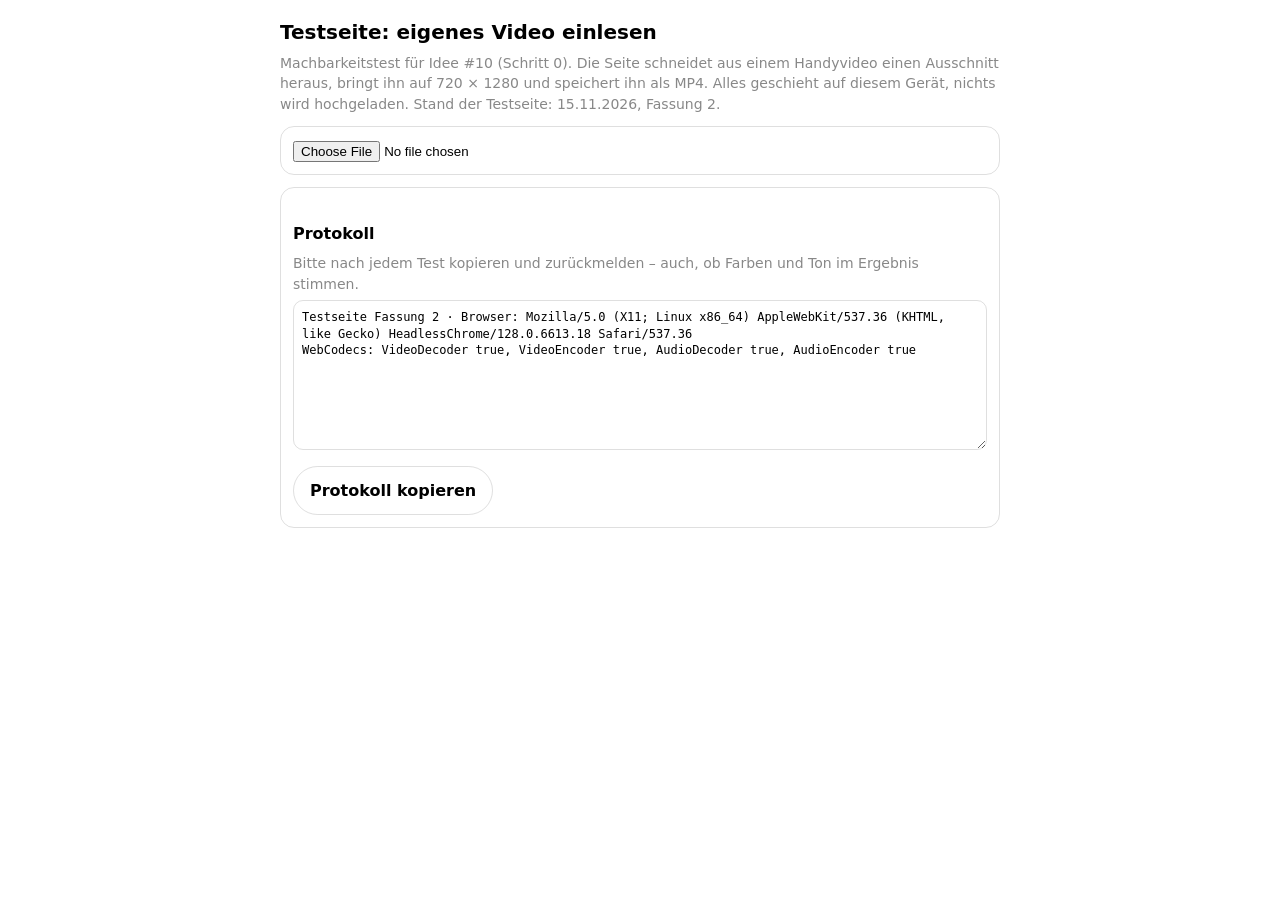
<file: test-video.html>
<!DOCTYPE html>
<html lang="de">
<head>
<meta charset="utf-8">
<meta name="viewport" content="width=device-width, initial-scale=1">
<meta name="robots" content="noindex">
<title>Imagiclique – Testseite Video</title>
<style>
  :root { color-scheme: light dark; --acc:#16a34a; --line:#8884; --mut:#888; }
  body { font:16px/1.45 system-ui, "Segoe UI", sans-serif; margin:0; padding:14px 14px 60px; max-width:720px; margin-inline:auto; }
  h1 { font-size:20px; margin:4px 0 2px; } h2 { font-size:16px; margin:22px 0 8px; }
  p { margin:6px 0; } .mut { color:var(--mut); font-size:14px; }
  .card { border:1px solid var(--line); border-radius:14px; padding:12px; margin-top:12px; }
  label { display:block; font-size:14px; color:var(--mut); margin-top:10px; }
  input[type=number], select { font:inherit; padding:8px; border-radius:10px; border:1px solid var(--line); background:transparent; color:inherit; width:100%; box-sizing:border-box; }
  .row { display:grid; grid-template-columns:1fr 1fr; gap:10px; }
  button, .btn { font:inherit; font-weight:600; padding:12px 16px; border-radius:999px; border:1px solid var(--line); background:transparent; color:inherit; cursor:pointer; text-decoration:none; display:inline-block; }
  button.primary { background:var(--acc); color:#fff; border-color:transparent; width:100%; margin-top:14px; }
  button:disabled { opacity:.45; }
  table { border-collapse:collapse; width:100%; font-size:14px; }
  td { padding:4px 6px; border-bottom:1px solid var(--line); vertical-align:top; overflow-wrap:anywhere; } td:first-child { color:var(--mut); width:38%; }
  .bad { color:#dc2626; font-weight:600; } .ok { color:var(--acc); font-weight:600; }
  progress { width:100%; height:14px; margin-top:10px; }
  video { width:100%; max-height:70vh; background:#000; border-radius:12px; margin-top:10px; }
  textarea { width:100%; box-sizing:border-box; height:150px; font:12px/1.4 ui-monospace, Consolas, monospace; border-radius:10px; border:1px solid var(--line); background:transparent; color:inherit; padding:8px; }
  .acts { display:flex; gap:10px; flex-wrap:wrap; margin-top:10px; }
</style>
</head>
<body>
<h1>Testseite: eigenes Video einlesen</h1>
<p class="mut">Machbarkeitstest für Idee #10 (Schritt 0). Die Seite schneidet aus einem Handyvideo einen Ausschnitt heraus, bringt ihn auf 720 × 1280 und speichert ihn als MP4. Alles geschieht auf diesem Gerät, nichts wird hochgeladen. Stand der Testseite: 15.11.2026, Fassung 2.</p>

<div class="card">
  <input type="file" id="file" accept="video/*">
  <div id="infobox" hidden>
    <h2>Quelle</h2>
    <table id="info"></table>
  </div>
</div>

<div class="card" id="opts" hidden>
  <div class="row">
    <div><label for="start">Start (Sekunden)</label><input type="number" id="start" min="0" step="0.5" value="0"></div>
    <div><label for="len">Länge (Sekunden)</label><input type="number" id="len" min="1" max="90" step="1" value="10"></div>
  </div>
  <div class="row">
    <div><label for="fit">Hochformat</label><select id="fit"><option value="blur">Ganzes Bild, unscharfer Hintergrund</option><option value="cover">Zuschnitt (bildfüllend)</option></select></div>
    <div><label for="snd">Ton</label><select id="snd"><option value="on">Originalton mitnehmen</option><option value="off">ohne Ton</option></select></div>
  </div>
  <button class="primary" id="go">Ausschnitt erzeugen</button>
  <progress id="prog" value="0" max="1" hidden></progress>
  <p class="mut" id="state"></p>
</div>

<div class="card" id="resbox" hidden>
  <h2>Ergebnis</h2>
  <table id="res"></table>
  <video id="out" controls playsinline></video>
  <div class="acts"><a class="btn" id="save" download="imagiclique-test.mp4">Speichern</a><button id="share">Teilen</button></div>
</div>

<div class="card">
  <h2>Protokoll</h2>
  <p class="mut">Bitte nach jedem Test kopieren und zurückmelden – auch, ob Farben und Ton im Ergebnis stimmen.</p>
  <textarea id="log" readonly></textarea>
  <div class="acts"><button id="copy">Protokoll kopieren</button></div>
</div>

<script src="vendor/mp4box.all.min.js"></script>
<script src="vendor/mp4-muxer.min.js"></script>
<script>
'use strict';
const $ = id => document.getElementById(id);
const OUT_W = 720, OUT_H = 1280, FPS = 30;
const sleep = ms => new Promise(r => setTimeout(r, ms));
const log = (...a) => { const t = a.map(x => typeof x === 'string' ? x : JSON.stringify(x)).join(' '); $('log').value += t + '\n'; $('log').scrollTop = 1e9; console.log(t); };
const rows = (el, list) => { el.textContent = ''; for (const [k, v, cls] of list) { const tr = el.insertRow(); tr.insertCell().textContent = k; const c = tr.insertCell(); c.textContent = v; if (cls) c.className = cls; } };
const fmt = (n, d = 1) => (Math.round(n * 10 ** d) / 10 ** d).toLocaleString('de-DE');

log('Testseite Fassung 2 · Browser: ' + navigator.userAgent);
log('WebCodecs: VideoDecoder ' + ('VideoDecoder' in window) + ', VideoEncoder ' + ('VideoEncoder' in window) + ', AudioDecoder ' + ('AudioDecoder' in window) + ', AudioEncoder ' + ('AudioEncoder' in window));

let src = null;   // { file, info, vt, at, vtrak, atrak, vcfg, acfg, rot, dur }

// ---------- Datei einlesen: nur die Kopfdaten (moov), die Bilddaten bleiben in der Datei ----------
async function readHead(file) {
  const mp4 = MP4Box.createFile(false);   // false: Bilddaten (mdat) nicht im Speicher halten
  let info = null, err = null;
  mp4.onReady = i => { info = i; }; mp4.onError = e => { err = e; };
  let pos = 0, n = 0; const CH = 1 << 20;
  while (!info && !err && pos < file.size) {
    const buf = await file.slice(pos, pos + CH).arrayBuffer(); buf.fileStart = pos;
    const next = mp4.appendBuffer(buf);
    pos = typeof next === 'number' && next !== pos ? next : pos + buf.byteLength;
    if (++n > 4000) throw new Error('Kopfdaten nicht gefunden');
  }
  if (err) throw new Error('mp4box: ' + err);
  if (!info) throw new Error('Keine MP4-Kopfdaten gefunden (ist das eine MP4- oder MOV-Datei?)');
  return { mp4, info, reads: n };
}
// Decoder-Beschreibung (avcC, hvcC …) als Bytes
function videoDescription(trak) {
  for (const e of trak.mdia.minf.stbl.stsd.entries) {
    const box = e.avcC || e.hvcC || e.vpcC || e.av1C;
    if (box) { const st = new DataStream(undefined, 0, DataStream.BIG_ENDIAN); box.write(st); return new Uint8Array(st.buffer, 8); }
  }
  return null;
}
function audioDescription(trak) {
  const e = trak.mdia.minf.stbl.stsd.entries[0], esd = e && e.esds && e.esds.esd;
  const dcd = esd && esd.descs.find(d => d.tag === 4), dsi = dcd && dcd.descs.find(d => d.tag === 5);
  return dsi ? dsi.data : null;
}
const TRANSFER = { 1: 'BT.709 (SDR)', 6: 'BT.601 (SDR)', 13: 'sRGB (SDR)', 16: 'PQ (HDR10 / HDR10+)', 18: 'HLG (HDR)' }, PRIM = { 1: 'BT.709', 5: 'BT.601', 6: 'BT.601', 9: 'BT.2020' };

$('file').onchange = async () => {
  const file = $('file').files[0]; if (!file) return;
  $('opts').hidden = $('resbox').hidden = true; $('infobox').hidden = false; rows($('info'), [['Datei', 'wird gelesen …']]);
  log('\n=== ' + file.name + ' · ' + fmt(file.size / 1048576) + ' MB · ' + (file.type || 'Typ unbekannt'));
  try {
    const t0 = performance.now(), { mp4, info, reads } = await readHead(file);
    const vt = info.videoTracks[0], at = info.audioTracks[0];
    if (!vt) throw new Error('Keine Videospur gefunden');
    const vtrak = mp4.getTrackById(vt.id), atrak = at ? mp4.getTrackById(at.id) : null;
    const entry = vtrak.mdia.minf.stbl.stsd.entries[0], colr = entry.colr, hv = entry.hvcC;
    const m = vt.matrix, rot = m ? ((Math.round(Math.atan2(m[1], m[0]) * 180 / Math.PI) % 360) + 360) % 360 : 0;
    const dur = vt.movie_duration / vt.movie_timescale, fps = vt.nb_samples / (vt.samples_duration / vt.timescale);
    const bits = hv ? hv.bit_depth_luma_minus8 + 8 : (entry.avcC ? 8 : null);
    const hdr = colr && colr.colour_type === 'nclx' && [16, 18].includes(colr.transfer_characteristics);
    const vcfg = { codec: vt.codec.startsWith('vp08') ? 'vp8' : vt.codec, codedWidth: vt.video.width, codedHeight: vt.video.height, description: videoDescription(vtrak) };
    let vsup = null; try { vsup = await VideoDecoder.isConfigSupported(vcfg); } catch (e) { log('isConfigSupported Video: ' + e.message); }
    let acfg = null, asup = null;
    if (at) {
      acfg = { codec: at.codec, sampleRate: at.audio.sample_rate, numberOfChannels: at.audio.channel_count };
      const d = audioDescription(atrak); if (d) acfg.description = d;
      try { asup = 'AudioDecoder' in window ? await AudioDecoder.isConfigSupported(acfg) : null; } catch (e) { log('isConfigSupported Ton: ' + e.message); }
    }
    src = { file, info, vt, at, vtrak, atrak, vcfg, acfg: asup && asup.supported ? acfg : null, rot, dur };
    const list = [
      ['Datei', `${file.name} · ${fmt(file.size / 1048576)} MB`],
      ['Dauer', fmt(dur) + ' s'],
      ['Video', `${vt.codec} · ${vt.video.width} × ${vt.video.height}` + (rot ? ` · gedreht um ${rot}°` : '')],
      ['Bilder je Sekunde', fmt(fps, 2)],
      ['Datenrate', fmt(vt.bitrate / 1e6) + ' Mbit/s'],
      ['Farbtiefe', bits ? bits + ' Bit' : 'unbekannt'],
      ['Farbraum', colr && colr.colour_type === 'nclx' ? `${PRIM[colr.colour_primaries] || colr.colour_primaries} · ${TRANSFER[colr.transfer_characteristics] || 'Kennlinie ' + colr.transfer_characteristics}` : 'keine Angabe', hdr ? 'bad' : ''],
      ['Video lesbar', vsup ? (vsup.supported ? 'ja' : 'nein – dieser Browser kann den Codec nicht entschlüsseln') : 'nicht prüfbar', vsup && vsup.supported ? 'ok' : 'bad'],
      ['Ton', at ? `${at.codec} · ${at.audio.sample_rate} Hz · ${at.audio.channel_count} Kanäle` : 'keine Tonspur'],
      ['Ton lesbar', at ? (asup ? (asup.supported ? 'ja' : 'nein') : 'nicht prüfbar') : '–', at && asup && asup.supported ? 'ok' : (at ? 'bad' : '')],
      ['Kopfdaten gelesen in', `${Math.round(performance.now() - t0)} ms (${reads} Stücke, ${vt.nb_samples} Bilder)`],
    ];
    rows($('info'), list); list.forEach(([k, v]) => log(k + ': ' + v));
    $('start').max = Math.max(0, Math.floor(dur - 1)); $('start').value = 0; $('len').value = Math.min(10, Math.max(1, Math.floor(dur)));
    $('opts').hidden = !(vsup && vsup.supported); $('state').textContent = '';
  } catch (e) { rows($('info'), [['Fehler', e.message, 'bad']]); log('FEHLER beim Einlesen: ' + e.message); }
};

// ---------- Bytes der Bilder stückweise aus der Datei holen ----------
// samples: Liste aus mp4box mit offset, size … ; liefert die Daten in Reihenfolge, liest zusammenhängende Bereiche am Stück
async function* sampleData(file, samples, from, to) {
  const MAX = 8 << 20;
  let i = from;
  while (i < to) {
    let j = i, a = samples[i].offset, b = a + samples[i].size;
    while (j + 1 < to && samples[j + 1].offset >= a && samples[j + 1].offset + samples[j + 1].size - a <= MAX) { j++; b = Math.max(b, samples[j].offset + samples[j].size); }
    const buf = new Uint8Array(await file.slice(a, b).arrayBuffer());
    for (let k = i; k <= j; k++) yield { s: samples[k], data: buf.subarray(samples[k].offset - a, samples[k].offset - a + samples[k].size) };
    i = j + 1;
  }
}

// ---------- ein Bild ins Hochformat zeichnen ----------
const cv = document.createElement('canvas'); cv.width = OUT_W; cv.height = OUT_H;
const ctx = cv.getContext('2d', { alpha: false });
const small = document.createElement('canvas'); small.width = 90; small.height = 160; const sctx = small.getContext('2d', { alpha: false });
function drawRot(c, frame, rot, W, H, cover) {
  const fw = frame.displayWidth, fh = frame.displayHeight, turned = rot % 180 !== 0, w = turned ? fh : fw, h = turned ? fw : fh;
  const s = cover ? Math.max(W / w, H / h) : Math.min(W / w, H / h);
  c.save(); c.translate(W / 2, H / 2); c.rotate(rot * Math.PI / 180); c.drawImage(frame, -fw * s / 2, -fh * s / 2, fw * s, fh * s); c.restore();
}
function drawFrame(frame, rot, fit) {
  if (fit === 'cover') { drawRot(ctx, frame, rot, OUT_W, OUT_H, true); return; }
  drawRot(sctx, frame, rot, small.width, small.height, true);      // Hintergrund: stark verkleinert, dann weich vergrößert
  ctx.filter = 'blur(18px) brightness(.7)'; ctx.drawImage(small, -40, -40, OUT_W + 80, OUT_H + 80); ctx.filter = 'none';
  drawRot(ctx, frame, rot, OUT_W, OUT_H, false);
}

// ---------- Ausschnitt erzeugen ----------
async function make() {
  const { file, vt, at, vtrak, atrak, vcfg, rot } = src;
  const start = Math.max(0, +$('start').value || 0), len = Math.min(90, Math.max(1, +$('len').value || 10)), end = Math.min(src.dur, start + len);
  const fit = $('fit').value, wantSound = $('snd').value === 'on' && !!src.acfg && 'AudioEncoder' in window;
  const T0 = performance.now(); let err = null;
  const fail = e => { if (!err) { err = e; log('FEHLER: ' + (e && e.message || e)); } };
  log(`\n--- Erzeuge ${fmt(start)}–${fmt(end)} s · ${fit === 'cover' ? 'Zuschnitt' : 'unscharfer Hintergrund'} · Ton ${wantSound ? 'ja' : 'nein'}`);

  // Ausgabe
  let ecfg = null;
  for (const codec of ['avc1.640028', 'avc1.4d0028', 'avc1.42e028', 'avc1.42001f']) {
    const c = { codec, width: OUT_W, height: OUT_H, bitrate: 5e6, framerate: FPS };
    try { if ((await VideoEncoder.isConfigSupported(c)).supported) { ecfg = c; break; } } catch (e) {}
  }
  if (!ecfg) throw new Error('Dieser Browser kann kein H.264 erzeugen');
  let aecfg = null;
  if (wantSound) {
    const c = { codec: 'mp4a.40.2', sampleRate: at.audio.sample_rate, numberOfChannels: 2, bitrate: 128000 };
    try { if ((await AudioEncoder.isConfigSupported(c)).supported) aecfg = c; } catch (e) {}
    if (!aecfg) log('Hinweis: AAC-Ton kann nicht erzeugt werden – Ergebnis ohne Ton');
  }
  const muxer = new Mp4Muxer.Muxer({ target: new Mp4Muxer.ArrayBufferTarget(), fastStart: 'in-memory', firstTimestampBehavior: 'offset',
    video: { codec: 'avc', width: OUT_W, height: OUT_H, frameRate: FPS },
    ...(aecfg ? { audio: { codec: 'aac', numberOfChannels: 2, sampleRate: aecfg.sampleRate } } : {}) });
  const venc = new VideoEncoder({ output: (ch, meta) => muxer.addVideoChunk(ch, meta), error: fail }); venc.configure(ecfg);

  // Bilder: ab dem letzten Schlüsselbild vor dem Start entschlüsseln
  const vs = vtrak.samples, ts = vt.timescale, sec = s => s.cts / ts;
  let first = 0; for (let i = 0; i < vs.length; i++) { if (sec(vs[i]) > start) break; if (vs[i].is_sync) first = i; }
  let last = vs.length; for (let i = first; i < vs.length; i++) if (vs[i].dts / ts > end + 1) { last = i; break; }   // 1 s Zugabe wegen umsortierter Bilder
  const queue = []; let decoded = 0, written = 0, lastOut = -1, firstFrame = null;
  const vdec = new VideoDecoder({ output: f => queue.push(f), error: fail });
  vdec.configure({ ...vcfg, optimizeForLatency: false });
  const step = 1e6 / FPS;
  const drain = async () => {
    while (queue.length) {
      const f = queue.shift(); decoded++;
      try {
        const t = f.timestamp - start * 1e6;
        if (!firstFrame) { firstFrame = { format: f.format, w: f.displayWidth, h: f.displayHeight, cs: f.colorSpace && f.colorSpace.toJSON ? f.colorSpace.toJSON() : null }; log('Erstes Bild: ' + JSON.stringify(firstFrame)); }
        if (t >= -1 && f.timestamp < end * 1e6) {
          const n = Math.round(t / step);                       // Bildnummer im Zielraster (30 je Sekunde); doppelte entfallen
          if (n > lastOut) {
            drawFrame(f, rot, fit);
            const o = new VideoFrame(cv, { timestamp: Math.round(n * step), duration: Math.round(step) });
            venc.encode(o, { keyFrame: written % 60 === 0 }); o.close(); written++; lastOut = n;
          }
        }
      } finally { f.close(); }
      while (venc.encodeQueueSize > 3 && !err) await sleep(2);
    }
  };
  $('prog').hidden = false; $('prog').value = 0;
  let fed = 0;
  for await (const { s, data } of sampleData(file, vs, first, last)) {
    if (err) break;
    vdec.decode(new EncodedVideoChunk({ type: s.is_sync ? 'key' : 'delta', timestamp: Math.round(s.cts * 1e6 / ts), duration: Math.round(s.duration * 1e6 / ts), data }));
    fed++;
    while ((vdec.decodeQueueSize > 6 || queue.length > 4) && !err) { await drain(); await sleep(1); }
    await drain();
    if (fed % 15 === 0) { $('prog').value = fed / (last - first) * (aecfg ? .9 : 1); $('state').textContent = `Bild ${fed} von ${last - first} …`; await sleep(0); }
  }
  // Rest abholen. Wichtig: Während flush() weiter Bilder abnehmen und schließen – der Decoder des Handys hat nur
  // wenige Ausgabepuffer und bleibt sonst stehen (so hing die erste Fassung bei „Bild 360 von 367“).
  if (!err) {
    log(`Alle ${fed} Bilder übergeben, warte auf den Decoder (noch ${vdec.decodeQueueSize} in der Schlange)`);
    $('state').textContent = 'Letzte Bilder …';
    let done = false, waited = 0; const fl = vdec.flush().then(() => { done = true; }, fail);
    while (!done && !err) {
      const before = decoded; await drain(); await sleep(3);
      waited = decoded === before ? waited + 1 : 0;
      if (waited === 3000) log(`Hinweis: seit etwa 10 s kein neues Bild (Decoder ${vdec.decodeQueueSize}, Encoder ${venc.encodeQueueSize}, fertig ${decoded})`);
      if (waited > 9000) { fail(new Error('Decoder liefert keine Bilder mehr (30 s gewartet)')); break; }
    }
    if (!err) { await fl; await drain(); }
  }
  try { vdec.close(); } catch (e) {}
  if (err) throw err;
  const tVideo = performance.now() - T0;

  // Ton: entschlüsseln, auf zwei Kanäle bringen, als AAC neu schreiben
  let aFrames = 0;
  if (aecfg) {
    $('state').textContent = 'Ton …';
    const as = atrak.samples, ats = at.timescale, sr = aecfg.sampleRate;
    let a0 = 0; while (a0 < as.length - 1 && (as[a0].cts + as[a0].duration) / ats <= start) a0++;
    let a1 = a0; while (a1 < as.length && as[a1].cts / ats < end) a1++;
    const aenc = new AudioEncoder({ output: (ch, meta) => muxer.addAudioChunk(ch, meta), error: fail }); aenc.configure(aecfg);
    const pending = [];
    const adec = new AudioDecoder({ output: d => pending.push(d), error: fail }); adec.configure(src.acfg);
    const pump = () => {
      while (pending.length) {
        const d = pending.shift();
        try {
          const n = d.numberOfFrames, ch = d.numberOfChannels, out = new Float32Array(n * 2), tmp = new Float32Array(n);
          d.copyTo(tmp, { planeIndex: 0, format: 'f32-planar' }); out.set(tmp, 0);
          if (ch > 1) d.copyTo(tmp, { planeIndex: 1, format: 'f32-planar' }); out.set(tmp, n);
          const t = d.timestamp - start * 1e6;
          if (t >= -30000 && d.timestamp < end * 1e6) {
            const ad = new AudioData({ format: 'f32-planar', sampleRate: d.sampleRate, numberOfFrames: n, numberOfChannels: 2, timestamp: Math.max(0, Math.round(t)), data: out });
            aenc.encode(ad); ad.close(); aFrames += n;
          }
        } finally { d.close(); }
      }
    };
    for await (const { s, data } of sampleData(file, as, a0, a1)) {
      if (err) break;
      adec.decode(new EncodedAudioChunk({ type: 'key', timestamp: Math.round(s.cts * 1e6 / ats), duration: Math.round(s.duration * 1e6 / ats), data }));
      while ((adec.decodeQueueSize > 20 || aenc.encodeQueueSize > 20) && !err) { pump(); await sleep(2); }
      pump();
    }
    if (!err) {
      let done = false; const fl = adec.flush().then(() => { done = true; }, fail);
      while (!done && !err) { pump(); await sleep(3); }
      if (!err) { await fl; pump(); await aenc.flush(); }
    }
    try { adec.close(); aenc.close(); } catch (e) {}
    if (err) throw err;
    log(`Ton: ${fmt(aFrames / sr)} s bei ${sr} Hz`);
  }
  await venc.flush(); venc.close(); if (err) throw err;
  muxer.finalize();
  const blob = new Blob([muxer.target.buffer], { type: 'video/mp4' }), total = performance.now() - T0, outSecs = written / FPS;
  $('prog').value = 1;
  return { blob, list: [
    ['Ausschnitt', `${fmt(start)}–${fmt(end)} s → ${fmt(outSecs)} s, ${written} Bilder`],
    ['Entschlüsselte Bilder', `${decoded} (ab Schlüsselbild bei ${fmt(sec(vs[first]))} s)`],
    ['Rechenzeit', `${fmt(total / 1000)} s (Video ${fmt(tVideo / 1000)} s) = ${fmt(outSecs / (total / 1000), 2)}-fache Echtzeit`, outSecs / (total / 1000) >= 1 ? 'ok' : ''],
    ['Größe', `${fmt(blob.size / 1048576, 2)} MB · ${OUT_W} × ${OUT_H} · ${ecfg.codec}`],
    ['Ton im Ergebnis', aecfg ? `AAC, ${fmt(aFrames / aecfg.sampleRate)} s` : (wantSound ? 'nein (nicht möglich)' : 'nein'), aecfg ? 'ok' : ''],
    ['Farben des ersten Bilds', firstFrame && firstFrame.cs ? `${firstFrame.format} · ${firstFrame.cs.primaries} / ${firstFrame.cs.transfer}` : 'keine Angabe'],
  ] };
}

let lastBlob = null;
$('go').onclick = async () => {
  if (!src) return;
  $('go').disabled = true; $('resbox').hidden = true;
  try {
    const { blob, list } = await make();
    lastBlob = blob; rows($('res'), list); list.forEach(([k, v]) => log(k + ': ' + v));
    const url = URL.createObjectURL(blob); $('out').src = url; $('save').href = url; $('resbox').hidden = false; $('state').textContent = 'Fertig.';
  } catch (e) { $('state').textContent = 'Fehler: ' + (e && e.message || e); log('ABBRUCH: ' + (e && e.message || e)); }
  $('prog').hidden = true; $('go').disabled = false;
};
$('share').onclick = async () => {
  if (!lastBlob) return;
  const f = new File([lastBlob], 'imagiclique-test.mp4', { type: 'video/mp4' });
  try { if (navigator.canShare && navigator.canShare({ files: [f] })) await navigator.share({ files: [f] }); else log('Teilen wird hier nicht unterstützt'); } catch (e) { log('Teilen: ' + e.message); }
};
$('copy').onclick = async () => { try { await navigator.clipboard.writeText($('log').value); $('copy').textContent = 'Kopiert'; setTimeout(() => $('copy').textContent = 'Protokoll kopieren', 1500); } catch (e) { $('log').select(); } };
</script>
</body>
</html>
</file>
<file: bausteine/design.css>
/* Baustein „design“ – gemeinsame Farben, Abstände und die Schrift der Marke für alle Apps von Imagicosmos.
   Quelle: Repo imagicosmos/bausteine, design/design.css. VERSION = "1.2.1"
   In den Apps eine Kopie: NICHT VON HAND ÄNDERN, Änderungen im Repo bausteine machen und neu einbauen.

   Benutzen: als erstes Stylesheet einbinden und am <html> sagen, welche App es ist:
     <html lang="de" data-marke="imagiclique">   …   <link rel="stylesheet" href="bausteine/design.css">
   Hell oder Dunkel: <html data-theme="dark"> (setzt der Baustein „menue“). Ohne data-theme gilt Hell.
   Alle Werte sind CSS-Variablen mit --ds-…; die App benutzt nur diese (oder leitet ihre eigenen Namen davon ab).
   Die anderen Bausteine (menue, fotoauswahl, aktualisieren) lesen sie von selbst.
   Ab 1.1.0 auch die gemeinsamen Bedienteile (unten): Knöpfe (.ds-knopf) sowie Meldung, Rückfrage und Ladeanzeige
   (gestaltet hier, gesteuert von design.js: ImagicosmosDesign.melden / fragen / arbeit).

   Grautöne, Abstände, Ecken und Schatten sind in allen Apps gleich. Je App verschieden sind nur
   Akzentfarbe und Farbverlauf des Schriftzugs (wie das Logo der jeweiligen Webseite, imagicosmos/marke). */

/* Schrift des Schriftzugs: Josefin Sans 700 (SIL Open Font License 1.1, Text in OFL-josefin-sans.txt) */
@font-face{ font-family:"Josefin Sans"; font-style:normal; font-weight:700; font-display:swap;
  src:url("josefin-sans-latin-700-normal.woff2") format("woff2"); }

/* ---------- Gleich in allen Apps: Hell ---------- */
:root{
  --ds-grund:#f4f5f7; --ds-flaeche:#ffffff; --ds-flaeche2:#eceef2; --ds-linie:#d9dce3; --ds-feldrand:#b4b9c4;
  --ds-text:#16191f; --ds-text2:#3a3f4b; --ds-leise:#596070;
  --ds-ok:#15803d; --ds-ok-zart:#dcfce7; --ds-warn:#92400e; --ds-warn-zart:#fef3c7; --ds-fehler:#b91c1c; --ds-fehler-zart:#fee2e2;
  --ds-voll-ok:#15803d; --ds-voll-fehler:#b91c1c;      /* Flächen mit weißer Schrift (Meldungen), auch im Dunkeln kräftig */
  --ds-radius:14px; --ds-radius-klein:9px; --ds-radius-rund:999px;
  --ds-abstand-1:4px; --ds-abstand-2:8px; --ds-abstand-3:12px; --ds-abstand-4:16px; --ds-abstand-5:24px; --ds-abstand-6:32px;
  --ds-schatten:0 1px 2px rgba(16,18,24,.06), 0 6px 20px rgba(16,18,24,.08);
  --ds-schatten-gross:0 12px 32px rgba(16,18,24,.18);
  --ds-druck:brightness(.94);                             /* Wirkung beim Antippen */
  --ds-schrift:"Segoe UI", system-ui, -apple-system, Roboto, "Helvetica Neue", Arial, sans-serif;
  --ds-schrift-marke:"Josefin Sans", var(--ds-schrift);
  --ds-schrift-titel:"Josefin Sans", var(--ds-schrift);  /* Überschriften (h1, h2) in der Schrift der Marke */
  --ds-schrift-mono:Consolas, "Cascadia Mono", "Courier New", monospace;
  color-scheme:light;
}
/* ---------- Gleich in allen Apps: Dunkel ---------- */
:root[data-theme=dark]{
  --ds-grund:#0f1115; --ds-flaeche:#171a20; --ds-flaeche2:#20242c; --ds-linie:#2d323c; --ds-feldrand:#4a5160;
  --ds-text:#eceef2; --ds-text2:#c8ccd5; --ds-leise:#9aa1ae;
  --ds-ok:#4ade80; --ds-ok-zart:#12331f; --ds-warn:#fbbf24; --ds-warn-zart:#3a2c0a; --ds-fehler:#f87171; --ds-fehler-zart:#3b1515;
  --ds-schatten:0 1px 2px rgba(0,0,0,.3), 0 6px 20px rgba(0,0,0,.35);
  --ds-schatten-gross:0 12px 32px rgba(0,0,0,.45);
  --ds-druck:brightness(1.25);
  color-scheme:dark;
}

/* ---------- Je App: Akzent und Schriftzug (--ds-marke2 → --ds-marke3 = Farbverlauf des farbigen Teils) ----------
   --ds-akzent: Knöpfe, Links, Auswahl · --ds-akzent2: kräftiger (Text in Akzentfarbe, Hover) · --ds-akzent-zart: Hintergrund
   von Auswahl und Hinweisen · --ds-akzent-text: Schrift auf --ds-akzent.
   Ohne data-marke gilt Imagicosmos (Nachtviolett). */
:root, :root[data-marke=imagicosmos]{
  --ds-akzent:#6d28d9; --ds-akzent2:#5b21b6; --ds-akzent-zart:#ede9fe; --ds-akzent-text:#ffffff; --ds-marke2:#6d28d9; --ds-marke3:#7c3aed; }
:root[data-theme=dark], :root[data-marke=imagicosmos][data-theme=dark]{
  --ds-akzent:#a78bfa; --ds-akzent2:#c4b5fd; --ds-akzent-zart:#2a1f4a; --ds-akzent-text:#120a24; --ds-marke2:#a78bfa; --ds-marke3:#c4b5fd; }

:root[data-marke=imagichron]{          /* Bernstein */
  --ds-akzent:#c2410c; --ds-akzent2:#9a3412; --ds-akzent-zart:#ffe8db; --ds-akzent-text:#ffffff; --ds-marke2:#c9460b; --ds-marke3:#e8590c; }
:root[data-marke=imagichron][data-theme=dark]{
  --ds-akzent:#fb923c; --ds-akzent2:#fdba74; --ds-akzent-zart:#3a1d0b; --ds-akzent-text:#1c0d03; --ds-marke2:#f59e0b; --ds-marke3:#fbbf24; }

:root[data-marke=imagicoll]{           /* Petrol */
  --ds-akzent:#0e7490; --ds-akzent2:#155e75; --ds-akzent-zart:#d7f1f6; --ds-akzent-text:#ffffff; --ds-marke2:#0e7490; --ds-marke3:#0891b2; }
:root[data-marke=imagicoll][data-theme=dark]{
  --ds-akzent:#22d3ee; --ds-akzent2:#67e8f9; --ds-akzent-zart:#0b2f38; --ds-akzent-text:#04161b; --ds-marke2:#22d3ee; --ds-marke3:#67e8f9; }

:root[data-marke=imagiclique]{         /* Grün */
  --ds-akzent:#15803d; --ds-akzent2:#166534; --ds-akzent-zart:#d9f5e3; --ds-akzent-text:#ffffff; --ds-marke2:#15803d; --ds-marke3:#16a34a; }
:root[data-marke=imagiclique][data-theme=dark]{
  --ds-akzent:#4ade80; --ds-akzent2:#86efac; --ds-akzent-zart:#12331f; --ds-akzent-text:#04220e; --ds-marke2:#4ade80; --ds-marke3:#86efac; }

:root[data-marke=imagicruise]{         /* Marine */
  --ds-akzent:#4338ca; --ds-akzent2:#312e81; --ds-akzent-zart:#e3e5fb; --ds-akzent-text:#ffffff; --ds-marke2:#4338ca; --ds-marke3:#6366f1; }
:root[data-marke=imagicruise][data-theme=dark]{
  --ds-akzent:#818cf8; --ds-akzent2:#c7d2fe; --ds-akzent-zart:#272a5c; --ds-akzent-text:#0f1024; --ds-marke2:#a5b4fc; --ds-marke3:#c7d2fe; }

/* ========== Gemeinsame Bedienteile (ab 1.1.0) ==========
   Knöpfe: <button class="ds-knopf">Speichern</button> · ds-zweit (umrandet) · ds-gefahr (Löschen) · ds-klein · ds-voll (ganze Breite).
   Besondere Knöpfe einer App (Kacheln, Emoji, runde Knöpfe unten) bleiben in der App. */
.ds-knopf{ display:inline-flex; align-items:center; justify-content:center; gap:var(--ds-abstand-2); min-height:44px; padding:9px 16px;
  border-radius:var(--ds-radius-klein); border:1px solid var(--ds-akzent); background:var(--ds-akzent); color:var(--ds-akzent-text);
  font:600 15px/1.2 var(--ds-schrift); text-decoration:none; cursor:pointer; -webkit-tap-highlight-color:transparent; }
.ds-knopf:hover{ background:var(--ds-akzent2); border-color:var(--ds-akzent2); }
.ds-knopf:active{ filter:var(--ds-druck); }
.ds-knopf:focus-visible{ outline:3px solid var(--ds-akzent); outline-offset:2px; }
.ds-knopf.ds-zweit{ background:var(--ds-flaeche); color:var(--ds-akzent2); border-color:var(--ds-feldrand); }
.ds-knopf.ds-zweit:hover{ background:var(--ds-akzent-zart); }
.ds-knopf.ds-gefahr{ background:var(--ds-flaeche); color:var(--ds-fehler); border-color:var(--ds-fehler); }
.ds-knopf.ds-gefahr:hover{ background:var(--ds-fehler-zart); }
.ds-knopf.ds-klein{ min-height:36px; padding:5px 12px; font-size:13.5px; }
.ds-knopf.ds-voll{ display:flex; width:100%; }
.ds-knopf:disabled, .ds-knopf[aria-disabled=true]{ opacity:.5; cursor:not-allowed; filter:none; }
.ds-knoepfe{ display:flex; flex-wrap:wrap; gap:var(--ds-abstand-2); }

/* Größe der Knöpfe (ab 1.2.0): <html data-knoepfe="gross"> setzt der Baustein menue (Angabe knoepfe). Alle Knöpfe und Auswahlfelder
   sind dann mindestens 44 × 44 sichtbar, auch die mit eigener fester Höhe. Ausnahme je Knopf: Klasse ds-fest. Ohne das Attribut gilt nichts.
   Ab 1.2.1 ohne Gewicht (:where): ein eigenes, größeres Mindestmaß bleibt, „Groß“ macht nie etwas kleiner. Bekannte kleinere Mindestmaße
   (ds-klein, Baustein textfeld und fotoauswahl) hebt die Regel darunter; eigene kleinere Mindestmaße hebt die App selbst. */
:where(:root[data-knoepfe=gross] :is(button, select, [role=button], input[type=button], input[type=submit], input[type=reset], .ds-knopf):not(.ds-fest)){
  box-sizing:border-box; min-width:44px; min-height:44px; }
:root[data-knoepfe=gross] :is(.ds-knopf.ds-klein, .tf-knopf, .fa-leiste button, .fa-alle):not(.ds-fest){ min-height:44px; }

/* Meldung unten („Gespeichert“): höchstens drei übereinander, Fehler rot. Abstand nach unten über --ds-meldung-unten
   (z. B. wenn die App unten eine Knopfleiste hat). Liegt in der obersten Ebene (popover), also auch über offenen Fenstern. */
.ds-meldungen{ position:fixed; inset:auto; left:50%; bottom:calc(var(--ds-meldung-unten, 16px) + env(safe-area-inset-bottom));
  transform:translateX(-50%); margin:0; padding:0; border:0; background:none; color:inherit; overflow:visible;
  display:grid; gap:var(--ds-abstand-2); justify-items:center; width:min(520px, calc(100vw - 24px)); pointer-events:none; z-index:1000; }
.ds-meldungen:empty{ display:none; }
.ds-meldung{ background:#20242c; color:#fff; border-radius:var(--ds-radius-klein); padding:10px 14px; box-shadow:var(--ds-schatten-gross);
  font:14px/1.4 var(--ds-schrift); max-width:100%; text-align:center; overflow-wrap:anywhere; white-space:pre-line; pointer-events:auto;
  animation:ds-rein .18s ease-out; }
:root[data-theme=dark] .ds-meldung{ background:#2d323c; outline:1px solid #4a5160; }
.ds-meldung.ds-fehler{ background:var(--ds-voll-fehler); outline:0; }
.ds-meldung.ds-ok{ background:var(--ds-voll-ok); outline:0; }
@keyframes ds-rein{ from{ opacity:0; transform:translateY(6px); } }

/* Rückfrage („Wirklich löschen?“), auf Wunsch mit Eingabefeld */
.ds-frage{ width:min(440px, calc(100vw - 28px)); max-height:calc(100dvh - 40px); padding:0; border:0; border-radius:var(--ds-radius);
  background:var(--ds-flaeche); color:var(--ds-text); box-shadow:var(--ds-schatten-gross); font:16px/1.5 var(--ds-schrift); }
.ds-frage::backdrop{ background:rgba(10,12,16,.5); }
.ds-frage form{ display:grid; gap:var(--ds-abstand-4); padding:var(--ds-abstand-5) 20px 18px; margin:0; }
.ds-frage h2{ margin:0; font:700 1.1rem/1.25 var(--ds-schrift-titel); }
.ds-frage p{ margin:0; white-space:pre-line; overflow-wrap:anywhere; }
.ds-frage input{ font:inherit; color:inherit; width:100%; box-sizing:border-box; min-height:44px; padding:9px 12px;
  border:1px solid var(--ds-feldrand); border-radius:var(--ds-radius-klein); background:var(--ds-flaeche); }
.ds-frage input:focus{ outline:2px solid var(--ds-akzent); outline-offset:0; border-color:var(--ds-akzent); }
.ds-frage .ds-knoepfe{ justify-content:flex-end; }

/* Ladeanzeige bei längeren Arbeiten: Kreisel, Text, auf Wunsch Balken („3 von 20“) */
.ds-arbeit{ position:fixed; inset:0; width:auto; height:auto; max-width:none; max-height:none; margin:0; border:0; padding:20px;
  background:rgba(10,12,16,.55); display:grid; place-items:center; z-index:1000; color:var(--ds-text); }
.ds-arbeit:not(:popover-open)[popover]{ display:none; }
.ds-arbeit[hidden]{ display:none; }
.ds-arbeit > div{ background:var(--ds-flaeche); border-radius:var(--ds-radius); padding:22px; width:min(380px, 100%); box-sizing:border-box;
  display:grid; gap:var(--ds-abstand-3); justify-items:center; text-align:center; box-shadow:var(--ds-schatten-gross); font:15px/1.45 var(--ds-schrift); }
.ds-arbeit p{ margin:0; overflow-wrap:anywhere; }
.ds-arbeit progress{ width:100%; height:10px; accent-color:var(--ds-akzent); }
.ds-kreisel{ width:34px; height:34px; border-radius:50%; border:4px solid var(--ds-akzent-zart); border-top-color:var(--ds-akzent);
  animation:ds-drehen 1s linear infinite; box-sizing:border-box; }
@keyframes ds-drehen{ to{ transform:rotate(360deg); } }
@media (prefers-reduced-motion: reduce){ .ds-meldung{ animation:none; } .ds-kreisel{ animation-duration:2.5s; } }
</file>
<file: bausteine/foto-auswahl.css>
/* Baustein „fotoauswahl“ – Gestaltung. Quelle: Repo imagicosmos/bausteine, fotoauswahl/foto-auswahl.css.
   In den Apps eine Kopie: NICHT VON HAND ÄNDERN. Farben passt jede App über die Variablen --fa-… an
   (z. B. in ihrem eigenen Stylesheet: .fa-fenster{ --fa-akzent:#15803d; }). Seit 1.1.0: Mit dem Baustein „design“ (--ds-…)
   kommen die Farben von dort, die App muss nichts weitergeben; die Werte hinter dem Komma gelten nur ohne „design“. */
.fa-fenster{
  --fa-akzent:var(--ds-akzent, #4338ca); --fa-akzent-text:var(--ds-akzent-text, #ffffff); --fa-grund:var(--ds-grund, #f4f5f9);
  --fa-flaeche:var(--ds-flaeche, #ffffff); --fa-text:var(--ds-text, #15182c); --fa-leise:var(--ds-leise, #555a70); --fa-linie:var(--ds-linie, #d9dbe6);
  position:fixed; inset:0; width:100vw; height:100vh; height:100dvh; max-width:none; max-height:none; margin:0; padding:0; border:0;
  background:var(--fa-grund); color:var(--fa-text); font:inherit; overflow:hidden;
}
.fa-fenster[open]{ display:flex; flex-direction:column; }
.fa-fenster::backdrop{ background:rgba(0,0,0,.5); }
.fa-kopf{ flex:none; display:flex; align-items:center; gap:10px; padding:calc(8px + env(safe-area-inset-top)) 12px 8px; background:var(--fa-flaeche); border-bottom:1px solid var(--fa-linie); }
.fa-kopf h2{ flex:1; min-width:0; margin:0; font-size:1.05rem; line-height:1.2; white-space:nowrap; overflow:hidden; text-overflow:ellipsis; }
.fa-zahl{ flex:0 1 auto; min-width:0; font-size:.85rem; line-height:1.2; color:var(--fa-leise); text-align:right; }   /* darf umbrechen, damit „Übernehmen“ immer sichtbar bleibt */
.fa-fenster button{ font:inherit; cursor:pointer; }
.fa-zu{ flex:none; width:44px; height:44px; border-radius:50%; border:1px solid var(--fa-linie); background:var(--fa-flaeche); color:var(--fa-text); font-size:1.1rem; }
.fa-fertig{ flex:none; min-height:44px; padding:8px 16px; border-radius:9px; border:1px solid var(--fa-akzent); background:var(--fa-akzent); color:var(--fa-akzent-text); font-weight:600; }
.fa-fertig:disabled{ opacity:.45; cursor:default; }
.fa-leiste{ flex:none; display:flex; flex-wrap:wrap; align-items:center; gap:8px; padding:8px 12px; background:var(--fa-flaeche); border-bottom:1px solid var(--fa-linie); }
.fa-leiste[hidden]{ display:none; }
.fa-leiste button{ min-height:36px; padding:5px 12px; border-radius:9px; border:1px solid var(--fa-linie); background:var(--fa-flaeche); color:var(--fa-akzent); font-weight:600; font-size:.9rem; }
.fa-leise{ color:var(--fa-leise); font-size:.9rem; }
.fa-inhalt{ flex:1; min-height:0; overflow-y:auto; overscroll-behavior:contain; padding:0 0 calc(16px + env(safe-area-inset-bottom)); outline:none; position:relative; }
.fa-hinweis{ margin:40px 20px; text-align:center; color:var(--fa-leise); }
.fa-tag{ content-visibility:auto; contain-intrinsic-size:auto 320px; }
.fa-tagkopf{ display:flex; align-items:center; gap:10px; padding:14px 12px 6px; }
.fa-tagkopf h3{ flex:1; margin:0; font-size:.95rem; font-weight:600; }
.fa-tagzahl{ font-weight:400; color:var(--fa-leise); margin-left:4px; }
.fa-im-zeitraum .fa-tagkopf h3{ color:var(--fa-akzent); }
.fa-alle{ flex:none; min-height:36px; padding:4px 12px; border-radius:18px; border:1px solid var(--fa-linie); background:var(--fa-flaeche); color:var(--fa-akzent); font-size:.85rem; font-weight:600; }
.fa-raster{ display:grid; grid-template-columns:repeat(auto-fill,minmax(96px,1fr)); gap:3px; padding:0 3px; }
.fa-bild{ position:relative; display:block; aspect-ratio:1; padding:0; border:0; background:var(--fa-linie); overflow:hidden; -webkit-tap-highlight-color:transparent; }
.fa-bild img{ display:block; width:100%; height:100%; object-fit:cover; transition:transform .12s; -webkit-user-select:none; user-select:none; pointer-events:none; }
.fa-bild img:not([src]){ visibility:hidden; }
.fa-haken{ position:absolute; top:6px; right:6px; width:24px; height:24px; border-radius:50%; border:2px solid #fff; background:rgba(0,0,0,.28); color:transparent;
  display:flex; align-items:center; justify-content:center; font-size:.85rem; font-weight:700; line-height:1; box-shadow:0 0 0 1px rgba(0,0,0,.25); }
.fa-bild.fa-an{ background:var(--fa-akzent); }
.fa-bild.fa-an img{ transform:scale(.84); border-radius:6px; }
.fa-bild.fa-an .fa-haken{ background:var(--fa-akzent); color:var(--fa-akzent-text); box-shadow:none; }
.fa-bild:focus-visible, .fa-fenster button:focus-visible{ outline:3px solid var(--fa-akzent); outline-offset:2px; }
.fa-bild:focus-visible{ outline-offset:-3px; z-index:1; }
.fa-voll .fa-bild:not(.fa-an){ opacity:.5; }
/* Videos (ab 1.2.0): ▶ und Länge unten links, Filter „Alle · Fotos · Videos“ in der Leiste */
.fa-dauer{ position:absolute; left:5px; bottom:5px; padding:2px 6px; border-radius:6px; background:rgba(0,0,0,.6); color:#fff; font-size:.75rem; font-weight:600; line-height:1.3; pointer-events:none; }
.fa-filter{ display:inline-flex; border:1px solid var(--fa-linie); border-radius:9px; overflow:hidden; }
.fa-leiste .fa-filter button{ border:0; border-radius:0; min-height:36px; color:var(--fa-text); font-weight:500; }
.fa-leiste .fa-filter button + button{ border-left:1px solid var(--fa-linie); }
.fa-leiste .fa-filter .fa-art-an{ background:var(--fa-akzent); color:var(--fa-akzent-text); font-weight:600; }
@media (min-width:900px){ .fa-raster{ grid-template-columns:repeat(auto-fill,minmax(132px,1fr)); } .fa-kopf, .fa-leiste, .fa-tagkopf{ padding-left:20px; padding-right:20px; } .fa-raster{ padding:0 20px; } }
@media (prefers-reduced-motion:reduce){ .fa-bild img{ transition:none; } }
</file>
<file: bausteine/aktualisieren.css>
/* Baustein „aktualisieren“ – Gestaltung des Hinweises. Quelle: Repo imagicosmos/bausteine, aktualisieren/aktualisieren.css.
   In den Apps eine Kopie: NICHT VON HAND ÄNDERN. Farben passt jede App über die Variablen --ia-… an
   (z. B. in ihrem eigenen Stylesheet: .ia-hinweis{ --ia-akzent:#15803d; }). Seit 1.1.0: Mit dem Baustein „design“ (--ds-…)
   kommen die Farben von dort, die App muss nichts weitergeben; die Werte hinter dem Komma gelten nur ohne „design“. */
.ia-hinweis{
  --ia-akzent:var(--ds-akzent, #4338ca); --ia-akzent-text:var(--ds-akzent-text, #ffffff); --ia-flaeche:var(--ds-flaeche, #ffffff);
  --ia-text:var(--ds-text, #15182c); --ia-leise:var(--ds-leise, #555a70); --ia-linie:var(--ds-linie, #d9dbe6);
  position:fixed; left:12px; right:12px; bottom:calc(12px + env(safe-area-inset-bottom)); z-index:2147483000;
  max-width:520px; margin:0 auto; padding:14px 16px; box-sizing:border-box;
  background:var(--ia-flaeche); color:var(--ia-text); border:1px solid var(--ia-linie); border-left:5px solid var(--ia-akzent);
  border-radius:12px; box-shadow:0 8px 28px rgba(0,0,0,.18); font:inherit; line-height:1.4;
}
.ia-titel{ display:block; font-size:1rem; margin-bottom:4px; }
.ia-text{ margin:0 0 12px; font-size:.92rem; color:var(--ia-leise); }
.ia-knoepfe{ display:flex; flex-wrap:wrap; gap:8px; justify-content:flex-end; }
.ia-hinweis .ia-los, .ia-hinweis .ia-spaeter{
  display:inline-flex; align-items:center; min-height:44px; padding:8px 16px; border-radius:9px; box-sizing:border-box;
  font:inherit; font-weight:600; text-decoration:none; cursor:pointer;
}
.ia-hinweis .ia-los{ background:var(--ia-akzent); color:var(--ia-akzent-text); border:1px solid var(--ia-akzent); }
.ia-hinweis .ia-spaeter{ background:var(--ia-flaeche); color:var(--ia-akzent); border:1px solid var(--ia-linie); }
.ia-schalter{ display:flex; align-items:flex-start; gap:8px; cursor:pointer; }
.ia-schalter input{ width:20px; height:20px; margin:2px 0 0; flex:none; accent-color:var(--ia-akzent, #4338ca); }
</file>
<file: bausteine/textfeld.css>
/* Baustein „textfeld“ – Gestaltung. Quelle: Repo imagicosmos/bausteine, textfeld/textfeld.css.
   In den Apps eine Kopie: NICHT VON HAND ÄNDERN. Farben aus dem Baustein design (--ds-…), sonst feste Grundwerte;
   eine App ohne design kann --tf-… setzen. */
.tf{ margin:0 0 var(--ds-abstand-3, 12px); }
.tf-kopf{ display:flex; align-items:center; justify-content:space-between; gap:8px; flex-wrap:wrap; margin-bottom:6px; }
.tf-name{ font-size:.9rem; font-weight:600; color:var(--tf-leise, var(--ds-leise, #596070)); }
.tf-knoepfe{ display:flex; flex-wrap:wrap; gap:6px; margin-left:auto; }
.tf-knopf{ display:inline-flex; align-items:center; gap:5px; min-height:34px; padding:5px 12px; font:inherit; font-size:.85rem; cursor:pointer;
  color:var(--tf-text, var(--ds-text, #16191f)); background:var(--tf-flaeche2, var(--ds-flaeche2, #eceef2));
  border:1px solid var(--tf-linie, var(--ds-linie, #d9dce3)); border-radius:var(--ds-radius-rund, 999px); -webkit-tap-highlight-color:transparent; }
.tf-knopf:active{ filter:var(--ds-druck, brightness(.94)); }
.tf-sym{ width:15px; height:15px; flex:none; }
.tf-diktat.tf-an{ color:var(--tf-fehler, var(--ds-fehler, #b91c1c)); background:var(--tf-fehler-zart, var(--ds-fehler-zart, #fee2e2));
  border-color:var(--tf-fehler, var(--ds-fehler, #b91c1c)); }
.tf-diktat.tf-an .tf-sym{ animation:tf-puls 1.2s ease-in-out infinite; }
@keyframes tf-puls{ 50%{ opacity:.35; } }
@media (prefers-reduced-motion: reduce){ .tf-diktat.tf-an .tf-sym{ animation:none; } }
.tf-feld{ display:block; width:100%; box-sizing:border-box; min-height:44px; padding:9px 11px; font:inherit; line-height:1.45;
  color:var(--tf-text, var(--ds-text, #16191f)); background:var(--tf-flaeche, var(--ds-flaeche, #ffffff));
  border:1px solid var(--tf-feldrand, var(--ds-feldrand, #b4b9c4)); border-radius:var(--ds-radius-klein, 9px); }
textarea.tf-feld{ min-height:110px; resize:vertical; }
.tf-feld:focus{ outline:none; border-color:var(--tf-akzent, var(--ds-akzent, #6d28d9)); box-shadow:0 0 0 3px var(--tf-akzent-zart, var(--ds-akzent-zart, #ede9fe)); }
.tf-feld::placeholder{ color:var(--tf-leise, var(--ds-leise, #596070)); opacity:.8; }
.tf-zaehler{ margin-top:4px; text-align:right; font-size:.8rem; color:var(--tf-leise, var(--ds-leise, #596070)); }
.tf-zaehler[data-stufe="fast"]{ color:var(--tf-warn, var(--ds-warn, #92400e)); }
.tf-zaehler[data-stufe="zuviel"]{ color:var(--tf-fehler, var(--ds-fehler, #b91c1c)); font-weight:600; }
</file>
<file: bausteine/ueber.css>
/* Baustein „ueber“ – Gestaltung des Inhalts der Seite „Über …“. Quelle: Repo imagicosmos/bausteine, ueber/ueber.css.
   In den Apps eine Kopie: NICHT VON HAND ÄNDERN. Farben: die Variablen --im-… des Bausteins menue, sonst die des Bausteins
   design (--ds-…), sonst feste Grundwerte. Klassen wie bisher im Baustein menue (im-…), damit Apps und Tests unverändert bleiben. */
.im-ueber-inhalt .im-karte{ background:var(--im-flaeche, var(--ds-flaeche, #ffffff)); border:1px solid var(--im-linie, var(--ds-linie, #d5d9e2)); border-radius:16px;
  padding:14px; margin-top:12px; font-size:13.5px; line-height:1.55; color:var(--im-text2, var(--ds-text2, #3a3f55)); }
.im-ueber-inhalt .im-karte h3{ margin:0 0 8px; font-size:15px; color:var(--im-text, var(--ds-text, #15182c)); }
.im-ueber-inhalt .im-karte ul{ margin:0; padding-left:20px; }
.im-ueber-inhalt .im-karte li{ margin:0 0 4px; }
.im-ueber-inhalt [hidden]{ display:none !important; }
.im-ueber-inhalt .im-ueber-kopf{ text-align:center; padding:26px 0 6px; }
.im-ueber-inhalt .im-marke{ font-size:38px; font-weight:700; line-height:1.1; font-family:var(--im-markenschrift, var(--ds-schrift-marke, inherit)); color:var(--im-marke, var(--ds-text, #15182c)); }  /* ohne --im-markenschrift: Schrift der Seite */
.im-ueber-inhalt .im-marke b{ font-weight:inherit; background:linear-gradient(90deg, var(--im-marke2, var(--ds-marke2, #4338ca)), var(--im-marke3, var(--ds-marke3, var(--im-marke2, var(--ds-marke2, #4338ca)))));
  -webkit-background-clip:text; background-clip:text; color:transparent; }
.im-ueber-inhalt .im-ueber-kopf p{ color:var(--im-leise, var(--ds-leise, #5b6075)); font-size:13.5px; margin:8px 0 0; }
.im-ueber-inhalt .im-zeile{ display:flex; justify-content:space-between; gap:12px; padding:5px 0; }
.im-ueber-inhalt .im-zeile span:first-child{ color:var(--im-leise, var(--ds-leise, #5b6075)); }
.im-ueber-inhalt .im-zeile span:last-child{ text-align:right; color:var(--im-text, var(--ds-text, #15182c)); }
.im-ueber-inhalt .im-knoepfe{ display:flex; flex-wrap:wrap; gap:8px; margin-top:10px; }
.im-ueber-inhalt .im-btn{ flex:1 1 140px; display:inline-flex; align-items:center; justify-content:center; gap:8px; min-height:46px; padding:11px 10px;
  background:var(--im-flaeche2, var(--ds-flaeche2, #eceff4)); color:var(--im-text, var(--ds-text, #15182c)); border:1px solid var(--im-linie, var(--ds-linie, #d5d9e2)); border-radius:14px; font:inherit; font-size:14px; cursor:pointer; }
.im-ueber-inhalt .im-btn:active{ filter:var(--im-druck, var(--ds-druck, brightness(.94))); }
.im-ueber-inhalt .im-btn:disabled{ opacity:.6; cursor:default; }
.im-ueber-inhalt .im-meldung{ margin:10px 0 0; color:var(--im-text, var(--ds-text, #15182c)); }
.im-ueber-inhalt .im-schalter{ margin-top:12px; color:var(--im-text, var(--ds-text, #15182c)); }
.im-ueber-inhalt .im-schalter input{ accent-color:var(--im-akzent, var(--ds-akzent, #4338ca)); }
</file>
<file: bausteine/menue.css>
/* Baustein „menue“ – Gestaltung von Menü, Hilfe und „Über“. Quelle: Repo imagicosmos/bausteine, menue/menue.css.
   In den Apps eine Kopie: NICHT VON HAND ÄNDERN. Farben und Schrift der Marke (--im-markenschrift) passt jede App über die Variablen --im-… an,
   in ihrem eigenen Stylesheet, z. B.:
   .im-knopf, .im-menue, .im-seite { --im-akzent:var(--acc); --im-flaeche:var(--surf); … }
   Seit 1.2.0: Ist der Baustein „design“ eingebunden (Variablen --ds-…), kommen alle Farben und die Schrift der Marke
   von dort; die App muss dann nichts weitergeben. Die Werte hinter dem Komma gelten nur ohne „design“.
   Die Grundwerte unten haben keine Gewichtung (:where), damit die Angaben der App immer gewinnen. */
:where(.im-knopf, .im-menue, .im-seite, .im-kopfleiste){
  --im-grund:var(--ds-grund, #f3f5f8); --im-flaeche:var(--ds-flaeche, #ffffff); --im-flaeche2:var(--ds-flaeche2, #eceff4); --im-linie:var(--ds-linie, #d5d9e2);
  --im-text:var(--ds-text, #15182c); --im-text2:var(--ds-text2, #3a3f55); --im-leise:var(--ds-leise, #5b6075);
  --im-akzent:var(--ds-akzent, #4338ca); --im-akzent-zart:var(--ds-akzent-zart, #e3e1fb); --im-akzent-text:var(--ds-akzent-text, #ffffff);
  --im-marke:var(--ds-text, #15182c); --im-marke2:var(--ds-marke2, #4338ca); --im-marke3:var(--ds-marke3, var(--im-marke2));
  --im-druck:var(--ds-druck, brightness(.94)); --im-schatten:var(--ds-schatten-gross, 0 12px 32px rgba(0,0,0,.18));
  --im-markenschrift:var(--ds-schrift-marke);
}
:where(:root[data-theme=dark]) :where(.im-knopf, .im-menue, .im-seite, .im-kopfleiste){
  --im-grund:var(--ds-grund, #0f1115); --im-flaeche:var(--ds-flaeche, #171a21); --im-flaeche2:var(--ds-flaeche2, #1f232c); --im-linie:var(--ds-linie, #2d323d);
  --im-text:var(--ds-text, #eceef3); --im-text2:var(--ds-text2, #c7cbd6); --im-leise:var(--ds-leise, #9aa0b0);
  --im-akzent:var(--ds-akzent, #a5b4fc); --im-akzent-zart:var(--ds-akzent-zart, #25264a); --im-akzent-text:var(--ds-akzent-text, #0f1115);
  --im-marke:var(--ds-text, #f5f2ea); --im-marke2:var(--ds-marke2, #a5b4fc); --im-marke3:var(--ds-marke3, var(--im-marke2));
  --im-druck:var(--ds-druck, brightness(1.25)); --im-schatten:var(--ds-schatten-gross, 0 12px 32px rgba(0,0,0,.45));
}
.im-menue[hidden], .im-seite[hidden], .im-menue [hidden], .im-seite [hidden]{ display:none !important; }

.im-sym{ width:22px; height:22px; flex:none; fill:none; stroke:currentColor; stroke-width:1.9; stroke-linecap:round; stroke-linejoin:round; }
.im-ibtn{ width:42px; height:42px; border-radius:50%; border:0; background:none; color:var(--im-text); display:grid; place-items:center;
  padding:0; flex:none; cursor:pointer; font:inherit; -webkit-tap-highlight-color:transparent; }
.im-ibtn:active{ background:var(--im-flaeche2); }

/* Menü */
.im-menue{ position:fixed; z-index:22; top:56px; right:8px; min-width:230px; max-width:calc(100vw - 16px); box-sizing:border-box;
  background:var(--im-flaeche2); color:var(--im-text); border:1px solid var(--im-linie); border-radius:16px; padding:6px; overflow-y:auto; overscroll-behavior:contain;
  box-shadow:var(--im-schatten); font-family:inherit; }
.im-menue .im-punkt{ display:flex; align-items:center; gap:12px; width:100%; background:none; border:0; border-radius:10px;
  padding:12px; font:inherit; font-size:15px; color:inherit; text-align:left; cursor:pointer; -webkit-tap-highlight-color:transparent; }
.im-menue .im-punkt:active{ filter:var(--im-druck); background:var(--im-flaeche); }
.im-menue .im-titel{ font-size:12px; color:var(--im-leise); padding:8px 12px 6px; }
.im-menue .im-wahl{ display:grid; grid-template-columns:repeat(3, minmax(min-content, 1fr)); gap:6px; padding:0 6px 8px; }
.im-menue .im-wahl2{ grid-template-columns:repeat(2, minmax(min-content, 1fr)); }
.im-menue .im-wahl button{ padding:9px 2px; font:inherit; font-size:13px; color:inherit; text-align:center; cursor:pointer;
  border:1px solid var(--im-linie); border-radius:10px; background:var(--im-flaeche); }
.im-menue .im-wahl button.im-an{ border-color:var(--im-akzent); background:var(--im-akzent-zart); }
.im-menue hr{ border:0; border-top:1px solid var(--im-linie); margin:4px 6px; }

/* Seiten „Hilfe“ und „Über“ */
.im-seite{ position:fixed; inset:0; bottom:auto; height:var(--vh, 100dvh); z-index:25; display:flex; flex-direction:column;
  background:var(--im-grund); color:var(--im-text); font-family:inherit; }
.im-seite .im-wrap{ width:100%; max-width:560px; margin:0 auto; box-sizing:border-box; }
.im-seite .im-kopf{ flex:none; background:var(--im-flaeche); padding:calc(6px + env(safe-area-inset-top)) 6px 6px; }
.im-seite .im-kopf .im-wrap{ display:flex; align-items:center; gap:2px; }
.im-seite .im-kopf h2{ margin:0; font-size:18px; flex:1; padding-left:6px; }
.im-seite .im-inhalt{ flex:1; overflow-y:auto; overflow-x:hidden; padding:4px 14px calc(32px + env(safe-area-inset-bottom));
  overscroll-behavior:contain; hyphens:auto; overflow-wrap:break-word; }
.im-seite .im-karte{ background:var(--im-flaeche); border:1px solid var(--im-linie); border-radius:16px; padding:14px; margin-top:12px;
  font-size:13.5px; line-height:1.55; color:var(--im-text2); }
.im-seite .im-karte h3{ margin:0 0 8px; font-size:15px; color:var(--im-text); }
.im-seite .im-karte ul{ margin:0; padding-left:20px; }
.im-seite .im-karte li{ margin:0 0 4px; }
/* Inhalt der Seite „Über“: Baustein „ueber“ (ueber.css) */

/* Hilfe: aufklappbare Abschnitte (die der App und die des Bausteins) */
.im-seite details{ background:var(--im-flaeche); border:1px solid var(--im-linie); border-radius:16px; margin-top:10px; }
.im-seite summary{ list-style:none; display:flex; align-items:center; gap:10px; padding:14px; font-size:15px; font-weight:600; cursor:pointer; }
.im-seite summary::-webkit-details-marker{ display:none; }
.im-seite summary .im-sym, .im-seite summary svg{ color:var(--im-akzent); }
.im-seite summary::after{ content:""; margin-left:auto; flex:none; width:8px; height:8px; border-right:2px solid var(--im-leise);
  border-bottom:2px solid var(--im-leise); transform:rotate(45deg); transition:transform .2s; }
.im-seite details[open] summary::after{ transform:rotate(-135deg); }
.im-seite .im-in{ padding:0 14px 14px; font-size:13.5px; line-height:1.55; color:var(--im-text2); }
.im-seite .im-in p{ margin:0 0 8px; }
.im-seite .im-in p:last-child{ margin:0; }
.im-seite .im-in b{ color:var(--im-text); }
.im-seite .im-in a{ color:var(--im-akzent); }

/* Kopf links in der Menüzeile (seit 1.1.0): gleich in allen Apps. Farbverlauf des farbigen Teils: --im-marke2 → --im-marke3 */
.im-kopfleiste{ background:var(--im-flaeche); color:var(--im-text); border-bottom:1px solid var(--im-linie);
  padding:calc(6px + env(safe-area-inset-top)) 4px 6px 12px; box-sizing:border-box; }
.im-kopfreihe{ display:flex; align-items:center; gap:4px; min-height:44px; }
.im-kopf-marke{ display:flex; align-items:center; gap:10px; flex:1 1 auto; min-width:0; margin:0; padding:2px 0; border:0; background:none;
  color:var(--im-marke); font:inherit; text-align:left; text-decoration:none; cursor:default; -webkit-tap-highlight-color:transparent; }
a.im-kopf-marke, button.im-kopf-marke{ cursor:pointer; }
.im-kopf-icon{ width:32px; height:32px; flex:none; border-radius:8px; }
.im-kopf-text{ display:flex; flex-direction:column; min-width:0; }
.im-kopf-wort{ font-family:var(--im-markenschrift, inherit); font-weight:700; font-size:21px; line-height:1.15; padding-top:3px; white-space:nowrap; color:var(--im-marke); }
.im-kopf-teil{ background:linear-gradient(90deg, var(--im-marke2), var(--im-marke3, var(--im-marke2)));
  -webkit-background-clip:text; background-clip:text; color:transparent; }
.im-kopf-unter{ font-size:12px; line-height:1.3; color:var(--im-leise); white-space:nowrap; overflow:hidden; text-overflow:ellipsis; }
.im-kopf-unter:empty{ display:none; }
.im-kopfleiste .im-ibtn{ color:var(--im-text); }          /* Schnellknöpfe der App und ⋮ (seit 1.3.0) */
.im-kopfleiste .im-ibtn:active{ background:var(--im-flaeche2); }
</file>
<file: bausteine/vorschau.css>
/* Baustein „vorschau“ – Leiste unter der Vorschau (Modus, Zoom, Zurücksetzen, ab 1.1.0 Ebene und „Wieder automatisch“, Hinweis). Farben aus dem Baustein design (--ds-…).
   Quelle: Repo imagicosmos/bausteine, vorschau/vorschau.css. In den Apps eine Kopie: NICHT VON HAND ÄNDERN. */
.vs-leiste { display: flex; flex-wrap: wrap; align-items: center; gap: var(--ds-abstand-2, 8px); margin: var(--ds-abstand-2, 8px) 0 0; }
.vs-leiste[hidden], .vs-leiste [hidden] { display: none; }
.vs-modus, .vs-ebene, .vs-was { display: flex; flex-wrap: wrap; gap: var(--ds-abstand-1, 4px); }
.vs-zoom { display: inline-flex; align-items: center; gap: var(--ds-abstand-1, 4px); font-size: .9em; color: var(--ds-text, inherit); }
.vs-zoom input { width: 9em; accent-color: var(--ds-akzent, auto); }
.vs-weg { color: var(--ds-fehler, #c62828); }
/* ab 1.3.0: feste Leiste (fest: true) – zwei Zeilen, immer dieselben Knöpfe; ausgegraut statt ausgeblendet, damit nichts springt */
.vs-leiste.vs-fest { display: grid; gap: var(--ds-abstand-1, 4px); container-type: inline-size; }
.vs-fest .vs-modus { display: grid; grid-template-columns: repeat(3, minmax(0, 1fr)) minmax(0, 1.15fr); flex-wrap: nowrap; }
.vs-fest .vs-tat { display: grid; grid-template-columns: minmax(0, 1.6fr) repeat(5, minmax(44px, 1fr)); gap: var(--ds-abstand-1, 4px); }
.vs-fest .ds-knopf { min-width: 0; padding-inline: 4px; overflow-wrap: anywhere; }
.vs-fest .vs-i { flex-direction: column; gap: 0; padding: 2px 0; font-size: 11px; line-height: 1.1; }
.vs-fest .vs-i b { font-size: 16px; font-weight: 400; line-height: 1.1; }
.vs-fest .vs-regler { display: flex; flex-direction: column; justify-content: center; align-items: stretch; gap: 0; min-width: 0; font-size: 11px;
  border: 1px solid var(--ds-linie, #ccd); border-radius: var(--ds-radius-klein, 9px); padding: 2px 8px; }
.vs-fest .vs-regler input { width: 100%; min-width: 0; margin: 0; }
.vs-fest .vs-aus { opacity: .5; }
.vs-fest .ds-knopf:disabled { cursor: default; }
/* schmal (z. B. Feld neben dem Bild am Tablet): der Regler bekommt eine eigene Zeile */
@container (max-width: 340px) { .vs-fest .vs-tat { grid-template-columns: repeat(5, minmax(44px, 1fr)); } .vs-fest .vs-regler { grid-column: 1 / -1; min-height: 40px; } }
/* der Hinweis hat immer drei Zeilen Platz, damit die Leiste beim Wählen nie höher oder niedriger wird */
.vs-fest + .vs-tipp { height: 3.75em; line-height: 1.25; overflow: hidden; }
.vs-tipp { margin: var(--ds-abstand-1, 4px) 0 0; font-size: .85em; color: var(--ds-leise, #777); }
</file>
<file: bausteine/arbeitsflaeche.css>
/* Baustein „arbeitsflaeche“ – Anordnung von Kopf, Bild, Werkzeugfeld und Themenleiste. Farben aus dem Baustein design (--ds-…).
   Quelle: Repo imagicosmos/bausteine, arbeitsflaeche/arbeitsflaeche.css. In den Apps eine Kopie: NICHT VON HAND ÄNDERN.
   Alles liegt im Raster (Grid), nichts über dem Bild; der Behälter der App braucht eine feste Höhe.
   Schriftgrößen in rem, damit die Schriftgröße des Geräts wirkt. Keine Bewegungen und Übergänge (prefers-reduced-motion ist damit erfüllt). */
:where(.af){
  --af-grund:var(--ds-grund, #f4f5f7); --af-flaeche:var(--ds-flaeche, #ffffff); --af-linie:var(--ds-linie, #d9dce3);
  --af-text:var(--ds-text, #16191f); --af-leise:var(--ds-leise, #596070);
  --af-akzent:var(--ds-akzent, #4338ca); --af-akzent-zart:var(--ds-akzent-zart, #e3e5fb);
}
:where(:root[data-theme=dark]) :where(.af){
  --af-grund:var(--ds-grund, #0f1115); --af-flaeche:var(--ds-flaeche, #171a20); --af-linie:var(--ds-linie, #2d323c);
  --af-text:var(--ds-text, #eceef2); --af-leise:var(--ds-leise, #9aa1ae);
  --af-akzent:var(--ds-akzent, #a5b4fc); --af-akzent-zart:var(--ds-akzent-zart, #272a5c);
}
.af{ width:100%; height:100%; min-width:0; min-height:0; overflow:hidden; overflow:clip; display:grid;
  background:var(--af-flaeche); color:var(--af-text);
  padding:0 env(safe-area-inset-right, 0px) max(env(safe-area-inset-bottom, 0px), var(--af-tastatur, 0px)) env(safe-area-inset-left, 0px);
  grid-template:"kopf" auto "buehne" minmax(0, 1fr) "feld" fit-content(45%) "leiste" auto / minmax(0, 1fr); }
.af.af-ohne-kopf{ padding-top:env(safe-area-inset-top, 0px); }   /* mit Kopf: den oberen Rand hält der Kopf selbst frei (Baustein menue) */
.af, .af-kopf, .af-liste, .af-buehne, .af-bild, .af-feld, .af-zeile, .af-inhalt, .af-leiste, .af-themenknopf, .af-knopf{ box-sizing:border-box; }
.af-kopf{ grid-area:kopf; min-width:0; }
.af-liste{ grid-area:liste; display:none; min-width:0; min-height:0; overflow:auto; overscroll-behavior:contain; padding:12px; border-right:1px solid var(--af-linie); }

/* Bild: füllt die Bühne, das Seitenverhältnis bleibt */
.af-buehne{ grid-area:buehne; min-width:0; min-height:0; padding:8px; background:var(--af-grund); display:grid; place-items:center; container-type:size; }
.af-bild{ display:block; max-width:100%; max-height:100%; aspect-ratio:var(--af-verhaeltnis);
  width:min(100cqw, 100cqh * var(--af-verhaeltnis)); height:auto; min-width:0; min-height:0; }

/* Werkzeugfeld: rollt nur in sich */
.af-feld{ grid-area:feld; min-width:0; min-height:0; overflow-x:hidden; overflow-y:auto; overscroll-behavior:contain; border-top:1px solid var(--af-linie); outline:none; }
.af-zeile{ display:flex; flex-direction:column; align-items:center; gap:4px; padding:0 8px; }
.af-zeile > *{ max-width:100%; }
.af-blaettern{ display:flex; align-items:center; justify-content:center; gap:8px; }
.af-seite{ font-size:.875rem; font-variant-numeric:tabular-nums; text-align:center; }
.af-knopf{ flex:none; min-width:48px; min-height:44px; padding:0; border:0; border-radius:var(--ds-radius-klein, 9px); background:none; color:inherit;
  font:inherit; font-size:1.5rem; line-height:1; cursor:pointer; touch-action:manipulation; }
.af-knopf[aria-disabled=true]{ opacity:.35; cursor:default; }
.af-inhalt{ padding:8px 12px; overflow-wrap:anywhere; }
.af-titel{ display:none; margin:0 0 8px; font-size:.875rem; font-weight:600; color:var(--af-leise); }
.af-zu .af-inhalt, .af-thema[hidden], .af-blaettern[hidden]{ display:none; }

/* Themenleiste */
.af-leiste{ grid-area:leiste; min-width:0; min-height:0; display:flex; gap:2px; overflow:auto hidden; overscroll-behavior:contain; scrollbar-width:none;
  padding:2px 4px; scroll-padding:0 44px; border-top:1px solid var(--af-linie); }
.af-leiste::-webkit-scrollbar{ display:none; }
.af-leiste:empty{ display:none; }
.af-themenknopf{ flex:1 0 auto; min-width:44px; min-height:56px; padding:4px 2px; border:0; border-radius:10px; background:none; color:var(--af-leise);
  font:inherit; font-size:.8125rem; line-height:1.2; display:flex; flex-direction:column; align-items:center; justify-content:center; gap:2px;
  white-space:nowrap; cursor:pointer; touch-action:manipulation; -webkit-tap-highlight-color:transparent; }
.af-themenknopf svg{ width:24px; height:24px; flex:none; fill:none; stroke:currentColor; stroke-width:1.9; stroke-linecap:round; stroke-linejoin:round; }
.af-themenknopf[aria-expanded=true]{ color:var(--af-akzent); background:var(--af-akzent-zart); -webkit-text-stroke:.4px currentColor; }   /* ab 1.1.1 nicht fett: das gewählte Thema wird nicht breiter, nichts rutscht */
.af-themenknopf:focus-visible, .af-knopf:focus-visible, .af-feld:focus-visible{ outline:3px solid var(--af-akzent); outline-offset:-3px; }

/* Hinweis: Die Leiste geht hier weiter (verdeckte Themen). Liegt nur über der Leiste, nie über dem Bild; lässt Tippen und Wischen durch. */
.af-mehr-davor::before, .af-mehr-danach::after{ grid-area:leiste; z-index:1; width:44px; pointer-events:none; box-sizing:border-box; padding:0 4px;
  display:flex; align-items:center; font-size:1.75rem; line-height:1; font-weight:700; color:var(--af-text); margin-top:1px; }
.af-mehr-davor::before{ content:"‹"; content:"‹" / ""; justify-self:start; justify-content:flex-start; background:linear-gradient(to right, var(--af-flaeche) 45%, transparent); }
.af-mehr-danach::after{ content:"›"; content:"›" / ""; justify-self:end; justify-content:flex-end; background:linear-gradient(to left, var(--af-flaeche) 45%, transparent); }
.af.af.af-pc::before, .af.af.af-pc::after, .af.af.af-tastatur::before, .af.af.af-tastatur::after{ content:none; }

/* Tablet: Feld seitlich */
/* ab 1.2.0: das Feld bekommt alles, was das Bild bei voller Höhe nicht braucht (--af-bildspalte misst der Baustein), höchstens 40rem;
   hochkant mindestens 21rem, damit Leisten wie am Handy passen (Handy-Test 2.1 in Imagiclique) */
.af-tablet{ grid-template:"kopf kopf" auto "buehne feld" minmax(0, 1fr) "leiste leiste" auto / minmax(0, 1fr) minmax(min(21rem, 60%), min(40rem, calc(100% - var(--af-bildspalte, 100%)))); }
.af-tablet > .af-feld, .af-quer > .af-feld, .af-pc > .af-feld{ border-top:0; border-left:1px solid var(--af-linie); }
/* Querformat mit wenig Höhe: auch die Leiste an die Seite */
.af-quer{ grid-template:"kopf kopf kopf" auto "buehne feld leiste" minmax(0, 1fr) / minmax(0, 1fr) min(40%, 22rem) auto; }
.af-quer > .af-leiste{ flex-direction:column; overflow:hidden auto; scroll-padding:44px 0; border-top:0; border-left:1px solid var(--af-linie); }
.af-quer.af-mehr-davor::before, .af-quer.af-mehr-danach::after{ width:auto; height:44px; margin:0 0 0 1px; padding:2px 0; justify-self:stretch; justify-content:center; }
.af-quer.af-mehr-davor::before{ content:"▴"; content:"▴" / ""; align-self:start; align-items:flex-start; background:linear-gradient(to bottom, var(--af-flaeche) 45%, transparent); }
.af-quer.af-mehr-danach::after{ content:"▾"; content:"▾" / ""; align-self:end; align-items:flex-end; background:linear-gradient(to top, var(--af-flaeche) 45%, transparent); }
/* PC: Liste, Bild, alle Werkzeuge */
.af-pc{ grid-template:"kopf kopf" auto "buehne feld" minmax(0, 1fr) / minmax(0, 1fr) minmax(min(38%, 22rem), min(40rem, calc(100% - var(--af-bildspalte, 100%)))); }
.af-pc.af-mit-liste{ grid-template:"kopf kopf kopf" auto "liste buehne feld" minmax(0, 1fr) / min(22%, 13rem) minmax(0, 1fr) minmax(min(38%, 22rem), min(40rem, calc(100% - var(--af-bildspalte, 100%) - min(22%, 13rem)))); }
.af-pc.af-mit-liste > .af-liste{ display:block; }
.af-pc > .af-leiste{ display:none; }
.af-pc .af-titel{ display:block; }
.af-pc .af-thema + .af-thema{ margin-top:20px; }

/* Bildschirmtastatur offen (am PC ändert sich nichts) */
.af-tastatur:not(.af-pc) > .af-leiste, .af-tastatur:not(.af-pc) .af-zeile{ display:none; }
.af-tastatur.af-handy:not(.af-quer){ grid-template-rows:auto minmax(0, 1fr) fit-content(55%) 0; }
.af-tastatur.af-ohne-bild.af-handy:not(.af-quer){ grid-template-rows:auto 0 minmax(0, 1fr) 0; }
.af-tastatur.af-ohne-bild.af-handy:not(.af-quer) > .af-buehne{ display:none; }
</file>
